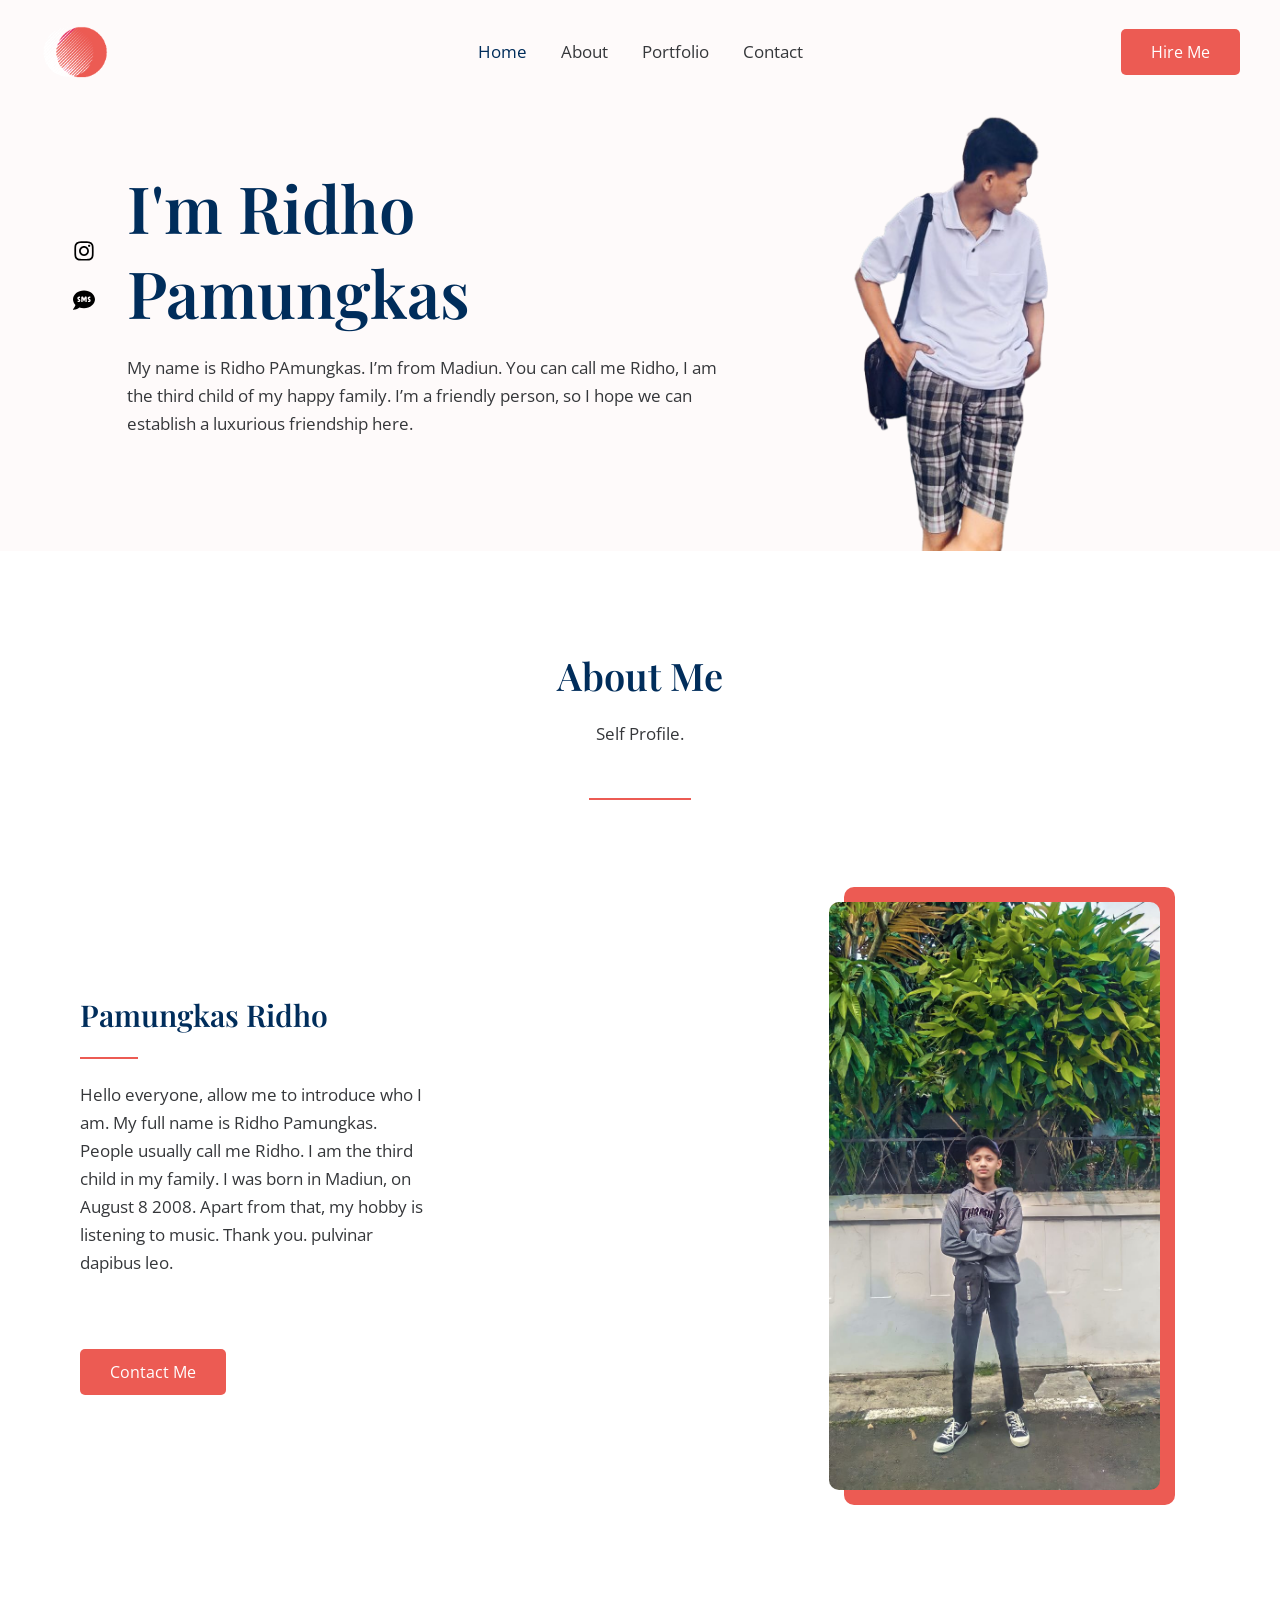
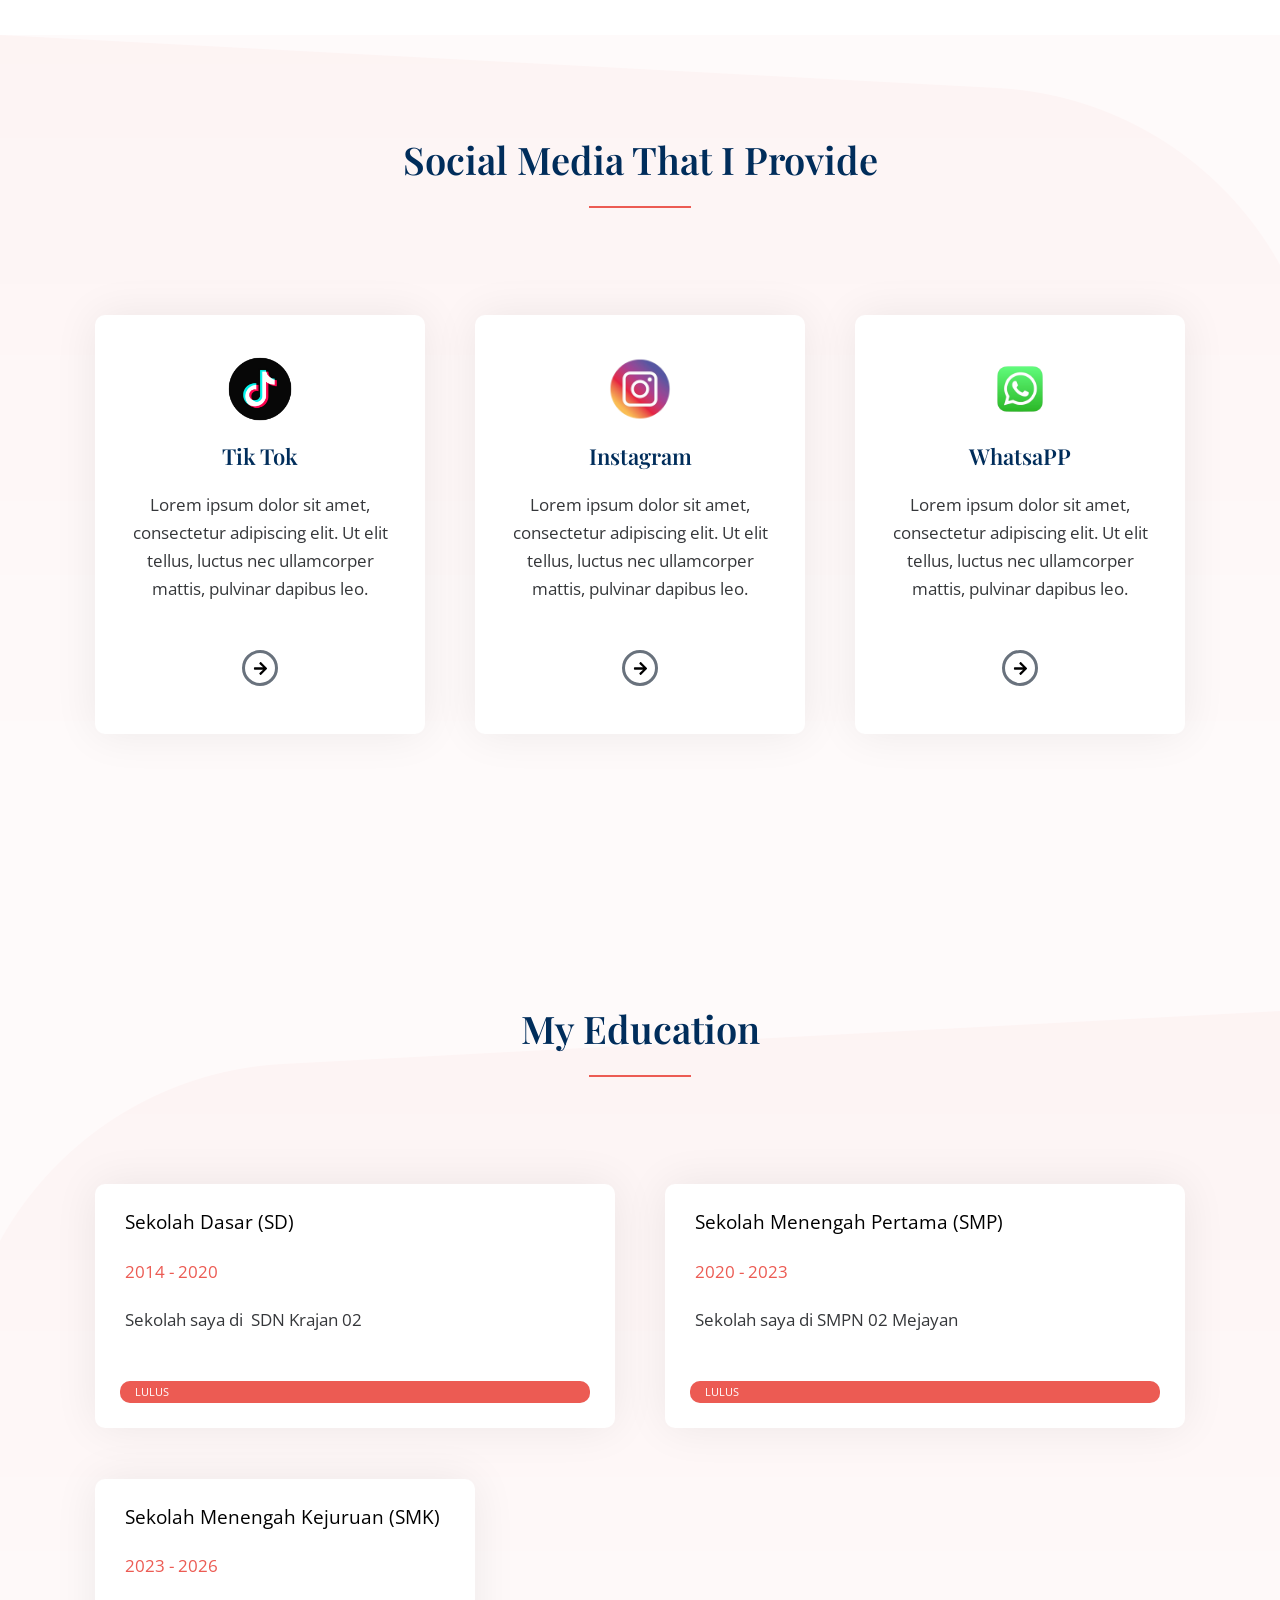
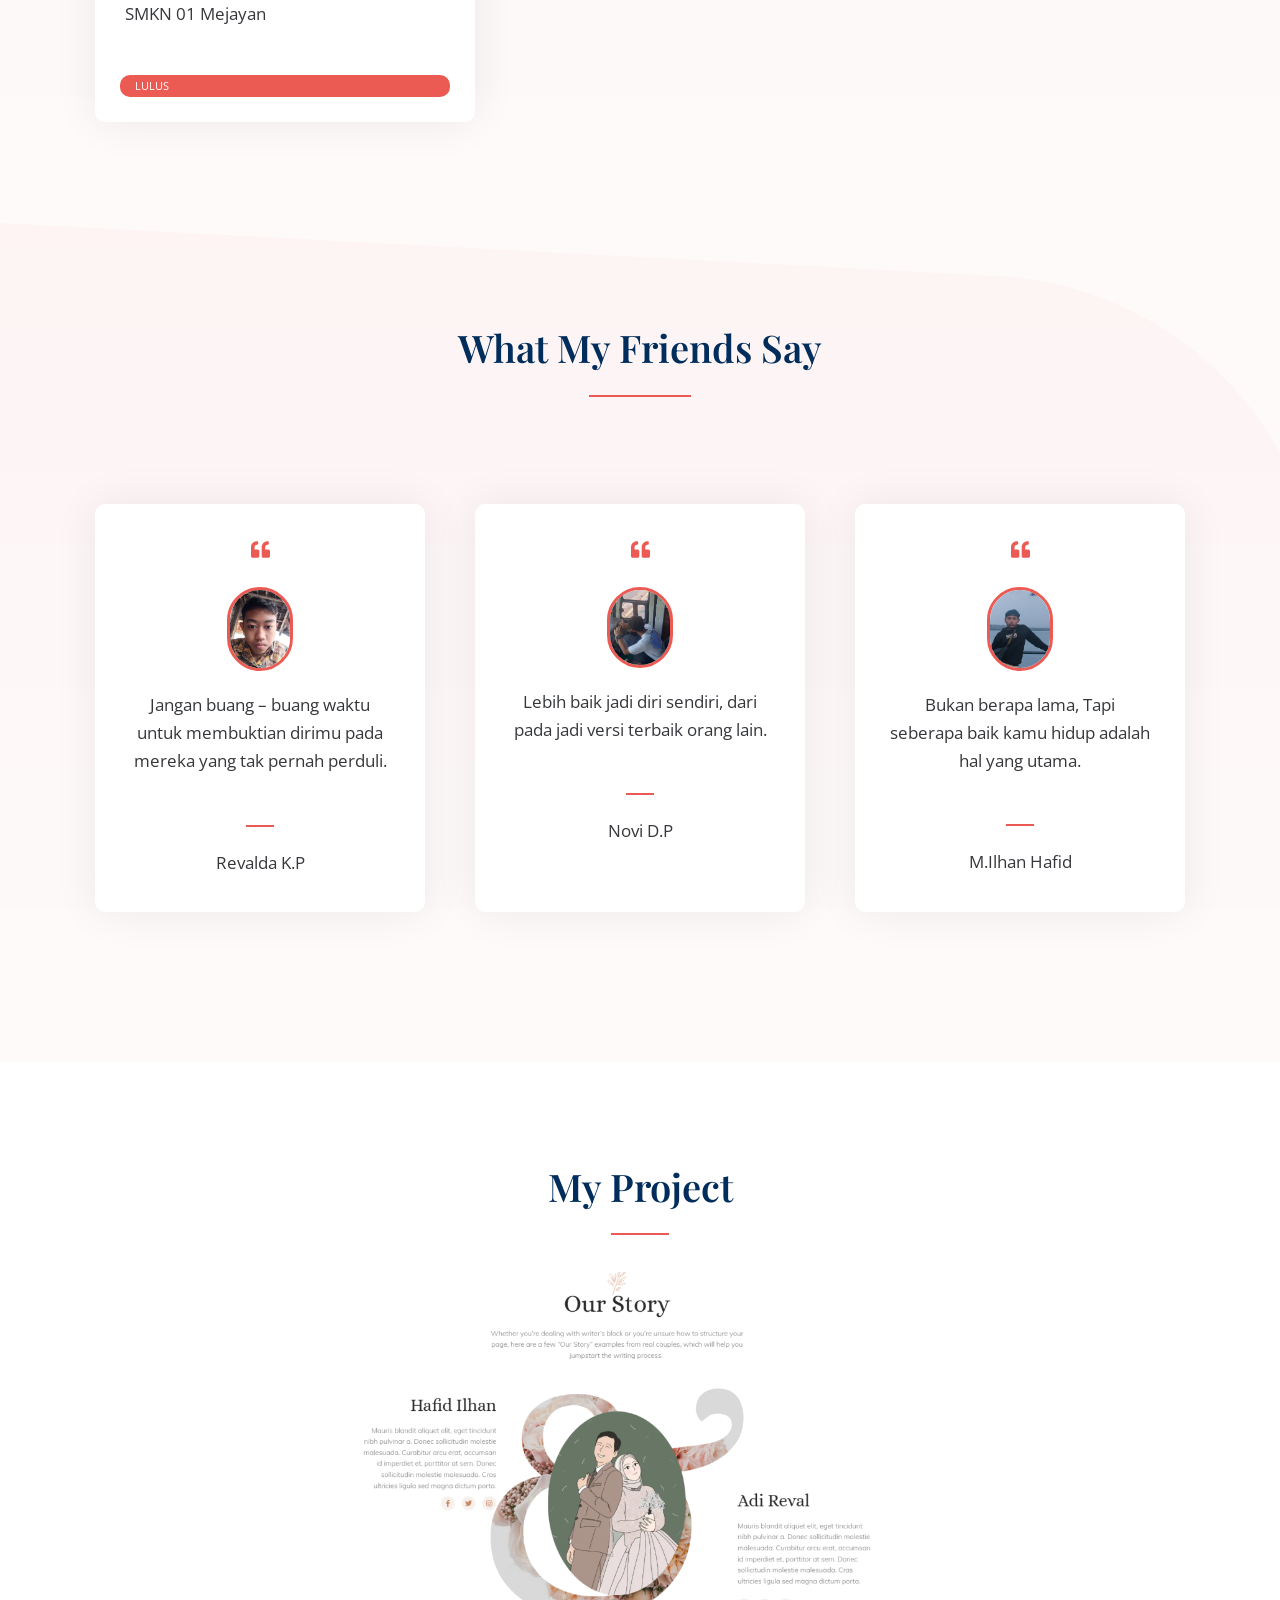
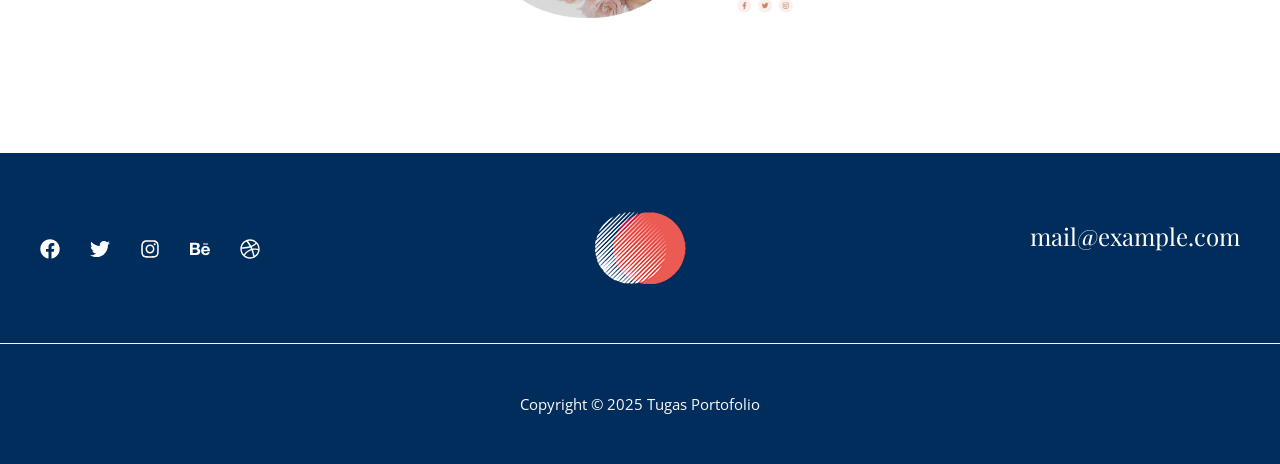
<file: index.html>
<!DOCTYPE html>
<html lang="en-US">
<head>
<meta charset="UTF-8">
<meta name="viewport" content="width=device-width, initial-scale=1">
	<link rel="profile" href="https://gmpg.org/xfn/11"> 
	<title>Tugas Portofolio</title>
<meta name="robots" content="noindex, nofollow">
	<style>img:is([sizes="auto" i], [sizes^="auto," i]) { contain-intrinsic-size: 3000px 1500px }</style>
	<link rel="dns-prefetch" href="//fonts.googleapis.com">
<link rel="alternate" type="application/rss+xml" title="Tugas Portofolio &raquo; Feed" href="https://ridho525.github.io/portofolio.github.io/feed/">
<link rel="alternate" type="application/rss+xml" title="Tugas Portofolio &raquo; Comments Feed" href="https://ridho525.github.io/portofolio.github.io/comments/feed/">
<script>
window._wpemojiSettings = {"baseUrl":"https:\/\/s.w.org\/images\/core\/emoji\/15.0.3\/72x72\/","ext":".png","svgUrl":"https:\/\/s.w.org\/images\/core\/emoji\/15.0.3\/svg\/","svgExt":".svg","source":{"concatemoji":"https:\/\/ridho525.github.io\/portofolio.github.io\/wp-includes\/js\/wp-emoji-release.min.js?ver=6.7.2"}};
/*! This file is auto-generated */
!function(i,n){var o,s,e;function c(e){try{var t={supportTests:e,timestamp:(new Date).valueOf()};sessionStorage.setItem(o,JSON.stringify(t))}catch(e){}}function p(e,t,n){e.clearRect(0,0,e.canvas.width,e.canvas.height),e.fillText(t,0,0);var t=new Uint32Array(e.getImageData(0,0,e.canvas.width,e.canvas.height).data),r=(e.clearRect(0,0,e.canvas.width,e.canvas.height),e.fillText(n,0,0),new Uint32Array(e.getImageData(0,0,e.canvas.width,e.canvas.height).data));return t.every(function(e,t){return e===r[t]})}function u(e,t,n){switch(t){case"flag":return n(e,"🏳️‍⚧️","🏳️​⚧️")?!1:!n(e,"🇺🇳","🇺​🇳")&&!n(e,"🏴󠁧󠁢󠁥󠁮󠁧󠁿","🏴​󠁧​󠁢​󠁥​󠁮​󠁧​󠁿");case"emoji":return!n(e,"🐦‍⬛","🐦​⬛")}return!1}function f(e,t,n){var r="undefined"!=typeof WorkerGlobalScope&&self instanceof WorkerGlobalScope?new OffscreenCanvas(300,150):i.createElement("canvas"),a=r.getContext("2d",{willReadFrequently:!0}),o=(a.textBaseline="top",a.font="600 32px Arial",{});return e.forEach(function(e){o[e]=t(a,e,n)}),o}function t(e){var t=i.createElement("script");t.src=e,t.defer=!0,i.head.appendChild(t)}"undefined"!=typeof Promise&&(o="wpEmojiSettingsSupports",s=["flag","emoji"],n.supports={everything:!0,everythingExceptFlag:!0},e=new Promise(function(e){i.addEventListener("DOMContentLoaded",e,{once:!0})}),new Promise(function(t){var n=function(){try{var e=JSON.parse(sessionStorage.getItem(o));if("object"==typeof e&&"number"==typeof e.timestamp&&(new Date).valueOf()<e.timestamp+604800&&"object"==typeof e.supportTests)return e.supportTests}catch(e){}return null}();if(!n){if("undefined"!=typeof Worker&&"undefined"!=typeof OffscreenCanvas&&"undefined"!=typeof URL&&URL.createObjectURL&&"undefined"!=typeof Blob)try{var e="postMessage("+f.toString()+"("+[JSON.stringify(s),u.toString(),p.toString()].join(",")+"));",r=new Blob([e],{type:"text/javascript"}),a=new Worker(URL.createObjectURL(r),{name:"wpTestEmojiSupports"});return void(a.onmessage=function(e){c(n=e.data),a.terminate(),t(n)})}catch(e){}c(n=f(s,u,p))}t(n)}).then(function(e){for(var t in e)n.supports[t]=e[t],n.supports.everything=n.supports.everything&&n.supports[t],"flag"!==t&&(n.supports.everythingExceptFlag=n.supports.everythingExceptFlag&&n.supports[t]);n.supports.everythingExceptFlag=n.supports.everythingExceptFlag&&!n.supports.flag,n.DOMReady=!1,n.readyCallback=function(){n.DOMReady=!0}}).then(function(){return e}).then(function(){var e;n.supports.everything||(n.readyCallback(),(e=n.source||{}).concatemoji?t(e.concatemoji):e.wpemoji&&e.twemoji&&(t(e.twemoji),t(e.wpemoji)))}))}((window,document),window._wpemojiSettings);
</script>
<link rel="stylesheet" id="astra-theme-css-css" href="https://ridho525.github.io/portofolio.github.io/wp-content/themes/astra/assets/css/minified/main.min.css?ver=4.8.12" media="all">
<style id="astra-theme-css-inline-css">:root{--ast-post-nav-space:0;--ast-container-default-xlg-padding:6.67em;--ast-container-default-lg-padding:5.67em;--ast-container-default-slg-padding:4.34em;--ast-container-default-md-padding:3.34em;--ast-container-default-sm-padding:6.67em;--ast-container-default-xs-padding:2.4em;--ast-container-default-xxs-padding:1.4em;--ast-code-block-background:#EEEEEE;--ast-comment-inputs-background:#FAFAFA;--ast-normal-container-width:1200px;--ast-narrow-container-width:750px;--ast-blog-title-font-weight:normal;--ast-blog-meta-weight:inherit;--ast-global-color-primary:var(--ast-global-color-5);--ast-global-color-secondary:var(--ast-global-color-4);--ast-global-color-alternate-background:var(--ast-global-color-7);--ast-global-color-subtle-background:var(--ast-global-color-6);}html{font-size:106.25%;}a,.page-title{color:var(--ast-global-color-2);}a:hover,a:focus{color:var(--ast-global-color-1);}body,button,input,select,textarea,.ast-button,.ast-custom-button{font-family:'Open Sans',sans-serif;font-weight:400;font-size:17px;font-size:1rem;line-height:var(--ast-body-line-height,1.65em);}blockquote{color:var(--ast-global-color-3);}h1,.entry-content h1,h2,.entry-content h2,h3,.entry-content h3,h4,.entry-content h4,h5,.entry-content h5,h6,.entry-content h6,.site-title,.site-title a{font-family:'Playfair Display',serif;font-weight:600;}.site-title{font-size:35px;font-size:2.0588235294118rem;display:none;}header .custom-logo-link img{max-width:70px;width:70px;}.astra-logo-svg{width:70px;}.site-header .site-description{font-size:15px;font-size:0.88235294117647rem;display:none;}.entry-title{font-size:26px;font-size:1.5294117647059rem;}.archive .ast-article-post .ast-article-inner,.blog .ast-article-post .ast-article-inner,.archive .ast-article-post .ast-article-inner:hover,.blog .ast-article-post .ast-article-inner:hover{overflow:hidden;}h1,.entry-content h1{font-size:65px;font-size:3.8235294117647rem;font-weight:600;font-family:'Playfair Display',serif;line-height:1.4em;}h2,.entry-content h2{font-size:48px;font-size:2.8235294117647rem;font-weight:600;font-family:'Playfair Display',serif;line-height:1.3em;}h3,.entry-content h3{font-size:38px;font-size:2.2352941176471rem;font-weight:600;font-family:'Playfair Display',serif;line-height:1.3em;}h4,.entry-content h4{font-size:35px;font-size:2.0588235294118rem;line-height:1.2em;font-family:'Playfair Display',serif;}h5,.entry-content h5{font-size:30px;font-size:1.7647058823529rem;line-height:1.2em;font-family:'Playfair Display',serif;}h6,.entry-content h6{font-size:22px;font-size:1.2941176470588rem;line-height:1.25em;font-family:'Playfair Display',serif;}::selection{background-color:var(--ast-global-color-0);color:#000000;}body,h1,.entry-title a,.entry-content h1,h2,.entry-content h2,h3,.entry-content h3,h4,.entry-content h4,h5,.entry-content h5,h6,.entry-content h6{color:var(--ast-global-color-3);}.tagcloud a:hover,.tagcloud a:focus,.tagcloud a.current-item{color:#ffffff;border-color:var(--ast-global-color-2);background-color:var(--ast-global-color-2);}input:focus,input[type="text"]:focus,input[type="email"]:focus,input[type="url"]:focus,input[type="password"]:focus,input[type="reset"]:focus,input[type="search"]:focus,textarea:focus{border-color:var(--ast-global-color-2);}input[type="radio"]:checked,input[type=reset],input[type="checkbox"]:checked,input[type="checkbox"]:hover:checked,input[type="checkbox"]:focus:checked,input[type=range]::-webkit-slider-thumb{border-color:var(--ast-global-color-2);background-color:var(--ast-global-color-2);box-shadow:none;}.site-footer a:hover + .post-count,.site-footer a:focus + .post-count{background:var(--ast-global-color-2);border-color:var(--ast-global-color-2);}.single .nav-links .nav-previous,.single .nav-links .nav-next{color:var(--ast-global-color-2);}.entry-meta,.entry-meta *{line-height:1.45;color:var(--ast-global-color-2);}.entry-meta a:not(.ast-button):hover,.entry-meta a:not(.ast-button):hover *,.entry-meta a:not(.ast-button):focus,.entry-meta a:not(.ast-button):focus *,.page-links > .page-link,.page-links .page-link:hover,.post-navigation a:hover{color:var(--ast-global-color-1);}#cat option,.secondary .calendar_wrap thead a,.secondary .calendar_wrap thead a:visited{color:var(--ast-global-color-2);}.secondary .calendar_wrap #today,.ast-progress-val span{background:var(--ast-global-color-2);}.secondary a:hover + .post-count,.secondary a:focus + .post-count{background:var(--ast-global-color-2);border-color:var(--ast-global-color-2);}.calendar_wrap #today > a{color:#ffffff;}.page-links .page-link,.single .post-navigation a{color:var(--ast-global-color-2);}.ast-search-menu-icon .search-form button.search-submit{padding:0 4px;}.ast-search-menu-icon form.search-form{padding-right:0;}.ast-search-menu-icon.slide-search input.search-field{width:0;}.ast-header-search .ast-search-menu-icon.ast-dropdown-active .search-form,.ast-header-search .ast-search-menu-icon.ast-dropdown-active .search-field:focus{transition:all 0.2s;}.search-form input.search-field:focus{outline:none;}.wp-block-latest-posts > li > a{color:var(--ast-global-color-2);}.widget-title,.widget .wp-block-heading{font-size:24px;font-size:1.4117647058824rem;color:var(--ast-global-color-3);}.ast-search-menu-icon.slide-search a:focus-visible:focus-visible,.astra-search-icon:focus-visible,#close:focus-visible,a:focus-visible,.ast-menu-toggle:focus-visible,.site .skip-link:focus-visible,.wp-block-loginout input:focus-visible,.wp-block-search.wp-block-search__button-inside .wp-block-search__inside-wrapper,.ast-header-navigation-arrow:focus-visible,.woocommerce .wc-proceed-to-checkout > .checkout-button:focus-visible,.woocommerce .woocommerce-MyAccount-navigation ul li a:focus-visible,.ast-orders-table__row .ast-orders-table__cell:focus-visible,.woocommerce .woocommerce-order-details .order-again > .button:focus-visible,.woocommerce .woocommerce-message a.button.wc-forward:focus-visible,.woocommerce #minus_qty:focus-visible,.woocommerce #plus_qty:focus-visible,a#ast-apply-coupon:focus-visible,.woocommerce .woocommerce-info a:focus-visible,.woocommerce .astra-shop-summary-wrap a:focus-visible,.woocommerce a.wc-forward:focus-visible,#ast-apply-coupon:focus-visible,.woocommerce-js .woocommerce-mini-cart-item a.remove:focus-visible,#close:focus-visible,.button.search-submit:focus-visible,#search_submit:focus,.normal-search:focus-visible,.ast-header-account-wrap:focus-visible,.woocommerce .ast-on-card-button.ast-quick-view-trigger:focus{outline-style:dotted;outline-color:inherit;outline-width:thin;}input:focus,input[type="text"]:focus,input[type="email"]:focus,input[type="url"]:focus,input[type="password"]:focus,input[type="reset"]:focus,input[type="search"]:focus,input[type="number"]:focus,textarea:focus,.wp-block-search__input:focus,[data-section="section-header-mobile-trigger"] .ast-button-wrap .ast-mobile-menu-trigger-minimal:focus,.ast-mobile-popup-drawer.active .menu-toggle-close:focus,.woocommerce-ordering select.orderby:focus,#ast-scroll-top:focus,#coupon_code:focus,.woocommerce-page #comment:focus,.woocommerce #reviews #respond input#submit:focus,.woocommerce a.add_to_cart_button:focus,.woocommerce .button.single_add_to_cart_button:focus,.woocommerce .woocommerce-cart-form button:focus,.woocommerce .woocommerce-cart-form__cart-item .quantity .qty:focus,.woocommerce .woocommerce-billing-fields .woocommerce-billing-fields__field-wrapper .woocommerce-input-wrapper > .input-text:focus,.woocommerce #order_comments:focus,.woocommerce #place_order:focus,.woocommerce .woocommerce-address-fields .woocommerce-address-fields__field-wrapper .woocommerce-input-wrapper > .input-text:focus,.woocommerce .woocommerce-MyAccount-content form button:focus,.woocommerce .woocommerce-MyAccount-content .woocommerce-EditAccountForm .woocommerce-form-row .woocommerce-Input.input-text:focus,.woocommerce .ast-woocommerce-container .woocommerce-pagination ul.page-numbers li a:focus,body #content .woocommerce form .form-row .select2-container--default .select2-selection--single:focus,#ast-coupon-code:focus,.woocommerce.woocommerce-js .quantity input[type=number]:focus,.woocommerce-js .woocommerce-mini-cart-item .quantity input[type=number]:focus,.woocommerce p#ast-coupon-trigger:focus{border-style:dotted;border-color:inherit;border-width:thin;}input{outline:none;}.ast-logo-title-inline .site-logo-img{padding-right:1em;}.site-logo-img img{ transition:all 0.2s linear;}body .ast-oembed-container *{position:absolute;top:0;width:100%;height:100%;left:0;}body .wp-block-embed-pocket-casts .ast-oembed-container *{position:unset;}.ast-single-post-featured-section + article {margin-top: 2em;}.site-content .ast-single-post-featured-section img {width: 100%;overflow: hidden;object-fit: cover;}.site > .ast-single-related-posts-container {margin-top: 0;}@media (min-width: 922px) {.ast-desktop .ast-container--narrow {max-width: var(--ast-narrow-container-width);margin: 0 auto;}}.ast-page-builder-template .hentry {margin: 0;}.ast-page-builder-template .site-content > .ast-container {max-width: 100%;padding: 0;}.ast-page-builder-template .site .site-content #primary {padding: 0;margin: 0;}.ast-page-builder-template .no-results {text-align: center;margin: 4em auto;}.ast-page-builder-template .ast-pagination {padding: 2em;}.ast-page-builder-template .entry-header.ast-no-title.ast-no-thumbnail {margin-top: 0;}.ast-page-builder-template .entry-header.ast-header-without-markup {margin-top: 0;margin-bottom: 0;}.ast-page-builder-template .entry-header.ast-no-title.ast-no-meta {margin-bottom: 0;}.ast-page-builder-template.single .post-navigation {padding-bottom: 2em;}.ast-page-builder-template.single-post .site-content > .ast-container {max-width: 100%;}.ast-page-builder-template .entry-header {margin-top: 4em;margin-left: auto;margin-right: auto;padding-left: 20px;padding-right: 20px;}.single.ast-page-builder-template .entry-header {padding-left: 20px;padding-right: 20px;}.ast-page-builder-template .ast-archive-description {margin: 4em auto 0;padding-left: 20px;padding-right: 20px;}.ast-page-builder-template.ast-no-sidebar .entry-content .alignwide {margin-left: 0;margin-right: 0;}@media (max-width:921.9px){#ast-desktop-header{display:none;}}@media (min-width:922px){#ast-mobile-header{display:none;}}.wp-block-buttons.aligncenter{justify-content:center;}@media (max-width:921px){.ast-theme-transparent-header #primary,.ast-theme-transparent-header #secondary{padding:0;}}@media (max-width:921px){.ast-plain-container.ast-no-sidebar #primary{padding:0;}}.ast-plain-container.ast-no-sidebar #primary{margin-top:0;margin-bottom:0;}.wp-block-buttons .wp-block-button.is-style-outline .wp-block-button__link.wp-element-button,.ast-outline-button,.wp-block-uagb-buttons-child .uagb-buttons-repeater.ast-outline-button{border-color:var(--ast-global-color-0);border-top-width:2px;border-right-width:2px;border-bottom-width:2px;border-left-width:2px;font-family:inherit;font-weight:inherit;font-size:16px;font-size:0.94117647058824rem;line-height:1em;border-top-left-radius:5px;border-top-right-radius:5px;border-bottom-right-radius:5px;border-bottom-left-radius:5px;}.wp-block-button.is-style-outline .wp-block-button__link:hover,.wp-block-buttons .wp-block-button.is-style-outline .wp-block-button__link:focus,.wp-block-buttons .wp-block-button.is-style-outline > .wp-block-button__link:not(.has-text-color):hover,.wp-block-buttons .wp-block-button.wp-block-button__link.is-style-outline:not(.has-text-color):hover,.ast-outline-button:hover,.ast-outline-button:focus,.wp-block-uagb-buttons-child .uagb-buttons-repeater.ast-outline-button:hover,.wp-block-uagb-buttons-child .uagb-buttons-repeater.ast-outline-button:focus{background-color:var(--ast-global-color-1);}.wp-block-button .wp-block-button__link.wp-element-button.is-style-outline:not(.has-background),.wp-block-button.is-style-outline>.wp-block-button__link.wp-element-button:not(.has-background),.ast-outline-button{background-color:var(--ast-global-color-0);}.entry-content[data-ast-blocks-layout] > figure{margin-bottom:1em;}@media (max-width:921px){.ast-separate-container #primary,.ast-separate-container #secondary{padding:1.5em 0;}#primary,#secondary{padding:1.5em 0;margin:0;}.ast-left-sidebar #content > .ast-container{display:flex;flex-direction:column-reverse;width:100%;}.ast-separate-container .ast-article-post,.ast-separate-container .ast-article-single{padding:1.5em 2.14em;}.ast-author-box img.avatar{margin:20px 0 0 0;}}@media (min-width:922px){.ast-separate-container.ast-right-sidebar #primary,.ast-separate-container.ast-left-sidebar #primary{border:0;}.search-no-results.ast-separate-container #primary{margin-bottom:4em;}}.elementor-button-wrapper .elementor-button{border-style:solid;text-decoration:none;border-top-width:0px;border-right-width:0px;border-left-width:0px;border-bottom-width:0px;}body .elementor-button.elementor-size-sm,body .elementor-button.elementor-size-xs,body .elementor-button.elementor-size-md,body .elementor-button.elementor-size-lg,body .elementor-button.elementor-size-xl,body .elementor-button{border-top-left-radius:5px;border-top-right-radius:5px;border-bottom-right-radius:5px;border-bottom-left-radius:5px;padding-top:15px;padding-right:30px;padding-bottom:15px;padding-left:30px;}.elementor-button-wrapper .elementor-button{border-color:var(--ast-global-color-0);background-color:var(--ast-global-color-0);}.elementor-button-wrapper .elementor-button:hover,.elementor-button-wrapper .elementor-button:focus{color:var(--ast-global-color-5);background-color:var(--ast-global-color-1);border-color:var(--ast-global-color-1);}.wp-block-button .wp-block-button__link ,.elementor-button-wrapper .elementor-button,.elementor-button-wrapper .elementor-button:visited{color:var(--ast-global-color-5);}.elementor-button-wrapper .elementor-button{font-size:16px;font-size:0.94117647058824rem;line-height:1em;}body .elementor-button.elementor-size-sm,body .elementor-button.elementor-size-xs,body .elementor-button.elementor-size-md,body .elementor-button.elementor-size-lg,body .elementor-button.elementor-size-xl,body .elementor-button{font-size:16px;font-size:0.94117647058824rem;}.wp-block-button .wp-block-button__link:hover,.wp-block-button .wp-block-button__link:focus{color:var(--ast-global-color-5);background-color:var(--ast-global-color-1);border-color:var(--ast-global-color-1);}.elementor-widget-heading h1.elementor-heading-title{line-height:1.4em;}.elementor-widget-heading h2.elementor-heading-title{line-height:1.3em;}.elementor-widget-heading h3.elementor-heading-title{line-height:1.3em;}.elementor-widget-heading h4.elementor-heading-title{line-height:1.2em;}.elementor-widget-heading h5.elementor-heading-title{line-height:1.2em;}.elementor-widget-heading h6.elementor-heading-title{line-height:1.25em;}.wp-block-button .wp-block-button__link,.wp-block-search .wp-block-search__button,body .wp-block-file .wp-block-file__button{border-style:solid;border-top-width:0px;border-right-width:0px;border-left-width:0px;border-bottom-width:0px;border-color:var(--ast-global-color-0);background-color:var(--ast-global-color-0);color:var(--ast-global-color-5);font-family:inherit;font-weight:inherit;line-height:1em;font-size:16px;font-size:0.94117647058824rem;border-top-left-radius:5px;border-top-right-radius:5px;border-bottom-right-radius:5px;border-bottom-left-radius:5px;padding-top:15px;padding-right:30px;padding-bottom:15px;padding-left:30px;}.menu-toggle,button,.ast-button,.ast-custom-button,.button,input#submit,input[type="button"],input[type="submit"],input[type="reset"],form[CLASS*="wp-block-search__"].wp-block-search .wp-block-search__inside-wrapper .wp-block-search__button,body .wp-block-file .wp-block-file__button,.woocommerce-js a.button,.woocommerce button.button,.woocommerce .woocommerce-message a.button,.woocommerce #respond input#submit.alt,.woocommerce input.button.alt,.woocommerce input.button,.woocommerce input.button:disabled,.woocommerce input.button:disabled[disabled],.woocommerce input.button:disabled:hover,.woocommerce input.button:disabled[disabled]:hover,.woocommerce #respond input#submit,.woocommerce button.button.alt.disabled,.wc-block-grid__products .wc-block-grid__product .wp-block-button__link,.wc-block-grid__product-onsale,[CLASS*="wc-block"] button,.woocommerce-js .astra-cart-drawer .astra-cart-drawer-content .woocommerce-mini-cart__buttons .button:not(.checkout):not(.ast-continue-shopping),.woocommerce-js .astra-cart-drawer .astra-cart-drawer-content .woocommerce-mini-cart__buttons a.checkout,.woocommerce button.button.alt.disabled.wc-variation-selection-needed,[CLASS*="wc-block"] .wc-block-components-button{border-style:solid;border-top-width:0px;border-right-width:0px;border-left-width:0px;border-bottom-width:0px;color:var(--ast-global-color-5);border-color:var(--ast-global-color-0);background-color:var(--ast-global-color-0);padding-top:15px;padding-right:30px;padding-bottom:15px;padding-left:30px;font-family:inherit;font-weight:inherit;font-size:16px;font-size:0.94117647058824rem;line-height:1em;border-top-left-radius:5px;border-top-right-radius:5px;border-bottom-right-radius:5px;border-bottom-left-radius:5px;}button:focus,.menu-toggle:hover,button:hover,.ast-button:hover,.ast-custom-button:hover .button:hover,.ast-custom-button:hover ,input[type=reset]:hover,input[type=reset]:focus,input#submit:hover,input#submit:focus,input[type="button"]:hover,input[type="button"]:focus,input[type="submit"]:hover,input[type="submit"]:focus,form[CLASS*="wp-block-search__"].wp-block-search .wp-block-search__inside-wrapper .wp-block-search__button:hover,form[CLASS*="wp-block-search__"].wp-block-search .wp-block-search__inside-wrapper .wp-block-search__button:focus,body .wp-block-file .wp-block-file__button:hover,body .wp-block-file .wp-block-file__button:focus,.woocommerce-js a.button:hover,.woocommerce button.button:hover,.woocommerce .woocommerce-message a.button:hover,.woocommerce #respond input#submit:hover,.woocommerce #respond input#submit.alt:hover,.woocommerce input.button.alt:hover,.woocommerce input.button:hover,.woocommerce button.button.alt.disabled:hover,.wc-block-grid__products .wc-block-grid__product .wp-block-button__link:hover,[CLASS*="wc-block"] button:hover,.woocommerce-js .astra-cart-drawer .astra-cart-drawer-content .woocommerce-mini-cart__buttons .button:not(.checkout):not(.ast-continue-shopping):hover,.woocommerce-js .astra-cart-drawer .astra-cart-drawer-content .woocommerce-mini-cart__buttons a.checkout:hover,.woocommerce button.button.alt.disabled.wc-variation-selection-needed:hover,[CLASS*="wc-block"] .wc-block-components-button:hover,[CLASS*="wc-block"] .wc-block-components-button:focus{color:var(--ast-global-color-5);background-color:var(--ast-global-color-1);border-color:var(--ast-global-color-1);}@media (max-width:921px){.ast-mobile-header-stack .main-header-bar .ast-search-menu-icon{display:inline-block;}.ast-header-break-point.ast-header-custom-item-outside .ast-mobile-header-stack .main-header-bar .ast-search-icon{margin:0;}.ast-comment-avatar-wrap img{max-width:2.5em;}.ast-comment-meta{padding:0 1.8888em 1.3333em;}.ast-separate-container .ast-comment-list li.depth-1{padding:1.5em 2.14em;}.ast-separate-container .comment-respond{padding:2em 2.14em;}}@media (min-width:544px){.ast-container{max-width:100%;}}@media (max-width:544px){.ast-separate-container .ast-article-post,.ast-separate-container .ast-article-single,.ast-separate-container .comments-title,.ast-separate-container .ast-archive-description{padding:1.5em 1em;}.ast-separate-container #content .ast-container{padding-left:0.54em;padding-right:0.54em;}.ast-separate-container .ast-comment-list .bypostauthor{padding:.5em;}.ast-search-menu-icon.ast-dropdown-active .search-field{width:170px;}} #ast-mobile-header .ast-site-header-cart-li a{pointer-events:none;}body,.ast-separate-container{background-color:var(--ast-global-color-4);background-image:none;}@media (max-width:921px){.site-title{display:none;}.site-header .site-description{display:none;}h1,.entry-content h1{font-size:30px;}h2,.entry-content h2{font-size:25px;}h3,.entry-content h3{font-size:20px;}.astra-logo-svg{width:120px;}header .custom-logo-link img,.ast-header-break-point .site-logo-img .custom-mobile-logo-link img{max-width:120px;width:120px;}}@media (max-width:544px){.site-title{display:none;}.site-header .site-description{display:none;}h1,.entry-content h1{font-size:30px;}h2,.entry-content h2{font-size:25px;}h3,.entry-content h3{font-size:20px;}header .custom-logo-link img,.ast-header-break-point .site-branding img,.ast-header-break-point .custom-logo-link img{max-width:100px;width:100px;}.astra-logo-svg{width:100px;}.ast-header-break-point .site-logo-img .custom-mobile-logo-link img{max-width:100px;}}@media (max-width:921px){html{font-size:96.9%;}}@media (max-width:544px){html{font-size:96.9%;}}@media (min-width:922px){.ast-container{max-width:1240px;}}@media (min-width:922px){.site-content .ast-container{display:flex;}}@media (max-width:921px){.site-content .ast-container{flex-direction:column;}}@media (min-width:922px){.main-header-menu .sub-menu .menu-item.ast-left-align-sub-menu:hover > .sub-menu,.main-header-menu .sub-menu .menu-item.ast-left-align-sub-menu.focus > .sub-menu{margin-left:-0px;}}.ast-theme-transparent-header [data-section="section-header-mobile-trigger"] .ast-button-wrap .ast-mobile-menu-trigger-minimal{background:transparent;}.site .comments-area{padding-bottom:3em;}.wp-block-file {display: flex;align-items: center;flex-wrap: wrap;justify-content: space-between;}.wp-block-pullquote {border: none;}.wp-block-pullquote blockquote::before {content: "\201D";font-family: "Helvetica",sans-serif;display: flex;transform: rotate( 180deg );font-size: 6rem;font-style: normal;line-height: 1;font-weight: bold;align-items: center;justify-content: center;}.has-text-align-right > blockquote::before {justify-content: flex-start;}.has-text-align-left > blockquote::before {justify-content: flex-end;}figure.wp-block-pullquote.is-style-solid-color blockquote {max-width: 100%;text-align: inherit;}:root {--wp--custom--ast-default-block-top-padding: 3em;--wp--custom--ast-default-block-right-padding: 3em;--wp--custom--ast-default-block-bottom-padding: 3em;--wp--custom--ast-default-block-left-padding: 3em;--wp--custom--ast-container-width: 1200px;--wp--custom--ast-content-width-size: 1200px;--wp--custom--ast-wide-width-size: calc(1200px + var(--wp--custom--ast-default-block-left-padding) + var(--wp--custom--ast-default-block-right-padding));}.ast-narrow-container {--wp--custom--ast-content-width-size: 750px;--wp--custom--ast-wide-width-size: 750px;}@media(max-width: 921px) {:root {--wp--custom--ast-default-block-top-padding: 3em;--wp--custom--ast-default-block-right-padding: 2em;--wp--custom--ast-default-block-bottom-padding: 3em;--wp--custom--ast-default-block-left-padding: 2em;}}@media(max-width: 544px) {:root {--wp--custom--ast-default-block-top-padding: 3em;--wp--custom--ast-default-block-right-padding: 1.5em;--wp--custom--ast-default-block-bottom-padding: 3em;--wp--custom--ast-default-block-left-padding: 1.5em;}}.entry-content > .wp-block-group,.entry-content > .wp-block-cover,.entry-content > .wp-block-columns {padding-top: var(--wp--custom--ast-default-block-top-padding);padding-right: var(--wp--custom--ast-default-block-right-padding);padding-bottom: var(--wp--custom--ast-default-block-bottom-padding);padding-left: var(--wp--custom--ast-default-block-left-padding);}.ast-plain-container.ast-no-sidebar .entry-content > .alignfull,.ast-page-builder-template .ast-no-sidebar .entry-content > .alignfull {margin-left: calc( -50vw + 50%);margin-right: calc( -50vw + 50%);max-width: 100vw;width: 100vw;}.ast-plain-container.ast-no-sidebar .entry-content .alignfull .alignfull,.ast-page-builder-template.ast-no-sidebar .entry-content .alignfull .alignfull,.ast-plain-container.ast-no-sidebar .entry-content .alignfull .alignwide,.ast-page-builder-template.ast-no-sidebar .entry-content .alignfull .alignwide,.ast-plain-container.ast-no-sidebar .entry-content .alignwide .alignfull,.ast-page-builder-template.ast-no-sidebar .entry-content .alignwide .alignfull,.ast-plain-container.ast-no-sidebar .entry-content .alignwide .alignwide,.ast-page-builder-template.ast-no-sidebar .entry-content .alignwide .alignwide,.ast-plain-container.ast-no-sidebar .entry-content .wp-block-column .alignfull,.ast-page-builder-template.ast-no-sidebar .entry-content .wp-block-column .alignfull,.ast-plain-container.ast-no-sidebar .entry-content .wp-block-column .alignwide,.ast-page-builder-template.ast-no-sidebar .entry-content .wp-block-column .alignwide {margin-left: auto;margin-right: auto;width: 100%;}[data-ast-blocks-layout] .wp-block-separator:not(.is-style-dots) {height: 0;}[data-ast-blocks-layout] .wp-block-separator {margin: 20px auto;}[data-ast-blocks-layout] .wp-block-separator:not(.is-style-wide):not(.is-style-dots) {max-width: 100px;}[data-ast-blocks-layout] .wp-block-separator.has-background {padding: 0;}.entry-content[data-ast-blocks-layout] > * {max-width: var(--wp--custom--ast-content-width-size);margin-left: auto;margin-right: auto;}.entry-content[data-ast-blocks-layout] > .alignwide {max-width: var(--wp--custom--ast-wide-width-size);}.entry-content[data-ast-blocks-layout] .alignfull {max-width: none;}.entry-content .wp-block-columns {margin-bottom: 0;}blockquote {margin: 1.5em;border-color: rgba(0,0,0,0.05);}.wp-block-quote:not(.has-text-align-right):not(.has-text-align-center) {border-left: 5px solid rgba(0,0,0,0.05);}.has-text-align-right > blockquote,blockquote.has-text-align-right {border-right: 5px solid rgba(0,0,0,0.05);}.has-text-align-left > blockquote,blockquote.has-text-align-left {border-left: 5px solid rgba(0,0,0,0.05);}.wp-block-site-tagline,.wp-block-latest-posts .read-more {margin-top: 15px;}.wp-block-loginout p label {display: block;}.wp-block-loginout p:not(.login-remember):not(.login-submit) input {width: 100%;}.wp-block-loginout input:focus {border-color: transparent;}.wp-block-loginout input:focus {outline: thin dotted;}.entry-content .wp-block-media-text .wp-block-media-text__content {padding: 0 0 0 8%;}.entry-content .wp-block-media-text.has-media-on-the-right .wp-block-media-text__content {padding: 0 8% 0 0;}.entry-content .wp-block-media-text.has-background .wp-block-media-text__content {padding: 8%;}.entry-content .wp-block-cover:not([class*="background-color"]):not(.has-text-color.has-link-color) .wp-block-cover__inner-container,.entry-content .wp-block-cover:not([class*="background-color"]) .wp-block-cover-image-text,.entry-content .wp-block-cover:not([class*="background-color"]) .wp-block-cover-text,.entry-content .wp-block-cover-image:not([class*="background-color"]) .wp-block-cover__inner-container,.entry-content .wp-block-cover-image:not([class*="background-color"]) .wp-block-cover-image-text,.entry-content .wp-block-cover-image:not([class*="background-color"]) .wp-block-cover-text {color: var(--ast-global-color-primary,var(--ast-global-color-5));}.wp-block-loginout .login-remember input {width: 1.1rem;height: 1.1rem;margin: 0 5px 4px 0;vertical-align: middle;}.wp-block-latest-posts > li > *:first-child,.wp-block-latest-posts:not(.is-grid) > li:first-child {margin-top: 0;}.entry-content > .wp-block-buttons,.entry-content > .wp-block-uagb-buttons {margin-bottom: 1.5em;}.wp-block-search__inside-wrapper .wp-block-search__input {padding: 0 10px;color: var(--ast-global-color-3);background: var(--ast-global-color-primary,var(--ast-global-color-5));border-color: var(--ast-border-color);}.wp-block-latest-posts .read-more {margin-bottom: 1.5em;}.wp-block-search__no-button .wp-block-search__inside-wrapper .wp-block-search__input {padding-top: 5px;padding-bottom: 5px;}.wp-block-latest-posts .wp-block-latest-posts__post-date,.wp-block-latest-posts .wp-block-latest-posts__post-author {font-size: 1rem;}.wp-block-latest-posts > li > *,.wp-block-latest-posts:not(.is-grid) > li {margin-top: 12px;margin-bottom: 12px;}.ast-page-builder-template .entry-content[data-ast-blocks-layout] > *,.ast-page-builder-template .entry-content[data-ast-blocks-layout] > .alignfull:not(.wp-block-group):not(.uagb-is-root-container) > * {max-width: none;}.ast-page-builder-template .entry-content[data-ast-blocks-layout] > .alignwide:not(.uagb-is-root-container) > * {max-width: var(--wp--custom--ast-wide-width-size);}.ast-page-builder-template .entry-content[data-ast-blocks-layout] > .inherit-container-width > *,.ast-page-builder-template .entry-content[data-ast-blocks-layout] > *:not(.wp-block-group):not(.uagb-is-root-container) > *,.entry-content[data-ast-blocks-layout] > .wp-block-cover .wp-block-cover__inner-container {max-width: var(--wp--custom--ast-content-width-size) ;margin-left: auto;margin-right: auto;}.entry-content[data-ast-blocks-layout] .wp-block-cover:not(.alignleft):not(.alignright) {width: auto;}@media(max-width: 1200px) {.ast-separate-container .entry-content > .alignfull,.ast-separate-container .entry-content[data-ast-blocks-layout] > .alignwide,.ast-plain-container .entry-content[data-ast-blocks-layout] > .alignwide,.ast-plain-container .entry-content .alignfull {margin-left: calc(-1 * min(var(--ast-container-default-xlg-padding),20px)) ;margin-right: calc(-1 * min(var(--ast-container-default-xlg-padding),20px));}}@media(min-width: 1201px) {.ast-separate-container .entry-content > .alignfull {margin-left: calc(-1 * var(--ast-container-default-xlg-padding) );margin-right: calc(-1 * var(--ast-container-default-xlg-padding) );}.ast-separate-container .entry-content[data-ast-blocks-layout] > .alignwide,.ast-plain-container .entry-content[data-ast-blocks-layout] > .alignwide {margin-left: calc(-1 * var(--wp--custom--ast-default-block-left-padding) );margin-right: calc(-1 * var(--wp--custom--ast-default-block-right-padding) );}}@media(min-width: 921px) {.ast-separate-container .entry-content .wp-block-group.alignwide:not(.inherit-container-width) > :where(:not(.alignleft):not(.alignright)),.ast-plain-container .entry-content .wp-block-group.alignwide:not(.inherit-container-width) > :where(:not(.alignleft):not(.alignright)) {max-width: calc( var(--wp--custom--ast-content-width-size) + 80px );}.ast-plain-container.ast-right-sidebar .entry-content[data-ast-blocks-layout] .alignfull,.ast-plain-container.ast-left-sidebar .entry-content[data-ast-blocks-layout] .alignfull {margin-left: -60px;margin-right: -60px;}}@media(min-width: 544px) {.entry-content > .alignleft {margin-right: 20px;}.entry-content > .alignright {margin-left: 20px;}}@media (max-width:544px){.wp-block-columns .wp-block-column:not(:last-child){margin-bottom:20px;}.wp-block-latest-posts{margin:0;}}@media( max-width: 600px ) {.entry-content .wp-block-media-text .wp-block-media-text__content,.entry-content .wp-block-media-text.has-media-on-the-right .wp-block-media-text__content {padding: 8% 0 0;}.entry-content .wp-block-media-text.has-background .wp-block-media-text__content {padding: 8%;}}.ast-page-builder-template .entry-header {padding-left: 0;}.ast-narrow-container .site-content .wp-block-uagb-image--align-full .wp-block-uagb-image__figure {max-width: 100%;margin-left: auto;margin-right: auto;}:root .has-ast-global-color-0-color{color:var(--ast-global-color-0);}:root .has-ast-global-color-0-background-color{background-color:var(--ast-global-color-0);}:root .wp-block-button .has-ast-global-color-0-color{color:var(--ast-global-color-0);}:root .wp-block-button .has-ast-global-color-0-background-color{background-color:var(--ast-global-color-0);}:root .has-ast-global-color-1-color{color:var(--ast-global-color-1);}:root .has-ast-global-color-1-background-color{background-color:var(--ast-global-color-1);}:root .wp-block-button .has-ast-global-color-1-color{color:var(--ast-global-color-1);}:root .wp-block-button .has-ast-global-color-1-background-color{background-color:var(--ast-global-color-1);}:root .has-ast-global-color-2-color{color:var(--ast-global-color-2);}:root .has-ast-global-color-2-background-color{background-color:var(--ast-global-color-2);}:root .wp-block-button .has-ast-global-color-2-color{color:var(--ast-global-color-2);}:root .wp-block-button .has-ast-global-color-2-background-color{background-color:var(--ast-global-color-2);}:root .has-ast-global-color-3-color{color:var(--ast-global-color-3);}:root .has-ast-global-color-3-background-color{background-color:var(--ast-global-color-3);}:root .wp-block-button .has-ast-global-color-3-color{color:var(--ast-global-color-3);}:root .wp-block-button .has-ast-global-color-3-background-color{background-color:var(--ast-global-color-3);}:root .has-ast-global-color-4-color{color:var(--ast-global-color-4);}:root .has-ast-global-color-4-background-color{background-color:var(--ast-global-color-4);}:root .wp-block-button .has-ast-global-color-4-color{color:var(--ast-global-color-4);}:root .wp-block-button .has-ast-global-color-4-background-color{background-color:var(--ast-global-color-4);}:root .has-ast-global-color-5-color{color:var(--ast-global-color-5);}:root .has-ast-global-color-5-background-color{background-color:var(--ast-global-color-5);}:root .wp-block-button .has-ast-global-color-5-color{color:var(--ast-global-color-5);}:root .wp-block-button .has-ast-global-color-5-background-color{background-color:var(--ast-global-color-5);}:root .has-ast-global-color-6-color{color:var(--ast-global-color-6);}:root .has-ast-global-color-6-background-color{background-color:var(--ast-global-color-6);}:root .wp-block-button .has-ast-global-color-6-color{color:var(--ast-global-color-6);}:root .wp-block-button .has-ast-global-color-6-background-color{background-color:var(--ast-global-color-6);}:root .has-ast-global-color-7-color{color:var(--ast-global-color-7);}:root .has-ast-global-color-7-background-color{background-color:var(--ast-global-color-7);}:root .wp-block-button .has-ast-global-color-7-color{color:var(--ast-global-color-7);}:root .wp-block-button .has-ast-global-color-7-background-color{background-color:var(--ast-global-color-7);}:root .has-ast-global-color-8-color{color:var(--ast-global-color-8);}:root .has-ast-global-color-8-background-color{background-color:var(--ast-global-color-8);}:root .wp-block-button .has-ast-global-color-8-color{color:var(--ast-global-color-8);}:root .wp-block-button .has-ast-global-color-8-background-color{background-color:var(--ast-global-color-8);}:root{--ast-global-color-0:#ec5b53;--ast-global-color-1:#cf332b;--ast-global-color-2:#002d5b;--ast-global-color-3:#35373a;--ast-global-color-4:#fefafa;--ast-global-color-5:#ffffff;--ast-global-color-6:#F2F5F7;--ast-global-color-7:#35373a;--ast-global-color-8:#000000;}:root {--ast-border-color : #dddddd;}.ast-single-entry-banner {-js-display: flex;display: flex;flex-direction: column;justify-content: center;text-align: center;position: relative;background: #eeeeee;}.ast-single-entry-banner[data-banner-layout="layout-1"] {max-width: 1200px;background: inherit;padding: 20px 0;}.ast-single-entry-banner[data-banner-width-type="custom"] {margin: 0 auto;width: 100%;}.ast-single-entry-banner + .site-content .entry-header {margin-bottom: 0;}.site .ast-author-avatar {--ast-author-avatar-size: ;}a.ast-underline-text {text-decoration: underline;}.ast-container > .ast-terms-link {position: relative;display: block;}a.ast-button.ast-badge-tax {padding: 4px 8px;border-radius: 3px;font-size: inherit;}header.entry-header > *:not(:last-child){margin-bottom:10px;}.ast-archive-entry-banner {-js-display: flex;display: flex;flex-direction: column;justify-content: center;text-align: center;position: relative;background: #eeeeee;}.ast-archive-entry-banner[data-banner-width-type="custom"] {margin: 0 auto;width: 100%;}.ast-archive-entry-banner[data-banner-layout="layout-1"] {background: inherit;padding: 20px 0;text-align: left;}body.archive .ast-archive-description{max-width:1200px;width:100%;text-align:left;padding-top:3em;padding-right:3em;padding-bottom:3em;padding-left:3em;}body.archive .ast-archive-description .ast-archive-title,body.archive .ast-archive-description .ast-archive-title *{font-size:40px;font-size:2.3529411764706rem;}body.archive .ast-archive-description > *:not(:last-child){margin-bottom:10px;}@media (max-width:921px){body.archive .ast-archive-description{text-align:left;}}@media (max-width:544px){body.archive .ast-archive-description{text-align:left;}}.ast-theme-transparent-header #masthead .site-logo-img .transparent-custom-logo .astra-logo-svg{width:70px;}.ast-theme-transparent-header #masthead .site-logo-img .transparent-custom-logo img{ max-width:70px; width:70px;}@media (max-width:921px){.ast-theme-transparent-header #masthead .site-logo-img .transparent-custom-logo .astra-logo-svg{width:70px;}.ast-theme-transparent-header #masthead .site-logo-img .transparent-custom-logo img{ max-width:70px; width:70px;}}@media (max-width:543px){.ast-theme-transparent-header #masthead .site-logo-img .transparent-custom-logo .astra-logo-svg{width:60px;}.ast-theme-transparent-header #masthead .site-logo-img .transparent-custom-logo img{ max-width:60px; width:60px;}}@media (min-width:921px){.ast-theme-transparent-header #masthead{position:absolute;left:0;right:0;}.ast-theme-transparent-header .main-header-bar,.ast-theme-transparent-header.ast-header-break-point .main-header-bar{background:none;}body.elementor-editor-active.ast-theme-transparent-header #masthead,.fl-builder-edit .ast-theme-transparent-header #masthead,body.vc_editor.ast-theme-transparent-header #masthead,body.brz-ed.ast-theme-transparent-header #masthead{z-index:0;}.ast-header-break-point.ast-replace-site-logo-transparent.ast-theme-transparent-header .custom-mobile-logo-link{display:none;}.ast-header-break-point.ast-replace-site-logo-transparent.ast-theme-transparent-header .transparent-custom-logo{display:inline-block;}.ast-theme-transparent-header .ast-above-header,.ast-theme-transparent-header .ast-above-header.ast-above-header-bar{background-image:none;background-color:transparent;}.ast-theme-transparent-header .ast-below-header,.ast-theme-transparent-header .ast-below-header.ast-below-header-bar{background-image:none;background-color:transparent;}}.ast-theme-transparent-header .ast-builder-menu .main-header-menu,.ast-theme-transparent-header .ast-builder-menu .main-header-menu .menu-link,.ast-theme-transparent-header [CLASS*="ast-builder-menu-"] .main-header-menu .menu-item > .menu-link,.ast-theme-transparent-header .ast-masthead-custom-menu-items,.ast-theme-transparent-header .ast-masthead-custom-menu-items a,.ast-theme-transparent-header .ast-builder-menu .main-header-menu .menu-item > .ast-menu-toggle,.ast-theme-transparent-header .ast-builder-menu .main-header-menu .menu-item > .ast-menu-toggle,.ast-theme-transparent-header .ast-above-header-navigation a,.ast-header-break-point.ast-theme-transparent-header .ast-above-header-navigation a,.ast-header-break-point.ast-theme-transparent-header .ast-above-header-navigation > ul.ast-above-header-menu > .menu-item-has-children:not(.current-menu-item) > .ast-menu-toggle,.ast-theme-transparent-header .ast-below-header-menu,.ast-theme-transparent-header .ast-below-header-menu a,.ast-header-break-point.ast-theme-transparent-header .ast-below-header-menu a,.ast-header-break-point.ast-theme-transparent-header .ast-below-header-menu,.ast-theme-transparent-header .main-header-menu .menu-link{color:var(--ast-global-color-3);}.ast-theme-transparent-header .ast-builder-menu .main-header-menu .menu-item:hover > .menu-link,.ast-theme-transparent-header .ast-builder-menu .main-header-menu .menu-item:hover > .ast-menu-toggle,.ast-theme-transparent-header .ast-builder-menu .main-header-menu .ast-masthead-custom-menu-items a:hover,.ast-theme-transparent-header .ast-builder-menu .main-header-menu .focus > .menu-link,.ast-theme-transparent-header .ast-builder-menu .main-header-menu .focus > .ast-menu-toggle,.ast-theme-transparent-header .ast-builder-menu .main-header-menu .current-menu-item > .menu-link,.ast-theme-transparent-header .ast-builder-menu .main-header-menu .current-menu-ancestor > .menu-link,.ast-theme-transparent-header .ast-builder-menu .main-header-menu .current-menu-item > .ast-menu-toggle,.ast-theme-transparent-header .ast-builder-menu .main-header-menu .current-menu-ancestor > .ast-menu-toggle,.ast-theme-transparent-header [CLASS*="ast-builder-menu-"] .main-header-menu .current-menu-item > .menu-link,.ast-theme-transparent-header [CLASS*="ast-builder-menu-"] .main-header-menu .current-menu-ancestor > .menu-link,.ast-theme-transparent-header [CLASS*="ast-builder-menu-"] .main-header-menu .current-menu-item > .ast-menu-toggle,.ast-theme-transparent-header [CLASS*="ast-builder-menu-"] .main-header-menu .current-menu-ancestor > .ast-menu-toggle,.ast-theme-transparent-header .main-header-menu .menu-item:hover > .menu-link,.ast-theme-transparent-header .main-header-menu .current-menu-item > .menu-link,.ast-theme-transparent-header .main-header-menu .current-menu-ancestor > .menu-link{color:var(--ast-global-color-2);}.ast-theme-transparent-header .ast-builder-menu .main-header-menu .menu-item .sub-menu .menu-link,.ast-theme-transparent-header .main-header-menu .menu-item .sub-menu .menu-link{background-color:transparent;}@media (max-width:921px){.ast-theme-transparent-header #masthead{position:absolute;left:0;right:0;}.ast-theme-transparent-header .main-header-bar,.ast-theme-transparent-header.ast-header-break-point .main-header-bar{background:none;}body.elementor-editor-active.ast-theme-transparent-header #masthead,.fl-builder-edit .ast-theme-transparent-header #masthead,body.vc_editor.ast-theme-transparent-header #masthead,body.brz-ed.ast-theme-transparent-header #masthead{z-index:0;}.ast-header-break-point.ast-replace-site-logo-transparent.ast-theme-transparent-header .custom-mobile-logo-link{display:none;}.ast-header-break-point.ast-replace-site-logo-transparent.ast-theme-transparent-header .transparent-custom-logo{display:inline-block;}.ast-theme-transparent-header .ast-above-header,.ast-theme-transparent-header .ast-above-header.ast-above-header-bar{background-image:none;background-color:transparent;}.ast-theme-transparent-header .ast-below-header,.ast-theme-transparent-header .ast-below-header.ast-below-header-bar{background-image:none;background-color:transparent;}}@media (max-width:921px){.ast-theme-transparent-header.ast-header-break-point .ast-builder-menu .main-header-menu,.ast-theme-transparent-header.ast-header-break-point .ast-builder-menu.main-header-menu .sub-menu,.ast-theme-transparent-header.ast-header-break-point .ast-builder-menu.main-header-menu,.ast-theme-transparent-header.ast-header-break-point .ast-builder-menu .main-header-bar-wrap .main-header-menu,.ast-flyout-menu-enable.ast-header-break-point.ast-theme-transparent-header .main-header-bar-navigation .site-navigation,.ast-fullscreen-menu-enable.ast-header-break-point.ast-theme-transparent-header .main-header-bar-navigation .site-navigation,.ast-flyout-above-menu-enable.ast-header-break-point.ast-theme-transparent-header .ast-above-header-navigation-wrap .ast-above-header-navigation,.ast-flyout-below-menu-enable.ast-header-break-point.ast-theme-transparent-header .ast-below-header-navigation-wrap .ast-below-header-actual-nav,.ast-fullscreen-above-menu-enable.ast-header-break-point.ast-theme-transparent-header .ast-above-header-navigation-wrap,.ast-fullscreen-below-menu-enable.ast-header-break-point.ast-theme-transparent-header .ast-below-header-navigation-wrap,.ast-theme-transparent-header .main-header-menu .menu-link{background-color:var(--ast-global-color-5);}.ast-theme-transparent-header .ast-builder-menu .main-header-menu,.ast-theme-transparent-header .ast-builder-menu .main-header-menu .menu-link,.ast-theme-transparent-header [CLASS*="ast-builder-menu-"] .main-header-menu .menu-item > .menu-link,.ast-theme-transparent-header .ast-masthead-custom-menu-items,.ast-theme-transparent-header .ast-masthead-custom-menu-items a,.ast-theme-transparent-header .ast-builder-menu .main-header-menu .menu-item > .ast-menu-toggle,.ast-theme-transparent-header .ast-builder-menu .main-header-menu .menu-item > .ast-menu-toggle,.ast-theme-transparent-header .main-header-menu .menu-link{color:var(--ast-global-color-3);}.ast-theme-transparent-header .ast-builder-menu .main-header-menu .menu-item:hover > .menu-link,.ast-theme-transparent-header .ast-builder-menu .main-header-menu .menu-item:hover > .ast-menu-toggle,.ast-theme-transparent-header .ast-builder-menu .main-header-menu .ast-masthead-custom-menu-items a:hover,.ast-theme-transparent-header .ast-builder-menu .main-header-menu .focus > .menu-link,.ast-theme-transparent-header .ast-builder-menu .main-header-menu .focus > .ast-menu-toggle,.ast-theme-transparent-header .ast-builder-menu .main-header-menu .current-menu-item > .menu-link,.ast-theme-transparent-header .ast-builder-menu .main-header-menu .current-menu-ancestor > .menu-link,.ast-theme-transparent-header .ast-builder-menu .main-header-menu .current-menu-item > .ast-menu-toggle,.ast-theme-transparent-header .ast-builder-menu .main-header-menu .current-menu-ancestor > .ast-menu-toggle,.ast-theme-transparent-header [CLASS*="ast-builder-menu-"] .main-header-menu .current-menu-item > .menu-link,.ast-theme-transparent-header [CLASS*="ast-builder-menu-"] .main-header-menu .current-menu-ancestor > .menu-link,.ast-theme-transparent-header [CLASS*="ast-builder-menu-"] .main-header-menu .current-menu-item > .ast-menu-toggle,.ast-theme-transparent-header [CLASS*="ast-builder-menu-"] .main-header-menu .current-menu-ancestor > .ast-menu-toggle,.ast-theme-transparent-header .main-header-menu .menu-item:hover > .menu-link,.ast-theme-transparent-header .main-header-menu .current-menu-item > .menu-link,.ast-theme-transparent-header .main-header-menu .current-menu-ancestor > .menu-link{color:var(--ast-global-color-0);}}.ast-theme-transparent-header #ast-desktop-header > .ast-main-header-wrap > .main-header-bar,.ast-theme-transparent-header.ast-header-break-point #ast-mobile-header > .ast-main-header-wrap > .main-header-bar{border-bottom-style:none;}.ast-breadcrumbs .trail-browse,.ast-breadcrumbs .trail-items,.ast-breadcrumbs .trail-items li{display:inline-block;margin:0;padding:0;border:none;background:inherit;text-indent:0;text-decoration:none;}.ast-breadcrumbs .trail-browse{font-size:inherit;font-style:inherit;font-weight:inherit;color:inherit;}.ast-breadcrumbs .trail-items{list-style:none;}.trail-items li::after{padding:0 0.3em;content:"\00bb";}.trail-items li:last-of-type::after{display:none;}h1,.entry-content h1,h2,.entry-content h2,h3,.entry-content h3,h4,.entry-content h4,h5,.entry-content h5,h6,.entry-content h6{color:var(--ast-global-color-2);}@media (max-width:921px){.ast-builder-grid-row-container.ast-builder-grid-row-tablet-3-firstrow .ast-builder-grid-row > *:first-child,.ast-builder-grid-row-container.ast-builder-grid-row-tablet-3-lastrow .ast-builder-grid-row > *:last-child{grid-column:1 / -1;}}@media (max-width:544px){.ast-builder-grid-row-container.ast-builder-grid-row-mobile-3-firstrow .ast-builder-grid-row > *:first-child,.ast-builder-grid-row-container.ast-builder-grid-row-mobile-3-lastrow .ast-builder-grid-row > *:last-child{grid-column:1 / -1;}}.ast-builder-layout-element[data-section="title_tagline"]{display:flex;}@media (max-width:921px){.ast-header-break-point .ast-builder-layout-element[data-section="title_tagline"]{display:flex;}}@media (max-width:544px){.ast-header-break-point .ast-builder-layout-element[data-section="title_tagline"]{display:flex;}}[data-section*="section-hb-button-"] .menu-link{display:none;}.ast-header-button-1[data-section="section-hb-button-1"]{display:flex;}@media (max-width:921px){.ast-header-break-point .ast-header-button-1[data-section="section-hb-button-1"]{display:flex;}}@media (max-width:544px){.ast-header-break-point .ast-header-button-1[data-section="section-hb-button-1"]{display:flex;}}.ast-builder-menu-1{font-family:inherit;font-weight:inherit;}.ast-builder-menu-1 .sub-menu,.ast-builder-menu-1 .inline-on-mobile .sub-menu{border-top-width:2px;border-bottom-width:0px;border-right-width:0px;border-left-width:0px;border-color:var(--ast-global-color-0);border-style:solid;}.ast-builder-menu-1 .sub-menu .sub-menu{top:-2px;}.ast-builder-menu-1 .main-header-menu > .menu-item > .sub-menu,.ast-builder-menu-1 .main-header-menu > .menu-item > .astra-full-megamenu-wrapper{margin-top:0px;}.ast-desktop .ast-builder-menu-1 .main-header-menu > .menu-item > .sub-menu:before,.ast-desktop .ast-builder-menu-1 .main-header-menu > .menu-item > .astra-full-megamenu-wrapper:before{height:calc( 0px + 2px + 5px );}.ast-desktop .ast-builder-menu-1 .menu-item .sub-menu .menu-link{border-style:none;}@media (max-width:921px){.ast-header-break-point .ast-builder-menu-1 .menu-item.menu-item-has-children > .ast-menu-toggle{top:0;}.ast-builder-menu-1 .inline-on-mobile .menu-item.menu-item-has-children > .ast-menu-toggle{right:-15px;}.ast-builder-menu-1 .menu-item-has-children > .menu-link:after{content:unset;}.ast-builder-menu-1 .main-header-menu > .menu-item > .sub-menu,.ast-builder-menu-1 .main-header-menu > .menu-item > .astra-full-megamenu-wrapper{margin-top:0;}}@media (max-width:544px){.ast-header-break-point .ast-builder-menu-1 .menu-item.menu-item-has-children > .ast-menu-toggle{top:0;}.ast-builder-menu-1 .main-header-menu > .menu-item > .sub-menu,.ast-builder-menu-1 .main-header-menu > .menu-item > .astra-full-megamenu-wrapper{margin-top:0;}}.ast-builder-menu-1{display:flex;}@media (max-width:921px){.ast-header-break-point .ast-builder-menu-1{display:flex;}}@media (max-width:544px){.ast-header-break-point .ast-builder-menu-1{display:flex;}}.site-below-footer-wrap{padding-top:20px;padding-bottom:20px;}.site-below-footer-wrap[data-section="section-below-footer-builder"]{background-color:var(--ast-global-color-2);background-image:none;min-height:80px;border-style:solid;border-width:0px;border-top-width:1px;border-top-color:var(--ast-global-color-6);}.site-below-footer-wrap[data-section="section-below-footer-builder"] .ast-builder-grid-row{max-width:1200px;min-height:80px;margin-left:auto;margin-right:auto;}.site-below-footer-wrap[data-section="section-below-footer-builder"] .ast-builder-grid-row,.site-below-footer-wrap[data-section="section-below-footer-builder"] .site-footer-section{align-items:center;}.site-below-footer-wrap[data-section="section-below-footer-builder"].ast-footer-row-inline .site-footer-section{display:flex;margin-bottom:0;}.ast-builder-grid-row-full .ast-builder-grid-row{grid-template-columns:1fr;}@media (max-width:921px){.site-below-footer-wrap[data-section="section-below-footer-builder"].ast-footer-row-tablet-inline .site-footer-section{display:flex;margin-bottom:0;}.site-below-footer-wrap[data-section="section-below-footer-builder"].ast-footer-row-tablet-stack .site-footer-section{display:block;margin-bottom:10px;}.ast-builder-grid-row-container.ast-builder-grid-row-tablet-full .ast-builder-grid-row{grid-template-columns:1fr;}}@media (max-width:544px){.site-below-footer-wrap[data-section="section-below-footer-builder"].ast-footer-row-mobile-inline .site-footer-section{display:flex;margin-bottom:0;}.site-below-footer-wrap[data-section="section-below-footer-builder"].ast-footer-row-mobile-stack .site-footer-section{display:block;margin-bottom:10px;}.ast-builder-grid-row-container.ast-builder-grid-row-mobile-full .ast-builder-grid-row{grid-template-columns:1fr;}}.site-below-footer-wrap[data-section="section-below-footer-builder"]{display:grid;}@media (max-width:921px){.ast-header-break-point .site-below-footer-wrap[data-section="section-below-footer-builder"]{display:grid;}}@media (max-width:544px){.ast-header-break-point .site-below-footer-wrap[data-section="section-below-footer-builder"]{display:grid;}}.ast-footer-copyright{text-align:center;}.ast-footer-copyright {color:var(--ast-global-color-4);}@media (max-width:921px){.ast-footer-copyright{text-align:center;}}@media (max-width:544px){.ast-footer-copyright{text-align:center;}}.ast-footer-copyright {font-size:15px;font-size:0.88235294117647rem;}.ast-footer-copyright.ast-builder-layout-element{display:flex;}@media (max-width:921px){.ast-header-break-point .ast-footer-copyright.ast-builder-layout-element{display:flex;}}@media (max-width:544px){.ast-header-break-point .ast-footer-copyright.ast-builder-layout-element{display:flex;}}.ast-social-stack-desktop .ast-builder-social-element,.ast-social-stack-tablet .ast-builder-social-element,.ast-social-stack-mobile .ast-builder-social-element {margin-top: 6px;margin-bottom: 6px;}.social-show-label-true .ast-builder-social-element {width: auto;padding: 0 0.4em;}[data-section^="section-fb-social-icons-"] .footer-social-inner-wrap {text-align: center;}.ast-footer-social-wrap {width: 100%;}.ast-footer-social-wrap .ast-builder-social-element:first-child {margin-left: 0;}.ast-footer-social-wrap .ast-builder-social-element:last-child {margin-right: 0;}.ast-header-social-wrap .ast-builder-social-element:first-child {margin-left: 0;}.ast-header-social-wrap .ast-builder-social-element:last-child {margin-right: 0;}.ast-builder-social-element {line-height: 1;color: #3a3a3a;background: transparent;vertical-align: middle;transition: all 0.01s;margin-left: 6px;margin-right: 6px;justify-content: center;align-items: center;}.ast-builder-social-element {line-height: 1;color: #3a3a3a;background: transparent;vertical-align: middle;transition: all 0.01s;margin-left: 6px;margin-right: 6px;justify-content: center;align-items: center;}.ast-builder-social-element .social-item-label {padding-left: 6px;}.ast-footer-social-1-wrap .ast-builder-social-element,.ast-footer-social-1-wrap .social-show-label-true .ast-builder-social-element{margin-left:15px;margin-right:15px;}.ast-footer-social-1-wrap .ast-builder-social-element svg{width:20px;height:20px;}.ast-footer-social-1-wrap .ast-social-color-type-custom svg{fill:var(--ast-global-color-5);}.ast-footer-social-1-wrap .ast-social-color-type-custom .ast-builder-social-element:hover{color:var(--ast-global-color-0);}.ast-footer-social-1-wrap .ast-social-color-type-custom .ast-builder-social-element:hover svg{fill:var(--ast-global-color-0);}.ast-footer-social-1-wrap .ast-social-color-type-custom .social-item-label{color:var(--ast-global-color-5);}.ast-footer-social-1-wrap .ast-builder-social-element:hover .social-item-label{color:var(--ast-global-color-0);}[data-section="section-fb-social-icons-1"] .footer-social-inner-wrap{text-align:left;}@media (max-width:921px){.ast-footer-social-1-wrap .ast-builder-social-element svg{width:18px;height:18px;}.ast-footer-social-1-wrap .ast-builder-social-element{margin-left:9px;margin-right:9px;}[data-section="section-fb-social-icons-1"] .footer-social-inner-wrap{text-align:center;}}@media (max-width:544px){[data-section="section-fb-social-icons-1"] .footer-social-inner-wrap{text-align:center;}}.ast-builder-layout-element[data-section="section-fb-social-icons-1"]{display:flex;}@media (max-width:921px){.ast-header-break-point .ast-builder-layout-element[data-section="section-fb-social-icons-1"]{display:flex;}}@media (max-width:544px){.ast-header-break-point .ast-builder-layout-element[data-section="section-fb-social-icons-1"]{display:flex;}}.site-primary-footer-wrap{padding-top:45px;padding-bottom:45px;}.site-primary-footer-wrap[data-section="section-primary-footer-builder"]{background-color:var(--ast-global-color-2);background-image:none;}.site-primary-footer-wrap[data-section="section-primary-footer-builder"] .ast-builder-grid-row{max-width:1200px;margin-left:auto;margin-right:auto;}.site-primary-footer-wrap[data-section="section-primary-footer-builder"] .ast-builder-grid-row,.site-primary-footer-wrap[data-section="section-primary-footer-builder"] .site-footer-section{align-items:center;}.site-primary-footer-wrap[data-section="section-primary-footer-builder"].ast-footer-row-inline .site-footer-section{display:flex;margin-bottom:0;}.ast-builder-grid-row-3-equal .ast-builder-grid-row{grid-template-columns:repeat( 3,1fr );}@media (max-width:921px){.site-primary-footer-wrap[data-section="section-primary-footer-builder"].ast-footer-row-tablet-inline .site-footer-section{display:flex;margin-bottom:0;}.site-primary-footer-wrap[data-section="section-primary-footer-builder"].ast-footer-row-tablet-stack .site-footer-section{display:block;margin-bottom:10px;}.ast-builder-grid-row-container.ast-builder-grid-row-tablet-full .ast-builder-grid-row{grid-template-columns:1fr;}}@media (max-width:544px){.site-primary-footer-wrap[data-section="section-primary-footer-builder"].ast-footer-row-mobile-inline .site-footer-section{display:flex;margin-bottom:0;}.site-primary-footer-wrap[data-section="section-primary-footer-builder"].ast-footer-row-mobile-stack .site-footer-section{display:block;margin-bottom:10px;}.ast-builder-grid-row-container.ast-builder-grid-row-mobile-full .ast-builder-grid-row{grid-template-columns:1fr;}}@media (max-width:921px){.site-primary-footer-wrap[data-section="section-primary-footer-builder"]{padding-top:20px;padding-bottom:20px;padding-left:20px;padding-right:20px;}}.site-primary-footer-wrap[data-section="section-primary-footer-builder"]{display:grid;}@media (max-width:921px){.ast-header-break-point .site-primary-footer-wrap[data-section="section-primary-footer-builder"]{display:grid;}}@media (max-width:544px){.ast-header-break-point .site-primary-footer-wrap[data-section="section-primary-footer-builder"]{display:grid;}}.footer-widget-area[data-section="sidebar-widgets-footer-widget-1"].footer-widget-area-inner{text-align:center;}@media (max-width:921px){.footer-widget-area[data-section="sidebar-widgets-footer-widget-1"].footer-widget-area-inner{text-align:center;}}@media (max-width:544px){.footer-widget-area[data-section="sidebar-widgets-footer-widget-1"].footer-widget-area-inner{text-align:center;}}.footer-widget-area[data-section="sidebar-widgets-footer-widget-2"].footer-widget-area-inner{text-align:right;}@media (max-width:921px){.footer-widget-area[data-section="sidebar-widgets-footer-widget-2"].footer-widget-area-inner{text-align:center;}}@media (max-width:544px){.footer-widget-area[data-section="sidebar-widgets-footer-widget-2"].footer-widget-area-inner{text-align:center;}}.footer-widget-area[data-section="sidebar-widgets-footer-widget-1"]{display:block;}@media (max-width:921px){.ast-header-break-point .footer-widget-area[data-section="sidebar-widgets-footer-widget-1"]{display:block;}}@media (max-width:544px){.ast-header-break-point .footer-widget-area[data-section="sidebar-widgets-footer-widget-1"]{display:block;}}.footer-widget-area[data-section="sidebar-widgets-footer-widget-2"] .widget-title,.footer-widget-area[data-section="sidebar-widgets-footer-widget-2"] h1,.footer-widget-area[data-section="sidebar-widgets-footer-widget-2"] .widget-area h1,.footer-widget-area[data-section="sidebar-widgets-footer-widget-2"] h2,.footer-widget-area[data-section="sidebar-widgets-footer-widget-2"] .widget-area h2,.footer-widget-area[data-section="sidebar-widgets-footer-widget-2"] h3,.footer-widget-area[data-section="sidebar-widgets-footer-widget-2"] .widget-area h3,.footer-widget-area[data-section="sidebar-widgets-footer-widget-2"] h4,.footer-widget-area[data-section="sidebar-widgets-footer-widget-2"] .widget-area h4,.footer-widget-area[data-section="sidebar-widgets-footer-widget-2"] h5,.footer-widget-area[data-section="sidebar-widgets-footer-widget-2"] .widget-area h5,.footer-widget-area[data-section="sidebar-widgets-footer-widget-2"] h6,.footer-widget-area[data-section="sidebar-widgets-footer-widget-2"] .widget-area h6{color:var(--ast-global-color-5);}.footer-widget-area[data-section="sidebar-widgets-footer-widget-2"]{display:block;}@media (max-width:921px){.ast-header-break-point .footer-widget-area[data-section="sidebar-widgets-footer-widget-2"]{display:block;}}@media (max-width:544px){.ast-header-break-point .footer-widget-area[data-section="sidebar-widgets-footer-widget-2"]{display:block;}}.elementor-widget-heading .elementor-heading-title{margin:0;}.elementor-page .ast-menu-toggle{color:unset !important;background:unset !important;}.elementor-post.elementor-grid-item.hentry{margin-bottom:0;}.woocommerce div.product .elementor-element.elementor-products-grid .related.products ul.products li.product,.elementor-element .elementor-wc-products .woocommerce[class*='columns-'] ul.products li.product{width:auto;margin:0;float:none;}body .elementor hr{background-color:#ccc;margin:0;}.ast-left-sidebar .elementor-section.elementor-section-stretched,.ast-right-sidebar .elementor-section.elementor-section-stretched{max-width:100%;left:0 !important;}.elementor-posts-container [CLASS*="ast-width-"]{width:100%;}.elementor-template-full-width .ast-container{display:block;}.elementor-screen-only,.screen-reader-text,.screen-reader-text span,.ui-helper-hidden-accessible{top:0 !important;}@media (max-width:544px){.elementor-element .elementor-wc-products .woocommerce[class*="columns-"] ul.products li.product{width:auto;margin:0;}.elementor-element .woocommerce .woocommerce-result-count{float:none;}}.ast-header-break-point .main-header-bar{border-bottom-width:1px;}@media (min-width:922px){.main-header-bar{border-bottom-width:1px;}}.main-header-menu .menu-item, #astra-footer-menu .menu-item, .main-header-bar .ast-masthead-custom-menu-items{-js-display:flex;display:flex;-webkit-box-pack:center;-webkit-justify-content:center;-moz-box-pack:center;-ms-flex-pack:center;justify-content:center;-webkit-box-orient:vertical;-webkit-box-direction:normal;-webkit-flex-direction:column;-moz-box-orient:vertical;-moz-box-direction:normal;-ms-flex-direction:column;flex-direction:column;}.main-header-menu > .menu-item > .menu-link, #astra-footer-menu > .menu-item > .menu-link{height:100%;-webkit-box-align:center;-webkit-align-items:center;-moz-box-align:center;-ms-flex-align:center;align-items:center;-js-display:flex;display:flex;}.ast-header-break-point .main-navigation ul .menu-item .menu-link .icon-arrow:first-of-type svg{top:.2em;margin-top:0px;margin-left:0px;width:.65em;transform:translate(0, -2px) rotateZ(270deg);}.ast-mobile-popup-content .ast-submenu-expanded > .ast-menu-toggle{transform:rotateX(180deg);overflow-y:auto;}@media (min-width:922px){.ast-builder-menu .main-navigation > ul > li:last-child a{margin-right:0;}}.ast-separate-container .ast-article-inner{background-color:transparent;background-image:none;}.ast-separate-container .ast-article-post{background-color:var(--ast-global-color-5);background-image:none;}@media (max-width:921px){.ast-separate-container .ast-article-post{background-color:var(--ast-global-color-5);background-image:none;}}@media (max-width:544px){.ast-separate-container .ast-article-post{background-color:var(--ast-global-color-5);background-image:none;}}.ast-separate-container .ast-article-single:not(.ast-related-post), .woocommerce.ast-separate-container .ast-woocommerce-container, .ast-separate-container .error-404, .ast-separate-container .no-results, .single.ast-separate-container  .ast-author-meta, .ast-separate-container .related-posts-title-wrapper,.ast-separate-container .comments-count-wrapper, .ast-box-layout.ast-plain-container .site-content,.ast-padded-layout.ast-plain-container .site-content, .ast-separate-container .ast-archive-description, .ast-separate-container .comments-area .comment-respond, .ast-separate-container .comments-area .ast-comment-list li, .ast-separate-container .comments-area .comments-title{background-color:var(--ast-global-color-5);background-image:none;}@media (max-width:921px){.ast-separate-container .ast-article-single:not(.ast-related-post), .woocommerce.ast-separate-container .ast-woocommerce-container, .ast-separate-container .error-404, .ast-separate-container .no-results, .single.ast-separate-container  .ast-author-meta, .ast-separate-container .related-posts-title-wrapper,.ast-separate-container .comments-count-wrapper, .ast-box-layout.ast-plain-container .site-content,.ast-padded-layout.ast-plain-container .site-content, .ast-separate-container .ast-archive-description{background-color:var(--ast-global-color-5);background-image:none;}}@media (max-width:544px){.ast-separate-container .ast-article-single:not(.ast-related-post), .woocommerce.ast-separate-container .ast-woocommerce-container, .ast-separate-container .error-404, .ast-separate-container .no-results, .single.ast-separate-container  .ast-author-meta, .ast-separate-container .related-posts-title-wrapper,.ast-separate-container .comments-count-wrapper, .ast-box-layout.ast-plain-container .site-content,.ast-padded-layout.ast-plain-container .site-content, .ast-separate-container .ast-archive-description{background-color:var(--ast-global-color-5);background-image:none;}}.ast-separate-container.ast-two-container #secondary .widget{background-color:var(--ast-global-color-5);background-image:none;}@media (max-width:921px){.ast-separate-container.ast-two-container #secondary .widget{background-color:var(--ast-global-color-5);background-image:none;}}@media (max-width:544px){.ast-separate-container.ast-two-container #secondary .widget{background-color:var(--ast-global-color-5);background-image:none;}}.ast-mobile-header-content > *,.ast-desktop-header-content > * {padding: 10px 0;height: auto;}.ast-mobile-header-content > *:first-child,.ast-desktop-header-content > *:first-child {padding-top: 10px;}.ast-mobile-header-content > .ast-builder-menu,.ast-desktop-header-content > .ast-builder-menu {padding-top: 0;}.ast-mobile-header-content > *:last-child,.ast-desktop-header-content > *:last-child {padding-bottom: 0;}.ast-mobile-header-content .ast-search-menu-icon.ast-inline-search label,.ast-desktop-header-content .ast-search-menu-icon.ast-inline-search label {width: 100%;}.ast-desktop-header-content .main-header-bar-navigation .ast-submenu-expanded > .ast-menu-toggle::before {transform: rotateX(180deg);}#ast-desktop-header .ast-desktop-header-content,.ast-mobile-header-content .ast-search-icon,.ast-desktop-header-content .ast-search-icon,.ast-mobile-header-wrap .ast-mobile-header-content,.ast-main-header-nav-open.ast-popup-nav-open .ast-mobile-header-wrap .ast-mobile-header-content,.ast-main-header-nav-open.ast-popup-nav-open .ast-desktop-header-content {display: none;}.ast-main-header-nav-open.ast-header-break-point #ast-desktop-header .ast-desktop-header-content,.ast-main-header-nav-open.ast-header-break-point .ast-mobile-header-wrap .ast-mobile-header-content {display: block;}.ast-desktop .ast-desktop-header-content .astra-menu-animation-slide-up > .menu-item > .sub-menu,.ast-desktop .ast-desktop-header-content .astra-menu-animation-slide-up > .menu-item .menu-item > .sub-menu,.ast-desktop .ast-desktop-header-content .astra-menu-animation-slide-down > .menu-item > .sub-menu,.ast-desktop .ast-desktop-header-content .astra-menu-animation-slide-down > .menu-item .menu-item > .sub-menu,.ast-desktop .ast-desktop-header-content .astra-menu-animation-fade > .menu-item > .sub-menu,.ast-desktop .ast-desktop-header-content .astra-menu-animation-fade > .menu-item .menu-item > .sub-menu {opacity: 1;visibility: visible;}.ast-hfb-header.ast-default-menu-enable.ast-header-break-point .ast-mobile-header-wrap .ast-mobile-header-content .main-header-bar-navigation {width: unset;margin: unset;}.ast-mobile-header-content.content-align-flex-end .main-header-bar-navigation .menu-item-has-children > .ast-menu-toggle,.ast-desktop-header-content.content-align-flex-end .main-header-bar-navigation .menu-item-has-children > .ast-menu-toggle {left: calc( 20px - 0.907em);right: auto;}.ast-mobile-header-content .ast-search-menu-icon,.ast-mobile-header-content .ast-search-menu-icon.slide-search,.ast-desktop-header-content .ast-search-menu-icon,.ast-desktop-header-content .ast-search-menu-icon.slide-search {width: 100%;position: relative;display: block;right: auto;transform: none;}.ast-mobile-header-content .ast-search-menu-icon.slide-search .search-form,.ast-mobile-header-content .ast-search-menu-icon .search-form,.ast-desktop-header-content .ast-search-menu-icon.slide-search .search-form,.ast-desktop-header-content .ast-search-menu-icon .search-form {right: 0;visibility: visible;opacity: 1;position: relative;top: auto;transform: none;padding: 0;display: block;overflow: hidden;}.ast-mobile-header-content .ast-search-menu-icon.ast-inline-search .search-field,.ast-mobile-header-content .ast-search-menu-icon .search-field,.ast-desktop-header-content .ast-search-menu-icon.ast-inline-search .search-field,.ast-desktop-header-content .ast-search-menu-icon .search-field {width: 100%;padding-right: 5.5em;}.ast-mobile-header-content .ast-search-menu-icon .search-submit,.ast-desktop-header-content .ast-search-menu-icon .search-submit {display: block;position: absolute;height: 100%;top: 0;right: 0;padding: 0 1em;border-radius: 0;}.ast-hfb-header.ast-default-menu-enable.ast-header-break-point .ast-mobile-header-wrap .ast-mobile-header-content .main-header-bar-navigation ul .sub-menu .menu-link {padding-left: 30px;}.ast-hfb-header.ast-default-menu-enable.ast-header-break-point .ast-mobile-header-wrap .ast-mobile-header-content .main-header-bar-navigation .sub-menu .menu-item .menu-item .menu-link {padding-left: 40px;}.ast-mobile-popup-drawer.active .ast-mobile-popup-inner{background-color:#ffffff;;}.ast-mobile-header-wrap .ast-mobile-header-content, .ast-desktop-header-content{background-color:#ffffff;;}.ast-mobile-popup-content > *, .ast-mobile-header-content > *, .ast-desktop-popup-content > *, .ast-desktop-header-content > *{padding-top:0px;padding-bottom:0px;}.content-align-flex-start .ast-builder-layout-element{justify-content:flex-start;}.content-align-flex-start .main-header-menu{text-align:left;}.ast-mobile-popup-drawer.active .menu-toggle-close{color:#3a3a3a;}.ast-mobile-header-wrap .ast-primary-header-bar,.ast-primary-header-bar .site-primary-header-wrap{min-height:70px;}.ast-desktop .ast-primary-header-bar .main-header-menu > .menu-item{line-height:70px;}.ast-header-break-point #masthead .ast-mobile-header-wrap .ast-primary-header-bar,.ast-header-break-point #masthead .ast-mobile-header-wrap .ast-below-header-bar,.ast-header-break-point #masthead .ast-mobile-header-wrap .ast-above-header-bar{padding-left:20px;padding-right:20px;}.ast-header-break-point .ast-primary-header-bar{border-bottom-width:0px;border-bottom-color:#eaeaea;border-bottom-style:solid;}@media (min-width:922px){.ast-primary-header-bar{border-bottom-width:0px;border-bottom-color:#eaeaea;border-bottom-style:solid;}}.ast-primary-header-bar{background-color:rgba(255,255,255,0);background-image:none;}.ast-desktop .ast-primary-header-bar.main-header-bar, .ast-header-break-point #masthead .ast-primary-header-bar.main-header-bar{padding-top:0px;}.ast-primary-header-bar{display:block;}@media (max-width:921px){.ast-header-break-point .ast-primary-header-bar{display:grid;}}@media (max-width:544px){.ast-header-break-point .ast-primary-header-bar{display:grid;}}[data-section="section-header-mobile-trigger"] .ast-button-wrap .ast-mobile-menu-trigger-minimal{color:var(--ast-global-color-0);border:none;background:transparent;}[data-section="section-header-mobile-trigger"] .ast-button-wrap .mobile-menu-toggle-icon .ast-mobile-svg{width:20px;height:20px;fill:var(--ast-global-color-0);}[data-section="section-header-mobile-trigger"] .ast-button-wrap .mobile-menu-wrap .mobile-menu{color:var(--ast-global-color-0);}.ast-builder-menu-mobile .main-navigation .menu-item.menu-item-has-children > .ast-menu-toggle{top:0;}.ast-builder-menu-mobile .main-navigation .menu-item-has-children > .menu-link:after{content:unset;}.ast-hfb-header .ast-builder-menu-mobile .main-header-menu, .ast-hfb-header .ast-builder-menu-mobile .main-navigation .menu-item .menu-link, .ast-hfb-header .ast-builder-menu-mobile .main-navigation .menu-item .sub-menu .menu-link{border-style:none;}.ast-builder-menu-mobile .main-navigation .menu-item.menu-item-has-children > .ast-menu-toggle{top:0;}@media (max-width:921px){.ast-builder-menu-mobile .main-navigation .main-header-menu .menu-item > .menu-link{color:var(--ast-global-color-2);}.ast-builder-menu-mobile .main-navigation .main-header-menu .menu-item > .ast-menu-toggle{color:var(--ast-global-color-2);}.ast-builder-menu-mobile .main-navigation .main-header-menu .menu-item:hover > .menu-link, .ast-builder-menu-mobile .main-navigation .inline-on-mobile .menu-item:hover > .ast-menu-toggle{color:var(--ast-global-color-0);}.ast-builder-menu-mobile .main-navigation .menu-item:hover > .ast-menu-toggle{color:var(--ast-global-color-0);}.ast-builder-menu-mobile .main-navigation .menu-item.current-menu-item > .menu-link, .ast-builder-menu-mobile .main-navigation .inline-on-mobile .menu-item.current-menu-item > .ast-menu-toggle, .ast-builder-menu-mobile .main-navigation .menu-item.current-menu-ancestor > .menu-link, .ast-builder-menu-mobile .main-navigation .menu-item.current-menu-ancestor > .ast-menu-toggle{color:var(--ast-global-color-0);}.ast-builder-menu-mobile .main-navigation .menu-item.current-menu-item > .ast-menu-toggle{color:var(--ast-global-color-0);}.ast-builder-menu-mobile .main-navigation .menu-item.menu-item-has-children > .ast-menu-toggle{top:0;}.ast-builder-menu-mobile .main-navigation .menu-item-has-children > .menu-link:after{content:unset;}.ast-builder-menu-mobile .main-navigation .main-header-menu , .ast-builder-menu-mobile .main-navigation .main-header-menu .menu-link, .ast-builder-menu-mobile .main-navigation .main-header-menu .sub-menu{background-color:var(--ast-global-color-5);background-image:none;}}@media (max-width:544px){.ast-builder-menu-mobile .main-navigation .menu-item.menu-item-has-children > .ast-menu-toggle{top:0;}}.ast-builder-menu-mobile .main-navigation{display:block;}@media (max-width:921px){.ast-header-break-point .ast-builder-menu-mobile .main-navigation{display:block;}}@media (max-width:544px){.ast-header-break-point .ast-builder-menu-mobile .main-navigation{display:block;}}:root{--e-global-color-astglobalcolor0:#ec5b53;--e-global-color-astglobalcolor1:#cf332b;--e-global-color-astglobalcolor2:#002d5b;--e-global-color-astglobalcolor3:#35373a;--e-global-color-astglobalcolor4:#fefafa;--e-global-color-astglobalcolor5:#ffffff;--e-global-color-astglobalcolor6:#F2F5F7;--e-global-color-astglobalcolor7:#35373a;--e-global-color-astglobalcolor8:#000000;}</style>
<link rel="stylesheet" id="astra-google-fonts-css" href="https://fonts.googleapis.com/css?family=Open+Sans%3A400%7CPlayfair+Display%3A600%2C&#038;display=fallback&#038;ver=4.8.12" media="all">
<style id="wp-emoji-styles-inline-css">img.wp-smiley, img.emoji {
		display: inline !important;
		border: none !important;
		box-shadow: none !important;
		height: 1em !important;
		width: 1em !important;
		margin: 0 0.07em !important;
		vertical-align: -0.1em !important;
		background: none !important;
		padding: 0 !important;
	}</style>
<style id="global-styles-inline-css">:root{--wp--preset--aspect-ratio--square: 1;--wp--preset--aspect-ratio--4-3: 4/3;--wp--preset--aspect-ratio--3-4: 3/4;--wp--preset--aspect-ratio--3-2: 3/2;--wp--preset--aspect-ratio--2-3: 2/3;--wp--preset--aspect-ratio--16-9: 16/9;--wp--preset--aspect-ratio--9-16: 9/16;--wp--preset--color--black: #000000;--wp--preset--color--cyan-bluish-gray: #abb8c3;--wp--preset--color--white: #ffffff;--wp--preset--color--pale-pink: #f78da7;--wp--preset--color--vivid-red: #cf2e2e;--wp--preset--color--luminous-vivid-orange: #ff6900;--wp--preset--color--luminous-vivid-amber: #fcb900;--wp--preset--color--light-green-cyan: #7bdcb5;--wp--preset--color--vivid-green-cyan: #00d084;--wp--preset--color--pale-cyan-blue: #8ed1fc;--wp--preset--color--vivid-cyan-blue: #0693e3;--wp--preset--color--vivid-purple: #9b51e0;--wp--preset--color--ast-global-color-0: var(--ast-global-color-0);--wp--preset--color--ast-global-color-1: var(--ast-global-color-1);--wp--preset--color--ast-global-color-2: var(--ast-global-color-2);--wp--preset--color--ast-global-color-3: var(--ast-global-color-3);--wp--preset--color--ast-global-color-4: var(--ast-global-color-4);--wp--preset--color--ast-global-color-5: var(--ast-global-color-5);--wp--preset--color--ast-global-color-6: var(--ast-global-color-6);--wp--preset--color--ast-global-color-7: var(--ast-global-color-7);--wp--preset--color--ast-global-color-8: var(--ast-global-color-8);--wp--preset--gradient--vivid-cyan-blue-to-vivid-purple: linear-gradient(135deg,rgba(6,147,227,1) 0%,rgb(155,81,224) 100%);--wp--preset--gradient--light-green-cyan-to-vivid-green-cyan: linear-gradient(135deg,rgb(122,220,180) 0%,rgb(0,208,130) 100%);--wp--preset--gradient--luminous-vivid-amber-to-luminous-vivid-orange: linear-gradient(135deg,rgba(252,185,0,1) 0%,rgba(255,105,0,1) 100%);--wp--preset--gradient--luminous-vivid-orange-to-vivid-red: linear-gradient(135deg,rgba(255,105,0,1) 0%,rgb(207,46,46) 100%);--wp--preset--gradient--very-light-gray-to-cyan-bluish-gray: linear-gradient(135deg,rgb(238,238,238) 0%,rgb(169,184,195) 100%);--wp--preset--gradient--cool-to-warm-spectrum: linear-gradient(135deg,rgb(74,234,220) 0%,rgb(151,120,209) 20%,rgb(207,42,186) 40%,rgb(238,44,130) 60%,rgb(251,105,98) 80%,rgb(254,248,76) 100%);--wp--preset--gradient--blush-light-purple: linear-gradient(135deg,rgb(255,206,236) 0%,rgb(152,150,240) 100%);--wp--preset--gradient--blush-bordeaux: linear-gradient(135deg,rgb(254,205,165) 0%,rgb(254,45,45) 50%,rgb(107,0,62) 100%);--wp--preset--gradient--luminous-dusk: linear-gradient(135deg,rgb(255,203,112) 0%,rgb(199,81,192) 50%,rgb(65,88,208) 100%);--wp--preset--gradient--pale-ocean: linear-gradient(135deg,rgb(255,245,203) 0%,rgb(182,227,212) 50%,rgb(51,167,181) 100%);--wp--preset--gradient--electric-grass: linear-gradient(135deg,rgb(202,248,128) 0%,rgb(113,206,126) 100%);--wp--preset--gradient--midnight: linear-gradient(135deg,rgb(2,3,129) 0%,rgb(40,116,252) 100%);--wp--preset--font-size--small: 13px;--wp--preset--font-size--medium: 20px;--wp--preset--font-size--large: 36px;--wp--preset--font-size--x-large: 42px;--wp--preset--spacing--20: 0.44rem;--wp--preset--spacing--30: 0.67rem;--wp--preset--spacing--40: 1rem;--wp--preset--spacing--50: 1.5rem;--wp--preset--spacing--60: 2.25rem;--wp--preset--spacing--70: 3.38rem;--wp--preset--spacing--80: 5.06rem;--wp--preset--shadow--natural: 6px 6px 9px rgba(0, 0, 0, 0.2);--wp--preset--shadow--deep: 12px 12px 50px rgba(0, 0, 0, 0.4);--wp--preset--shadow--sharp: 6px 6px 0px rgba(0, 0, 0, 0.2);--wp--preset--shadow--outlined: 6px 6px 0px -3px rgba(255, 255, 255, 1), 6px 6px rgba(0, 0, 0, 1);--wp--preset--shadow--crisp: 6px 6px 0px rgba(0, 0, 0, 1);}:root { --wp--style--global--content-size: var(--wp--custom--ast-content-width-size);--wp--style--global--wide-size: var(--wp--custom--ast-wide-width-size); }:where(body) { margin: 0; }.wp-site-blocks > .alignleft { float: left; margin-right: 2em; }.wp-site-blocks > .alignright { float: right; margin-left: 2em; }.wp-site-blocks > .aligncenter { justify-content: center; margin-left: auto; margin-right: auto; }:where(.wp-site-blocks) > * { margin-block-start: 24px; margin-block-end: 0; }:where(.wp-site-blocks) > :first-child { margin-block-start: 0; }:where(.wp-site-blocks) > :last-child { margin-block-end: 0; }:root { --wp--style--block-gap: 24px; }:root :where(.is-layout-flow) > :first-child{margin-block-start: 0;}:root :where(.is-layout-flow) > :last-child{margin-block-end: 0;}:root :where(.is-layout-flow) > *{margin-block-start: 24px;margin-block-end: 0;}:root :where(.is-layout-constrained) > :first-child{margin-block-start: 0;}:root :where(.is-layout-constrained) > :last-child{margin-block-end: 0;}:root :where(.is-layout-constrained) > *{margin-block-start: 24px;margin-block-end: 0;}:root :where(.is-layout-flex){gap: 24px;}:root :where(.is-layout-grid){gap: 24px;}.is-layout-flow > .alignleft{float: left;margin-inline-start: 0;margin-inline-end: 2em;}.is-layout-flow > .alignright{float: right;margin-inline-start: 2em;margin-inline-end: 0;}.is-layout-flow > .aligncenter{margin-left: auto !important;margin-right: auto !important;}.is-layout-constrained > .alignleft{float: left;margin-inline-start: 0;margin-inline-end: 2em;}.is-layout-constrained > .alignright{float: right;margin-inline-start: 2em;margin-inline-end: 0;}.is-layout-constrained > .aligncenter{margin-left: auto !important;margin-right: auto !important;}.is-layout-constrained > :where(:not(.alignleft):not(.alignright):not(.alignfull)){max-width: var(--wp--style--global--content-size);margin-left: auto !important;margin-right: auto !important;}.is-layout-constrained > .alignwide{max-width: var(--wp--style--global--wide-size);}body .is-layout-flex{display: flex;}.is-layout-flex{flex-wrap: wrap;align-items: center;}.is-layout-flex > :is(*, div){margin: 0;}body .is-layout-grid{display: grid;}.is-layout-grid > :is(*, div){margin: 0;}body{padding-top: 0px;padding-right: 0px;padding-bottom: 0px;padding-left: 0px;}a:where(:not(.wp-element-button)){text-decoration: none;}:root :where(.wp-element-button, .wp-block-button__link){background-color: #32373c;border-width: 0;color: #fff;font-family: inherit;font-size: inherit;line-height: inherit;padding: calc(0.667em + 2px) calc(1.333em + 2px);text-decoration: none;}.has-black-color{color: var(--wp--preset--color--black) !important;}.has-cyan-bluish-gray-color{color: var(--wp--preset--color--cyan-bluish-gray) !important;}.has-white-color{color: var(--wp--preset--color--white) !important;}.has-pale-pink-color{color: var(--wp--preset--color--pale-pink) !important;}.has-vivid-red-color{color: var(--wp--preset--color--vivid-red) !important;}.has-luminous-vivid-orange-color{color: var(--wp--preset--color--luminous-vivid-orange) !important;}.has-luminous-vivid-amber-color{color: var(--wp--preset--color--luminous-vivid-amber) !important;}.has-light-green-cyan-color{color: var(--wp--preset--color--light-green-cyan) !important;}.has-vivid-green-cyan-color{color: var(--wp--preset--color--vivid-green-cyan) !important;}.has-pale-cyan-blue-color{color: var(--wp--preset--color--pale-cyan-blue) !important;}.has-vivid-cyan-blue-color{color: var(--wp--preset--color--vivid-cyan-blue) !important;}.has-vivid-purple-color{color: var(--wp--preset--color--vivid-purple) !important;}.has-ast-global-color-0-color{color: var(--wp--preset--color--ast-global-color-0) !important;}.has-ast-global-color-1-color{color: var(--wp--preset--color--ast-global-color-1) !important;}.has-ast-global-color-2-color{color: var(--wp--preset--color--ast-global-color-2) !important;}.has-ast-global-color-3-color{color: var(--wp--preset--color--ast-global-color-3) !important;}.has-ast-global-color-4-color{color: var(--wp--preset--color--ast-global-color-4) !important;}.has-ast-global-color-5-color{color: var(--wp--preset--color--ast-global-color-5) !important;}.has-ast-global-color-6-color{color: var(--wp--preset--color--ast-global-color-6) !important;}.has-ast-global-color-7-color{color: var(--wp--preset--color--ast-global-color-7) !important;}.has-ast-global-color-8-color{color: var(--wp--preset--color--ast-global-color-8) !important;}.has-black-background-color{background-color: var(--wp--preset--color--black) !important;}.has-cyan-bluish-gray-background-color{background-color: var(--wp--preset--color--cyan-bluish-gray) !important;}.has-white-background-color{background-color: var(--wp--preset--color--white) !important;}.has-pale-pink-background-color{background-color: var(--wp--preset--color--pale-pink) !important;}.has-vivid-red-background-color{background-color: var(--wp--preset--color--vivid-red) !important;}.has-luminous-vivid-orange-background-color{background-color: var(--wp--preset--color--luminous-vivid-orange) !important;}.has-luminous-vivid-amber-background-color{background-color: var(--wp--preset--color--luminous-vivid-amber) !important;}.has-light-green-cyan-background-color{background-color: var(--wp--preset--color--light-green-cyan) !important;}.has-vivid-green-cyan-background-color{background-color: var(--wp--preset--color--vivid-green-cyan) !important;}.has-pale-cyan-blue-background-color{background-color: var(--wp--preset--color--pale-cyan-blue) !important;}.has-vivid-cyan-blue-background-color{background-color: var(--wp--preset--color--vivid-cyan-blue) !important;}.has-vivid-purple-background-color{background-color: var(--wp--preset--color--vivid-purple) !important;}.has-ast-global-color-0-background-color{background-color: var(--wp--preset--color--ast-global-color-0) !important;}.has-ast-global-color-1-background-color{background-color: var(--wp--preset--color--ast-global-color-1) !important;}.has-ast-global-color-2-background-color{background-color: var(--wp--preset--color--ast-global-color-2) !important;}.has-ast-global-color-3-background-color{background-color: var(--wp--preset--color--ast-global-color-3) !important;}.has-ast-global-color-4-background-color{background-color: var(--wp--preset--color--ast-global-color-4) !important;}.has-ast-global-color-5-background-color{background-color: var(--wp--preset--color--ast-global-color-5) !important;}.has-ast-global-color-6-background-color{background-color: var(--wp--preset--color--ast-global-color-6) !important;}.has-ast-global-color-7-background-color{background-color: var(--wp--preset--color--ast-global-color-7) !important;}.has-ast-global-color-8-background-color{background-color: var(--wp--preset--color--ast-global-color-8) !important;}.has-black-border-color{border-color: var(--wp--preset--color--black) !important;}.has-cyan-bluish-gray-border-color{border-color: var(--wp--preset--color--cyan-bluish-gray) !important;}.has-white-border-color{border-color: var(--wp--preset--color--white) !important;}.has-pale-pink-border-color{border-color: var(--wp--preset--color--pale-pink) !important;}.has-vivid-red-border-color{border-color: var(--wp--preset--color--vivid-red) !important;}.has-luminous-vivid-orange-border-color{border-color: var(--wp--preset--color--luminous-vivid-orange) !important;}.has-luminous-vivid-amber-border-color{border-color: var(--wp--preset--color--luminous-vivid-amber) !important;}.has-light-green-cyan-border-color{border-color: var(--wp--preset--color--light-green-cyan) !important;}.has-vivid-green-cyan-border-color{border-color: var(--wp--preset--color--vivid-green-cyan) !important;}.has-pale-cyan-blue-border-color{border-color: var(--wp--preset--color--pale-cyan-blue) !important;}.has-vivid-cyan-blue-border-color{border-color: var(--wp--preset--color--vivid-cyan-blue) !important;}.has-vivid-purple-border-color{border-color: var(--wp--preset--color--vivid-purple) !important;}.has-ast-global-color-0-border-color{border-color: var(--wp--preset--color--ast-global-color-0) !important;}.has-ast-global-color-1-border-color{border-color: var(--wp--preset--color--ast-global-color-1) !important;}.has-ast-global-color-2-border-color{border-color: var(--wp--preset--color--ast-global-color-2) !important;}.has-ast-global-color-3-border-color{border-color: var(--wp--preset--color--ast-global-color-3) !important;}.has-ast-global-color-4-border-color{border-color: var(--wp--preset--color--ast-global-color-4) !important;}.has-ast-global-color-5-border-color{border-color: var(--wp--preset--color--ast-global-color-5) !important;}.has-ast-global-color-6-border-color{border-color: var(--wp--preset--color--ast-global-color-6) !important;}.has-ast-global-color-7-border-color{border-color: var(--wp--preset--color--ast-global-color-7) !important;}.has-ast-global-color-8-border-color{border-color: var(--wp--preset--color--ast-global-color-8) !important;}.has-vivid-cyan-blue-to-vivid-purple-gradient-background{background: var(--wp--preset--gradient--vivid-cyan-blue-to-vivid-purple) !important;}.has-light-green-cyan-to-vivid-green-cyan-gradient-background{background: var(--wp--preset--gradient--light-green-cyan-to-vivid-green-cyan) !important;}.has-luminous-vivid-amber-to-luminous-vivid-orange-gradient-background{background: var(--wp--preset--gradient--luminous-vivid-amber-to-luminous-vivid-orange) !important;}.has-luminous-vivid-orange-to-vivid-red-gradient-background{background: var(--wp--preset--gradient--luminous-vivid-orange-to-vivid-red) !important;}.has-very-light-gray-to-cyan-bluish-gray-gradient-background{background: var(--wp--preset--gradient--very-light-gray-to-cyan-bluish-gray) !important;}.has-cool-to-warm-spectrum-gradient-background{background: var(--wp--preset--gradient--cool-to-warm-spectrum) !important;}.has-blush-light-purple-gradient-background{background: var(--wp--preset--gradient--blush-light-purple) !important;}.has-blush-bordeaux-gradient-background{background: var(--wp--preset--gradient--blush-bordeaux) !important;}.has-luminous-dusk-gradient-background{background: var(--wp--preset--gradient--luminous-dusk) !important;}.has-pale-ocean-gradient-background{background: var(--wp--preset--gradient--pale-ocean) !important;}.has-electric-grass-gradient-background{background: var(--wp--preset--gradient--electric-grass) !important;}.has-midnight-gradient-background{background: var(--wp--preset--gradient--midnight) !important;}.has-small-font-size{font-size: var(--wp--preset--font-size--small) !important;}.has-medium-font-size{font-size: var(--wp--preset--font-size--medium) !important;}.has-large-font-size{font-size: var(--wp--preset--font-size--large) !important;}.has-x-large-font-size{font-size: var(--wp--preset--font-size--x-large) !important;}
:root :where(.wp-block-pullquote){font-size: 1.5em;line-height: 1.6;}</style>
<link rel="stylesheet" id="elementor-frontend-css" href="https://ridho525.github.io/portofolio.github.io/wp-content/plugins/elementor/assets/css/frontend.min.css?ver=3.26.3" media="all">
<link rel="stylesheet" id="elementor-post-28-css" href="https://ridho525.github.io/portofolio.github.io/wp-content/uploads/elementor/css/post-28.css?ver=1739855431" media="all">
<link rel="stylesheet" id="elementor-post-1355-css" href="https://ridho525.github.io/portofolio.github.io/wp-content/uploads/elementor/css/post-1355.css?ver=1739855431" media="all">
<link rel="stylesheet" id="google-fonts-1-css" href="https://fonts.googleapis.com/css?family=Roboto%3A100%2C100italic%2C200%2C200italic%2C300%2C300italic%2C400%2C400italic%2C500%2C500italic%2C600%2C600italic%2C700%2C700italic%2C800%2C800italic%2C900%2C900italic%7CRoboto+Slab%3A100%2C100italic%2C200%2C200italic%2C300%2C300italic%2C400%2C400italic%2C500%2C500italic%2C600%2C600italic%2C700%2C700italic%2C800%2C800italic%2C900%2C900italic&#038;display=swap&#038;ver=6.7.2" media="all">
<link rel="preconnect" href="https://fonts.gstatic.com/" crossorigin>
<!--[if IE]>
<script src="https://ridho525.github.io/portofolio.github.io/wp-content/themes/astra/assets/js/minified/flexibility.min.js?ver=4.8.12" id="astra-flexibility-js"></script>
<script id="astra-flexibility-js-after">
flexibility(document.documentElement);
</script>
<![endif]-->
<link rel="https://api.w.org/" href="https://ridho525.github.io/portofolio.github.io/wp-json/">
<link rel="alternate" title="JSON" type="application/json" href="https://ridho525.github.io/portofolio.github.io/wp-json/wp/v2/pages/1355">
<link rel="EditURI" type="application/rsd+xml" title="RSD" href="https://ridho525.github.io/portofolio.github.io/xmlrpc.php?rsd">
<meta name="generator" content="WordPress 6.7.2">
<link rel="canonical" href="https://ridho525.github.io/portofolio.github.io/">
<link rel="shortlink" href="https://ridho525.github.io/portofolio.github.io/">
<link rel="alternate" title="oEmbed (JSON)" type="application/json+oembed" href="https://ridho525.github.io/portofolio.github.io/wp-json/oembed/1.0/embed?url=http%3A%2F%2Fhttps%3A%2F%2Fridho525.github.io%2Fportofolio.github.io%2F">
<link rel="alternate" title="oEmbed (XML)" type="text/xml+oembed" href="https://ridho525.github.io/portofolio.github.io/wp-json/oembed/1.0/embed?url=http%3A%2F%2Fhttps%3A%2F%2Fridho525.github.io%2Fportofolio.github.io%2F#038;format=xml">
<meta name="generator" content="Elementor 3.26.3; features: e_font_icon_svg, additional_custom_breakpoints, e_element_cache; settings: css_print_method-external, google_font-enabled, font_display-swap">
<style>.recentcomments a{display:inline !important;padding:0 !important;margin:0 !important;}</style>			<style>.e-con.e-parent:nth-of-type(n+4):not(.e-lazyloaded):not(.e-no-lazyload),
				.e-con.e-parent:nth-of-type(n+4):not(.e-lazyloaded):not(.e-no-lazyload) * {
					background-image: none !important;
				}
				@media screen and (max-height: 1024px) {
					.e-con.e-parent:nth-of-type(n+3):not(.e-lazyloaded):not(.e-no-lazyload),
					.e-con.e-parent:nth-of-type(n+3):not(.e-lazyloaded):not(.e-no-lazyload) * {
						background-image: none !important;
					}
				}
				@media screen and (max-height: 640px) {
					.e-con.e-parent:nth-of-type(n+2):not(.e-lazyloaded):not(.e-no-lazyload),
					.e-con.e-parent:nth-of-type(n+2):not(.e-lazyloaded):not(.e-no-lazyload) * {
						background-image: none !important;
					}
				}</style>
			</head>

<body itemtype="https://schema.org/WebPage" itemscope="itemscope" class="home page-template-default page page-id-1355 wp-custom-logo ast-desktop ast-page-builder-template ast-no-sidebar astra-4.8.12 ast-single-post ast-replace-site-logo-transparent ast-inherit-site-logo-transparent ast-theme-transparent-header ast-hfb-header elementor-default elementor-kit-28 elementor-page elementor-page-1355">

<a class="skip-link screen-reader-text" href="#content" title="Skip to content">
		Skip to content</a>

<div class="hfeed site" id="page">
			<header class="site-header header-main-layout-1 ast-primary-menu-enabled ast-logo-title-inline ast-hide-custom-menu-mobile ast-builder-menu-toggle-icon ast-mobile-header-inline" id="masthead" itemtype="https://schema.org/WPHeader" itemscope="itemscope" itemid="#masthead">
			<div id="ast-desktop-header" data-toggle-type="dropdown">
		<div class="ast-main-header-wrap main-header-bar-wrap ">
		<div class="ast-primary-header-bar ast-primary-header main-header-bar site-header-focus-item" data-section="section-primary-header-builder">
						<div class="site-primary-header-wrap ast-builder-grid-row-container site-header-focus-item ast-container" data-section="section-primary-header-builder">
				<div class="ast-builder-grid-row ast-builder-grid-row-has-sides ast-grid-center-col-layout">
											<div class="site-header-primary-section-left site-header-section ast-flex site-header-section-left">
									<div class="ast-builder-layout-element ast-flex site-header-focus-item" data-section="title_tagline">
							<div class="site-branding ast-site-identity" itemtype="https://schema.org/Organization" itemscope="itemscope">
					<span class="site-logo-img"><a href="https://ridho525.github.io/portofolio.github.io/" class="custom-logo-link transparent-custom-logo" rel="home" itemprop="url" aria-label="Tugas Portofolio"><img width="200" height="200" src="https://ridho525.github.io/portofolio.github.io/wp-content/uploads/2021/02/logo-1.png" class="custom-logo" alt="" decoding="async"></a></span>				</div>
			<!-- .site-branding -->
					</div>
												<div class="site-header-primary-section-left-center site-header-section ast-flex ast-grid-left-center-section">
																			</div>
															</div>
																			<div class="site-header-primary-section-center site-header-section ast-flex ast-grid-section-center">
										<div class="ast-builder-menu-1 ast-builder-menu ast-flex ast-builder-menu-1-focus-item ast-builder-layout-element site-header-focus-item" data-section="section-hb-menu-1">
			<div class="ast-main-header-bar-alignment"><div class="main-header-bar-navigation"><nav class="site-navigation ast-flex-grow-1 navigation-accessibility site-header-focus-item" id="primary-site-navigation-desktop" aria-label="Site Navigation: Main menu" itemtype="https://schema.org/SiteNavigationElement" itemscope="itemscope"><div class="main-navigation ast-inline-flex"><ul id="ast-hf-menu-1" class="main-header-menu ast-menu-shadow ast-nav-menu ast-flex  submenu-with-border stack-on-mobile">
<li id="menu-item-27" class="menu-item menu-item-type-post_type menu-item-object-page menu-item-home current-menu-item page_item page-item-1355 current_page_item menu-item-27"><a href="https://ridho525.github.io/portofolio.github.io/" aria-current="page" class="menu-link">Home</a></li>
<li id="menu-item-26" class="menu-item menu-item-type-post_type menu-item-object-page menu-item-26"><a href="https://ridho525.github.io/portofolio.github.io/about/" class="menu-link">About</a></li>
<li id="menu-item-24" class="menu-item menu-item-type-post_type menu-item-object-page menu-item-24"><a href="https://ridho525.github.io/portofolio.github.io/portfolio/" class="menu-link">Portfolio</a></li>
<li id="menu-item-25" class="menu-item menu-item-type-post_type menu-item-object-page menu-item-25"><a href="https://ridho525.github.io/portofolio.github.io/contact/" class="menu-link">Contact</a></li>
</ul></div></nav></div></div>		</div>
									</div>
																			<div class="site-header-primary-section-right site-header-section ast-flex ast-grid-right-section">
																	<div class="site-header-primary-section-right-center site-header-section ast-flex ast-grid-right-center-section">
																			</div>
											<div class="ast-builder-layout-element ast-flex site-header-focus-item ast-header-button-1" data-section="section-hb-button-1">
			<div class="ast-builder-button-wrap ast-builder-button-size-">
<a class="ast-custom-button-link" href="#" target="_self"><div class="ast-custom-button">Hire Me</div></a><a class="menu-link" href="#" target="_self">Hire Me</a>
</div>		</div>
									</div>
												</div>
					</div>
								</div>
			</div>
	</div> <!-- Main Header Bar Wrap -->
<div id="ast-mobile-header" class="ast-mobile-header-wrap " data-type="dropdown">
		<div class="ast-main-header-wrap main-header-bar-wrap">
		<div class="ast-primary-header-bar ast-primary-header main-header-bar site-primary-header-wrap site-header-focus-item ast-builder-grid-row-layout-default ast-builder-grid-row-tablet-layout-default ast-builder-grid-row-mobile-layout-default" data-section="section-primary-header-builder">
									<div class="ast-builder-grid-row ast-builder-grid-row-has-sides ast-builder-grid-row-no-center">
													<div class="site-header-primary-section-left site-header-section ast-flex site-header-section-left">
										<div class="ast-builder-layout-element ast-flex site-header-focus-item" data-section="title_tagline">
							<div class="site-branding ast-site-identity" itemtype="https://schema.org/Organization" itemscope="itemscope">
					<span class="site-logo-img"><a href="https://ridho525.github.io/portofolio.github.io/" class="custom-logo-link transparent-custom-logo" rel="home" itemprop="url" aria-label="Tugas Portofolio"><img width="200" height="200" src="https://ridho525.github.io/portofolio.github.io/wp-content/uploads/2021/02/logo-1.png" class="custom-logo" alt="" decoding="async"></a></span>				</div>
			<!-- .site-branding -->
					</div>
									</div>
																									<div class="site-header-primary-section-right site-header-section ast-flex ast-grid-right-section">
										<div class="ast-builder-layout-element ast-flex site-header-focus-item" data-section="section-header-mobile-trigger">
						<div class="ast-button-wrap">
				<button type="button" class="menu-toggle main-header-menu-toggle ast-mobile-menu-trigger-minimal" aria-expanded="false">
					<span class="screen-reader-text">Main Menu</span>
					<span class="mobile-menu-toggle-icon">
						<span aria-hidden="true" class="ahfb-svg-iconset ast-inline-flex svg-baseline"><svg class="ast-mobile-svg ast-menu-svg" fill="currentColor" version="1.1" xmlns="http://www.w3.org/2000/svg" width="24" height="24" viewbox="0 0 24 24"><path d="M3 13h18c0.552 0 1-0.448 1-1s-0.448-1-1-1h-18c-0.552 0-1 0.448-1 1s0.448 1 1 1zM3 7h18c0.552 0 1-0.448 1-1s-0.448-1-1-1h-18c-0.552 0-1 0.448-1 1s0.448 1 1 1zM3 19h18c0.552 0 1-0.448 1-1s-0.448-1-1-1h-18c-0.552 0-1 0.448-1 1s0.448 1 1 1z"></path></svg></span><span aria-hidden="true" class="ahfb-svg-iconset ast-inline-flex svg-baseline"><svg class="ast-mobile-svg ast-close-svg" fill="currentColor" version="1.1" xmlns="http://www.w3.org/2000/svg" width="24" height="24" viewbox="0 0 24 24"><path d="M5.293 6.707l5.293 5.293-5.293 5.293c-0.391 0.391-0.391 1.024 0 1.414s1.024 0.391 1.414 0l5.293-5.293 5.293 5.293c0.391 0.391 1.024 0.391 1.414 0s0.391-1.024 0-1.414l-5.293-5.293 5.293-5.293c0.391-0.391 0.391-1.024 0-1.414s-1.024-0.391-1.414 0l-5.293 5.293-5.293-5.293c-0.391-0.391-1.024-0.391-1.414 0s-0.391 1.024 0 1.414z"></path></svg></span>					</span>
									</button>
			</div>
					</div>
									</div>
											</div>
						</div>
	</div>
				<div class="ast-mobile-header-content content-align-flex-start ">
						<div class="ast-builder-menu-mobile ast-builder-menu ast-builder-menu-mobile-focus-item ast-builder-layout-element site-header-focus-item" data-section="section-header-mobile-menu">
			<div class="ast-main-header-bar-alignment"><div class="main-header-bar-navigation"><nav class="site-navigation ast-flex-grow-1 navigation-accessibility site-header-focus-item" id="ast-mobile-site-navigation" aria-label="Site Navigation: Main menu" itemtype="https://schema.org/SiteNavigationElement" itemscope="itemscope"><div class="main-navigation"><ul id="ast-hf-mobile-menu" class="main-header-menu ast-nav-menu ast-flex  submenu-with-border astra-menu-animation-fade  stack-on-mobile">
<li class="menu-item menu-item-type-post_type menu-item-object-page menu-item-home current-menu-item page_item page-item-1355 current_page_item menu-item-27"><a href="https://ridho525.github.io/portofolio.github.io/" aria-current="page" class="menu-link">Home</a></li>
<li class="menu-item menu-item-type-post_type menu-item-object-page menu-item-26"><a href="https://ridho525.github.io/portofolio.github.io/about/" class="menu-link">About</a></li>
<li class="menu-item menu-item-type-post_type menu-item-object-page menu-item-24"><a href="https://ridho525.github.io/portofolio.github.io/portfolio/" class="menu-link">Portfolio</a></li>
<li class="menu-item menu-item-type-post_type menu-item-object-page menu-item-25"><a href="https://ridho525.github.io/portofolio.github.io/contact/" class="menu-link">Contact</a></li>
</ul></div></nav></div></div>		</div>
					</div>
			</div>
		</header><!-- #masthead -->
			<div id="content" class="site-content">
		<div class="ast-container">
		

	<div id="primary" class="content-area primary">

		
					<main id="main" class="site-main">
				<article class="post-1355 page type-page status-publish ast-article-single" id="post-1355" itemtype="https://schema.org/CreativeWork" itemscope="itemscope">
	
				<header class="entry-header ast-no-title ast-header-without-markup">
							</header> <!-- .entry-header -->
		
<div class="entry-content clear" itemprop="text">

	
			<div data-elementor-type="wp-page" data-elementor-id="1355" class="elementor elementor-1355" data-elementor-post-type="page">
				<div class="elementor-element elementor-element-85ccf3a e-flex e-con-boxed e-con e-parent" data-id="85ccf3a" data-element_type="container" data-settings="{&quot;background_background&quot;:&quot;classic&quot;}">
					<div class="e-con-inner">
		<div class="elementor-element elementor-element-dc1ca53 e-con-full e-flex e-con e-child" data-id="dc1ca53" data-element_type="container">
				<div class="elementor-element elementor-element-f82de14 elementor-align-left elementor-hidden-tablet elementor-hidden-phone elementor-icon-list--layout-traditional elementor-list-item-link-full_width elementor-widget elementor-widget-icon-list" data-id="f82de14" data-element_type="widget" data-widget_type="icon-list.default">
				<div class="elementor-widget-container">
							<ul class="elementor-icon-list-items">
							<li class="elementor-icon-list-item">
											<a href="https://www.instagram.com/ridhoo_d1.43?igsh=bTFtbXFrbXBsM2th">

												<span class="elementor-icon-list-icon">
							<svg aria-hidden="true" class="e-font-icon-svg e-fab-instagram" viewbox="0 0 448 512" xmlns="http://www.w3.org/2000/svg"><path d="M224.1 141c-63.6 0-114.9 51.3-114.9 114.9s51.3 114.9 114.9 114.9S339 319.5 339 255.9 287.7 141 224.1 141zm0 189.6c-41.1 0-74.7-33.5-74.7-74.7s33.5-74.7 74.7-74.7 74.7 33.5 74.7 74.7-33.6 74.7-74.7 74.7zm146.4-194.3c0 14.9-12 26.8-26.8 26.8-14.9 0-26.8-12-26.8-26.8s12-26.8 26.8-26.8 26.8 12 26.8 26.8zm76.1 27.2c-1.7-35.9-9.9-67.7-36.2-93.9-26.2-26.2-58-34.4-93.9-36.2-37-2.1-147.9-2.1-184.9 0-35.8 1.7-67.6 9.9-93.9 36.1s-34.4 58-36.2 93.9c-2.1 37-2.1 147.9 0 184.9 1.7 35.9 9.9 67.7 36.2 93.9s58 34.4 93.9 36.2c37 2.1 147.9 2.1 184.9 0 35.9-1.7 67.7-9.9 93.9-36.2 26.2-26.2 34.4-58 36.2-93.9 2.1-37 2.1-147.8 0-184.8zM398.8 388c-7.8 19.6-22.9 34.7-42.6 42.6-29.5 11.7-99.5 9-132.1 9s-102.7 2.6-132.1-9c-19.6-7.8-34.7-22.9-42.6-42.6-11.7-29.5-9-99.5-9-132.1s-2.6-102.7 9-132.1c7.8-19.6 22.9-34.7 42.6-42.6 29.5-11.7 99.5-9 132.1-9s102.7-2.6 132.1 9c19.6 7.8 34.7 22.9 42.6 42.6 11.7 29.5 9 99.5 9 132.1s2.7 102.7-9 132.1z"></path></svg>						</span>
										<span class="elementor-icon-list-text"></span>
											</a>
									</li>
								<li class="elementor-icon-list-item">
											<a>

												<span class="elementor-icon-list-icon">
							<svg aria-hidden="true" class="e-font-icon-svg e-fas-sms" viewbox="0 0 512 512" xmlns="http://www.w3.org/2000/svg"><path d="M256 32C114.6 32 0 125.1 0 240c0 49.6 21.4 95 57 130.7C44.5 421.1 2.7 466 2.2 466.5c-2.2 2.3-2.8 5.7-1.5 8.7 1.3 3 4.1 4.8 7.3 4.8 66.3 0 116-31.8 140.6-51.4 32.7 12.3 69 19.4 107.4 19.4 141.4 0 256-93.1 256-208S397.4 32 256 32zM128.2 304H116c-4.4 0-8-3.6-8-8v-16c0-4.4 3.6-8 8-8h12.3c6 0 10.4-3.5 10.4-6.6 0-1.3-.8-2.7-2.1-3.8l-21.9-18.8c-8.5-7.2-13.3-17.5-13.3-28.1 0-21.3 19-38.6 42.4-38.6H156c4.4 0 8 3.6 8 8v16c0 4.4-3.6 8-8 8h-12.3c-6 0-10.4 3.5-10.4 6.6 0 1.3.8 2.7 2.1 3.8l21.9 18.8c8.5 7.2 13.3 17.5 13.3 28.1.1 21.3-19 38.6-42.4 38.6zm191.8-8c0 4.4-3.6 8-8 8h-16c-4.4 0-8-3.6-8-8v-68.2l-24.8 55.8c-2.9 5.9-11.4 5.9-14.3 0L224 227.8V296c0 4.4-3.6 8-8 8h-16c-4.4 0-8-3.6-8-8V192c0-8.8 7.2-16 16-16h16c6.1 0 11.6 3.4 14.3 8.8l17.7 35.4 17.7-35.4c2.7-5.4 8.3-8.8 14.3-8.8h16c8.8 0 16 7.2 16 16v104zm48.3 8H356c-4.4 0-8-3.6-8-8v-16c0-4.4 3.6-8 8-8h12.3c6 0 10.4-3.5 10.4-6.6 0-1.3-.8-2.7-2.1-3.8l-21.9-18.8c-8.5-7.2-13.3-17.5-13.3-28.1 0-21.3 19-38.6 42.4-38.6H396c4.4 0 8 3.6 8 8v16c0 4.4-3.6 8-8 8h-12.3c-6 0-10.4 3.5-10.4 6.6 0 1.3.8 2.7 2.1 3.8l21.9 18.8c8.5 7.2 13.3 17.5 13.3 28.1.1 21.3-18.9 38.6-42.3 38.6z"></path></svg>						</span>
										<span class="elementor-icon-list-text"></span>
											</a>
									</li>
						</ul>
						</div>
				</div>
				</div>
		<div class="elementor-element elementor-element-8457a39 e-con-full e-flex e-con e-child" data-id="8457a39" data-element_type="container">
				<div class="elementor-element elementor-element-3201b6c elementor-widget elementor-widget-heading" data-id="3201b6c" data-element_type="widget" data-widget_type="heading.default">
				<div class="elementor-widget-container">
					<h1 class="elementor-heading-title elementor-size-default">I'm Ridho Pamungkas</h1>				</div>
				</div>
				<div class="elementor-element elementor-element-e4c4fea elementor-widget elementor-widget-text-editor" data-id="e4c4fea" data-element_type="widget" data-widget_type="text-editor.default">
				<div class="elementor-widget-container">
									<p>My name is Ridho PAmungkas. I&#8217;m from Madiun. You can call me Ridho, I am the third child of my happy family. I&#8217;m a friendly person, so I hope we can establish a luxurious friendship here.</p>								</div>
				</div>
				</div>
		<div class="elementor-element elementor-element-8f30890 e-con-full e-flex e-con e-child" data-id="8f30890" data-element_type="container">
				<div class="elementor-element elementor-element-ea8c591 elementor-widget elementor-widget-image" data-id="ea8c591" data-element_type="widget" data-widget_type="image.default">
				<div class="elementor-widget-container">
															<img fetchpriority="high" decoding="async" width="500" height="500" src="https://ridho525.github.io/portofolio.github.io/wp-content/uploads/2025/02/fd8b7a8b-1402-4f7b-8d00-171b18add84a-removebg-preview.png" class="attachment-large size-large wp-image-1705" alt="" srcset="https://ridho525.github.io/portofolio.github.io/wp-content/uploads/2025/02/fd8b7a8b-1402-4f7b-8d00-171b18add84a-removebg-preview.png 500w, https://ridho525.github.io/portofolio.github.io/wp-content/uploads/2025/02/fd8b7a8b-1402-4f7b-8d00-171b18add84a-removebg-preview-300x300.png 300w, https://ridho525.github.io/portofolio.github.io/wp-content/uploads/2025/02/fd8b7a8b-1402-4f7b-8d00-171b18add84a-removebg-preview-150x150.png 150w" sizes="(max-width: 500px) 100vw, 500px">															</div>
				</div>
				</div>
					</div>
				</div>
		<div class="elementor-element elementor-element-4a08160 e-flex e-con-boxed e-con e-parent" data-id="4a08160" data-element_type="container" data-settings="{&quot;background_background&quot;:&quot;classic&quot;}">
					<div class="e-con-inner">
		<div class="elementor-element elementor-element-d7770d5 e-con-full e-flex e-con e-child" data-id="d7770d5" data-element_type="container">
				<div class="elementor-element elementor-element-1eafff0 elementor-widget elementor-widget-heading" data-id="1eafff0" data-element_type="widget" data-widget_type="heading.default">
				<div class="elementor-widget-container">
					<h3 class="elementor-heading-title elementor-size-default">About Me</h3>				</div>
				</div>
				<div class="elementor-element elementor-element-0fd0478 elementor-widget elementor-widget-text-editor" data-id="0fd0478" data-element_type="widget" data-widget_type="text-editor.default">
				<div class="elementor-widget-container">
									<p>Self Profile.</p>								</div>
				</div>
				<div class="elementor-element elementor-element-77ea4ec elementor-widget-divider--view-line elementor-widget elementor-widget-divider" data-id="77ea4ec" data-element_type="widget" data-widget_type="divider.default">
				<div class="elementor-widget-container">
							<div class="elementor-divider">
			<span class="elementor-divider-separator">
						</span>
		</div>
						</div>
				</div>
		<div class="elementor-element elementor-element-edea832 e-flex e-con-boxed e-con e-child" data-id="edea832" data-element_type="container">
					<div class="e-con-inner">
		<div class="elementor-element elementor-element-380f6f4 e-con-full e-flex e-con e-child" data-id="380f6f4" data-element_type="container">
				<div class="elementor-element elementor-element-fe35165 elementor-widget elementor-widget-heading" data-id="fe35165" data-element_type="widget" data-widget_type="heading.default">
				<div class="elementor-widget-container">
					<h5 class="elementor-heading-title elementor-size-default">Pamungkas Ridho</h5>				</div>
				</div>
				<div class="elementor-element elementor-element-32b34be elementor-widget-divider--view-line elementor-widget elementor-widget-divider" data-id="32b34be" data-element_type="widget" data-widget_type="divider.default">
				<div class="elementor-widget-container">
							<div class="elementor-divider">
			<span class="elementor-divider-separator">
						</span>
		</div>
						</div>
				</div>
				<div class="elementor-element elementor-element-24baefd elementor-widget elementor-widget-text-editor" data-id="24baefd" data-element_type="widget" data-widget_type="text-editor.default">
				<div class="elementor-widget-container">
									<p>Hello everyone, allow me to introduce who I am. My full name is Ridho Pamungkas. People usually call me Ridho. I am the third child in my family. I was born in Madiun, on August 8 2008. Apart from that, my hobby is listening to music. Thank you. pulvinar dapibus leo.</p>								</div>
				</div>
				<div class="elementor-element elementor-element-9533255 elementor-widget elementor-widget-button" data-id="9533255" data-element_type="widget" data-widget_type="button.default">
				<div class="elementor-widget-container">
									<div class="elementor-button-wrapper">
					<a class="elementor-button elementor-button-link elementor-size-sm">
						<span class="elementor-button-content-wrapper">
									<span class="elementor-button-text">Contact Me</span>
					</span>
					</a>
				</div>
								</div>
				</div>
				</div>
		<div class="elementor-element elementor-element-37998f7 e-con-full e-flex e-con e-child" data-id="37998f7" data-element_type="container">
				</div>
		<div class="elementor-element elementor-element-a0dcfcb e-con-full e-flex e-con e-child" data-id="a0dcfcb" data-element_type="container" data-settings="{&quot;background_background&quot;:&quot;classic&quot;}">
				<div class="elementor-element elementor-element-86cf219 elementor-widget elementor-widget-image" data-id="86cf219" data-element_type="widget" data-widget_type="image.default">
				<div class="elementor-widget-container">
															<img decoding="async" width="720" height="1280" src="https://ridho525.github.io/portofolio.github.io/wp-content/uploads/2025/02/f3b76d0e-ef12-432b-b1ea-76ce0b00936e.jpg" class="attachment-full size-full wp-image-1706" alt="" srcset="https://ridho525.github.io/portofolio.github.io/wp-content/uploads/2025/02/f3b76d0e-ef12-432b-b1ea-76ce0b00936e.jpg 720w, https://ridho525.github.io/portofolio.github.io/wp-content/uploads/2025/02/f3b76d0e-ef12-432b-b1ea-76ce0b00936e-169x300.jpg 169w, https://ridho525.github.io/portofolio.github.io/wp-content/uploads/2025/02/f3b76d0e-ef12-432b-b1ea-76ce0b00936e-576x1024.jpg 576w" sizes="(max-width: 720px) 100vw, 720px">															</div>
				</div>
				</div>
					</div>
				</div>
				</div>
					</div>
				</div>
		<div class="elementor-element elementor-element-2435e0e e-flex e-con-boxed e-con e-parent" data-id="2435e0e" data-element_type="container" data-settings="{&quot;background_background&quot;:&quot;classic&quot;}">
					<div class="e-con-inner">
		<div class="elementor-element elementor-element-aa4f7a5 e-con-full e-flex e-con e-child" data-id="aa4f7a5" data-element_type="container">
				<div class="elementor-element elementor-element-77b69df elementor-widget elementor-widget-heading" data-id="77b69df" data-element_type="widget" data-widget_type="heading.default">
				<div class="elementor-widget-container">
					<h3 class="elementor-heading-title elementor-size-default">Social Media That I Provide</h3>				</div>
				</div>
				<div class="elementor-element elementor-element-b238ddb elementor-widget-divider--view-line elementor-widget elementor-widget-divider" data-id="b238ddb" data-element_type="widget" data-widget_type="divider.default">
				<div class="elementor-widget-container">
							<div class="elementor-divider">
			<span class="elementor-divider-separator">
						</span>
		</div>
						</div>
				</div>
		<div class="elementor-element elementor-element-cfb2e4c e-flex e-con-boxed e-con e-child" data-id="cfb2e4c" data-element_type="container">
					<div class="e-con-inner">
		<div class="elementor-element elementor-element-c1ade17 e-con-full e-flex e-con e-child" data-id="c1ade17" data-element_type="container" data-settings="{&quot;background_background&quot;:&quot;classic&quot;}">
				<div class="elementor-element elementor-element-532a6eb elementor-widget elementor-widget-image" data-id="532a6eb" data-element_type="widget" data-widget_type="image.default">
				<div class="elementor-widget-container">
															<img loading="lazy" decoding="async" width="500" height="500" src="https://ridho525.github.io/portofolio.github.io/wp-content/uploads/2025/02/tt-removebg-preview.png" class="attachment-large size-large wp-image-1707" alt="" srcset="https://ridho525.github.io/portofolio.github.io/wp-content/uploads/2025/02/tt-removebg-preview.png 500w, https://ridho525.github.io/portofolio.github.io/wp-content/uploads/2025/02/tt-removebg-preview-300x300.png 300w, https://ridho525.github.io/portofolio.github.io/wp-content/uploads/2025/02/tt-removebg-preview-150x150.png 150w" sizes="(max-width: 500px) 100vw, 500px">															</div>
				</div>
				<div class="elementor-element elementor-element-f38324c elementor-widget elementor-widget-heading" data-id="f38324c" data-element_type="widget" data-widget_type="heading.default">
				<div class="elementor-widget-container">
					<h6 class="elementor-heading-title elementor-size-default">Tik Tok</h6>				</div>
				</div>
				<div class="elementor-element elementor-element-d03f34e elementor-widget elementor-widget-text-editor" data-id="d03f34e" data-element_type="widget" data-widget_type="text-editor.default">
				<div class="elementor-widget-container">
									<p>Lorem ipsum dolor sit amet, consectetur adipiscing elit. Ut elit tellus, luctus nec ullamcorper mattis, pulvinar dapibus leo.</p>								</div>
				</div>
				<div class="elementor-element elementor-element-ff7e59b elementor-view-framed elementor-shape-circle elementor-widget elementor-widget-icon" data-id="ff7e59b" data-element_type="widget" data-widget_type="icon.default">
				<div class="elementor-widget-container">
							<div class="elementor-icon-wrapper">
			<a class="elementor-icon" href="https://www.tiktok.com/@cor44zzon?_t=ZS-8u0UkYc4ZGc&#038;_r=1">
			<svg aria-hidden="true" class="e-font-icon-svg e-fas-arrow-right" viewbox="0 0 448 512" xmlns="http://www.w3.org/2000/svg"><path d="M190.5 66.9l22.2-22.2c9.4-9.4 24.6-9.4 33.9 0L441 239c9.4 9.4 9.4 24.6 0 33.9L246.6 467.3c-9.4 9.4-24.6 9.4-33.9 0l-22.2-22.2c-9.5-9.5-9.3-25 .4-34.3L311.4 296H24c-13.3 0-24-10.7-24-24v-32c0-13.3 10.7-24 24-24h287.4L190.9 101.2c-9.8-9.3-10-24.8-.4-34.3z"></path></svg>			</a>
		</div>
						</div>
				</div>
				</div>
		<div class="elementor-element elementor-element-4fa46db e-con-full e-flex e-con e-child" data-id="4fa46db" data-element_type="container" data-settings="{&quot;background_background&quot;:&quot;classic&quot;}">
				<div class="elementor-element elementor-element-7dee68b elementor-widget elementor-widget-image" data-id="7dee68b" data-element_type="widget" data-widget_type="image.default">
				<div class="elementor-widget-container">
															<img loading="lazy" decoding="async" width="150" height="150" src="https://ridho525.github.io/portofolio.github.io/wp-content/uploads/2025/02/sm_5b37de3263964-removebg-preview-150x150.png" class="attachment-thumbnail size-thumbnail wp-image-1708" alt="" srcset="https://ridho525.github.io/portofolio.github.io/wp-content/uploads/2025/02/sm_5b37de3263964-removebg-preview-150x150.png 150w, https://ridho525.github.io/portofolio.github.io/wp-content/uploads/2025/02/sm_5b37de3263964-removebg-preview-300x300.png 300w, https://ridho525.github.io/portofolio.github.io/wp-content/uploads/2025/02/sm_5b37de3263964-removebg-preview.png 360w" sizes="(max-width: 150px) 100vw, 150px">															</div>
				</div>
				<div class="elementor-element elementor-element-fe5db79 elementor-widget elementor-widget-heading" data-id="fe5db79" data-element_type="widget" data-widget_type="heading.default">
				<div class="elementor-widget-container">
					<h6 class="elementor-heading-title elementor-size-default">Instagram</h6>				</div>
				</div>
				<div class="elementor-element elementor-element-35a9516 elementor-widget elementor-widget-text-editor" data-id="35a9516" data-element_type="widget" data-widget_type="text-editor.default">
				<div class="elementor-widget-container">
									<p>Lorem ipsum dolor sit amet, consectetur adipiscing elit. Ut elit tellus, luctus nec ullamcorper mattis, pulvinar dapibus leo.</p>								</div>
				</div>
				<div class="elementor-element elementor-element-3ce3cde elementor-view-framed elementor-shape-circle elementor-widget elementor-widget-icon" data-id="3ce3cde" data-element_type="widget" data-widget_type="icon.default">
				<div class="elementor-widget-container">
							<div class="elementor-icon-wrapper">
			<a class="elementor-icon" href="https://www.instagram.com/ridhoo_d1.43?igsh=bTFtbXFrbXBsM2th">
			<svg aria-hidden="true" class="e-font-icon-svg e-fas-arrow-right" viewbox="0 0 448 512" xmlns="http://www.w3.org/2000/svg"><path d="M190.5 66.9l22.2-22.2c9.4-9.4 24.6-9.4 33.9 0L441 239c9.4 9.4 9.4 24.6 0 33.9L246.6 467.3c-9.4 9.4-24.6 9.4-33.9 0l-22.2-22.2c-9.5-9.5-9.3-25 .4-34.3L311.4 296H24c-13.3 0-24-10.7-24-24v-32c0-13.3 10.7-24 24-24h287.4L190.9 101.2c-9.8-9.3-10-24.8-.4-34.3z"></path></svg>			</a>
		</div>
						</div>
				</div>
				</div>
		<div class="elementor-element elementor-element-73dd9a4 e-con-full e-flex e-con e-child" data-id="73dd9a4" data-element_type="container" data-settings="{&quot;background_background&quot;:&quot;classic&quot;}">
				<div class="elementor-element elementor-element-c59cd3b elementor-widget elementor-widget-image" data-id="c59cd3b" data-element_type="widget" data-widget_type="image.default">
				<div class="elementor-widget-container">
															<img loading="lazy" decoding="async" width="360" height="360" src="https://ridho525.github.io/portofolio.github.io/wp-content/uploads/2025/02/wa-removebg-preview.png" class="attachment-large size-large wp-image-1709" alt="" srcset="https://ridho525.github.io/portofolio.github.io/wp-content/uploads/2025/02/wa-removebg-preview.png 360w, https://ridho525.github.io/portofolio.github.io/wp-content/uploads/2025/02/wa-removebg-preview-300x300.png 300w, https://ridho525.github.io/portofolio.github.io/wp-content/uploads/2025/02/wa-removebg-preview-150x150.png 150w" sizes="(max-width: 360px) 100vw, 360px">															</div>
				</div>
				<div class="elementor-element elementor-element-7e88899 elementor-widget elementor-widget-heading" data-id="7e88899" data-element_type="widget" data-widget_type="heading.default">
				<div class="elementor-widget-container">
					<h6 class="elementor-heading-title elementor-size-default">WhatsaPP</h6>				</div>
				</div>
				<div class="elementor-element elementor-element-3037cd1 elementor-widget elementor-widget-text-editor" data-id="3037cd1" data-element_type="widget" data-widget_type="text-editor.default">
				<div class="elementor-widget-container">
									<p>Lorem ipsum dolor sit amet, consectetur adipiscing elit. Ut elit tellus, luctus nec ullamcorper mattis, pulvinar dapibus leo.</p>								</div>
				</div>
				<div class="elementor-element elementor-element-13fcbeb elementor-view-framed elementor-shape-circle elementor-widget elementor-widget-icon" data-id="13fcbeb" data-element_type="widget" data-widget_type="icon.default">
				<div class="elementor-widget-container">
							<div class="elementor-icon-wrapper">
			<a class="elementor-icon" href="https://wa.me/qr/X4RC72M3TKMJI1">
			<svg aria-hidden="true" class="e-font-icon-svg e-fas-arrow-right" viewbox="0 0 448 512" xmlns="http://www.w3.org/2000/svg"><path d="M190.5 66.9l22.2-22.2c9.4-9.4 24.6-9.4 33.9 0L441 239c9.4 9.4 9.4 24.6 0 33.9L246.6 467.3c-9.4 9.4-24.6 9.4-33.9 0l-22.2-22.2c-9.5-9.5-9.3-25 .4-34.3L311.4 296H24c-13.3 0-24-10.7-24-24v-32c0-13.3 10.7-24 24-24h287.4L190.9 101.2c-9.8-9.3-10-24.8-.4-34.3z"></path></svg>			</a>
		</div>
						</div>
				</div>
				</div>
					</div>
				</div>
				</div>
					</div>
				</div>
		<div class="elementor-element elementor-element-704c40f e-flex e-con-boxed e-con e-parent" data-id="704c40f" data-element_type="container" data-settings="{&quot;background_background&quot;:&quot;classic&quot;}">
					<div class="e-con-inner">
		<div class="elementor-element elementor-element-efccaf6 e-con-full e-flex e-con e-child" data-id="efccaf6" data-element_type="container">
				<div class="elementor-element elementor-element-ccce14a elementor-widget elementor-widget-heading" data-id="ccce14a" data-element_type="widget" data-widget_type="heading.default">
				<div class="elementor-widget-container">
					<h3 class="elementor-heading-title elementor-size-default">My Education</h3>				</div>
				</div>
				<div class="elementor-element elementor-element-a81ec14 elementor-widget-divider--view-line elementor-widget elementor-widget-divider" data-id="a81ec14" data-element_type="widget" data-widget_type="divider.default">
				<div class="elementor-widget-container">
							<div class="elementor-divider">
			<span class="elementor-divider-separator">
						</span>
		</div>
						</div>
				</div>
		<div class="elementor-element elementor-element-4111445 e-flex e-con-boxed e-con e-child" data-id="4111445" data-element_type="container" data-settings="{&quot;background_background&quot;:&quot;classic&quot;}">
					<div class="e-con-inner">
		<div class="elementor-element elementor-element-ae03588 e-con-full e-flex e-con e-child" data-id="ae03588" data-element_type="container" data-settings="{&quot;background_background&quot;:&quot;classic&quot;}">
				<div class="elementor-element elementor-element-f3af5e3 elementor-widget elementor-widget-heading" data-id="f3af5e3" data-element_type="widget" data-widget_type="heading.default">
				<div class="elementor-widget-container">
					<span class="elementor-heading-title elementor-size-medium">Sekolah Dasar (SD)</span>				</div>
				</div>
				<div class="elementor-element elementor-element-0699c8b elementor-widget elementor-widget-heading" data-id="0699c8b" data-element_type="widget" data-widget_type="heading.default">
				<div class="elementor-widget-container">
					<span class="elementor-heading-title elementor-size-default">2014 - 2020</span>				</div>
				</div>
				<div class="elementor-element elementor-element-1d88c5d elementor-widget elementor-widget-text-editor" data-id="1d88c5d" data-element_type="widget" data-widget_type="text-editor.default">
				<div class="elementor-widget-container">
									<p>Sekolah saya di  SDN Krajan 02</p>								</div>
				</div>
				<div class="elementor-element elementor-element-bb63ab4 elementor-widget elementor-widget-progress" data-id="bb63ab4" data-element_type="widget" data-widget_type="progress.default">
				<div class="elementor-widget-container">
					
		<div class="elementor-progress-wrapper" role="progressbar" aria-valuemin="0" aria-valuemax="100" aria-valuenow="100" aria-valuetext="100% (LULUS)">
			<div class="elementor-progress-bar" data-max="100">
				<span class="elementor-progress-text">LULUS</span>
							</div>
		</div>
						</div>
				</div>
				</div>
		<div class="elementor-element elementor-element-9a3d387 e-con-full e-flex e-con e-child" data-id="9a3d387" data-element_type="container" data-settings="{&quot;background_background&quot;:&quot;classic&quot;}">
				<div class="elementor-element elementor-element-63cf268 elementor-widget elementor-widget-heading" data-id="63cf268" data-element_type="widget" data-widget_type="heading.default">
				<div class="elementor-widget-container">
					<span class="elementor-heading-title elementor-size-medium">Sekolah Menengah Pertama (SMP)</span>				</div>
				</div>
				<div class="elementor-element elementor-element-cfb18eb elementor-widget elementor-widget-heading" data-id="cfb18eb" data-element_type="widget" data-widget_type="heading.default">
				<div class="elementor-widget-container">
					<span class="elementor-heading-title elementor-size-default">2020 - 2023</span>				</div>
				</div>
				<div class="elementor-element elementor-element-4b9b65c elementor-widget elementor-widget-text-editor" data-id="4b9b65c" data-element_type="widget" data-widget_type="text-editor.default">
				<div class="elementor-widget-container">
									<p>Sekolah saya di SMPN 02 Mejayan</p>								</div>
				</div>
				<div class="elementor-element elementor-element-7090ede elementor-widget elementor-widget-progress" data-id="7090ede" data-element_type="widget" data-widget_type="progress.default">
				<div class="elementor-widget-container">
					
		<div class="elementor-progress-wrapper" role="progressbar" aria-valuemin="0" aria-valuemax="100" aria-valuenow="100" aria-valuetext="100% (LULUS)">
			<div class="elementor-progress-bar" data-max="100">
				<span class="elementor-progress-text">LULUS</span>
							</div>
		</div>
						</div>
				</div>
				</div>
					</div>
				</div>
		<div class="elementor-element elementor-element-6436f4b e-flex e-con-boxed e-con e-child" data-id="6436f4b" data-element_type="container">
					<div class="e-con-inner">
		<div class="elementor-element elementor-element-bc336f5 e-con-full e-flex e-con e-child" data-id="bc336f5" data-element_type="container" data-settings="{&quot;background_background&quot;:&quot;classic&quot;}">
				<div class="elementor-element elementor-element-3910b7c elementor-widget elementor-widget-heading" data-id="3910b7c" data-element_type="widget" data-widget_type="heading.default">
				<div class="elementor-widget-container">
					<span class="elementor-heading-title elementor-size-medium">Sekolah Menengah Kejuruan (SMK)</span>				</div>
				</div>
				<div class="elementor-element elementor-element-4839739 elementor-widget elementor-widget-heading" data-id="4839739" data-element_type="widget" data-widget_type="heading.default">
				<div class="elementor-widget-container">
					<span class="elementor-heading-title elementor-size-default">2023 - 2026</span>				</div>
				</div>
				<div class="elementor-element elementor-element-31098c8 elementor-widget elementor-widget-text-editor" data-id="31098c8" data-element_type="widget" data-widget_type="text-editor.default">
				<div class="elementor-widget-container">
									<p>SMKN 01 Mejayan</p>								</div>
				</div>
				<div class="elementor-element elementor-element-58c4c84 elementor-widget elementor-widget-progress" data-id="58c4c84" data-element_type="widget" data-widget_type="progress.default">
				<div class="elementor-widget-container">
					
		<div class="elementor-progress-wrapper" role="progressbar" aria-valuemin="0" aria-valuemax="100" aria-valuenow="100" aria-valuetext="100% (LULUS)">
			<div class="elementor-progress-bar" data-max="100">
				<span class="elementor-progress-text">LULUS</span>
							</div>
		</div>
						</div>
				</div>
				</div>
					</div>
				</div>
				</div>
					</div>
				</div>
		<div class="elementor-element elementor-element-e5c8ced e-flex e-con-boxed e-con e-parent" data-id="e5c8ced" data-element_type="container" data-settings="{&quot;background_background&quot;:&quot;classic&quot;}">
					<div class="e-con-inner">
		<div class="elementor-element elementor-element-f4593e4 e-con-full e-flex e-con e-child" data-id="f4593e4" data-element_type="container">
				<div class="elementor-element elementor-element-d973639 elementor-widget elementor-widget-heading" data-id="d973639" data-element_type="widget" data-widget_type="heading.default">
				<div class="elementor-widget-container">
					<h3 class="elementor-heading-title elementor-size-default">What My Friends Say</h3>				</div>
				</div>
				<div class="elementor-element elementor-element-e675d23 elementor-widget-divider--view-line elementor-widget elementor-widget-divider" data-id="e675d23" data-element_type="widget" data-widget_type="divider.default">
				<div class="elementor-widget-container">
							<div class="elementor-divider">
			<span class="elementor-divider-separator">
						</span>
		</div>
						</div>
				</div>
		<div class="elementor-element elementor-element-334819e e-flex e-con-boxed e-con e-child" data-id="334819e" data-element_type="container">
					<div class="e-con-inner">
		<div class="elementor-element elementor-element-c56e962 e-con-full e-flex e-con e-child" data-id="c56e962" data-element_type="container" data-settings="{&quot;background_background&quot;:&quot;classic&quot;}">
				<div class="elementor-element elementor-element-2a1521b elementor-view-default elementor-widget elementor-widget-icon" data-id="2a1521b" data-element_type="widget" data-widget_type="icon.default">
				<div class="elementor-widget-container">
							<div class="elementor-icon-wrapper">
			<div class="elementor-icon">
			<svg aria-hidden="true" class="e-font-icon-svg e-fas-quote-left" viewbox="0 0 512 512" xmlns="http://www.w3.org/2000/svg"><path d="M464 256h-80v-64c0-35.3 28.7-64 64-64h8c13.3 0 24-10.7 24-24V56c0-13.3-10.7-24-24-24h-8c-88.4 0-160 71.6-160 160v240c0 26.5 21.5 48 48 48h128c26.5 0 48-21.5 48-48V304c0-26.5-21.5-48-48-48zm-288 0H96v-64c0-35.3 28.7-64 64-64h8c13.3 0 24-10.7 24-24V56c0-13.3-10.7-24-24-24h-8C71.6 32 0 103.6 0 192v240c0 26.5 21.5 48 48 48h128c26.5 0 48-21.5 48-48V304c0-26.5-21.5-48-48-48z"></path></svg>			</div>
		</div>
						</div>
				</div>
				<div class="elementor-element elementor-element-d341bfe elementor-widget elementor-widget-image" data-id="d341bfe" data-element_type="widget" data-widget_type="image.default">
				<div class="elementor-widget-container">
															<img loading="lazy" decoding="async" width="768" height="1024" src="https://ridho525.github.io/portofolio.github.io/wp-content/uploads/2025/02/WhatsApp-Image-2025-02-18-at-10.20.19-1-768x1024.jpeg" class="attachment-large size-large wp-image-1710" alt="" srcset="https://ridho525.github.io/portofolio.github.io/wp-content/uploads/2025/02/WhatsApp-Image-2025-02-18-at-10.20.19-1-768x1024.jpeg 768w, https://ridho525.github.io/portofolio.github.io/wp-content/uploads/2025/02/WhatsApp-Image-2025-02-18-at-10.20.19-1-225x300.jpeg 225w, https://ridho525.github.io/portofolio.github.io/wp-content/uploads/2025/02/WhatsApp-Image-2025-02-18-at-10.20.19-1.jpeg 864w" sizes="(max-width: 768px) 100vw, 768px">															</div>
				</div>
				<div class="elementor-element elementor-element-5f9f650 elementor-widget elementor-widget-text-editor" data-id="5f9f650" data-element_type="widget" data-widget_type="text-editor.default">
				<div class="elementor-widget-container">
									<p>Jangan buang &#8211; buang waktu untuk membuktian dirimu pada mereka yang tak pernah perduli.</p>								</div>
				</div>
				<div class="elementor-element elementor-element-f7fb2cf elementor-widget-divider--view-line elementor-widget elementor-widget-divider" data-id="f7fb2cf" data-element_type="widget" data-widget_type="divider.default">
				<div class="elementor-widget-container">
							<div class="elementor-divider">
			<span class="elementor-divider-separator">
						</span>
		</div>
						</div>
				</div>
				<div class="elementor-element elementor-element-f5d24eb elementor-widget elementor-widget-heading" data-id="f5d24eb" data-element_type="widget" data-widget_type="heading.default">
				<div class="elementor-widget-container">
					<span class="elementor-heading-title elementor-size-default">Revalda K.P</span>				</div>
				</div>
				</div>
		<div class="elementor-element elementor-element-539d50a e-con-full e-flex e-con e-child" data-id="539d50a" data-element_type="container" data-settings="{&quot;background_background&quot;:&quot;classic&quot;}">
				<div class="elementor-element elementor-element-146a0d6 elementor-view-default elementor-widget elementor-widget-icon" data-id="146a0d6" data-element_type="widget" data-widget_type="icon.default">
				<div class="elementor-widget-container">
							<div class="elementor-icon-wrapper">
			<div class="elementor-icon">
			<svg aria-hidden="true" class="e-font-icon-svg e-fas-quote-left" viewbox="0 0 512 512" xmlns="http://www.w3.org/2000/svg"><path d="M464 256h-80v-64c0-35.3 28.7-64 64-64h8c13.3 0 24-10.7 24-24V56c0-13.3-10.7-24-24-24h-8c-88.4 0-160 71.6-160 160v240c0 26.5 21.5 48 48 48h128c26.5 0 48-21.5 48-48V304c0-26.5-21.5-48-48-48zm-288 0H96v-64c0-35.3 28.7-64 64-64h8c13.3 0 24-10.7 24-24V56c0-13.3-10.7-24-24-24h-8C71.6 32 0 103.6 0 192v240c0 26.5 21.5 48 48 48h128c26.5 0 48-21.5 48-48V304c0-26.5-21.5-48-48-48z"></path></svg>			</div>
		</div>
						</div>
				</div>
				<div class="elementor-element elementor-element-135a8af elementor-widget elementor-widget-image" data-id="135a8af" data-element_type="widget" data-widget_type="image.default">
				<div class="elementor-widget-container">
															<img loading="lazy" decoding="async" width="801" height="1024" src="https://ridho525.github.io/portofolio.github.io/wp-content/uploads/2025/02/WhatsApp-Image-2025-02-18-at-10.17.01-2-801x1024.jpeg" class="attachment-large size-large wp-image-1711" alt="" srcset="https://ridho525.github.io/portofolio.github.io/wp-content/uploads/2025/02/WhatsApp-Image-2025-02-18-at-10.17.01-2-801x1024.jpeg 801w, https://ridho525.github.io/portofolio.github.io/wp-content/uploads/2025/02/WhatsApp-Image-2025-02-18-at-10.17.01-2-235x300.jpeg 235w, https://ridho525.github.io/portofolio.github.io/wp-content/uploads/2025/02/WhatsApp-Image-2025-02-18-at-10.17.01-2-768x982.jpeg 768w, https://ridho525.github.io/portofolio.github.io/wp-content/uploads/2025/02/WhatsApp-Image-2025-02-18-at-10.17.01-2.jpeg 807w" sizes="(max-width: 801px) 100vw, 801px">															</div>
				</div>
				<div class="elementor-element elementor-element-481c924 elementor-widget elementor-widget-text-editor" data-id="481c924" data-element_type="widget" data-widget_type="text-editor.default">
				<div class="elementor-widget-container">
									<p>Lebih baik jadi diri sendiri, dari pada jadi versi terbaik orang lain.</p>								</div>
				</div>
				<div class="elementor-element elementor-element-9431799 elementor-widget-divider--view-line elementor-widget elementor-widget-divider" data-id="9431799" data-element_type="widget" data-widget_type="divider.default">
				<div class="elementor-widget-container">
							<div class="elementor-divider">
			<span class="elementor-divider-separator">
						</span>
		</div>
						</div>
				</div>
				<div class="elementor-element elementor-element-395233c elementor-widget elementor-widget-heading" data-id="395233c" data-element_type="widget" data-widget_type="heading.default">
				<div class="elementor-widget-container">
					<span class="elementor-heading-title elementor-size-default">Novi D.P</span>				</div>
				</div>
				</div>
		<div class="elementor-element elementor-element-c7b39ad e-con-full e-flex e-con e-child" data-id="c7b39ad" data-element_type="container" data-settings="{&quot;background_background&quot;:&quot;classic&quot;}">
				<div class="elementor-element elementor-element-b9e3428 elementor-view-default elementor-widget elementor-widget-icon" data-id="b9e3428" data-element_type="widget" data-widget_type="icon.default">
				<div class="elementor-widget-container">
							<div class="elementor-icon-wrapper">
			<div class="elementor-icon">
			<svg aria-hidden="true" class="e-font-icon-svg e-fas-quote-left" viewbox="0 0 512 512" xmlns="http://www.w3.org/2000/svg"><path d="M464 256h-80v-64c0-35.3 28.7-64 64-64h8c13.3 0 24-10.7 24-24V56c0-13.3-10.7-24-24-24h-8c-88.4 0-160 71.6-160 160v240c0 26.5 21.5 48 48 48h128c26.5 0 48-21.5 48-48V304c0-26.5-21.5-48-48-48zm-288 0H96v-64c0-35.3 28.7-64 64-64h8c13.3 0 24-10.7 24-24V56c0-13.3-10.7-24-24-24h-8C71.6 32 0 103.6 0 192v240c0 26.5 21.5 48 48 48h128c26.5 0 48-21.5 48-48V304c0-26.5-21.5-48-48-48z"></path></svg>			</div>
		</div>
						</div>
				</div>
				<div class="elementor-element elementor-element-153a3d2 elementor-widget elementor-widget-image" data-id="153a3d2" data-element_type="widget" data-widget_type="image.default">
				<div class="elementor-widget-container">
															<img loading="lazy" decoding="async" width="418" height="552" src="https://ridho525.github.io/portofolio.github.io/wp-content/uploads/2025/02/WhatsApp-Image-2025-02-18-at-11.19.51.jpeg" class="attachment-large size-large wp-image-1715" alt="" srcset="https://ridho525.github.io/portofolio.github.io/wp-content/uploads/2025/02/WhatsApp-Image-2025-02-18-at-11.19.51.jpeg 418w, https://ridho525.github.io/portofolio.github.io/wp-content/uploads/2025/02/WhatsApp-Image-2025-02-18-at-11.19.51-227x300.jpeg 227w" sizes="(max-width: 418px) 100vw, 418px">															</div>
				</div>
				<div class="elementor-element elementor-element-ba69232 elementor-widget elementor-widget-text-editor" data-id="ba69232" data-element_type="widget" data-widget_type="text-editor.default">
				<div class="elementor-widget-container">
									<p>Bukan berapa lama, Tapi seberapa baik kamu hidup adalah hal yang utama.</p>								</div>
				</div>
				<div class="elementor-element elementor-element-b9db3a2 elementor-widget-divider--view-line elementor-widget elementor-widget-divider" data-id="b9db3a2" data-element_type="widget" data-widget_type="divider.default">
				<div class="elementor-widget-container">
							<div class="elementor-divider">
			<span class="elementor-divider-separator">
						</span>
		</div>
						</div>
				</div>
				<div class="elementor-element elementor-element-9de7733 elementor-widget elementor-widget-heading" data-id="9de7733" data-element_type="widget" data-widget_type="heading.default">
				<div class="elementor-widget-container">
					<span class="elementor-heading-title elementor-size-default">M.Ilhan Hafid</span>				</div>
				</div>
				</div>
					</div>
				</div>
				</div>
					</div>
				</div>
		<div class="elementor-element elementor-element-f698986 e-flex e-con-boxed e-con e-parent" data-id="f698986" data-element_type="container" data-settings="{&quot;background_background&quot;:&quot;classic&quot;}">
					<div class="e-con-inner">
		<div class="elementor-element elementor-element-643607f e-flex e-con-boxed e-con e-child" data-id="643607f" data-element_type="container">
					<div class="e-con-inner">
		<div class="elementor-element elementor-element-5aa2019 e-flex e-con-boxed e-con e-child" data-id="5aa2019" data-element_type="container">
					<div class="e-con-inner">
		<div class="elementor-element elementor-element-f2d5939 e-con-full e-flex e-con e-child" data-id="f2d5939" data-element_type="container">
				<div class="elementor-element elementor-element-9f9e2a6 elementor-widget elementor-widget-heading" data-id="9f9e2a6" data-element_type="widget" data-widget_type="heading.default">
				<div class="elementor-widget-container">
					<h3 class="elementor-heading-title elementor-size-default">My Project</h3>				</div>
				</div>
				<div class="elementor-element elementor-element-ee4e979 elementor-widget-divider--view-line elementor-widget elementor-widget-divider" data-id="ee4e979" data-element_type="widget" data-widget_type="divider.default">
				<div class="elementor-widget-container">
							<div class="elementor-divider">
			<span class="elementor-divider-separator">
						</span>
		</div>
						</div>
				</div>
				</div>
					</div>
				</div>
		<div class="elementor-element elementor-element-95d8f58 e-flex e-con-boxed e-con e-child" data-id="95d8f58" data-element_type="container">
					<div class="e-con-inner">
		<div class="elementor-element elementor-element-088a58e e-con-full e-flex e-con e-child" data-id="088a58e" data-element_type="container">
				<div class="elementor-element elementor-element-c5a53a6 elementor-widget elementor-widget-image" data-id="c5a53a6" data-element_type="widget" data-widget_type="image.default">
				<div class="elementor-widget-container">
																<a href="https://ridho525.github.io/undangan.github.io/">
							<img loading="lazy" decoding="async" width="1024" height="612" src="https://ridho525.github.io/portofolio.github.io/wp-content/uploads/2025/02/ss-undangan-1024x612.png" class="attachment-large size-large wp-image-1717" alt="" srcset="https://ridho525.github.io/portofolio.github.io/wp-content/uploads/2025/02/ss-undangan-1024x612.png 1024w, https://ridho525.github.io/portofolio.github.io/wp-content/uploads/2025/02/ss-undangan-300x179.png 300w, https://ridho525.github.io/portofolio.github.io/wp-content/uploads/2025/02/ss-undangan-768x459.png 768w, https://ridho525.github.io/portofolio.github.io/wp-content/uploads/2025/02/ss-undangan.png 1478w" sizes="(max-width: 1024px) 100vw, 1024px">								</a>
															</div>
				</div>
				</div>
					</div>
				</div>
					</div>
				</div>
					</div>
				</div>
				</div>
		
	
	
</div>
<!-- .entry-content .clear -->

	
	
</article><!-- #post-## -->

			</main><!-- #main -->
			
		
	</div>
<!-- #primary -->


	</div> <!-- ast-container -->
	</div>
<!-- #content -->
<footer class="site-footer" id="colophon" itemtype="https://schema.org/WPFooter" itemscope="itemscope" itemid="#colophon">
			<div class="site-primary-footer-wrap ast-builder-grid-row-container site-footer-focus-item ast-builder-grid-row-3-equal ast-builder-grid-row-tablet-full ast-builder-grid-row-mobile-full ast-footer-row-stack ast-footer-row-tablet-stack ast-footer-row-mobile-stack" data-section="section-primary-footer-builder">
	<div class="ast-builder-grid-row-container-inner">
					<div class="ast-builder-footer-grid-columns site-primary-footer-inner-wrap ast-builder-grid-row">
											<div class="site-footer-primary-section-1 site-footer-section site-footer-section-1">
								<div class="ast-builder-layout-element ast-flex site-footer-focus-item" data-section="section-fb-social-icons-1">
				<div class="ast-footer-social-1-wrap ast-footer-social-wrap"><div class="footer-social-inner-wrap element-social-inner-wrap social-show-label-false ast-social-color-type-custom ast-social-stack-none ast-social-element-style-filled">
<a aria-label="Facebook" target="_blank" rel="noopener noreferrer" style="--color: #557dbc; --background-color: transparent;" class="ast-builder-social-element ast-inline-flex ast-facebook footer-social-item"><span aria-hidden="true" class="ahfb-svg-iconset ast-inline-flex svg-baseline"><svg xmlns="http://www.w3.org/2000/svg" viewbox="0 0 512 512"><path d="M504 256C504 119 393 8 256 8S8 119 8 256c0 123.78 90.69 226.38 209.25 245V327.69h-63V256h63v-54.64c0-62.15 37-96.48 93.67-96.48 27.14 0 55.52 4.84 55.52 4.84v61h-31.28c-30.8 0-40.41 19.12-40.41 38.73V256h68.78l-11 71.69h-57.78V501C413.31 482.38 504 379.78 504 256z"></path></svg></span></a><a aria-label="Twitter" target="_blank" rel="noopener noreferrer" style="--color: #7acdee; --background-color: transparent;" class="ast-builder-social-element ast-inline-flex ast-twitter footer-social-item"><span aria-hidden="true" class="ahfb-svg-iconset ast-inline-flex svg-baseline"><svg xmlns="http://www.w3.org/2000/svg" viewbox="0 0 512 512"><path d="M459.37 151.716c.325 4.548.325 9.097.325 13.645 0 138.72-105.583 298.558-298.558 298.558-59.452 0-114.68-17.219-161.137-47.106 8.447.974 16.568 1.299 25.34 1.299 49.055 0 94.213-16.568 130.274-44.832-46.132-.975-84.792-31.188-98.112-72.772 6.498.974 12.995 1.624 19.818 1.624 9.421 0 18.843-1.3 27.614-3.573-48.081-9.747-84.143-51.98-84.143-102.985v-1.299c13.969 7.797 30.214 12.67 47.431 13.319-28.264-18.843-46.781-51.005-46.781-87.391 0-19.492 5.197-37.36 14.294-52.954 51.655 63.675 129.3 105.258 216.365 109.807-1.624-7.797-2.599-15.918-2.599-24.04 0-57.828 46.782-104.934 104.934-104.934 30.213 0 57.502 12.67 76.67 33.137 23.715-4.548 46.456-13.32 66.599-25.34-7.798 24.366-24.366 44.833-46.132 57.827 21.117-2.273 41.584-8.122 60.426-16.243-14.292 20.791-32.161 39.308-52.628 54.253z"></path></svg></span></a><a aria-label="Instagram" target="_blank" rel="noopener noreferrer" style="--color: #8a3ab9; --background-color: transparent;" class="ast-builder-social-element ast-inline-flex ast-instagram footer-social-item"><span aria-hidden="true" class="ahfb-svg-iconset ast-inline-flex svg-baseline"><svg xmlns="http://www.w3.org/2000/svg" viewbox="0 0 448 512"><path d="M224.1 141c-63.6 0-114.9 51.3-114.9 114.9s51.3 114.9 114.9 114.9S339 319.5 339 255.9 287.7 141 224.1 141zm0 189.6c-41.1 0-74.7-33.5-74.7-74.7s33.5-74.7 74.7-74.7 74.7 33.5 74.7 74.7-33.6 74.7-74.7 74.7zm146.4-194.3c0 14.9-12 26.8-26.8 26.8-14.9 0-26.8-12-26.8-26.8s12-26.8 26.8-26.8 26.8 12 26.8 26.8zm76.1 27.2c-1.7-35.9-9.9-67.7-36.2-93.9-26.2-26.2-58-34.4-93.9-36.2-37-2.1-147.9-2.1-184.9 0-35.8 1.7-67.6 9.9-93.9 36.1s-34.4 58-36.2 93.9c-2.1 37-2.1 147.9 0 184.9 1.7 35.9 9.9 67.7 36.2 93.9s58 34.4 93.9 36.2c37 2.1 147.9 2.1 184.9 0 35.9-1.7 67.7-9.9 93.9-36.2 26.2-26.2 34.4-58 36.2-93.9 2.1-37 2.1-147.8 0-184.8zM398.8 388c-7.8 19.6-22.9 34.7-42.6 42.6-29.5 11.7-99.5 9-132.1 9s-102.7 2.6-132.1-9c-19.6-7.8-34.7-22.9-42.6-42.6-11.7-29.5-9-99.5-9-132.1s-2.6-102.7 9-132.1c7.8-19.6 22.9-34.7 42.6-42.6 29.5-11.7 99.5-9 132.1-9s102.7-2.6 132.1 9c19.6 7.8 34.7 22.9 42.6 42.6 11.7 29.5 9 99.5 9 132.1s2.7 102.7-9 132.1z"></path></svg></span></a><a aria-label="Behance" target="_blank" rel="noopener noreferrer" style="--color: #1B64F6; --background-color: transparent;" class="ast-builder-social-element ast-inline-flex ast-behance footer-social-item"><span aria-hidden="true" class="ahfb-svg-iconset ast-inline-flex svg-baseline"><svg xmlns="http://www.w3.org/2000/svg" viewbox="0 0 576 512"><path d="M232 237.2c31.8-15.2 48.4-38.2 48.4-74 0-70.6-52.6-87.8-113.3-87.8H0v354.4h171.8c64.4 0 124.9-30.9 124.9-102.9 0-44.5-21.1-77.4-64.7-89.7zM77.9 135.9H151c28.1 0 53.4 7.9 53.4 40.5 0 30.1-19.7 42.2-47.5 42.2h-79v-82.7zm83.3 233.7H77.9V272h84.9c34.3 0 56 14.3 56 50.6 0 35.8-25.9 47-57.6 47zm358.5-240.7H376V94h143.7v34.9zM576 305.2c0-75.9-44.4-139.2-124.9-139.2-78.2 0-131.3 58.8-131.3 135.8 0 79.9 50.3 134.7 131.3 134.7 61.3 0 101-27.6 120.1-86.3H509c-6.7 21.9-34.3 33.5-55.7 33.5-41.3 0-63-24.2-63-65.3h185.1c.3-4.2.6-8.7.6-13.2zM390.4 274c2.3-33.7 24.7-54.8 58.5-54.8 35.4 0 53.2 20.8 56.2 54.8H390.4z"></path></svg></span></a><a aria-label="Dribbble" target="_blank" rel="noopener noreferrer" style="--color: #d77ea6; --background-color: transparent;" class="ast-builder-social-element ast-inline-flex ast-dribbble footer-social-item"><span aria-hidden="true" class="ahfb-svg-iconset ast-inline-flex svg-baseline"><svg xmlns="http://www.w3.org/2000/svg" viewbox="0 0 512 512"><path d="M256 8C119.252 8 8 119.252 8 256s111.252 248 248 248 248-111.252 248-248S392.748 8 256 8zm163.97 114.366c29.503 36.046 47.369 81.957 47.835 131.955-6.984-1.477-77.018-15.682-147.502-6.818-5.752-14.041-11.181-26.393-18.617-41.614 78.321-31.977 113.818-77.482 118.284-83.523zM396.421 97.87c-3.81 5.427-35.697 48.286-111.021 76.519-34.712-63.776-73.185-116.168-79.04-124.008 67.176-16.193 137.966 1.27 190.061 47.489zm-230.48-33.25c5.585 7.659 43.438 60.116 78.537 122.509-99.087 26.313-186.36 25.934-195.834 25.809C62.38 147.205 106.678 92.573 165.941 64.62zM44.17 256.323c0-2.166.043-4.322.108-6.473 9.268.19 111.92 1.513 217.706-30.146 6.064 11.868 11.857 23.915 17.174 35.949-76.599 21.575-146.194 83.527-180.531 142.306C64.794 360.405 44.17 310.73 44.17 256.323zm81.807 167.113c22.127-45.233 82.178-103.622 167.579-132.756 29.74 77.283 42.039 142.053 45.189 160.638-68.112 29.013-150.015 21.053-212.768-27.882zm248.38 8.489c-2.171-12.886-13.446-74.897-41.152-151.033 66.38-10.626 124.7 6.768 131.947 9.055-9.442 58.941-43.273 109.844-90.795 141.978z"></path></svg></span></a>
</div></div>			</div>
						</div>
											<div class="site-footer-primary-section-2 site-footer-section site-footer-section-2">
							<aside class="footer-widget-area widget-area site-footer-focus-item footer-widget-area-inner" data-section="sidebar-widgets-footer-widget-1" aria-label="Footer Widget 1">
			<section id="media_image-1" class="widget widget_media_image"><img width="100" height="100" src="https://ridho525.github.io/portofolio.github.io/wp-content/uploads/2021/02/logo-footer.png" class="image wp-image-1054  attachment-full size-full" alt="" style="max-width: 100%; height: auto;" decoding="async"></section>		</aside>
						</div>
											<div class="site-footer-primary-section-3 site-footer-section site-footer-section-3">
							<aside class="footer-widget-area widget-area site-footer-focus-item footer-widget-area-inner" data-section="sidebar-widgets-footer-widget-2" aria-label="Footer Widget 2">
			<section id="text-1" class="widget widget_text"><h2 class="widget-title">mail@example.com</h2>			<div class="textwidget"></div>
		</section>		</aside>
						</div>
										</div>
			</div>

</div>
<div class="site-below-footer-wrap ast-builder-grid-row-container site-footer-focus-item ast-builder-grid-row-full ast-builder-grid-row-tablet-full ast-builder-grid-row-mobile-full ast-footer-row-stack ast-footer-row-tablet-stack ast-footer-row-mobile-stack" data-section="section-below-footer-builder">
	<div class="ast-builder-grid-row-container-inner">
					<div class="ast-builder-footer-grid-columns site-below-footer-inner-wrap ast-builder-grid-row">
											<div class="site-footer-below-section-1 site-footer-section site-footer-section-1">
								<div class="ast-builder-layout-element ast-flex site-footer-focus-item ast-footer-copyright" data-section="section-footer-builder">
				<div class="ast-footer-copyright">
<p>Copyright &copy; 2025 Tugas Portofolio</p>
</div>			</div>
						</div>
										</div>
			</div>

</div>
	</footer><!-- #colophon -->
	</div>
<!-- #page -->
			<script type="text/javascript">const lazyloadRunObserver = () => {
					const lazyloadBackgrounds = document.querySelectorAll( `.e-con.e-parent:not(.e-lazyloaded)` );
					const lazyloadBackgroundObserver = new IntersectionObserver( ( entries ) => {
						entries.forEach( ( entry ) => {
							if ( entry.isIntersecting ) {
								let lazyloadBackground = entry.target;
								if( lazyloadBackground ) {
									lazyloadBackground.classList.add( 'e-lazyloaded' );
								}
								lazyloadBackgroundObserver.unobserve( entry.target );
							}
						});
					}, { rootMargin: '200px 0px 200px 0px' } );
					lazyloadBackgrounds.forEach( ( lazyloadBackground ) => {
						lazyloadBackgroundObserver.observe( lazyloadBackground );
					} );
				};
				const events = [
					'DOMContentLoaded',
					'elementor/lazyload/observe',
				];
				events.forEach( ( event ) => {
					document.addEventListener( event, lazyloadRunObserver );
				} );</script>
			<link rel="stylesheet" id="widget-icon-list-css" href="https://ridho525.github.io/portofolio.github.io/wp-content/plugins/elementor/assets/css/widget-icon-list.min.css?ver=3.26.3" media="all">
<link rel="stylesheet" id="widget-heading-css" href="https://ridho525.github.io/portofolio.github.io/wp-content/plugins/elementor/assets/css/widget-heading.min.css?ver=3.26.3" media="all">
<link rel="stylesheet" id="widget-text-editor-css" href="https://ridho525.github.io/portofolio.github.io/wp-content/plugins/elementor/assets/css/widget-text-editor.min.css?ver=3.26.3" media="all">
<link rel="stylesheet" id="widget-image-css" href="https://ridho525.github.io/portofolio.github.io/wp-content/plugins/elementor/assets/css/widget-image.min.css?ver=3.26.3" media="all">
<link rel="stylesheet" id="widget-divider-css" href="https://ridho525.github.io/portofolio.github.io/wp-content/plugins/elementor/assets/css/widget-divider.min.css?ver=3.26.3" media="all">
<link rel="stylesheet" id="widget-progress-css" href="https://ridho525.github.io/portofolio.github.io/wp-content/plugins/elementor/assets/css/widget-progress.min.css?ver=3.26.3" media="all">
<script id="astra-theme-js-js-extra">var astra = {"break_point":"921","isRtl":"","is_scroll_to_id":"","is_scroll_to_top":"","is_header_footer_builder_active":"1","responsive_cart_click":"flyout"};</script>
<script src="https://ridho525.github.io/portofolio.github.io/wp-content/themes/astra/assets/js/minified/frontend.min.js?ver=4.8.12" id="astra-theme-js-js"></script>
<script src="https://ridho525.github.io/portofolio.github.io/wp-includes/js/dist/dom-ready.min.js?ver=f77871ff7694fffea381" id="wp-dom-ready-js"></script>
<script id="starter-templates-zip-preview-js-extra">var starter_templates_zip_preview = {"AstColorPaletteVarPrefix":"--ast-global-color-","AstEleColorPaletteVarPrefix":["ast-global-color-0","ast-global-color-1","ast-global-color-2","ast-global-color-3","ast-global-color-4","ast-global-color-5","ast-global-color-6","ast-global-color-7","ast-global-color-8"]};</script>
<script src="https://ridho525.github.io/portofolio.github.io/wp-content/plugins/astra-sites/inc/lib/onboarding/assets/dist/template-preview/main.js?ver=06758d4d807d9d22c6ea" id="starter-templates-zip-preview-js"></script>
<script src="https://ridho525.github.io/portofolio.github.io/wp-content/plugins/pro-elements/assets/js/webpack-pro.runtime.min.js?ver=3.26.3" id="elementor-pro-webpack-runtime-js"></script>
<script src="https://ridho525.github.io/portofolio.github.io/wp-content/plugins/elementor/assets/js/webpack.runtime.min.js?ver=3.26.3" id="elementor-webpack-runtime-js"></script>
<script src="https://ridho525.github.io/portofolio.github.io/wp-includes/js/jquery/jquery.min.js?ver=3.7.1" id="jquery-core-js"></script>
<script src="https://ridho525.github.io/portofolio.github.io/wp-includes/js/jquery/jquery-migrate.min.js?ver=3.4.1" id="jquery-migrate-js"></script>
<script src="https://ridho525.github.io/portofolio.github.io/wp-content/plugins/elementor/assets/js/frontend-modules.min.js?ver=3.26.3" id="elementor-frontend-modules-js"></script>
<script src="https://ridho525.github.io/portofolio.github.io/wp-includes/js/dist/hooks.min.js?ver=4d63a3d491d11ffd8ac6" id="wp-hooks-js"></script>
<script src="https://ridho525.github.io/portofolio.github.io/wp-includes/js/dist/i18n.min.js?ver=5e580eb46a90c2b997e6" id="wp-i18n-js"></script>
<script id="wp-i18n-js-after">
wp.i18n.setLocaleData( { 'text directionltr': [ 'ltr' ] } );
</script>
<script id="elementor-pro-frontend-js-before">var ElementorProFrontendConfig = {"ajaxurl":"https:\/\/ridho525.github.io\/portofolio.github.io\/wp-admin\/admin-ajax.php","nonce":"f6ef7b6f1f","urls":{"assets":"https:\/\/ridho525.github.io\/portofolio.github.io\/wp-content\/plugins\/pro-elements\/assets\/","rest":"https:\/\/ridho525.github.io\/portofolio.github.io\/wp-json\/"},"settings":{"lazy_load_background_images":true},"popup":{"hasPopUps":false},"shareButtonsNetworks":{"facebook":{"title":"Facebook","has_counter":true},"twitter":{"title":"Twitter"},"linkedin":{"title":"LinkedIn","has_counter":true},"pinterest":{"title":"Pinterest","has_counter":true},"reddit":{"title":"Reddit","has_counter":true},"vk":{"title":"VK","has_counter":true},"odnoklassniki":{"title":"OK","has_counter":true},"tumblr":{"title":"Tumblr"},"digg":{"title":"Digg"},"skype":{"title":"Skype"},"stumbleupon":{"title":"StumbleUpon","has_counter":true},"mix":{"title":"Mix"},"telegram":{"title":"Telegram"},"pocket":{"title":"Pocket","has_counter":true},"xing":{"title":"XING","has_counter":true},"whatsapp":{"title":"WhatsApp"},"email":{"title":"Email"},"print":{"title":"Print"},"x-twitter":{"title":"X"},"threads":{"title":"Threads"}},"facebook_sdk":{"lang":"en_US","app_id":""},"lottie":{"defaultAnimationUrl":"https:\/\/ridho525.github.io\/portofolio.github.io\/wp-content\/plugins\/pro-elements\/modules\/lottie\/assets\/animations\/default.json"}};</script>
<script src="https://ridho525.github.io/portofolio.github.io/wp-content/plugins/pro-elements/assets/js/frontend.min.js?ver=3.26.3" id="elementor-pro-frontend-js"></script>
<script src="https://ridho525.github.io/portofolio.github.io/wp-includes/js/jquery/ui/core.min.js?ver=1.13.3" id="jquery-ui-core-js"></script>
<script id="elementor-frontend-js-before">var elementorFrontendConfig = {"environmentMode":{"edit":false,"wpPreview":false,"isScriptDebug":false},"i18n":{"shareOnFacebook":"Share on Facebook","shareOnTwitter":"Share on Twitter","pinIt":"Pin it","download":"Download","downloadImage":"Download image","fullscreen":"Fullscreen","zoom":"Zoom","share":"Share","playVideo":"Play Video","previous":"Previous","next":"Next","close":"Close","a11yCarouselPrevSlideMessage":"Previous slide","a11yCarouselNextSlideMessage":"Next slide","a11yCarouselFirstSlideMessage":"This is the first slide","a11yCarouselLastSlideMessage":"This is the last slide","a11yCarouselPaginationBulletMessage":"Go to slide"},"is_rtl":false,"breakpoints":{"xs":0,"sm":480,"md":768,"lg":1025,"xl":1440,"xxl":1600},"responsive":{"breakpoints":{"mobile":{"label":"Mobile Portrait","value":767,"default_value":767,"direction":"max","is_enabled":true},"mobile_extra":{"label":"Mobile Landscape","value":880,"default_value":880,"direction":"max","is_enabled":false},"tablet":{"label":"Tablet Portrait","value":1024,"default_value":1024,"direction":"max","is_enabled":true},"tablet_extra":{"label":"Tablet Landscape","value":1200,"default_value":1200,"direction":"max","is_enabled":false},"laptop":{"label":"Laptop","value":1366,"default_value":1366,"direction":"max","is_enabled":false},"widescreen":{"label":"Widescreen","value":2400,"default_value":2400,"direction":"min","is_enabled":false}},"hasCustomBreakpoints":false},"version":"3.26.3","is_static":false,"experimentalFeatures":{"e_font_icon_svg":true,"additional_custom_breakpoints":true,"container":true,"e_swiper_latest":true,"e_nested_atomic_repeaters":true,"e_onboarding":true,"e_css_smooth_scroll":true,"theme_builder_v2":true,"home_screen":true,"nested-elements":true,"editor_v2":true,"e_element_cache":true,"link-in-bio":true,"floating-buttons":true,"launchpad-checklist":true},"urls":{"assets":"https:\/\/ridho525.github.io\/portofolio.github.io\/wp-content\/plugins\/elementor\/assets\/","ajaxurl":"https:\/\/ridho525.github.io\/portofolio.github.io\/wp-admin\/admin-ajax.php","uploadUrl":"https:\/\/ridho525.github.io\/portofolio.github.io\/wp-content\/uploads"},"nonces":{"floatingButtonsClickTracking":"75bab7b5be"},"swiperClass":"swiper","settings":{"page":[],"editorPreferences":[]},"kit":{"active_breakpoints":["viewport_mobile","viewport_tablet"],"global_image_lightbox":"yes","lightbox_enable_counter":"yes","lightbox_enable_fullscreen":"yes","lightbox_enable_zoom":"yes","lightbox_enable_share":"yes","lightbox_title_src":"title","lightbox_description_src":"description"},"post":{"id":1355,"title":"Tugas%20Portofolio","excerpt":"","featuredImage":false}};</script>
<script src="https://ridho525.github.io/portofolio.github.io/wp-content/plugins/elementor/assets/js/frontend.min.js?ver=3.26.3" id="elementor-frontend-js"></script>
<script src="https://ridho525.github.io/portofolio.github.io/wp-content/plugins/pro-elements/assets/js/elements-handlers.min.js?ver=3.26.3" id="pro-elements-handlers-js"></script>
			<script>/(trident|msie)/i.test(navigator.userAgent)&&document.getElementById&&window.addEventListener&&window.addEventListener("hashchange",function(){var t,e=location.hash.substring(1);/^[A-z0-9_-]+$/.test(e)&&(t=document.getElementById(e))&&(/^(?:a|select|input|button|textarea)$/i.test(t.tagName)||(t.tabIndex=-1),t.focus())},!1);</script>
				</body>
</html>
</file>
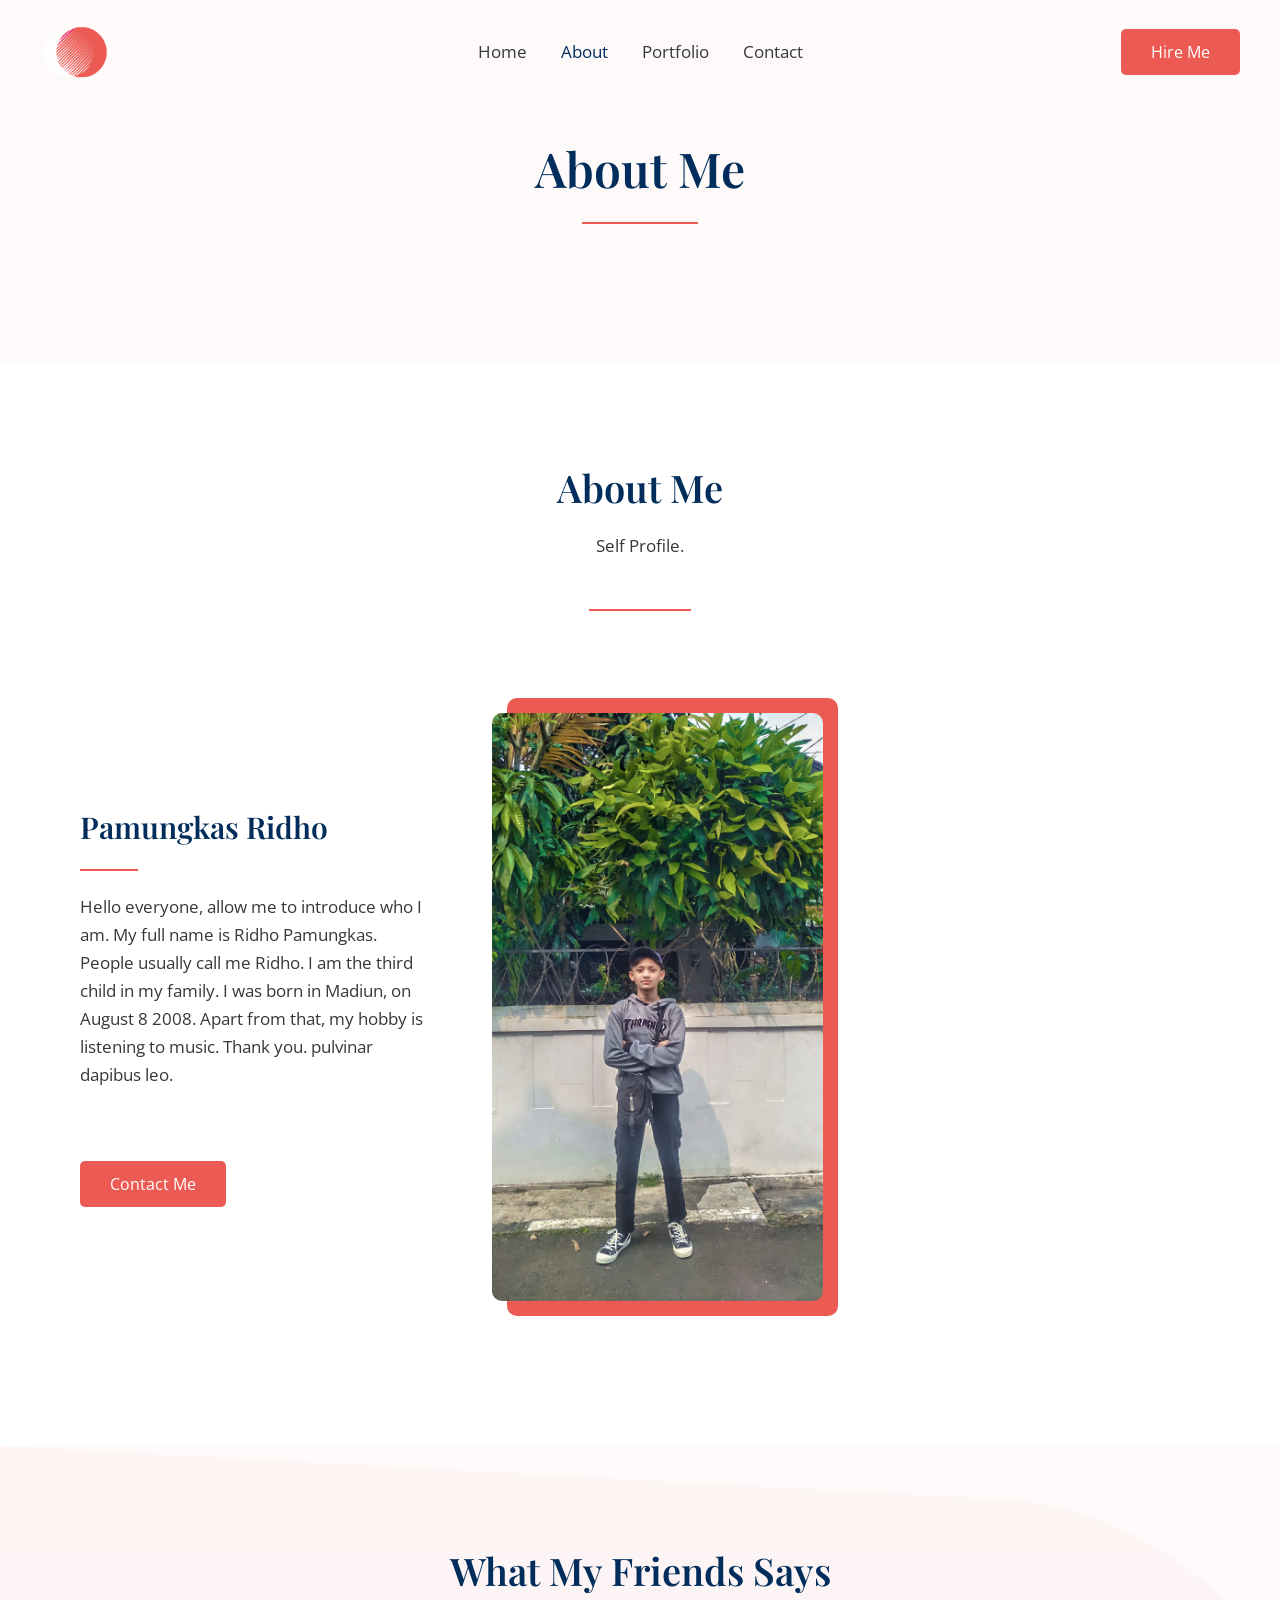
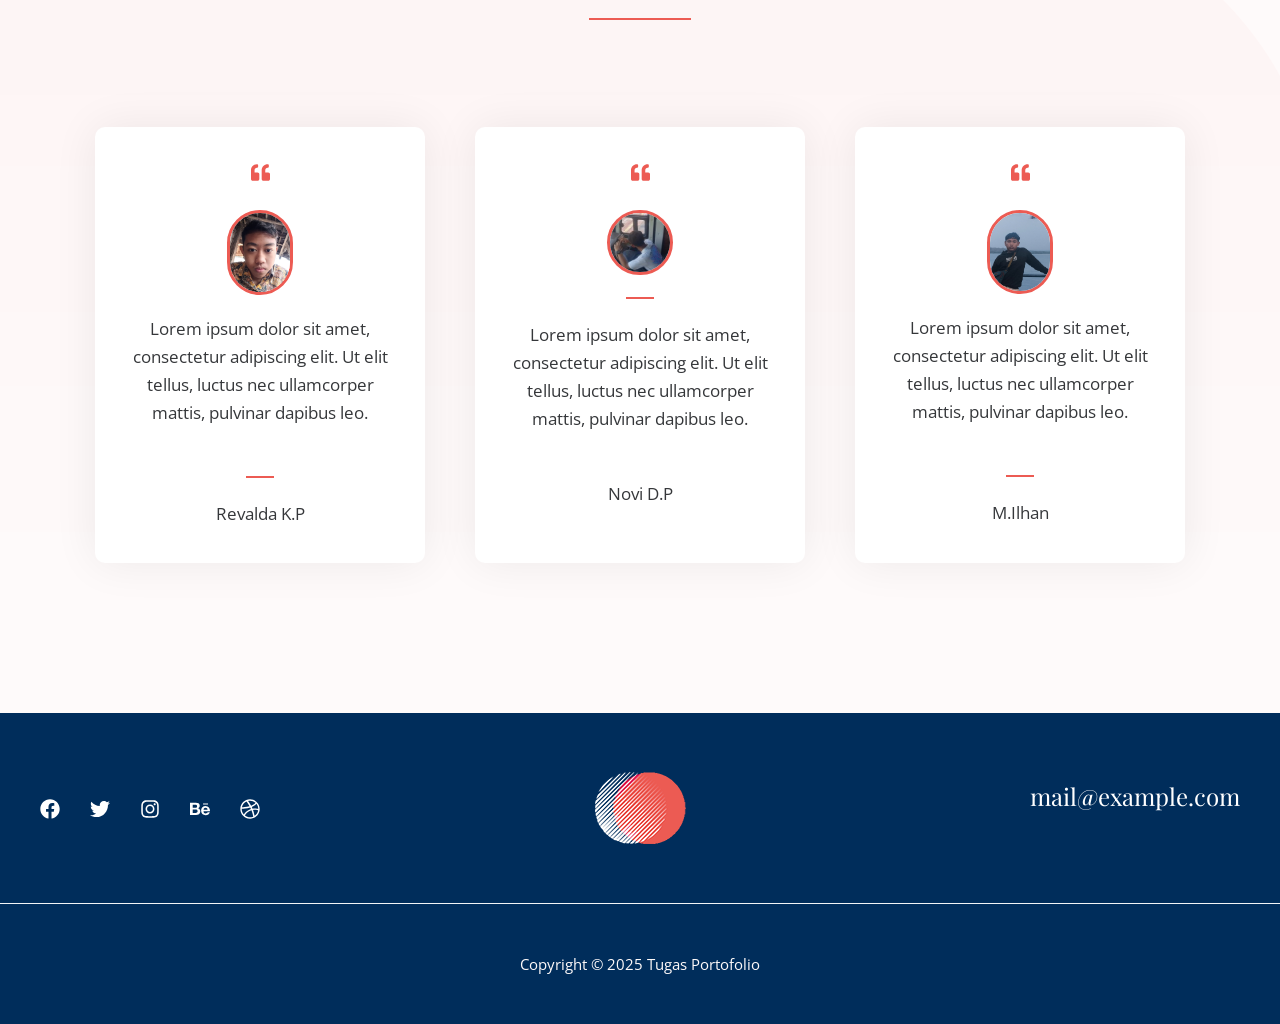
<file: about/index.html>
<!DOCTYPE html>
<html lang="en-US">
<head>
<meta charset="UTF-8">
<meta name="viewport" content="width=device-width, initial-scale=1">
	<link rel="profile" href="https://gmpg.org/xfn/11"> 
	<title>About &#8211; Tugas Portofolio</title>
<meta name="robots" content="noindex, nofollow">
	<style>img:is([sizes="auto" i], [sizes^="auto," i]) { contain-intrinsic-size: 3000px 1500px }</style>
	<link rel="dns-prefetch" href="//fonts.googleapis.com">
<link rel="alternate" type="application/rss+xml" title="Tugas Portofolio &raquo; Feed" href="https://ridho525.github.io/portofolio.github.io/feed/">
<link rel="alternate" type="application/rss+xml" title="Tugas Portofolio &raquo; Comments Feed" href="https://ridho525.github.io/portofolio.github.io/comments/feed/">
<script>
window._wpemojiSettings = {"baseUrl":"https:\/\/s.w.org\/images\/core\/emoji\/15.0.3\/72x72\/","ext":".png","svgUrl":"https:\/\/s.w.org\/images\/core\/emoji\/15.0.3\/svg\/","svgExt":".svg","source":{"concatemoji":"https:\/\/ridho525.github.io\/portofolio.github.io\/wp-includes\/js\/wp-emoji-release.min.js?ver=6.7.2"}};
/*! This file is auto-generated */
!function(i,n){var o,s,e;function c(e){try{var t={supportTests:e,timestamp:(new Date).valueOf()};sessionStorage.setItem(o,JSON.stringify(t))}catch(e){}}function p(e,t,n){e.clearRect(0,0,e.canvas.width,e.canvas.height),e.fillText(t,0,0);var t=new Uint32Array(e.getImageData(0,0,e.canvas.width,e.canvas.height).data),r=(e.clearRect(0,0,e.canvas.width,e.canvas.height),e.fillText(n,0,0),new Uint32Array(e.getImageData(0,0,e.canvas.width,e.canvas.height).data));return t.every(function(e,t){return e===r[t]})}function u(e,t,n){switch(t){case"flag":return n(e,"🏳️‍⚧️","🏳️​⚧️")?!1:!n(e,"🇺🇳","🇺​🇳")&&!n(e,"🏴󠁧󠁢󠁥󠁮󠁧󠁿","🏴​󠁧​󠁢​󠁥​󠁮​󠁧​󠁿");case"emoji":return!n(e,"🐦‍⬛","🐦​⬛")}return!1}function f(e,t,n){var r="undefined"!=typeof WorkerGlobalScope&&self instanceof WorkerGlobalScope?new OffscreenCanvas(300,150):i.createElement("canvas"),a=r.getContext("2d",{willReadFrequently:!0}),o=(a.textBaseline="top",a.font="600 32px Arial",{});return e.forEach(function(e){o[e]=t(a,e,n)}),o}function t(e){var t=i.createElement("script");t.src=e,t.defer=!0,i.head.appendChild(t)}"undefined"!=typeof Promise&&(o="wpEmojiSettingsSupports",s=["flag","emoji"],n.supports={everything:!0,everythingExceptFlag:!0},e=new Promise(function(e){i.addEventListener("DOMContentLoaded",e,{once:!0})}),new Promise(function(t){var n=function(){try{var e=JSON.parse(sessionStorage.getItem(o));if("object"==typeof e&&"number"==typeof e.timestamp&&(new Date).valueOf()<e.timestamp+604800&&"object"==typeof e.supportTests)return e.supportTests}catch(e){}return null}();if(!n){if("undefined"!=typeof Worker&&"undefined"!=typeof OffscreenCanvas&&"undefined"!=typeof URL&&URL.createObjectURL&&"undefined"!=typeof Blob)try{var e="postMessage("+f.toString()+"("+[JSON.stringify(s),u.toString(),p.toString()].join(",")+"));",r=new Blob([e],{type:"text/javascript"}),a=new Worker(URL.createObjectURL(r),{name:"wpTestEmojiSupports"});return void(a.onmessage=function(e){c(n=e.data),a.terminate(),t(n)})}catch(e){}c(n=f(s,u,p))}t(n)}).then(function(e){for(var t in e)n.supports[t]=e[t],n.supports.everything=n.supports.everything&&n.supports[t],"flag"!==t&&(n.supports.everythingExceptFlag=n.supports.everythingExceptFlag&&n.supports[t]);n.supports.everythingExceptFlag=n.supports.everythingExceptFlag&&!n.supports.flag,n.DOMReady=!1,n.readyCallback=function(){n.DOMReady=!0}}).then(function(){return e}).then(function(){var e;n.supports.everything||(n.readyCallback(),(e=n.source||{}).concatemoji?t(e.concatemoji):e.wpemoji&&e.twemoji&&(t(e.twemoji),t(e.wpemoji)))}))}((window,document),window._wpemojiSettings);
</script>
<link rel="stylesheet" id="astra-theme-css-css" href="https://ridho525.github.io/portofolio.github.io/wp-content/themes/astra/assets/css/minified/main.min.css?ver=4.8.12" media="all">
<style id="astra-theme-css-inline-css">:root{--ast-post-nav-space:0;--ast-container-default-xlg-padding:6.67em;--ast-container-default-lg-padding:5.67em;--ast-container-default-slg-padding:4.34em;--ast-container-default-md-padding:3.34em;--ast-container-default-sm-padding:6.67em;--ast-container-default-xs-padding:2.4em;--ast-container-default-xxs-padding:1.4em;--ast-code-block-background:#EEEEEE;--ast-comment-inputs-background:#FAFAFA;--ast-normal-container-width:1200px;--ast-narrow-container-width:750px;--ast-blog-title-font-weight:normal;--ast-blog-meta-weight:inherit;--ast-global-color-primary:var(--ast-global-color-5);--ast-global-color-secondary:var(--ast-global-color-4);--ast-global-color-alternate-background:var(--ast-global-color-7);--ast-global-color-subtle-background:var(--ast-global-color-6);}html{font-size:106.25%;}a,.page-title{color:var(--ast-global-color-2);}a:hover,a:focus{color:var(--ast-global-color-1);}body,button,input,select,textarea,.ast-button,.ast-custom-button{font-family:'Open Sans',sans-serif;font-weight:400;font-size:17px;font-size:1rem;line-height:var(--ast-body-line-height,1.65em);}blockquote{color:var(--ast-global-color-3);}h1,.entry-content h1,h2,.entry-content h2,h3,.entry-content h3,h4,.entry-content h4,h5,.entry-content h5,h6,.entry-content h6,.site-title,.site-title a{font-family:'Playfair Display',serif;font-weight:600;}.site-title{font-size:35px;font-size:2.0588235294118rem;display:none;}header .custom-logo-link img{max-width:70px;width:70px;}.astra-logo-svg{width:70px;}.site-header .site-description{font-size:15px;font-size:0.88235294117647rem;display:none;}.entry-title{font-size:26px;font-size:1.5294117647059rem;}.archive .ast-article-post .ast-article-inner,.blog .ast-article-post .ast-article-inner,.archive .ast-article-post .ast-article-inner:hover,.blog .ast-article-post .ast-article-inner:hover{overflow:hidden;}h1,.entry-content h1{font-size:65px;font-size:3.8235294117647rem;font-weight:600;font-family:'Playfair Display',serif;line-height:1.4em;}h2,.entry-content h2{font-size:48px;font-size:2.8235294117647rem;font-weight:600;font-family:'Playfair Display',serif;line-height:1.3em;}h3,.entry-content h3{font-size:38px;font-size:2.2352941176471rem;font-weight:600;font-family:'Playfair Display',serif;line-height:1.3em;}h4,.entry-content h4{font-size:35px;font-size:2.0588235294118rem;line-height:1.2em;font-family:'Playfair Display',serif;}h5,.entry-content h5{font-size:30px;font-size:1.7647058823529rem;line-height:1.2em;font-family:'Playfair Display',serif;}h6,.entry-content h6{font-size:22px;font-size:1.2941176470588rem;line-height:1.25em;font-family:'Playfair Display',serif;}::selection{background-color:var(--ast-global-color-0);color:#000000;}body,h1,.entry-title a,.entry-content h1,h2,.entry-content h2,h3,.entry-content h3,h4,.entry-content h4,h5,.entry-content h5,h6,.entry-content h6{color:var(--ast-global-color-3);}.tagcloud a:hover,.tagcloud a:focus,.tagcloud a.current-item{color:#ffffff;border-color:var(--ast-global-color-2);background-color:var(--ast-global-color-2);}input:focus,input[type="text"]:focus,input[type="email"]:focus,input[type="url"]:focus,input[type="password"]:focus,input[type="reset"]:focus,input[type="search"]:focus,textarea:focus{border-color:var(--ast-global-color-2);}input[type="radio"]:checked,input[type=reset],input[type="checkbox"]:checked,input[type="checkbox"]:hover:checked,input[type="checkbox"]:focus:checked,input[type=range]::-webkit-slider-thumb{border-color:var(--ast-global-color-2);background-color:var(--ast-global-color-2);box-shadow:none;}.site-footer a:hover + .post-count,.site-footer a:focus + .post-count{background:var(--ast-global-color-2);border-color:var(--ast-global-color-2);}.single .nav-links .nav-previous,.single .nav-links .nav-next{color:var(--ast-global-color-2);}.entry-meta,.entry-meta *{line-height:1.45;color:var(--ast-global-color-2);}.entry-meta a:not(.ast-button):hover,.entry-meta a:not(.ast-button):hover *,.entry-meta a:not(.ast-button):focus,.entry-meta a:not(.ast-button):focus *,.page-links > .page-link,.page-links .page-link:hover,.post-navigation a:hover{color:var(--ast-global-color-1);}#cat option,.secondary .calendar_wrap thead a,.secondary .calendar_wrap thead a:visited{color:var(--ast-global-color-2);}.secondary .calendar_wrap #today,.ast-progress-val span{background:var(--ast-global-color-2);}.secondary a:hover + .post-count,.secondary a:focus + .post-count{background:var(--ast-global-color-2);border-color:var(--ast-global-color-2);}.calendar_wrap #today > a{color:#ffffff;}.page-links .page-link,.single .post-navigation a{color:var(--ast-global-color-2);}.ast-search-menu-icon .search-form button.search-submit{padding:0 4px;}.ast-search-menu-icon form.search-form{padding-right:0;}.ast-search-menu-icon.slide-search input.search-field{width:0;}.ast-header-search .ast-search-menu-icon.ast-dropdown-active .search-form,.ast-header-search .ast-search-menu-icon.ast-dropdown-active .search-field:focus{transition:all 0.2s;}.search-form input.search-field:focus{outline:none;}.wp-block-latest-posts > li > a{color:var(--ast-global-color-2);}.widget-title,.widget .wp-block-heading{font-size:24px;font-size:1.4117647058824rem;color:var(--ast-global-color-3);}.ast-search-menu-icon.slide-search a:focus-visible:focus-visible,.astra-search-icon:focus-visible,#close:focus-visible,a:focus-visible,.ast-menu-toggle:focus-visible,.site .skip-link:focus-visible,.wp-block-loginout input:focus-visible,.wp-block-search.wp-block-search__button-inside .wp-block-search__inside-wrapper,.ast-header-navigation-arrow:focus-visible,.woocommerce .wc-proceed-to-checkout > .checkout-button:focus-visible,.woocommerce .woocommerce-MyAccount-navigation ul li a:focus-visible,.ast-orders-table__row .ast-orders-table__cell:focus-visible,.woocommerce .woocommerce-order-details .order-again > .button:focus-visible,.woocommerce .woocommerce-message a.button.wc-forward:focus-visible,.woocommerce #minus_qty:focus-visible,.woocommerce #plus_qty:focus-visible,a#ast-apply-coupon:focus-visible,.woocommerce .woocommerce-info a:focus-visible,.woocommerce .astra-shop-summary-wrap a:focus-visible,.woocommerce a.wc-forward:focus-visible,#ast-apply-coupon:focus-visible,.woocommerce-js .woocommerce-mini-cart-item a.remove:focus-visible,#close:focus-visible,.button.search-submit:focus-visible,#search_submit:focus,.normal-search:focus-visible,.ast-header-account-wrap:focus-visible,.woocommerce .ast-on-card-button.ast-quick-view-trigger:focus{outline-style:dotted;outline-color:inherit;outline-width:thin;}input:focus,input[type="text"]:focus,input[type="email"]:focus,input[type="url"]:focus,input[type="password"]:focus,input[type="reset"]:focus,input[type="search"]:focus,input[type="number"]:focus,textarea:focus,.wp-block-search__input:focus,[data-section="section-header-mobile-trigger"] .ast-button-wrap .ast-mobile-menu-trigger-minimal:focus,.ast-mobile-popup-drawer.active .menu-toggle-close:focus,.woocommerce-ordering select.orderby:focus,#ast-scroll-top:focus,#coupon_code:focus,.woocommerce-page #comment:focus,.woocommerce #reviews #respond input#submit:focus,.woocommerce a.add_to_cart_button:focus,.woocommerce .button.single_add_to_cart_button:focus,.woocommerce .woocommerce-cart-form button:focus,.woocommerce .woocommerce-cart-form__cart-item .quantity .qty:focus,.woocommerce .woocommerce-billing-fields .woocommerce-billing-fields__field-wrapper .woocommerce-input-wrapper > .input-text:focus,.woocommerce #order_comments:focus,.woocommerce #place_order:focus,.woocommerce .woocommerce-address-fields .woocommerce-address-fields__field-wrapper .woocommerce-input-wrapper > .input-text:focus,.woocommerce .woocommerce-MyAccount-content form button:focus,.woocommerce .woocommerce-MyAccount-content .woocommerce-EditAccountForm .woocommerce-form-row .woocommerce-Input.input-text:focus,.woocommerce .ast-woocommerce-container .woocommerce-pagination ul.page-numbers li a:focus,body #content .woocommerce form .form-row .select2-container--default .select2-selection--single:focus,#ast-coupon-code:focus,.woocommerce.woocommerce-js .quantity input[type=number]:focus,.woocommerce-js .woocommerce-mini-cart-item .quantity input[type=number]:focus,.woocommerce p#ast-coupon-trigger:focus{border-style:dotted;border-color:inherit;border-width:thin;}input{outline:none;}.ast-logo-title-inline .site-logo-img{padding-right:1em;}.site-logo-img img{ transition:all 0.2s linear;}body .ast-oembed-container *{position:absolute;top:0;width:100%;height:100%;left:0;}body .wp-block-embed-pocket-casts .ast-oembed-container *{position:unset;}.ast-single-post-featured-section + article {margin-top: 2em;}.site-content .ast-single-post-featured-section img {width: 100%;overflow: hidden;object-fit: cover;}.site > .ast-single-related-posts-container {margin-top: 0;}@media (min-width: 922px) {.ast-desktop .ast-container--narrow {max-width: var(--ast-narrow-container-width);margin: 0 auto;}}.ast-page-builder-template .hentry {margin: 0;}.ast-page-builder-template .site-content > .ast-container {max-width: 100%;padding: 0;}.ast-page-builder-template .site .site-content #primary {padding: 0;margin: 0;}.ast-page-builder-template .no-results {text-align: center;margin: 4em auto;}.ast-page-builder-template .ast-pagination {padding: 2em;}.ast-page-builder-template .entry-header.ast-no-title.ast-no-thumbnail {margin-top: 0;}.ast-page-builder-template .entry-header.ast-header-without-markup {margin-top: 0;margin-bottom: 0;}.ast-page-builder-template .entry-header.ast-no-title.ast-no-meta {margin-bottom: 0;}.ast-page-builder-template.single .post-navigation {padding-bottom: 2em;}.ast-page-builder-template.single-post .site-content > .ast-container {max-width: 100%;}.ast-page-builder-template .entry-header {margin-top: 4em;margin-left: auto;margin-right: auto;padding-left: 20px;padding-right: 20px;}.single.ast-page-builder-template .entry-header {padding-left: 20px;padding-right: 20px;}.ast-page-builder-template .ast-archive-description {margin: 4em auto 0;padding-left: 20px;padding-right: 20px;}.ast-page-builder-template.ast-no-sidebar .entry-content .alignwide {margin-left: 0;margin-right: 0;}@media (max-width:921.9px){#ast-desktop-header{display:none;}}@media (min-width:922px){#ast-mobile-header{display:none;}}.wp-block-buttons.aligncenter{justify-content:center;}@media (max-width:921px){.ast-theme-transparent-header #primary,.ast-theme-transparent-header #secondary{padding:0;}}@media (max-width:921px){.ast-plain-container.ast-no-sidebar #primary{padding:0;}}.ast-plain-container.ast-no-sidebar #primary{margin-top:0;margin-bottom:0;}.wp-block-buttons .wp-block-button.is-style-outline .wp-block-button__link.wp-element-button,.ast-outline-button,.wp-block-uagb-buttons-child .uagb-buttons-repeater.ast-outline-button{border-color:var(--ast-global-color-0);border-top-width:2px;border-right-width:2px;border-bottom-width:2px;border-left-width:2px;font-family:inherit;font-weight:inherit;font-size:16px;font-size:0.94117647058824rem;line-height:1em;border-top-left-radius:5px;border-top-right-radius:5px;border-bottom-right-radius:5px;border-bottom-left-radius:5px;}.wp-block-button.is-style-outline .wp-block-button__link:hover,.wp-block-buttons .wp-block-button.is-style-outline .wp-block-button__link:focus,.wp-block-buttons .wp-block-button.is-style-outline > .wp-block-button__link:not(.has-text-color):hover,.wp-block-buttons .wp-block-button.wp-block-button__link.is-style-outline:not(.has-text-color):hover,.ast-outline-button:hover,.ast-outline-button:focus,.wp-block-uagb-buttons-child .uagb-buttons-repeater.ast-outline-button:hover,.wp-block-uagb-buttons-child .uagb-buttons-repeater.ast-outline-button:focus{background-color:var(--ast-global-color-1);}.wp-block-button .wp-block-button__link.wp-element-button.is-style-outline:not(.has-background),.wp-block-button.is-style-outline>.wp-block-button__link.wp-element-button:not(.has-background),.ast-outline-button{background-color:var(--ast-global-color-0);}.entry-content[data-ast-blocks-layout] > figure{margin-bottom:1em;}@media (max-width:921px){.ast-separate-container #primary,.ast-separate-container #secondary{padding:1.5em 0;}#primary,#secondary{padding:1.5em 0;margin:0;}.ast-left-sidebar #content > .ast-container{display:flex;flex-direction:column-reverse;width:100%;}.ast-separate-container .ast-article-post,.ast-separate-container .ast-article-single{padding:1.5em 2.14em;}.ast-author-box img.avatar{margin:20px 0 0 0;}}@media (min-width:922px){.ast-separate-container.ast-right-sidebar #primary,.ast-separate-container.ast-left-sidebar #primary{border:0;}.search-no-results.ast-separate-container #primary{margin-bottom:4em;}}.elementor-button-wrapper .elementor-button{border-style:solid;text-decoration:none;border-top-width:0px;border-right-width:0px;border-left-width:0px;border-bottom-width:0px;}body .elementor-button.elementor-size-sm,body .elementor-button.elementor-size-xs,body .elementor-button.elementor-size-md,body .elementor-button.elementor-size-lg,body .elementor-button.elementor-size-xl,body .elementor-button{border-top-left-radius:5px;border-top-right-radius:5px;border-bottom-right-radius:5px;border-bottom-left-radius:5px;padding-top:15px;padding-right:30px;padding-bottom:15px;padding-left:30px;}.elementor-button-wrapper .elementor-button{border-color:var(--ast-global-color-0);background-color:var(--ast-global-color-0);}.elementor-button-wrapper .elementor-button:hover,.elementor-button-wrapper .elementor-button:focus{color:var(--ast-global-color-5);background-color:var(--ast-global-color-1);border-color:var(--ast-global-color-1);}.wp-block-button .wp-block-button__link ,.elementor-button-wrapper .elementor-button,.elementor-button-wrapper .elementor-button:visited{color:var(--ast-global-color-5);}.elementor-button-wrapper .elementor-button{font-size:16px;font-size:0.94117647058824rem;line-height:1em;}body .elementor-button.elementor-size-sm,body .elementor-button.elementor-size-xs,body .elementor-button.elementor-size-md,body .elementor-button.elementor-size-lg,body .elementor-button.elementor-size-xl,body .elementor-button{font-size:16px;font-size:0.94117647058824rem;}.wp-block-button .wp-block-button__link:hover,.wp-block-button .wp-block-button__link:focus{color:var(--ast-global-color-5);background-color:var(--ast-global-color-1);border-color:var(--ast-global-color-1);}.elementor-widget-heading h1.elementor-heading-title{line-height:1.4em;}.elementor-widget-heading h2.elementor-heading-title{line-height:1.3em;}.elementor-widget-heading h3.elementor-heading-title{line-height:1.3em;}.elementor-widget-heading h4.elementor-heading-title{line-height:1.2em;}.elementor-widget-heading h5.elementor-heading-title{line-height:1.2em;}.elementor-widget-heading h6.elementor-heading-title{line-height:1.25em;}.wp-block-button .wp-block-button__link,.wp-block-search .wp-block-search__button,body .wp-block-file .wp-block-file__button{border-style:solid;border-top-width:0px;border-right-width:0px;border-left-width:0px;border-bottom-width:0px;border-color:var(--ast-global-color-0);background-color:var(--ast-global-color-0);color:var(--ast-global-color-5);font-family:inherit;font-weight:inherit;line-height:1em;font-size:16px;font-size:0.94117647058824rem;border-top-left-radius:5px;border-top-right-radius:5px;border-bottom-right-radius:5px;border-bottom-left-radius:5px;padding-top:15px;padding-right:30px;padding-bottom:15px;padding-left:30px;}.menu-toggle,button,.ast-button,.ast-custom-button,.button,input#submit,input[type="button"],input[type="submit"],input[type="reset"],form[CLASS*="wp-block-search__"].wp-block-search .wp-block-search__inside-wrapper .wp-block-search__button,body .wp-block-file .wp-block-file__button,.woocommerce-js a.button,.woocommerce button.button,.woocommerce .woocommerce-message a.button,.woocommerce #respond input#submit.alt,.woocommerce input.button.alt,.woocommerce input.button,.woocommerce input.button:disabled,.woocommerce input.button:disabled[disabled],.woocommerce input.button:disabled:hover,.woocommerce input.button:disabled[disabled]:hover,.woocommerce #respond input#submit,.woocommerce button.button.alt.disabled,.wc-block-grid__products .wc-block-grid__product .wp-block-button__link,.wc-block-grid__product-onsale,[CLASS*="wc-block"] button,.woocommerce-js .astra-cart-drawer .astra-cart-drawer-content .woocommerce-mini-cart__buttons .button:not(.checkout):not(.ast-continue-shopping),.woocommerce-js .astra-cart-drawer .astra-cart-drawer-content .woocommerce-mini-cart__buttons a.checkout,.woocommerce button.button.alt.disabled.wc-variation-selection-needed,[CLASS*="wc-block"] .wc-block-components-button{border-style:solid;border-top-width:0px;border-right-width:0px;border-left-width:0px;border-bottom-width:0px;color:var(--ast-global-color-5);border-color:var(--ast-global-color-0);background-color:var(--ast-global-color-0);padding-top:15px;padding-right:30px;padding-bottom:15px;padding-left:30px;font-family:inherit;font-weight:inherit;font-size:16px;font-size:0.94117647058824rem;line-height:1em;border-top-left-radius:5px;border-top-right-radius:5px;border-bottom-right-radius:5px;border-bottom-left-radius:5px;}button:focus,.menu-toggle:hover,button:hover,.ast-button:hover,.ast-custom-button:hover .button:hover,.ast-custom-button:hover ,input[type=reset]:hover,input[type=reset]:focus,input#submit:hover,input#submit:focus,input[type="button"]:hover,input[type="button"]:focus,input[type="submit"]:hover,input[type="submit"]:focus,form[CLASS*="wp-block-search__"].wp-block-search .wp-block-search__inside-wrapper .wp-block-search__button:hover,form[CLASS*="wp-block-search__"].wp-block-search .wp-block-search__inside-wrapper .wp-block-search__button:focus,body .wp-block-file .wp-block-file__button:hover,body .wp-block-file .wp-block-file__button:focus,.woocommerce-js a.button:hover,.woocommerce button.button:hover,.woocommerce .woocommerce-message a.button:hover,.woocommerce #respond input#submit:hover,.woocommerce #respond input#submit.alt:hover,.woocommerce input.button.alt:hover,.woocommerce input.button:hover,.woocommerce button.button.alt.disabled:hover,.wc-block-grid__products .wc-block-grid__product .wp-block-button__link:hover,[CLASS*="wc-block"] button:hover,.woocommerce-js .astra-cart-drawer .astra-cart-drawer-content .woocommerce-mini-cart__buttons .button:not(.checkout):not(.ast-continue-shopping):hover,.woocommerce-js .astra-cart-drawer .astra-cart-drawer-content .woocommerce-mini-cart__buttons a.checkout:hover,.woocommerce button.button.alt.disabled.wc-variation-selection-needed:hover,[CLASS*="wc-block"] .wc-block-components-button:hover,[CLASS*="wc-block"] .wc-block-components-button:focus{color:var(--ast-global-color-5);background-color:var(--ast-global-color-1);border-color:var(--ast-global-color-1);}@media (max-width:921px){.ast-mobile-header-stack .main-header-bar .ast-search-menu-icon{display:inline-block;}.ast-header-break-point.ast-header-custom-item-outside .ast-mobile-header-stack .main-header-bar .ast-search-icon{margin:0;}.ast-comment-avatar-wrap img{max-width:2.5em;}.ast-comment-meta{padding:0 1.8888em 1.3333em;}.ast-separate-container .ast-comment-list li.depth-1{padding:1.5em 2.14em;}.ast-separate-container .comment-respond{padding:2em 2.14em;}}@media (min-width:544px){.ast-container{max-width:100%;}}@media (max-width:544px){.ast-separate-container .ast-article-post,.ast-separate-container .ast-article-single,.ast-separate-container .comments-title,.ast-separate-container .ast-archive-description{padding:1.5em 1em;}.ast-separate-container #content .ast-container{padding-left:0.54em;padding-right:0.54em;}.ast-separate-container .ast-comment-list .bypostauthor{padding:.5em;}.ast-search-menu-icon.ast-dropdown-active .search-field{width:170px;}} #ast-mobile-header .ast-site-header-cart-li a{pointer-events:none;}body,.ast-separate-container{background-color:var(--ast-global-color-4);background-image:none;}@media (max-width:921px){.site-title{display:none;}.site-header .site-description{display:none;}h1,.entry-content h1{font-size:30px;}h2,.entry-content h2{font-size:25px;}h3,.entry-content h3{font-size:20px;}.astra-logo-svg{width:120px;}header .custom-logo-link img,.ast-header-break-point .site-logo-img .custom-mobile-logo-link img{max-width:120px;width:120px;}}@media (max-width:544px){.site-title{display:none;}.site-header .site-description{display:none;}h1,.entry-content h1{font-size:30px;}h2,.entry-content h2{font-size:25px;}h3,.entry-content h3{font-size:20px;}header .custom-logo-link img,.ast-header-break-point .site-branding img,.ast-header-break-point .custom-logo-link img{max-width:100px;width:100px;}.astra-logo-svg{width:100px;}.ast-header-break-point .site-logo-img .custom-mobile-logo-link img{max-width:100px;}}@media (max-width:921px){html{font-size:96.9%;}}@media (max-width:544px){html{font-size:96.9%;}}@media (min-width:922px){.ast-container{max-width:1240px;}}@media (min-width:922px){.site-content .ast-container{display:flex;}}@media (max-width:921px){.site-content .ast-container{flex-direction:column;}}@media (min-width:922px){.main-header-menu .sub-menu .menu-item.ast-left-align-sub-menu:hover > .sub-menu,.main-header-menu .sub-menu .menu-item.ast-left-align-sub-menu.focus > .sub-menu{margin-left:-0px;}}.ast-theme-transparent-header [data-section="section-header-mobile-trigger"] .ast-button-wrap .ast-mobile-menu-trigger-minimal{background:transparent;}.site .comments-area{padding-bottom:3em;}.wp-block-file {display: flex;align-items: center;flex-wrap: wrap;justify-content: space-between;}.wp-block-pullquote {border: none;}.wp-block-pullquote blockquote::before {content: "\201D";font-family: "Helvetica",sans-serif;display: flex;transform: rotate( 180deg );font-size: 6rem;font-style: normal;line-height: 1;font-weight: bold;align-items: center;justify-content: center;}.has-text-align-right > blockquote::before {justify-content: flex-start;}.has-text-align-left > blockquote::before {justify-content: flex-end;}figure.wp-block-pullquote.is-style-solid-color blockquote {max-width: 100%;text-align: inherit;}:root {--wp--custom--ast-default-block-top-padding: 3em;--wp--custom--ast-default-block-right-padding: 3em;--wp--custom--ast-default-block-bottom-padding: 3em;--wp--custom--ast-default-block-left-padding: 3em;--wp--custom--ast-container-width: 1200px;--wp--custom--ast-content-width-size: 1200px;--wp--custom--ast-wide-width-size: calc(1200px + var(--wp--custom--ast-default-block-left-padding) + var(--wp--custom--ast-default-block-right-padding));}.ast-narrow-container {--wp--custom--ast-content-width-size: 750px;--wp--custom--ast-wide-width-size: 750px;}@media(max-width: 921px) {:root {--wp--custom--ast-default-block-top-padding: 3em;--wp--custom--ast-default-block-right-padding: 2em;--wp--custom--ast-default-block-bottom-padding: 3em;--wp--custom--ast-default-block-left-padding: 2em;}}@media(max-width: 544px) {:root {--wp--custom--ast-default-block-top-padding: 3em;--wp--custom--ast-default-block-right-padding: 1.5em;--wp--custom--ast-default-block-bottom-padding: 3em;--wp--custom--ast-default-block-left-padding: 1.5em;}}.entry-content > .wp-block-group,.entry-content > .wp-block-cover,.entry-content > .wp-block-columns {padding-top: var(--wp--custom--ast-default-block-top-padding);padding-right: var(--wp--custom--ast-default-block-right-padding);padding-bottom: var(--wp--custom--ast-default-block-bottom-padding);padding-left: var(--wp--custom--ast-default-block-left-padding);}.ast-plain-container.ast-no-sidebar .entry-content > .alignfull,.ast-page-builder-template .ast-no-sidebar .entry-content > .alignfull {margin-left: calc( -50vw + 50%);margin-right: calc( -50vw + 50%);max-width: 100vw;width: 100vw;}.ast-plain-container.ast-no-sidebar .entry-content .alignfull .alignfull,.ast-page-builder-template.ast-no-sidebar .entry-content .alignfull .alignfull,.ast-plain-container.ast-no-sidebar .entry-content .alignfull .alignwide,.ast-page-builder-template.ast-no-sidebar .entry-content .alignfull .alignwide,.ast-plain-container.ast-no-sidebar .entry-content .alignwide .alignfull,.ast-page-builder-template.ast-no-sidebar .entry-content .alignwide .alignfull,.ast-plain-container.ast-no-sidebar .entry-content .alignwide .alignwide,.ast-page-builder-template.ast-no-sidebar .entry-content .alignwide .alignwide,.ast-plain-container.ast-no-sidebar .entry-content .wp-block-column .alignfull,.ast-page-builder-template.ast-no-sidebar .entry-content .wp-block-column .alignfull,.ast-plain-container.ast-no-sidebar .entry-content .wp-block-column .alignwide,.ast-page-builder-template.ast-no-sidebar .entry-content .wp-block-column .alignwide {margin-left: auto;margin-right: auto;width: 100%;}[data-ast-blocks-layout] .wp-block-separator:not(.is-style-dots) {height: 0;}[data-ast-blocks-layout] .wp-block-separator {margin: 20px auto;}[data-ast-blocks-layout] .wp-block-separator:not(.is-style-wide):not(.is-style-dots) {max-width: 100px;}[data-ast-blocks-layout] .wp-block-separator.has-background {padding: 0;}.entry-content[data-ast-blocks-layout] > * {max-width: var(--wp--custom--ast-content-width-size);margin-left: auto;margin-right: auto;}.entry-content[data-ast-blocks-layout] > .alignwide {max-width: var(--wp--custom--ast-wide-width-size);}.entry-content[data-ast-blocks-layout] .alignfull {max-width: none;}.entry-content .wp-block-columns {margin-bottom: 0;}blockquote {margin: 1.5em;border-color: rgba(0,0,0,0.05);}.wp-block-quote:not(.has-text-align-right):not(.has-text-align-center) {border-left: 5px solid rgba(0,0,0,0.05);}.has-text-align-right > blockquote,blockquote.has-text-align-right {border-right: 5px solid rgba(0,0,0,0.05);}.has-text-align-left > blockquote,blockquote.has-text-align-left {border-left: 5px solid rgba(0,0,0,0.05);}.wp-block-site-tagline,.wp-block-latest-posts .read-more {margin-top: 15px;}.wp-block-loginout p label {display: block;}.wp-block-loginout p:not(.login-remember):not(.login-submit) input {width: 100%;}.wp-block-loginout input:focus {border-color: transparent;}.wp-block-loginout input:focus {outline: thin dotted;}.entry-content .wp-block-media-text .wp-block-media-text__content {padding: 0 0 0 8%;}.entry-content .wp-block-media-text.has-media-on-the-right .wp-block-media-text__content {padding: 0 8% 0 0;}.entry-content .wp-block-media-text.has-background .wp-block-media-text__content {padding: 8%;}.entry-content .wp-block-cover:not([class*="background-color"]):not(.has-text-color.has-link-color) .wp-block-cover__inner-container,.entry-content .wp-block-cover:not([class*="background-color"]) .wp-block-cover-image-text,.entry-content .wp-block-cover:not([class*="background-color"]) .wp-block-cover-text,.entry-content .wp-block-cover-image:not([class*="background-color"]) .wp-block-cover__inner-container,.entry-content .wp-block-cover-image:not([class*="background-color"]) .wp-block-cover-image-text,.entry-content .wp-block-cover-image:not([class*="background-color"]) .wp-block-cover-text {color: var(--ast-global-color-primary,var(--ast-global-color-5));}.wp-block-loginout .login-remember input {width: 1.1rem;height: 1.1rem;margin: 0 5px 4px 0;vertical-align: middle;}.wp-block-latest-posts > li > *:first-child,.wp-block-latest-posts:not(.is-grid) > li:first-child {margin-top: 0;}.entry-content > .wp-block-buttons,.entry-content > .wp-block-uagb-buttons {margin-bottom: 1.5em;}.wp-block-search__inside-wrapper .wp-block-search__input {padding: 0 10px;color: var(--ast-global-color-3);background: var(--ast-global-color-primary,var(--ast-global-color-5));border-color: var(--ast-border-color);}.wp-block-latest-posts .read-more {margin-bottom: 1.5em;}.wp-block-search__no-button .wp-block-search__inside-wrapper .wp-block-search__input {padding-top: 5px;padding-bottom: 5px;}.wp-block-latest-posts .wp-block-latest-posts__post-date,.wp-block-latest-posts .wp-block-latest-posts__post-author {font-size: 1rem;}.wp-block-latest-posts > li > *,.wp-block-latest-posts:not(.is-grid) > li {margin-top: 12px;margin-bottom: 12px;}.ast-page-builder-template .entry-content[data-ast-blocks-layout] > *,.ast-page-builder-template .entry-content[data-ast-blocks-layout] > .alignfull:not(.wp-block-group):not(.uagb-is-root-container) > * {max-width: none;}.ast-page-builder-template .entry-content[data-ast-blocks-layout] > .alignwide:not(.uagb-is-root-container) > * {max-width: var(--wp--custom--ast-wide-width-size);}.ast-page-builder-template .entry-content[data-ast-blocks-layout] > .inherit-container-width > *,.ast-page-builder-template .entry-content[data-ast-blocks-layout] > *:not(.wp-block-group):not(.uagb-is-root-container) > *,.entry-content[data-ast-blocks-layout] > .wp-block-cover .wp-block-cover__inner-container {max-width: var(--wp--custom--ast-content-width-size) ;margin-left: auto;margin-right: auto;}.entry-content[data-ast-blocks-layout] .wp-block-cover:not(.alignleft):not(.alignright) {width: auto;}@media(max-width: 1200px) {.ast-separate-container .entry-content > .alignfull,.ast-separate-container .entry-content[data-ast-blocks-layout] > .alignwide,.ast-plain-container .entry-content[data-ast-blocks-layout] > .alignwide,.ast-plain-container .entry-content .alignfull {margin-left: calc(-1 * min(var(--ast-container-default-xlg-padding),20px)) ;margin-right: calc(-1 * min(var(--ast-container-default-xlg-padding),20px));}}@media(min-width: 1201px) {.ast-separate-container .entry-content > .alignfull {margin-left: calc(-1 * var(--ast-container-default-xlg-padding) );margin-right: calc(-1 * var(--ast-container-default-xlg-padding) );}.ast-separate-container .entry-content[data-ast-blocks-layout] > .alignwide,.ast-plain-container .entry-content[data-ast-blocks-layout] > .alignwide {margin-left: calc(-1 * var(--wp--custom--ast-default-block-left-padding) );margin-right: calc(-1 * var(--wp--custom--ast-default-block-right-padding) );}}@media(min-width: 921px) {.ast-separate-container .entry-content .wp-block-group.alignwide:not(.inherit-container-width) > :where(:not(.alignleft):not(.alignright)),.ast-plain-container .entry-content .wp-block-group.alignwide:not(.inherit-container-width) > :where(:not(.alignleft):not(.alignright)) {max-width: calc( var(--wp--custom--ast-content-width-size) + 80px );}.ast-plain-container.ast-right-sidebar .entry-content[data-ast-blocks-layout] .alignfull,.ast-plain-container.ast-left-sidebar .entry-content[data-ast-blocks-layout] .alignfull {margin-left: -60px;margin-right: -60px;}}@media(min-width: 544px) {.entry-content > .alignleft {margin-right: 20px;}.entry-content > .alignright {margin-left: 20px;}}@media (max-width:544px){.wp-block-columns .wp-block-column:not(:last-child){margin-bottom:20px;}.wp-block-latest-posts{margin:0;}}@media( max-width: 600px ) {.entry-content .wp-block-media-text .wp-block-media-text__content,.entry-content .wp-block-media-text.has-media-on-the-right .wp-block-media-text__content {padding: 8% 0 0;}.entry-content .wp-block-media-text.has-background .wp-block-media-text__content {padding: 8%;}}.ast-page-builder-template .entry-header {padding-left: 0;}.ast-narrow-container .site-content .wp-block-uagb-image--align-full .wp-block-uagb-image__figure {max-width: 100%;margin-left: auto;margin-right: auto;}:root .has-ast-global-color-0-color{color:var(--ast-global-color-0);}:root .has-ast-global-color-0-background-color{background-color:var(--ast-global-color-0);}:root .wp-block-button .has-ast-global-color-0-color{color:var(--ast-global-color-0);}:root .wp-block-button .has-ast-global-color-0-background-color{background-color:var(--ast-global-color-0);}:root .has-ast-global-color-1-color{color:var(--ast-global-color-1);}:root .has-ast-global-color-1-background-color{background-color:var(--ast-global-color-1);}:root .wp-block-button .has-ast-global-color-1-color{color:var(--ast-global-color-1);}:root .wp-block-button .has-ast-global-color-1-background-color{background-color:var(--ast-global-color-1);}:root .has-ast-global-color-2-color{color:var(--ast-global-color-2);}:root .has-ast-global-color-2-background-color{background-color:var(--ast-global-color-2);}:root .wp-block-button .has-ast-global-color-2-color{color:var(--ast-global-color-2);}:root .wp-block-button .has-ast-global-color-2-background-color{background-color:var(--ast-global-color-2);}:root .has-ast-global-color-3-color{color:var(--ast-global-color-3);}:root .has-ast-global-color-3-background-color{background-color:var(--ast-global-color-3);}:root .wp-block-button .has-ast-global-color-3-color{color:var(--ast-global-color-3);}:root .wp-block-button .has-ast-global-color-3-background-color{background-color:var(--ast-global-color-3);}:root .has-ast-global-color-4-color{color:var(--ast-global-color-4);}:root .has-ast-global-color-4-background-color{background-color:var(--ast-global-color-4);}:root .wp-block-button .has-ast-global-color-4-color{color:var(--ast-global-color-4);}:root .wp-block-button .has-ast-global-color-4-background-color{background-color:var(--ast-global-color-4);}:root .has-ast-global-color-5-color{color:var(--ast-global-color-5);}:root .has-ast-global-color-5-background-color{background-color:var(--ast-global-color-5);}:root .wp-block-button .has-ast-global-color-5-color{color:var(--ast-global-color-5);}:root .wp-block-button .has-ast-global-color-5-background-color{background-color:var(--ast-global-color-5);}:root .has-ast-global-color-6-color{color:var(--ast-global-color-6);}:root .has-ast-global-color-6-background-color{background-color:var(--ast-global-color-6);}:root .wp-block-button .has-ast-global-color-6-color{color:var(--ast-global-color-6);}:root .wp-block-button .has-ast-global-color-6-background-color{background-color:var(--ast-global-color-6);}:root .has-ast-global-color-7-color{color:var(--ast-global-color-7);}:root .has-ast-global-color-7-background-color{background-color:var(--ast-global-color-7);}:root .wp-block-button .has-ast-global-color-7-color{color:var(--ast-global-color-7);}:root .wp-block-button .has-ast-global-color-7-background-color{background-color:var(--ast-global-color-7);}:root .has-ast-global-color-8-color{color:var(--ast-global-color-8);}:root .has-ast-global-color-8-background-color{background-color:var(--ast-global-color-8);}:root .wp-block-button .has-ast-global-color-8-color{color:var(--ast-global-color-8);}:root .wp-block-button .has-ast-global-color-8-background-color{background-color:var(--ast-global-color-8);}:root{--ast-global-color-0:#ec5b53;--ast-global-color-1:#cf332b;--ast-global-color-2:#002d5b;--ast-global-color-3:#35373a;--ast-global-color-4:#fefafa;--ast-global-color-5:#ffffff;--ast-global-color-6:#F2F5F7;--ast-global-color-7:#35373a;--ast-global-color-8:#000000;}:root {--ast-border-color : #dddddd;}.ast-single-entry-banner {-js-display: flex;display: flex;flex-direction: column;justify-content: center;text-align: center;position: relative;background: #eeeeee;}.ast-single-entry-banner[data-banner-layout="layout-1"] {max-width: 1200px;background: inherit;padding: 20px 0;}.ast-single-entry-banner[data-banner-width-type="custom"] {margin: 0 auto;width: 100%;}.ast-single-entry-banner + .site-content .entry-header {margin-bottom: 0;}.site .ast-author-avatar {--ast-author-avatar-size: ;}a.ast-underline-text {text-decoration: underline;}.ast-container > .ast-terms-link {position: relative;display: block;}a.ast-button.ast-badge-tax {padding: 4px 8px;border-radius: 3px;font-size: inherit;}header.entry-header > *:not(:last-child){margin-bottom:10px;}.ast-archive-entry-banner {-js-display: flex;display: flex;flex-direction: column;justify-content: center;text-align: center;position: relative;background: #eeeeee;}.ast-archive-entry-banner[data-banner-width-type="custom"] {margin: 0 auto;width: 100%;}.ast-archive-entry-banner[data-banner-layout="layout-1"] {background: inherit;padding: 20px 0;text-align: left;}body.archive .ast-archive-description{max-width:1200px;width:100%;text-align:left;padding-top:3em;padding-right:3em;padding-bottom:3em;padding-left:3em;}body.archive .ast-archive-description .ast-archive-title,body.archive .ast-archive-description .ast-archive-title *{font-size:40px;font-size:2.3529411764706rem;}body.archive .ast-archive-description > *:not(:last-child){margin-bottom:10px;}@media (max-width:921px){body.archive .ast-archive-description{text-align:left;}}@media (max-width:544px){body.archive .ast-archive-description{text-align:left;}}.ast-theme-transparent-header #masthead .site-logo-img .transparent-custom-logo .astra-logo-svg{width:70px;}.ast-theme-transparent-header #masthead .site-logo-img .transparent-custom-logo img{ max-width:70px; width:70px;}@media (max-width:921px){.ast-theme-transparent-header #masthead .site-logo-img .transparent-custom-logo .astra-logo-svg{width:70px;}.ast-theme-transparent-header #masthead .site-logo-img .transparent-custom-logo img{ max-width:70px; width:70px;}}@media (max-width:543px){.ast-theme-transparent-header #masthead .site-logo-img .transparent-custom-logo .astra-logo-svg{width:60px;}.ast-theme-transparent-header #masthead .site-logo-img .transparent-custom-logo img{ max-width:60px; width:60px;}}@media (min-width:921px){.ast-theme-transparent-header #masthead{position:absolute;left:0;right:0;}.ast-theme-transparent-header .main-header-bar,.ast-theme-transparent-header.ast-header-break-point .main-header-bar{background:none;}body.elementor-editor-active.ast-theme-transparent-header #masthead,.fl-builder-edit .ast-theme-transparent-header #masthead,body.vc_editor.ast-theme-transparent-header #masthead,body.brz-ed.ast-theme-transparent-header #masthead{z-index:0;}.ast-header-break-point.ast-replace-site-logo-transparent.ast-theme-transparent-header .custom-mobile-logo-link{display:none;}.ast-header-break-point.ast-replace-site-logo-transparent.ast-theme-transparent-header .transparent-custom-logo{display:inline-block;}.ast-theme-transparent-header .ast-above-header,.ast-theme-transparent-header .ast-above-header.ast-above-header-bar{background-image:none;background-color:transparent;}.ast-theme-transparent-header .ast-below-header,.ast-theme-transparent-header .ast-below-header.ast-below-header-bar{background-image:none;background-color:transparent;}}.ast-theme-transparent-header .ast-builder-menu .main-header-menu,.ast-theme-transparent-header .ast-builder-menu .main-header-menu .menu-link,.ast-theme-transparent-header [CLASS*="ast-builder-menu-"] .main-header-menu .menu-item > .menu-link,.ast-theme-transparent-header .ast-masthead-custom-menu-items,.ast-theme-transparent-header .ast-masthead-custom-menu-items a,.ast-theme-transparent-header .ast-builder-menu .main-header-menu .menu-item > .ast-menu-toggle,.ast-theme-transparent-header .ast-builder-menu .main-header-menu .menu-item > .ast-menu-toggle,.ast-theme-transparent-header .ast-above-header-navigation a,.ast-header-break-point.ast-theme-transparent-header .ast-above-header-navigation a,.ast-header-break-point.ast-theme-transparent-header .ast-above-header-navigation > ul.ast-above-header-menu > .menu-item-has-children:not(.current-menu-item) > .ast-menu-toggle,.ast-theme-transparent-header .ast-below-header-menu,.ast-theme-transparent-header .ast-below-header-menu a,.ast-header-break-point.ast-theme-transparent-header .ast-below-header-menu a,.ast-header-break-point.ast-theme-transparent-header .ast-below-header-menu,.ast-theme-transparent-header .main-header-menu .menu-link{color:var(--ast-global-color-3);}.ast-theme-transparent-header .ast-builder-menu .main-header-menu .menu-item:hover > .menu-link,.ast-theme-transparent-header .ast-builder-menu .main-header-menu .menu-item:hover > .ast-menu-toggle,.ast-theme-transparent-header .ast-builder-menu .main-header-menu .ast-masthead-custom-menu-items a:hover,.ast-theme-transparent-header .ast-builder-menu .main-header-menu .focus > .menu-link,.ast-theme-transparent-header .ast-builder-menu .main-header-menu .focus > .ast-menu-toggle,.ast-theme-transparent-header .ast-builder-menu .main-header-menu .current-menu-item > .menu-link,.ast-theme-transparent-header .ast-builder-menu .main-header-menu .current-menu-ancestor > .menu-link,.ast-theme-transparent-header .ast-builder-menu .main-header-menu .current-menu-item > .ast-menu-toggle,.ast-theme-transparent-header .ast-builder-menu .main-header-menu .current-menu-ancestor > .ast-menu-toggle,.ast-theme-transparent-header [CLASS*="ast-builder-menu-"] .main-header-menu .current-menu-item > .menu-link,.ast-theme-transparent-header [CLASS*="ast-builder-menu-"] .main-header-menu .current-menu-ancestor > .menu-link,.ast-theme-transparent-header [CLASS*="ast-builder-menu-"] .main-header-menu .current-menu-item > .ast-menu-toggle,.ast-theme-transparent-header [CLASS*="ast-builder-menu-"] .main-header-menu .current-menu-ancestor > .ast-menu-toggle,.ast-theme-transparent-header .main-header-menu .menu-item:hover > .menu-link,.ast-theme-transparent-header .main-header-menu .current-menu-item > .menu-link,.ast-theme-transparent-header .main-header-menu .current-menu-ancestor > .menu-link{color:var(--ast-global-color-2);}.ast-theme-transparent-header .ast-builder-menu .main-header-menu .menu-item .sub-menu .menu-link,.ast-theme-transparent-header .main-header-menu .menu-item .sub-menu .menu-link{background-color:transparent;}@media (max-width:921px){.ast-theme-transparent-header #masthead{position:absolute;left:0;right:0;}.ast-theme-transparent-header .main-header-bar,.ast-theme-transparent-header.ast-header-break-point .main-header-bar{background:none;}body.elementor-editor-active.ast-theme-transparent-header #masthead,.fl-builder-edit .ast-theme-transparent-header #masthead,body.vc_editor.ast-theme-transparent-header #masthead,body.brz-ed.ast-theme-transparent-header #masthead{z-index:0;}.ast-header-break-point.ast-replace-site-logo-transparent.ast-theme-transparent-header .custom-mobile-logo-link{display:none;}.ast-header-break-point.ast-replace-site-logo-transparent.ast-theme-transparent-header .transparent-custom-logo{display:inline-block;}.ast-theme-transparent-header .ast-above-header,.ast-theme-transparent-header .ast-above-header.ast-above-header-bar{background-image:none;background-color:transparent;}.ast-theme-transparent-header .ast-below-header,.ast-theme-transparent-header .ast-below-header.ast-below-header-bar{background-image:none;background-color:transparent;}}@media (max-width:921px){.ast-theme-transparent-header.ast-header-break-point .ast-builder-menu .main-header-menu,.ast-theme-transparent-header.ast-header-break-point .ast-builder-menu.main-header-menu .sub-menu,.ast-theme-transparent-header.ast-header-break-point .ast-builder-menu.main-header-menu,.ast-theme-transparent-header.ast-header-break-point .ast-builder-menu .main-header-bar-wrap .main-header-menu,.ast-flyout-menu-enable.ast-header-break-point.ast-theme-transparent-header .main-header-bar-navigation .site-navigation,.ast-fullscreen-menu-enable.ast-header-break-point.ast-theme-transparent-header .main-header-bar-navigation .site-navigation,.ast-flyout-above-menu-enable.ast-header-break-point.ast-theme-transparent-header .ast-above-header-navigation-wrap .ast-above-header-navigation,.ast-flyout-below-menu-enable.ast-header-break-point.ast-theme-transparent-header .ast-below-header-navigation-wrap .ast-below-header-actual-nav,.ast-fullscreen-above-menu-enable.ast-header-break-point.ast-theme-transparent-header .ast-above-header-navigation-wrap,.ast-fullscreen-below-menu-enable.ast-header-break-point.ast-theme-transparent-header .ast-below-header-navigation-wrap,.ast-theme-transparent-header .main-header-menu .menu-link{background-color:var(--ast-global-color-5);}.ast-theme-transparent-header .ast-builder-menu .main-header-menu,.ast-theme-transparent-header .ast-builder-menu .main-header-menu .menu-link,.ast-theme-transparent-header [CLASS*="ast-builder-menu-"] .main-header-menu .menu-item > .menu-link,.ast-theme-transparent-header .ast-masthead-custom-menu-items,.ast-theme-transparent-header .ast-masthead-custom-menu-items a,.ast-theme-transparent-header .ast-builder-menu .main-header-menu .menu-item > .ast-menu-toggle,.ast-theme-transparent-header .ast-builder-menu .main-header-menu .menu-item > .ast-menu-toggle,.ast-theme-transparent-header .main-header-menu .menu-link{color:var(--ast-global-color-3);}.ast-theme-transparent-header .ast-builder-menu .main-header-menu .menu-item:hover > .menu-link,.ast-theme-transparent-header .ast-builder-menu .main-header-menu .menu-item:hover > .ast-menu-toggle,.ast-theme-transparent-header .ast-builder-menu .main-header-menu .ast-masthead-custom-menu-items a:hover,.ast-theme-transparent-header .ast-builder-menu .main-header-menu .focus > .menu-link,.ast-theme-transparent-header .ast-builder-menu .main-header-menu .focus > .ast-menu-toggle,.ast-theme-transparent-header .ast-builder-menu .main-header-menu .current-menu-item > .menu-link,.ast-theme-transparent-header .ast-builder-menu .main-header-menu .current-menu-ancestor > .menu-link,.ast-theme-transparent-header .ast-builder-menu .main-header-menu .current-menu-item > .ast-menu-toggle,.ast-theme-transparent-header .ast-builder-menu .main-header-menu .current-menu-ancestor > .ast-menu-toggle,.ast-theme-transparent-header [CLASS*="ast-builder-menu-"] .main-header-menu .current-menu-item > .menu-link,.ast-theme-transparent-header [CLASS*="ast-builder-menu-"] .main-header-menu .current-menu-ancestor > .menu-link,.ast-theme-transparent-header [CLASS*="ast-builder-menu-"] .main-header-menu .current-menu-item > .ast-menu-toggle,.ast-theme-transparent-header [CLASS*="ast-builder-menu-"] .main-header-menu .current-menu-ancestor > .ast-menu-toggle,.ast-theme-transparent-header .main-header-menu .menu-item:hover > .menu-link,.ast-theme-transparent-header .main-header-menu .current-menu-item > .menu-link,.ast-theme-transparent-header .main-header-menu .current-menu-ancestor > .menu-link{color:var(--ast-global-color-0);}}.ast-theme-transparent-header #ast-desktop-header > .ast-main-header-wrap > .main-header-bar,.ast-theme-transparent-header.ast-header-break-point #ast-mobile-header > .ast-main-header-wrap > .main-header-bar{border-bottom-style:none;}.ast-breadcrumbs .trail-browse,.ast-breadcrumbs .trail-items,.ast-breadcrumbs .trail-items li{display:inline-block;margin:0;padding:0;border:none;background:inherit;text-indent:0;text-decoration:none;}.ast-breadcrumbs .trail-browse{font-size:inherit;font-style:inherit;font-weight:inherit;color:inherit;}.ast-breadcrumbs .trail-items{list-style:none;}.trail-items li::after{padding:0 0.3em;content:"\00bb";}.trail-items li:last-of-type::after{display:none;}h1,.entry-content h1,h2,.entry-content h2,h3,.entry-content h3,h4,.entry-content h4,h5,.entry-content h5,h6,.entry-content h6{color:var(--ast-global-color-2);}@media (max-width:921px){.ast-builder-grid-row-container.ast-builder-grid-row-tablet-3-firstrow .ast-builder-grid-row > *:first-child,.ast-builder-grid-row-container.ast-builder-grid-row-tablet-3-lastrow .ast-builder-grid-row > *:last-child{grid-column:1 / -1;}}@media (max-width:544px){.ast-builder-grid-row-container.ast-builder-grid-row-mobile-3-firstrow .ast-builder-grid-row > *:first-child,.ast-builder-grid-row-container.ast-builder-grid-row-mobile-3-lastrow .ast-builder-grid-row > *:last-child{grid-column:1 / -1;}}.ast-builder-layout-element[data-section="title_tagline"]{display:flex;}@media (max-width:921px){.ast-header-break-point .ast-builder-layout-element[data-section="title_tagline"]{display:flex;}}@media (max-width:544px){.ast-header-break-point .ast-builder-layout-element[data-section="title_tagline"]{display:flex;}}[data-section*="section-hb-button-"] .menu-link{display:none;}.ast-header-button-1[data-section="section-hb-button-1"]{display:flex;}@media (max-width:921px){.ast-header-break-point .ast-header-button-1[data-section="section-hb-button-1"]{display:flex;}}@media (max-width:544px){.ast-header-break-point .ast-header-button-1[data-section="section-hb-button-1"]{display:flex;}}.ast-builder-menu-1{font-family:inherit;font-weight:inherit;}.ast-builder-menu-1 .sub-menu,.ast-builder-menu-1 .inline-on-mobile .sub-menu{border-top-width:2px;border-bottom-width:0px;border-right-width:0px;border-left-width:0px;border-color:var(--ast-global-color-0);border-style:solid;}.ast-builder-menu-1 .sub-menu .sub-menu{top:-2px;}.ast-builder-menu-1 .main-header-menu > .menu-item > .sub-menu,.ast-builder-menu-1 .main-header-menu > .menu-item > .astra-full-megamenu-wrapper{margin-top:0px;}.ast-desktop .ast-builder-menu-1 .main-header-menu > .menu-item > .sub-menu:before,.ast-desktop .ast-builder-menu-1 .main-header-menu > .menu-item > .astra-full-megamenu-wrapper:before{height:calc( 0px + 2px + 5px );}.ast-desktop .ast-builder-menu-1 .menu-item .sub-menu .menu-link{border-style:none;}@media (max-width:921px){.ast-header-break-point .ast-builder-menu-1 .menu-item.menu-item-has-children > .ast-menu-toggle{top:0;}.ast-builder-menu-1 .inline-on-mobile .menu-item.menu-item-has-children > .ast-menu-toggle{right:-15px;}.ast-builder-menu-1 .menu-item-has-children > .menu-link:after{content:unset;}.ast-builder-menu-1 .main-header-menu > .menu-item > .sub-menu,.ast-builder-menu-1 .main-header-menu > .menu-item > .astra-full-megamenu-wrapper{margin-top:0;}}@media (max-width:544px){.ast-header-break-point .ast-builder-menu-1 .menu-item.menu-item-has-children > .ast-menu-toggle{top:0;}.ast-builder-menu-1 .main-header-menu > .menu-item > .sub-menu,.ast-builder-menu-1 .main-header-menu > .menu-item > .astra-full-megamenu-wrapper{margin-top:0;}}.ast-builder-menu-1{display:flex;}@media (max-width:921px){.ast-header-break-point .ast-builder-menu-1{display:flex;}}@media (max-width:544px){.ast-header-break-point .ast-builder-menu-1{display:flex;}}.site-below-footer-wrap{padding-top:20px;padding-bottom:20px;}.site-below-footer-wrap[data-section="section-below-footer-builder"]{background-color:var(--ast-global-color-2);background-image:none;min-height:80px;border-style:solid;border-width:0px;border-top-width:1px;border-top-color:var(--ast-global-color-6);}.site-below-footer-wrap[data-section="section-below-footer-builder"] .ast-builder-grid-row{max-width:1200px;min-height:80px;margin-left:auto;margin-right:auto;}.site-below-footer-wrap[data-section="section-below-footer-builder"] .ast-builder-grid-row,.site-below-footer-wrap[data-section="section-below-footer-builder"] .site-footer-section{align-items:center;}.site-below-footer-wrap[data-section="section-below-footer-builder"].ast-footer-row-inline .site-footer-section{display:flex;margin-bottom:0;}.ast-builder-grid-row-full .ast-builder-grid-row{grid-template-columns:1fr;}@media (max-width:921px){.site-below-footer-wrap[data-section="section-below-footer-builder"].ast-footer-row-tablet-inline .site-footer-section{display:flex;margin-bottom:0;}.site-below-footer-wrap[data-section="section-below-footer-builder"].ast-footer-row-tablet-stack .site-footer-section{display:block;margin-bottom:10px;}.ast-builder-grid-row-container.ast-builder-grid-row-tablet-full .ast-builder-grid-row{grid-template-columns:1fr;}}@media (max-width:544px){.site-below-footer-wrap[data-section="section-below-footer-builder"].ast-footer-row-mobile-inline .site-footer-section{display:flex;margin-bottom:0;}.site-below-footer-wrap[data-section="section-below-footer-builder"].ast-footer-row-mobile-stack .site-footer-section{display:block;margin-bottom:10px;}.ast-builder-grid-row-container.ast-builder-grid-row-mobile-full .ast-builder-grid-row{grid-template-columns:1fr;}}.site-below-footer-wrap[data-section="section-below-footer-builder"]{display:grid;}@media (max-width:921px){.ast-header-break-point .site-below-footer-wrap[data-section="section-below-footer-builder"]{display:grid;}}@media (max-width:544px){.ast-header-break-point .site-below-footer-wrap[data-section="section-below-footer-builder"]{display:grid;}}.ast-footer-copyright{text-align:center;}.ast-footer-copyright {color:var(--ast-global-color-4);}@media (max-width:921px){.ast-footer-copyright{text-align:center;}}@media (max-width:544px){.ast-footer-copyright{text-align:center;}}.ast-footer-copyright {font-size:15px;font-size:0.88235294117647rem;}.ast-footer-copyright.ast-builder-layout-element{display:flex;}@media (max-width:921px){.ast-header-break-point .ast-footer-copyright.ast-builder-layout-element{display:flex;}}@media (max-width:544px){.ast-header-break-point .ast-footer-copyright.ast-builder-layout-element{display:flex;}}.ast-social-stack-desktop .ast-builder-social-element,.ast-social-stack-tablet .ast-builder-social-element,.ast-social-stack-mobile .ast-builder-social-element {margin-top: 6px;margin-bottom: 6px;}.social-show-label-true .ast-builder-social-element {width: auto;padding: 0 0.4em;}[data-section^="section-fb-social-icons-"] .footer-social-inner-wrap {text-align: center;}.ast-footer-social-wrap {width: 100%;}.ast-footer-social-wrap .ast-builder-social-element:first-child {margin-left: 0;}.ast-footer-social-wrap .ast-builder-social-element:last-child {margin-right: 0;}.ast-header-social-wrap .ast-builder-social-element:first-child {margin-left: 0;}.ast-header-social-wrap .ast-builder-social-element:last-child {margin-right: 0;}.ast-builder-social-element {line-height: 1;color: #3a3a3a;background: transparent;vertical-align: middle;transition: all 0.01s;margin-left: 6px;margin-right: 6px;justify-content: center;align-items: center;}.ast-builder-social-element {line-height: 1;color: #3a3a3a;background: transparent;vertical-align: middle;transition: all 0.01s;margin-left: 6px;margin-right: 6px;justify-content: center;align-items: center;}.ast-builder-social-element .social-item-label {padding-left: 6px;}.ast-footer-social-1-wrap .ast-builder-social-element,.ast-footer-social-1-wrap .social-show-label-true .ast-builder-social-element{margin-left:15px;margin-right:15px;}.ast-footer-social-1-wrap .ast-builder-social-element svg{width:20px;height:20px;}.ast-footer-social-1-wrap .ast-social-color-type-custom svg{fill:var(--ast-global-color-5);}.ast-footer-social-1-wrap .ast-social-color-type-custom .ast-builder-social-element:hover{color:var(--ast-global-color-0);}.ast-footer-social-1-wrap .ast-social-color-type-custom .ast-builder-social-element:hover svg{fill:var(--ast-global-color-0);}.ast-footer-social-1-wrap .ast-social-color-type-custom .social-item-label{color:var(--ast-global-color-5);}.ast-footer-social-1-wrap .ast-builder-social-element:hover .social-item-label{color:var(--ast-global-color-0);}[data-section="section-fb-social-icons-1"] .footer-social-inner-wrap{text-align:left;}@media (max-width:921px){.ast-footer-social-1-wrap .ast-builder-social-element svg{width:18px;height:18px;}.ast-footer-social-1-wrap .ast-builder-social-element{margin-left:9px;margin-right:9px;}[data-section="section-fb-social-icons-1"] .footer-social-inner-wrap{text-align:center;}}@media (max-width:544px){[data-section="section-fb-social-icons-1"] .footer-social-inner-wrap{text-align:center;}}.ast-builder-layout-element[data-section="section-fb-social-icons-1"]{display:flex;}@media (max-width:921px){.ast-header-break-point .ast-builder-layout-element[data-section="section-fb-social-icons-1"]{display:flex;}}@media (max-width:544px){.ast-header-break-point .ast-builder-layout-element[data-section="section-fb-social-icons-1"]{display:flex;}}.site-primary-footer-wrap{padding-top:45px;padding-bottom:45px;}.site-primary-footer-wrap[data-section="section-primary-footer-builder"]{background-color:var(--ast-global-color-2);background-image:none;}.site-primary-footer-wrap[data-section="section-primary-footer-builder"] .ast-builder-grid-row{max-width:1200px;margin-left:auto;margin-right:auto;}.site-primary-footer-wrap[data-section="section-primary-footer-builder"] .ast-builder-grid-row,.site-primary-footer-wrap[data-section="section-primary-footer-builder"] .site-footer-section{align-items:center;}.site-primary-footer-wrap[data-section="section-primary-footer-builder"].ast-footer-row-inline .site-footer-section{display:flex;margin-bottom:0;}.ast-builder-grid-row-3-equal .ast-builder-grid-row{grid-template-columns:repeat( 3,1fr );}@media (max-width:921px){.site-primary-footer-wrap[data-section="section-primary-footer-builder"].ast-footer-row-tablet-inline .site-footer-section{display:flex;margin-bottom:0;}.site-primary-footer-wrap[data-section="section-primary-footer-builder"].ast-footer-row-tablet-stack .site-footer-section{display:block;margin-bottom:10px;}.ast-builder-grid-row-container.ast-builder-grid-row-tablet-full .ast-builder-grid-row{grid-template-columns:1fr;}}@media (max-width:544px){.site-primary-footer-wrap[data-section="section-primary-footer-builder"].ast-footer-row-mobile-inline .site-footer-section{display:flex;margin-bottom:0;}.site-primary-footer-wrap[data-section="section-primary-footer-builder"].ast-footer-row-mobile-stack .site-footer-section{display:block;margin-bottom:10px;}.ast-builder-grid-row-container.ast-builder-grid-row-mobile-full .ast-builder-grid-row{grid-template-columns:1fr;}}@media (max-width:921px){.site-primary-footer-wrap[data-section="section-primary-footer-builder"]{padding-top:20px;padding-bottom:20px;padding-left:20px;padding-right:20px;}}.site-primary-footer-wrap[data-section="section-primary-footer-builder"]{display:grid;}@media (max-width:921px){.ast-header-break-point .site-primary-footer-wrap[data-section="section-primary-footer-builder"]{display:grid;}}@media (max-width:544px){.ast-header-break-point .site-primary-footer-wrap[data-section="section-primary-footer-builder"]{display:grid;}}.footer-widget-area[data-section="sidebar-widgets-footer-widget-1"].footer-widget-area-inner{text-align:center;}@media (max-width:921px){.footer-widget-area[data-section="sidebar-widgets-footer-widget-1"].footer-widget-area-inner{text-align:center;}}@media (max-width:544px){.footer-widget-area[data-section="sidebar-widgets-footer-widget-1"].footer-widget-area-inner{text-align:center;}}.footer-widget-area[data-section="sidebar-widgets-footer-widget-2"].footer-widget-area-inner{text-align:right;}@media (max-width:921px){.footer-widget-area[data-section="sidebar-widgets-footer-widget-2"].footer-widget-area-inner{text-align:center;}}@media (max-width:544px){.footer-widget-area[data-section="sidebar-widgets-footer-widget-2"].footer-widget-area-inner{text-align:center;}}.footer-widget-area[data-section="sidebar-widgets-footer-widget-1"]{display:block;}@media (max-width:921px){.ast-header-break-point .footer-widget-area[data-section="sidebar-widgets-footer-widget-1"]{display:block;}}@media (max-width:544px){.ast-header-break-point .footer-widget-area[data-section="sidebar-widgets-footer-widget-1"]{display:block;}}.footer-widget-area[data-section="sidebar-widgets-footer-widget-2"] .widget-title,.footer-widget-area[data-section="sidebar-widgets-footer-widget-2"] h1,.footer-widget-area[data-section="sidebar-widgets-footer-widget-2"] .widget-area h1,.footer-widget-area[data-section="sidebar-widgets-footer-widget-2"] h2,.footer-widget-area[data-section="sidebar-widgets-footer-widget-2"] .widget-area h2,.footer-widget-area[data-section="sidebar-widgets-footer-widget-2"] h3,.footer-widget-area[data-section="sidebar-widgets-footer-widget-2"] .widget-area h3,.footer-widget-area[data-section="sidebar-widgets-footer-widget-2"] h4,.footer-widget-area[data-section="sidebar-widgets-footer-widget-2"] .widget-area h4,.footer-widget-area[data-section="sidebar-widgets-footer-widget-2"] h5,.footer-widget-area[data-section="sidebar-widgets-footer-widget-2"] .widget-area h5,.footer-widget-area[data-section="sidebar-widgets-footer-widget-2"] h6,.footer-widget-area[data-section="sidebar-widgets-footer-widget-2"] .widget-area h6{color:var(--ast-global-color-5);}.footer-widget-area[data-section="sidebar-widgets-footer-widget-2"]{display:block;}@media (max-width:921px){.ast-header-break-point .footer-widget-area[data-section="sidebar-widgets-footer-widget-2"]{display:block;}}@media (max-width:544px){.ast-header-break-point .footer-widget-area[data-section="sidebar-widgets-footer-widget-2"]{display:block;}}.elementor-widget-heading .elementor-heading-title{margin:0;}.elementor-page .ast-menu-toggle{color:unset !important;background:unset !important;}.elementor-post.elementor-grid-item.hentry{margin-bottom:0;}.woocommerce div.product .elementor-element.elementor-products-grid .related.products ul.products li.product,.elementor-element .elementor-wc-products .woocommerce[class*='columns-'] ul.products li.product{width:auto;margin:0;float:none;}body .elementor hr{background-color:#ccc;margin:0;}.ast-left-sidebar .elementor-section.elementor-section-stretched,.ast-right-sidebar .elementor-section.elementor-section-stretched{max-width:100%;left:0 !important;}.elementor-posts-container [CLASS*="ast-width-"]{width:100%;}.elementor-template-full-width .ast-container{display:block;}.elementor-screen-only,.screen-reader-text,.screen-reader-text span,.ui-helper-hidden-accessible{top:0 !important;}@media (max-width:544px){.elementor-element .elementor-wc-products .woocommerce[class*="columns-"] ul.products li.product{width:auto;margin:0;}.elementor-element .woocommerce .woocommerce-result-count{float:none;}}.ast-header-break-point .main-header-bar{border-bottom-width:1px;}@media (min-width:922px){.main-header-bar{border-bottom-width:1px;}}.main-header-menu .menu-item, #astra-footer-menu .menu-item, .main-header-bar .ast-masthead-custom-menu-items{-js-display:flex;display:flex;-webkit-box-pack:center;-webkit-justify-content:center;-moz-box-pack:center;-ms-flex-pack:center;justify-content:center;-webkit-box-orient:vertical;-webkit-box-direction:normal;-webkit-flex-direction:column;-moz-box-orient:vertical;-moz-box-direction:normal;-ms-flex-direction:column;flex-direction:column;}.main-header-menu > .menu-item > .menu-link, #astra-footer-menu > .menu-item > .menu-link{height:100%;-webkit-box-align:center;-webkit-align-items:center;-moz-box-align:center;-ms-flex-align:center;align-items:center;-js-display:flex;display:flex;}.ast-header-break-point .main-navigation ul .menu-item .menu-link .icon-arrow:first-of-type svg{top:.2em;margin-top:0px;margin-left:0px;width:.65em;transform:translate(0, -2px) rotateZ(270deg);}.ast-mobile-popup-content .ast-submenu-expanded > .ast-menu-toggle{transform:rotateX(180deg);overflow-y:auto;}@media (min-width:922px){.ast-builder-menu .main-navigation > ul > li:last-child a{margin-right:0;}}.ast-separate-container .ast-article-inner{background-color:transparent;background-image:none;}.ast-separate-container .ast-article-post{background-color:var(--ast-global-color-5);background-image:none;}@media (max-width:921px){.ast-separate-container .ast-article-post{background-color:var(--ast-global-color-5);background-image:none;}}@media (max-width:544px){.ast-separate-container .ast-article-post{background-color:var(--ast-global-color-5);background-image:none;}}.ast-separate-container .ast-article-single:not(.ast-related-post), .woocommerce.ast-separate-container .ast-woocommerce-container, .ast-separate-container .error-404, .ast-separate-container .no-results, .single.ast-separate-container  .ast-author-meta, .ast-separate-container .related-posts-title-wrapper,.ast-separate-container .comments-count-wrapper, .ast-box-layout.ast-plain-container .site-content,.ast-padded-layout.ast-plain-container .site-content, .ast-separate-container .ast-archive-description, .ast-separate-container .comments-area .comment-respond, .ast-separate-container .comments-area .ast-comment-list li, .ast-separate-container .comments-area .comments-title{background-color:var(--ast-global-color-5);background-image:none;}@media (max-width:921px){.ast-separate-container .ast-article-single:not(.ast-related-post), .woocommerce.ast-separate-container .ast-woocommerce-container, .ast-separate-container .error-404, .ast-separate-container .no-results, .single.ast-separate-container  .ast-author-meta, .ast-separate-container .related-posts-title-wrapper,.ast-separate-container .comments-count-wrapper, .ast-box-layout.ast-plain-container .site-content,.ast-padded-layout.ast-plain-container .site-content, .ast-separate-container .ast-archive-description{background-color:var(--ast-global-color-5);background-image:none;}}@media (max-width:544px){.ast-separate-container .ast-article-single:not(.ast-related-post), .woocommerce.ast-separate-container .ast-woocommerce-container, .ast-separate-container .error-404, .ast-separate-container .no-results, .single.ast-separate-container  .ast-author-meta, .ast-separate-container .related-posts-title-wrapper,.ast-separate-container .comments-count-wrapper, .ast-box-layout.ast-plain-container .site-content,.ast-padded-layout.ast-plain-container .site-content, .ast-separate-container .ast-archive-description{background-color:var(--ast-global-color-5);background-image:none;}}.ast-separate-container.ast-two-container #secondary .widget{background-color:var(--ast-global-color-5);background-image:none;}@media (max-width:921px){.ast-separate-container.ast-two-container #secondary .widget{background-color:var(--ast-global-color-5);background-image:none;}}@media (max-width:544px){.ast-separate-container.ast-two-container #secondary .widget{background-color:var(--ast-global-color-5);background-image:none;}}.ast-mobile-header-content > *,.ast-desktop-header-content > * {padding: 10px 0;height: auto;}.ast-mobile-header-content > *:first-child,.ast-desktop-header-content > *:first-child {padding-top: 10px;}.ast-mobile-header-content > .ast-builder-menu,.ast-desktop-header-content > .ast-builder-menu {padding-top: 0;}.ast-mobile-header-content > *:last-child,.ast-desktop-header-content > *:last-child {padding-bottom: 0;}.ast-mobile-header-content .ast-search-menu-icon.ast-inline-search label,.ast-desktop-header-content .ast-search-menu-icon.ast-inline-search label {width: 100%;}.ast-desktop-header-content .main-header-bar-navigation .ast-submenu-expanded > .ast-menu-toggle::before {transform: rotateX(180deg);}#ast-desktop-header .ast-desktop-header-content,.ast-mobile-header-content .ast-search-icon,.ast-desktop-header-content .ast-search-icon,.ast-mobile-header-wrap .ast-mobile-header-content,.ast-main-header-nav-open.ast-popup-nav-open .ast-mobile-header-wrap .ast-mobile-header-content,.ast-main-header-nav-open.ast-popup-nav-open .ast-desktop-header-content {display: none;}.ast-main-header-nav-open.ast-header-break-point #ast-desktop-header .ast-desktop-header-content,.ast-main-header-nav-open.ast-header-break-point .ast-mobile-header-wrap .ast-mobile-header-content {display: block;}.ast-desktop .ast-desktop-header-content .astra-menu-animation-slide-up > .menu-item > .sub-menu,.ast-desktop .ast-desktop-header-content .astra-menu-animation-slide-up > .menu-item .menu-item > .sub-menu,.ast-desktop .ast-desktop-header-content .astra-menu-animation-slide-down > .menu-item > .sub-menu,.ast-desktop .ast-desktop-header-content .astra-menu-animation-slide-down > .menu-item .menu-item > .sub-menu,.ast-desktop .ast-desktop-header-content .astra-menu-animation-fade > .menu-item > .sub-menu,.ast-desktop .ast-desktop-header-content .astra-menu-animation-fade > .menu-item .menu-item > .sub-menu {opacity: 1;visibility: visible;}.ast-hfb-header.ast-default-menu-enable.ast-header-break-point .ast-mobile-header-wrap .ast-mobile-header-content .main-header-bar-navigation {width: unset;margin: unset;}.ast-mobile-header-content.content-align-flex-end .main-header-bar-navigation .menu-item-has-children > .ast-menu-toggle,.ast-desktop-header-content.content-align-flex-end .main-header-bar-navigation .menu-item-has-children > .ast-menu-toggle {left: calc( 20px - 0.907em);right: auto;}.ast-mobile-header-content .ast-search-menu-icon,.ast-mobile-header-content .ast-search-menu-icon.slide-search,.ast-desktop-header-content .ast-search-menu-icon,.ast-desktop-header-content .ast-search-menu-icon.slide-search {width: 100%;position: relative;display: block;right: auto;transform: none;}.ast-mobile-header-content .ast-search-menu-icon.slide-search .search-form,.ast-mobile-header-content .ast-search-menu-icon .search-form,.ast-desktop-header-content .ast-search-menu-icon.slide-search .search-form,.ast-desktop-header-content .ast-search-menu-icon .search-form {right: 0;visibility: visible;opacity: 1;position: relative;top: auto;transform: none;padding: 0;display: block;overflow: hidden;}.ast-mobile-header-content .ast-search-menu-icon.ast-inline-search .search-field,.ast-mobile-header-content .ast-search-menu-icon .search-field,.ast-desktop-header-content .ast-search-menu-icon.ast-inline-search .search-field,.ast-desktop-header-content .ast-search-menu-icon .search-field {width: 100%;padding-right: 5.5em;}.ast-mobile-header-content .ast-search-menu-icon .search-submit,.ast-desktop-header-content .ast-search-menu-icon .search-submit {display: block;position: absolute;height: 100%;top: 0;right: 0;padding: 0 1em;border-radius: 0;}.ast-hfb-header.ast-default-menu-enable.ast-header-break-point .ast-mobile-header-wrap .ast-mobile-header-content .main-header-bar-navigation ul .sub-menu .menu-link {padding-left: 30px;}.ast-hfb-header.ast-default-menu-enable.ast-header-break-point .ast-mobile-header-wrap .ast-mobile-header-content .main-header-bar-navigation .sub-menu .menu-item .menu-item .menu-link {padding-left: 40px;}.ast-mobile-popup-drawer.active .ast-mobile-popup-inner{background-color:#ffffff;;}.ast-mobile-header-wrap .ast-mobile-header-content, .ast-desktop-header-content{background-color:#ffffff;;}.ast-mobile-popup-content > *, .ast-mobile-header-content > *, .ast-desktop-popup-content > *, .ast-desktop-header-content > *{padding-top:0px;padding-bottom:0px;}.content-align-flex-start .ast-builder-layout-element{justify-content:flex-start;}.content-align-flex-start .main-header-menu{text-align:left;}.ast-mobile-popup-drawer.active .menu-toggle-close{color:#3a3a3a;}.ast-mobile-header-wrap .ast-primary-header-bar,.ast-primary-header-bar .site-primary-header-wrap{min-height:70px;}.ast-desktop .ast-primary-header-bar .main-header-menu > .menu-item{line-height:70px;}.ast-header-break-point #masthead .ast-mobile-header-wrap .ast-primary-header-bar,.ast-header-break-point #masthead .ast-mobile-header-wrap .ast-below-header-bar,.ast-header-break-point #masthead .ast-mobile-header-wrap .ast-above-header-bar{padding-left:20px;padding-right:20px;}.ast-header-break-point .ast-primary-header-bar{border-bottom-width:0px;border-bottom-color:#eaeaea;border-bottom-style:solid;}@media (min-width:922px){.ast-primary-header-bar{border-bottom-width:0px;border-bottom-color:#eaeaea;border-bottom-style:solid;}}.ast-primary-header-bar{background-color:rgba(255,255,255,0);background-image:none;}.ast-desktop .ast-primary-header-bar.main-header-bar, .ast-header-break-point #masthead .ast-primary-header-bar.main-header-bar{padding-top:0px;}.ast-primary-header-bar{display:block;}@media (max-width:921px){.ast-header-break-point .ast-primary-header-bar{display:grid;}}@media (max-width:544px){.ast-header-break-point .ast-primary-header-bar{display:grid;}}[data-section="section-header-mobile-trigger"] .ast-button-wrap .ast-mobile-menu-trigger-minimal{color:var(--ast-global-color-0);border:none;background:transparent;}[data-section="section-header-mobile-trigger"] .ast-button-wrap .mobile-menu-toggle-icon .ast-mobile-svg{width:20px;height:20px;fill:var(--ast-global-color-0);}[data-section="section-header-mobile-trigger"] .ast-button-wrap .mobile-menu-wrap .mobile-menu{color:var(--ast-global-color-0);}.ast-builder-menu-mobile .main-navigation .menu-item.menu-item-has-children > .ast-menu-toggle{top:0;}.ast-builder-menu-mobile .main-navigation .menu-item-has-children > .menu-link:after{content:unset;}.ast-hfb-header .ast-builder-menu-mobile .main-header-menu, .ast-hfb-header .ast-builder-menu-mobile .main-navigation .menu-item .menu-link, .ast-hfb-header .ast-builder-menu-mobile .main-navigation .menu-item .sub-menu .menu-link{border-style:none;}.ast-builder-menu-mobile .main-navigation .menu-item.menu-item-has-children > .ast-menu-toggle{top:0;}@media (max-width:921px){.ast-builder-menu-mobile .main-navigation .main-header-menu .menu-item > .menu-link{color:var(--ast-global-color-2);}.ast-builder-menu-mobile .main-navigation .main-header-menu .menu-item > .ast-menu-toggle{color:var(--ast-global-color-2);}.ast-builder-menu-mobile .main-navigation .main-header-menu .menu-item:hover > .menu-link, .ast-builder-menu-mobile .main-navigation .inline-on-mobile .menu-item:hover > .ast-menu-toggle{color:var(--ast-global-color-0);}.ast-builder-menu-mobile .main-navigation .menu-item:hover > .ast-menu-toggle{color:var(--ast-global-color-0);}.ast-builder-menu-mobile .main-navigation .menu-item.current-menu-item > .menu-link, .ast-builder-menu-mobile .main-navigation .inline-on-mobile .menu-item.current-menu-item > .ast-menu-toggle, .ast-builder-menu-mobile .main-navigation .menu-item.current-menu-ancestor > .menu-link, .ast-builder-menu-mobile .main-navigation .menu-item.current-menu-ancestor > .ast-menu-toggle{color:var(--ast-global-color-0);}.ast-builder-menu-mobile .main-navigation .menu-item.current-menu-item > .ast-menu-toggle{color:var(--ast-global-color-0);}.ast-builder-menu-mobile .main-navigation .menu-item.menu-item-has-children > .ast-menu-toggle{top:0;}.ast-builder-menu-mobile .main-navigation .menu-item-has-children > .menu-link:after{content:unset;}.ast-builder-menu-mobile .main-navigation .main-header-menu , .ast-builder-menu-mobile .main-navigation .main-header-menu .menu-link, .ast-builder-menu-mobile .main-navigation .main-header-menu .sub-menu{background-color:var(--ast-global-color-5);background-image:none;}}@media (max-width:544px){.ast-builder-menu-mobile .main-navigation .menu-item.menu-item-has-children > .ast-menu-toggle{top:0;}}.ast-builder-menu-mobile .main-navigation{display:block;}@media (max-width:921px){.ast-header-break-point .ast-builder-menu-mobile .main-navigation{display:block;}}@media (max-width:544px){.ast-header-break-point .ast-builder-menu-mobile .main-navigation{display:block;}}:root{--e-global-color-astglobalcolor0:#ec5b53;--e-global-color-astglobalcolor1:#cf332b;--e-global-color-astglobalcolor2:#002d5b;--e-global-color-astglobalcolor3:#35373a;--e-global-color-astglobalcolor4:#fefafa;--e-global-color-astglobalcolor5:#ffffff;--e-global-color-astglobalcolor6:#F2F5F7;--e-global-color-astglobalcolor7:#35373a;--e-global-color-astglobalcolor8:#000000;}</style>
<link rel="stylesheet" id="astra-google-fonts-css" href="https://fonts.googleapis.com/css?family=Open+Sans%3A400%7CPlayfair+Display%3A600%2C&#038;display=fallback&#038;ver=4.8.12" media="all">
<style id="wp-emoji-styles-inline-css">img.wp-smiley, img.emoji {
		display: inline !important;
		border: none !important;
		box-shadow: none !important;
		height: 1em !important;
		width: 1em !important;
		margin: 0 0.07em !important;
		vertical-align: -0.1em !important;
		background: none !important;
		padding: 0 !important;
	}</style>
<style id="global-styles-inline-css">:root{--wp--preset--aspect-ratio--square: 1;--wp--preset--aspect-ratio--4-3: 4/3;--wp--preset--aspect-ratio--3-4: 3/4;--wp--preset--aspect-ratio--3-2: 3/2;--wp--preset--aspect-ratio--2-3: 2/3;--wp--preset--aspect-ratio--16-9: 16/9;--wp--preset--aspect-ratio--9-16: 9/16;--wp--preset--color--black: #000000;--wp--preset--color--cyan-bluish-gray: #abb8c3;--wp--preset--color--white: #ffffff;--wp--preset--color--pale-pink: #f78da7;--wp--preset--color--vivid-red: #cf2e2e;--wp--preset--color--luminous-vivid-orange: #ff6900;--wp--preset--color--luminous-vivid-amber: #fcb900;--wp--preset--color--light-green-cyan: #7bdcb5;--wp--preset--color--vivid-green-cyan: #00d084;--wp--preset--color--pale-cyan-blue: #8ed1fc;--wp--preset--color--vivid-cyan-blue: #0693e3;--wp--preset--color--vivid-purple: #9b51e0;--wp--preset--color--ast-global-color-0: var(--ast-global-color-0);--wp--preset--color--ast-global-color-1: var(--ast-global-color-1);--wp--preset--color--ast-global-color-2: var(--ast-global-color-2);--wp--preset--color--ast-global-color-3: var(--ast-global-color-3);--wp--preset--color--ast-global-color-4: var(--ast-global-color-4);--wp--preset--color--ast-global-color-5: var(--ast-global-color-5);--wp--preset--color--ast-global-color-6: var(--ast-global-color-6);--wp--preset--color--ast-global-color-7: var(--ast-global-color-7);--wp--preset--color--ast-global-color-8: var(--ast-global-color-8);--wp--preset--gradient--vivid-cyan-blue-to-vivid-purple: linear-gradient(135deg,rgba(6,147,227,1) 0%,rgb(155,81,224) 100%);--wp--preset--gradient--light-green-cyan-to-vivid-green-cyan: linear-gradient(135deg,rgb(122,220,180) 0%,rgb(0,208,130) 100%);--wp--preset--gradient--luminous-vivid-amber-to-luminous-vivid-orange: linear-gradient(135deg,rgba(252,185,0,1) 0%,rgba(255,105,0,1) 100%);--wp--preset--gradient--luminous-vivid-orange-to-vivid-red: linear-gradient(135deg,rgba(255,105,0,1) 0%,rgb(207,46,46) 100%);--wp--preset--gradient--very-light-gray-to-cyan-bluish-gray: linear-gradient(135deg,rgb(238,238,238) 0%,rgb(169,184,195) 100%);--wp--preset--gradient--cool-to-warm-spectrum: linear-gradient(135deg,rgb(74,234,220) 0%,rgb(151,120,209) 20%,rgb(207,42,186) 40%,rgb(238,44,130) 60%,rgb(251,105,98) 80%,rgb(254,248,76) 100%);--wp--preset--gradient--blush-light-purple: linear-gradient(135deg,rgb(255,206,236) 0%,rgb(152,150,240) 100%);--wp--preset--gradient--blush-bordeaux: linear-gradient(135deg,rgb(254,205,165) 0%,rgb(254,45,45) 50%,rgb(107,0,62) 100%);--wp--preset--gradient--luminous-dusk: linear-gradient(135deg,rgb(255,203,112) 0%,rgb(199,81,192) 50%,rgb(65,88,208) 100%);--wp--preset--gradient--pale-ocean: linear-gradient(135deg,rgb(255,245,203) 0%,rgb(182,227,212) 50%,rgb(51,167,181) 100%);--wp--preset--gradient--electric-grass: linear-gradient(135deg,rgb(202,248,128) 0%,rgb(113,206,126) 100%);--wp--preset--gradient--midnight: linear-gradient(135deg,rgb(2,3,129) 0%,rgb(40,116,252) 100%);--wp--preset--font-size--small: 13px;--wp--preset--font-size--medium: 20px;--wp--preset--font-size--large: 36px;--wp--preset--font-size--x-large: 42px;--wp--preset--spacing--20: 0.44rem;--wp--preset--spacing--30: 0.67rem;--wp--preset--spacing--40: 1rem;--wp--preset--spacing--50: 1.5rem;--wp--preset--spacing--60: 2.25rem;--wp--preset--spacing--70: 3.38rem;--wp--preset--spacing--80: 5.06rem;--wp--preset--shadow--natural: 6px 6px 9px rgba(0, 0, 0, 0.2);--wp--preset--shadow--deep: 12px 12px 50px rgba(0, 0, 0, 0.4);--wp--preset--shadow--sharp: 6px 6px 0px rgba(0, 0, 0, 0.2);--wp--preset--shadow--outlined: 6px 6px 0px -3px rgba(255, 255, 255, 1), 6px 6px rgba(0, 0, 0, 1);--wp--preset--shadow--crisp: 6px 6px 0px rgba(0, 0, 0, 1);}:root { --wp--style--global--content-size: var(--wp--custom--ast-content-width-size);--wp--style--global--wide-size: var(--wp--custom--ast-wide-width-size); }:where(body) { margin: 0; }.wp-site-blocks > .alignleft { float: left; margin-right: 2em; }.wp-site-blocks > .alignright { float: right; margin-left: 2em; }.wp-site-blocks > .aligncenter { justify-content: center; margin-left: auto; margin-right: auto; }:where(.wp-site-blocks) > * { margin-block-start: 24px; margin-block-end: 0; }:where(.wp-site-blocks) > :first-child { margin-block-start: 0; }:where(.wp-site-blocks) > :last-child { margin-block-end: 0; }:root { --wp--style--block-gap: 24px; }:root :where(.is-layout-flow) > :first-child{margin-block-start: 0;}:root :where(.is-layout-flow) > :last-child{margin-block-end: 0;}:root :where(.is-layout-flow) > *{margin-block-start: 24px;margin-block-end: 0;}:root :where(.is-layout-constrained) > :first-child{margin-block-start: 0;}:root :where(.is-layout-constrained) > :last-child{margin-block-end: 0;}:root :where(.is-layout-constrained) > *{margin-block-start: 24px;margin-block-end: 0;}:root :where(.is-layout-flex){gap: 24px;}:root :where(.is-layout-grid){gap: 24px;}.is-layout-flow > .alignleft{float: left;margin-inline-start: 0;margin-inline-end: 2em;}.is-layout-flow > .alignright{float: right;margin-inline-start: 2em;margin-inline-end: 0;}.is-layout-flow > .aligncenter{margin-left: auto !important;margin-right: auto !important;}.is-layout-constrained > .alignleft{float: left;margin-inline-start: 0;margin-inline-end: 2em;}.is-layout-constrained > .alignright{float: right;margin-inline-start: 2em;margin-inline-end: 0;}.is-layout-constrained > .aligncenter{margin-left: auto !important;margin-right: auto !important;}.is-layout-constrained > :where(:not(.alignleft):not(.alignright):not(.alignfull)){max-width: var(--wp--style--global--content-size);margin-left: auto !important;margin-right: auto !important;}.is-layout-constrained > .alignwide{max-width: var(--wp--style--global--wide-size);}body .is-layout-flex{display: flex;}.is-layout-flex{flex-wrap: wrap;align-items: center;}.is-layout-flex > :is(*, div){margin: 0;}body .is-layout-grid{display: grid;}.is-layout-grid > :is(*, div){margin: 0;}body{padding-top: 0px;padding-right: 0px;padding-bottom: 0px;padding-left: 0px;}a:where(:not(.wp-element-button)){text-decoration: none;}:root :where(.wp-element-button, .wp-block-button__link){background-color: #32373c;border-width: 0;color: #fff;font-family: inherit;font-size: inherit;line-height: inherit;padding: calc(0.667em + 2px) calc(1.333em + 2px);text-decoration: none;}.has-black-color{color: var(--wp--preset--color--black) !important;}.has-cyan-bluish-gray-color{color: var(--wp--preset--color--cyan-bluish-gray) !important;}.has-white-color{color: var(--wp--preset--color--white) !important;}.has-pale-pink-color{color: var(--wp--preset--color--pale-pink) !important;}.has-vivid-red-color{color: var(--wp--preset--color--vivid-red) !important;}.has-luminous-vivid-orange-color{color: var(--wp--preset--color--luminous-vivid-orange) !important;}.has-luminous-vivid-amber-color{color: var(--wp--preset--color--luminous-vivid-amber) !important;}.has-light-green-cyan-color{color: var(--wp--preset--color--light-green-cyan) !important;}.has-vivid-green-cyan-color{color: var(--wp--preset--color--vivid-green-cyan) !important;}.has-pale-cyan-blue-color{color: var(--wp--preset--color--pale-cyan-blue) !important;}.has-vivid-cyan-blue-color{color: var(--wp--preset--color--vivid-cyan-blue) !important;}.has-vivid-purple-color{color: var(--wp--preset--color--vivid-purple) !important;}.has-ast-global-color-0-color{color: var(--wp--preset--color--ast-global-color-0) !important;}.has-ast-global-color-1-color{color: var(--wp--preset--color--ast-global-color-1) !important;}.has-ast-global-color-2-color{color: var(--wp--preset--color--ast-global-color-2) !important;}.has-ast-global-color-3-color{color: var(--wp--preset--color--ast-global-color-3) !important;}.has-ast-global-color-4-color{color: var(--wp--preset--color--ast-global-color-4) !important;}.has-ast-global-color-5-color{color: var(--wp--preset--color--ast-global-color-5) !important;}.has-ast-global-color-6-color{color: var(--wp--preset--color--ast-global-color-6) !important;}.has-ast-global-color-7-color{color: var(--wp--preset--color--ast-global-color-7) !important;}.has-ast-global-color-8-color{color: var(--wp--preset--color--ast-global-color-8) !important;}.has-black-background-color{background-color: var(--wp--preset--color--black) !important;}.has-cyan-bluish-gray-background-color{background-color: var(--wp--preset--color--cyan-bluish-gray) !important;}.has-white-background-color{background-color: var(--wp--preset--color--white) !important;}.has-pale-pink-background-color{background-color: var(--wp--preset--color--pale-pink) !important;}.has-vivid-red-background-color{background-color: var(--wp--preset--color--vivid-red) !important;}.has-luminous-vivid-orange-background-color{background-color: var(--wp--preset--color--luminous-vivid-orange) !important;}.has-luminous-vivid-amber-background-color{background-color: var(--wp--preset--color--luminous-vivid-amber) !important;}.has-light-green-cyan-background-color{background-color: var(--wp--preset--color--light-green-cyan) !important;}.has-vivid-green-cyan-background-color{background-color: var(--wp--preset--color--vivid-green-cyan) !important;}.has-pale-cyan-blue-background-color{background-color: var(--wp--preset--color--pale-cyan-blue) !important;}.has-vivid-cyan-blue-background-color{background-color: var(--wp--preset--color--vivid-cyan-blue) !important;}.has-vivid-purple-background-color{background-color: var(--wp--preset--color--vivid-purple) !important;}.has-ast-global-color-0-background-color{background-color: var(--wp--preset--color--ast-global-color-0) !important;}.has-ast-global-color-1-background-color{background-color: var(--wp--preset--color--ast-global-color-1) !important;}.has-ast-global-color-2-background-color{background-color: var(--wp--preset--color--ast-global-color-2) !important;}.has-ast-global-color-3-background-color{background-color: var(--wp--preset--color--ast-global-color-3) !important;}.has-ast-global-color-4-background-color{background-color: var(--wp--preset--color--ast-global-color-4) !important;}.has-ast-global-color-5-background-color{background-color: var(--wp--preset--color--ast-global-color-5) !important;}.has-ast-global-color-6-background-color{background-color: var(--wp--preset--color--ast-global-color-6) !important;}.has-ast-global-color-7-background-color{background-color: var(--wp--preset--color--ast-global-color-7) !important;}.has-ast-global-color-8-background-color{background-color: var(--wp--preset--color--ast-global-color-8) !important;}.has-black-border-color{border-color: var(--wp--preset--color--black) !important;}.has-cyan-bluish-gray-border-color{border-color: var(--wp--preset--color--cyan-bluish-gray) !important;}.has-white-border-color{border-color: var(--wp--preset--color--white) !important;}.has-pale-pink-border-color{border-color: var(--wp--preset--color--pale-pink) !important;}.has-vivid-red-border-color{border-color: var(--wp--preset--color--vivid-red) !important;}.has-luminous-vivid-orange-border-color{border-color: var(--wp--preset--color--luminous-vivid-orange) !important;}.has-luminous-vivid-amber-border-color{border-color: var(--wp--preset--color--luminous-vivid-amber) !important;}.has-light-green-cyan-border-color{border-color: var(--wp--preset--color--light-green-cyan) !important;}.has-vivid-green-cyan-border-color{border-color: var(--wp--preset--color--vivid-green-cyan) !important;}.has-pale-cyan-blue-border-color{border-color: var(--wp--preset--color--pale-cyan-blue) !important;}.has-vivid-cyan-blue-border-color{border-color: var(--wp--preset--color--vivid-cyan-blue) !important;}.has-vivid-purple-border-color{border-color: var(--wp--preset--color--vivid-purple) !important;}.has-ast-global-color-0-border-color{border-color: var(--wp--preset--color--ast-global-color-0) !important;}.has-ast-global-color-1-border-color{border-color: var(--wp--preset--color--ast-global-color-1) !important;}.has-ast-global-color-2-border-color{border-color: var(--wp--preset--color--ast-global-color-2) !important;}.has-ast-global-color-3-border-color{border-color: var(--wp--preset--color--ast-global-color-3) !important;}.has-ast-global-color-4-border-color{border-color: var(--wp--preset--color--ast-global-color-4) !important;}.has-ast-global-color-5-border-color{border-color: var(--wp--preset--color--ast-global-color-5) !important;}.has-ast-global-color-6-border-color{border-color: var(--wp--preset--color--ast-global-color-6) !important;}.has-ast-global-color-7-border-color{border-color: var(--wp--preset--color--ast-global-color-7) !important;}.has-ast-global-color-8-border-color{border-color: var(--wp--preset--color--ast-global-color-8) !important;}.has-vivid-cyan-blue-to-vivid-purple-gradient-background{background: var(--wp--preset--gradient--vivid-cyan-blue-to-vivid-purple) !important;}.has-light-green-cyan-to-vivid-green-cyan-gradient-background{background: var(--wp--preset--gradient--light-green-cyan-to-vivid-green-cyan) !important;}.has-luminous-vivid-amber-to-luminous-vivid-orange-gradient-background{background: var(--wp--preset--gradient--luminous-vivid-amber-to-luminous-vivid-orange) !important;}.has-luminous-vivid-orange-to-vivid-red-gradient-background{background: var(--wp--preset--gradient--luminous-vivid-orange-to-vivid-red) !important;}.has-very-light-gray-to-cyan-bluish-gray-gradient-background{background: var(--wp--preset--gradient--very-light-gray-to-cyan-bluish-gray) !important;}.has-cool-to-warm-spectrum-gradient-background{background: var(--wp--preset--gradient--cool-to-warm-spectrum) !important;}.has-blush-light-purple-gradient-background{background: var(--wp--preset--gradient--blush-light-purple) !important;}.has-blush-bordeaux-gradient-background{background: var(--wp--preset--gradient--blush-bordeaux) !important;}.has-luminous-dusk-gradient-background{background: var(--wp--preset--gradient--luminous-dusk) !important;}.has-pale-ocean-gradient-background{background: var(--wp--preset--gradient--pale-ocean) !important;}.has-electric-grass-gradient-background{background: var(--wp--preset--gradient--electric-grass) !important;}.has-midnight-gradient-background{background: var(--wp--preset--gradient--midnight) !important;}.has-small-font-size{font-size: var(--wp--preset--font-size--small) !important;}.has-medium-font-size{font-size: var(--wp--preset--font-size--medium) !important;}.has-large-font-size{font-size: var(--wp--preset--font-size--large) !important;}.has-x-large-font-size{font-size: var(--wp--preset--font-size--x-large) !important;}
:root :where(.wp-block-pullquote){font-size: 1.5em;line-height: 1.6;}</style>
<link rel="stylesheet" id="elementor-frontend-css" href="https://ridho525.github.io/portofolio.github.io/wp-content/plugins/elementor/assets/css/frontend.min.css?ver=3.26.3" media="all">
<link rel="stylesheet" id="elementor-post-28-css" href="https://ridho525.github.io/portofolio.github.io/wp-content/uploads/elementor/css/post-28.css?ver=1739855431" media="all">
<link rel="stylesheet" id="elementor-post-1356-css" href="https://ridho525.github.io/portofolio.github.io/wp-content/uploads/elementor/css/post-1356.css?ver=1739855537" media="all">
<link rel="stylesheet" id="google-fonts-1-css" href="https://fonts.googleapis.com/css?family=Roboto%3A100%2C100italic%2C200%2C200italic%2C300%2C300italic%2C400%2C400italic%2C500%2C500italic%2C600%2C600italic%2C700%2C700italic%2C800%2C800italic%2C900%2C900italic%7CRoboto+Slab%3A100%2C100italic%2C200%2C200italic%2C300%2C300italic%2C400%2C400italic%2C500%2C500italic%2C600%2C600italic%2C700%2C700italic%2C800%2C800italic%2C900%2C900italic&#038;display=swap&#038;ver=6.7.2" media="all">
<link rel="preconnect" href="https://fonts.gstatic.com/" crossorigin>
<!--[if IE]>
<script src="https://ridho525.github.io/portofolio.github.io/wp-content/themes/astra/assets/js/minified/flexibility.min.js?ver=4.8.12" id="astra-flexibility-js"></script>
<script id="astra-flexibility-js-after">
flexibility(document.documentElement);
</script>
<![endif]-->
<link rel="https://api.w.org/" href="https://ridho525.github.io/portofolio.github.io/wp-json/">
<link rel="alternate" title="JSON" type="application/json" href="https://ridho525.github.io/portofolio.github.io/wp-json/wp/v2/pages/1356">
<link rel="EditURI" type="application/rsd+xml" title="RSD" href="https://ridho525.github.io/portofolio.github.io/xmlrpc.php?rsd">
<meta name="generator" content="WordPress 6.7.2">
<link rel="canonical" href="https://ridho525.github.io/portofolio.github.io/about/">
<link rel="shortlink" href="https://ridho525.github.io/portofolio.github.io/?p=1356">
<link rel="alternate" title="oEmbed (JSON)" type="application/json+oembed" href="https://ridho525.github.io/portofolio.github.io/wp-json/oembed/1.0/embed?url=http%3A%2F%2Fhttps%3A%2F%2Fridho525.github.io%2Fportofolio.github.io%2Fabout%2F">
<link rel="alternate" title="oEmbed (XML)" type="text/xml+oembed" href="https://ridho525.github.io/portofolio.github.io/wp-json/oembed/1.0/embed?url=http%3A%2F%2Fhttps%3A%2F%2Fridho525.github.io%2Fportofolio.github.io%2Fabout%2F#038;format=xml">
<meta name="generator" content="Elementor 3.26.3; features: e_font_icon_svg, additional_custom_breakpoints, e_element_cache; settings: css_print_method-external, google_font-enabled, font_display-swap">
<style>.recentcomments a{display:inline !important;padding:0 !important;margin:0 !important;}</style>			<style>.e-con.e-parent:nth-of-type(n+4):not(.e-lazyloaded):not(.e-no-lazyload),
				.e-con.e-parent:nth-of-type(n+4):not(.e-lazyloaded):not(.e-no-lazyload) * {
					background-image: none !important;
				}
				@media screen and (max-height: 1024px) {
					.e-con.e-parent:nth-of-type(n+3):not(.e-lazyloaded):not(.e-no-lazyload),
					.e-con.e-parent:nth-of-type(n+3):not(.e-lazyloaded):not(.e-no-lazyload) * {
						background-image: none !important;
					}
				}
				@media screen and (max-height: 640px) {
					.e-con.e-parent:nth-of-type(n+2):not(.e-lazyloaded):not(.e-no-lazyload),
					.e-con.e-parent:nth-of-type(n+2):not(.e-lazyloaded):not(.e-no-lazyload) * {
						background-image: none !important;
					}
				}</style>
			</head>

<body itemtype="https://schema.org/WebPage" itemscope="itemscope" class="page-template-default page page-id-1356 wp-custom-logo ast-desktop ast-page-builder-template ast-no-sidebar astra-4.8.12 ast-single-post ast-replace-site-logo-transparent ast-inherit-site-logo-transparent ast-theme-transparent-header ast-hfb-header elementor-default elementor-kit-28 elementor-page elementor-page-1356">

<a class="skip-link screen-reader-text" href="#content" title="Skip to content">
		Skip to content</a>

<div class="hfeed site" id="page">
			<header class="site-header header-main-layout-1 ast-primary-menu-enabled ast-logo-title-inline ast-hide-custom-menu-mobile ast-builder-menu-toggle-icon ast-mobile-header-inline" id="masthead" itemtype="https://schema.org/WPHeader" itemscope="itemscope" itemid="#masthead">
			<div id="ast-desktop-header" data-toggle-type="dropdown">
		<div class="ast-main-header-wrap main-header-bar-wrap ">
		<div class="ast-primary-header-bar ast-primary-header main-header-bar site-header-focus-item" data-section="section-primary-header-builder">
						<div class="site-primary-header-wrap ast-builder-grid-row-container site-header-focus-item ast-container" data-section="section-primary-header-builder">
				<div class="ast-builder-grid-row ast-builder-grid-row-has-sides ast-grid-center-col-layout">
											<div class="site-header-primary-section-left site-header-section ast-flex site-header-section-left">
									<div class="ast-builder-layout-element ast-flex site-header-focus-item" data-section="title_tagline">
							<div class="site-branding ast-site-identity" itemtype="https://schema.org/Organization" itemscope="itemscope">
					<span class="site-logo-img"><a href="https://ridho525.github.io/portofolio.github.io/" class="custom-logo-link transparent-custom-logo" rel="home" itemprop="url" aria-label="Tugas Portofolio"><img width="200" height="200" src="https://ridho525.github.io/portofolio.github.io/wp-content/uploads/2021/02/logo-1.png" class="custom-logo" alt="" decoding="async"></a></span>				</div>
			<!-- .site-branding -->
					</div>
												<div class="site-header-primary-section-left-center site-header-section ast-flex ast-grid-left-center-section">
																			</div>
															</div>
																			<div class="site-header-primary-section-center site-header-section ast-flex ast-grid-section-center">
										<div class="ast-builder-menu-1 ast-builder-menu ast-flex ast-builder-menu-1-focus-item ast-builder-layout-element site-header-focus-item" data-section="section-hb-menu-1">
			<div class="ast-main-header-bar-alignment"><div class="main-header-bar-navigation"><nav class="site-navigation ast-flex-grow-1 navigation-accessibility site-header-focus-item" id="primary-site-navigation-desktop" aria-label="Site Navigation: Main menu" itemtype="https://schema.org/SiteNavigationElement" itemscope="itemscope"><div class="main-navigation ast-inline-flex"><ul id="ast-hf-menu-1" class="main-header-menu ast-menu-shadow ast-nav-menu ast-flex  submenu-with-border stack-on-mobile">
<li id="menu-item-27" class="menu-item menu-item-type-post_type menu-item-object-page menu-item-home menu-item-27"><a href="https://ridho525.github.io/portofolio.github.io/" class="menu-link">Home</a></li>
<li id="menu-item-26" class="menu-item menu-item-type-post_type menu-item-object-page current-menu-item page_item page-item-1356 current_page_item menu-item-26"><a href="https://ridho525.github.io/portofolio.github.io/about/" aria-current="page" class="menu-link">About</a></li>
<li id="menu-item-24" class="menu-item menu-item-type-post_type menu-item-object-page menu-item-24"><a href="https://ridho525.github.io/portofolio.github.io/portfolio/" class="menu-link">Portfolio</a></li>
<li id="menu-item-25" class="menu-item menu-item-type-post_type menu-item-object-page menu-item-25"><a href="https://ridho525.github.io/portofolio.github.io/contact/" class="menu-link">Contact</a></li>
</ul></div></nav></div></div>		</div>
									</div>
																			<div class="site-header-primary-section-right site-header-section ast-flex ast-grid-right-section">
																	<div class="site-header-primary-section-right-center site-header-section ast-flex ast-grid-right-center-section">
																			</div>
											<div class="ast-builder-layout-element ast-flex site-header-focus-item ast-header-button-1" data-section="section-hb-button-1">
			<div class="ast-builder-button-wrap ast-builder-button-size-">
<a class="ast-custom-button-link" href="#" target="_self"><div class="ast-custom-button">Hire Me</div></a><a class="menu-link" href="#" target="_self">Hire Me</a>
</div>		</div>
									</div>
												</div>
					</div>
								</div>
			</div>
	</div> <!-- Main Header Bar Wrap -->
<div id="ast-mobile-header" class="ast-mobile-header-wrap " data-type="dropdown">
		<div class="ast-main-header-wrap main-header-bar-wrap">
		<div class="ast-primary-header-bar ast-primary-header main-header-bar site-primary-header-wrap site-header-focus-item ast-builder-grid-row-layout-default ast-builder-grid-row-tablet-layout-default ast-builder-grid-row-mobile-layout-default" data-section="section-primary-header-builder">
									<div class="ast-builder-grid-row ast-builder-grid-row-has-sides ast-builder-grid-row-no-center">
													<div class="site-header-primary-section-left site-header-section ast-flex site-header-section-left">
										<div class="ast-builder-layout-element ast-flex site-header-focus-item" data-section="title_tagline">
							<div class="site-branding ast-site-identity" itemtype="https://schema.org/Organization" itemscope="itemscope">
					<span class="site-logo-img"><a href="https://ridho525.github.io/portofolio.github.io/" class="custom-logo-link transparent-custom-logo" rel="home" itemprop="url" aria-label="Tugas Portofolio"><img width="200" height="200" src="https://ridho525.github.io/portofolio.github.io/wp-content/uploads/2021/02/logo-1.png" class="custom-logo" alt="" decoding="async"></a></span>				</div>
			<!-- .site-branding -->
					</div>
									</div>
																									<div class="site-header-primary-section-right site-header-section ast-flex ast-grid-right-section">
										<div class="ast-builder-layout-element ast-flex site-header-focus-item" data-section="section-header-mobile-trigger">
						<div class="ast-button-wrap">
				<button type="button" class="menu-toggle main-header-menu-toggle ast-mobile-menu-trigger-minimal" aria-expanded="false">
					<span class="screen-reader-text">Main Menu</span>
					<span class="mobile-menu-toggle-icon">
						<span aria-hidden="true" class="ahfb-svg-iconset ast-inline-flex svg-baseline"><svg class="ast-mobile-svg ast-menu-svg" fill="currentColor" version="1.1" xmlns="http://www.w3.org/2000/svg" width="24" height="24" viewbox="0 0 24 24"><path d="M3 13h18c0.552 0 1-0.448 1-1s-0.448-1-1-1h-18c-0.552 0-1 0.448-1 1s0.448 1 1 1zM3 7h18c0.552 0 1-0.448 1-1s-0.448-1-1-1h-18c-0.552 0-1 0.448-1 1s0.448 1 1 1zM3 19h18c0.552 0 1-0.448 1-1s-0.448-1-1-1h-18c-0.552 0-1 0.448-1 1s0.448 1 1 1z"></path></svg></span><span aria-hidden="true" class="ahfb-svg-iconset ast-inline-flex svg-baseline"><svg class="ast-mobile-svg ast-close-svg" fill="currentColor" version="1.1" xmlns="http://www.w3.org/2000/svg" width="24" height="24" viewbox="0 0 24 24"><path d="M5.293 6.707l5.293 5.293-5.293 5.293c-0.391 0.391-0.391 1.024 0 1.414s1.024 0.391 1.414 0l5.293-5.293 5.293 5.293c0.391 0.391 1.024 0.391 1.414 0s0.391-1.024 0-1.414l-5.293-5.293 5.293-5.293c0.391-0.391 0.391-1.024 0-1.414s-1.024-0.391-1.414 0l-5.293 5.293-5.293-5.293c-0.391-0.391-1.024-0.391-1.414 0s-0.391 1.024 0 1.414z"></path></svg></span>					</span>
									</button>
			</div>
					</div>
									</div>
											</div>
						</div>
	</div>
				<div class="ast-mobile-header-content content-align-flex-start ">
						<div class="ast-builder-menu-mobile ast-builder-menu ast-builder-menu-mobile-focus-item ast-builder-layout-element site-header-focus-item" data-section="section-header-mobile-menu">
			<div class="ast-main-header-bar-alignment"><div class="main-header-bar-navigation"><nav class="site-navigation ast-flex-grow-1 navigation-accessibility site-header-focus-item" id="ast-mobile-site-navigation" aria-label="Site Navigation: Main menu" itemtype="https://schema.org/SiteNavigationElement" itemscope="itemscope"><div class="main-navigation"><ul id="ast-hf-mobile-menu" class="main-header-menu ast-nav-menu ast-flex  submenu-with-border astra-menu-animation-fade  stack-on-mobile">
<li class="menu-item menu-item-type-post_type menu-item-object-page menu-item-home menu-item-27"><a href="https://ridho525.github.io/portofolio.github.io/" class="menu-link">Home</a></li>
<li class="menu-item menu-item-type-post_type menu-item-object-page current-menu-item page_item page-item-1356 current_page_item menu-item-26"><a href="https://ridho525.github.io/portofolio.github.io/about/" aria-current="page" class="menu-link">About</a></li>
<li class="menu-item menu-item-type-post_type menu-item-object-page menu-item-24"><a href="https://ridho525.github.io/portofolio.github.io/portfolio/" class="menu-link">Portfolio</a></li>
<li class="menu-item menu-item-type-post_type menu-item-object-page menu-item-25"><a href="https://ridho525.github.io/portofolio.github.io/contact/" class="menu-link">Contact</a></li>
</ul></div></nav></div></div>		</div>
					</div>
			</div>
		</header><!-- #masthead -->
			<div id="content" class="site-content">
		<div class="ast-container">
		

	<div id="primary" class="content-area primary">

		
					<main id="main" class="site-main">
				<article class="post-1356 page type-page status-publish ast-article-single" id="post-1356" itemtype="https://schema.org/CreativeWork" itemscope="itemscope">
	
				<header class="entry-header ast-no-title ast-header-without-markup">
							</header> <!-- .entry-header -->
		
<div class="entry-content clear" itemprop="text">

	
			<div data-elementor-type="wp-page" data-elementor-id="1356" class="elementor elementor-1356" data-elementor-post-type="page">
				<div class="elementor-element elementor-element-15ce2b3 e-flex e-con-boxed e-con e-parent" data-id="15ce2b3" data-element_type="container" data-settings="{&quot;background_background&quot;:&quot;classic&quot;}">
					<div class="e-con-inner">
		<div class="elementor-element elementor-element-f787a9d e-con-full e-flex e-con e-child" data-id="f787a9d" data-element_type="container">
				<div class="elementor-element elementor-element-34efa7a elementor-widget elementor-widget-heading" data-id="34efa7a" data-element_type="widget" data-widget_type="heading.default">
				<div class="elementor-widget-container">
					<h2 class="elementor-heading-title elementor-size-default">About Me</h2>				</div>
				</div>
				<div class="elementor-element elementor-element-6463e14 elementor-widget-divider--view-line elementor-widget elementor-widget-divider" data-id="6463e14" data-element_type="widget" data-widget_type="divider.default">
				<div class="elementor-widget-container">
							<div class="elementor-divider">
			<span class="elementor-divider-separator">
						</span>
		</div>
						</div>
				</div>
				</div>
					</div>
				</div>
		<div class="elementor-element elementor-element-960cdc8 e-flex e-con-boxed e-con e-parent" data-id="960cdc8" data-element_type="container" data-settings="{&quot;background_background&quot;:&quot;classic&quot;}">
					<div class="e-con-inner">
		<div class="elementor-element elementor-element-2818fa9 e-con-full e-flex e-con e-child" data-id="2818fa9" data-element_type="container">
				<div class="elementor-element elementor-element-a144e23 elementor-widget elementor-widget-heading" data-id="a144e23" data-element_type="widget" data-widget_type="heading.default">
				<div class="elementor-widget-container">
					<h3 class="elementor-heading-title elementor-size-default">About Me</h3>				</div>
				</div>
				<div class="elementor-element elementor-element-771539f elementor-widget elementor-widget-text-editor" data-id="771539f" data-element_type="widget" data-widget_type="text-editor.default">
				<div class="elementor-widget-container">
									<p>Self Profile.</p>								</div>
				</div>
				<div class="elementor-element elementor-element-ab3494f elementor-widget-divider--view-line elementor-widget elementor-widget-divider" data-id="ab3494f" data-element_type="widget" data-widget_type="divider.default">
				<div class="elementor-widget-container">
							<div class="elementor-divider">
			<span class="elementor-divider-separator">
						</span>
		</div>
						</div>
				</div>
		<div class="elementor-element elementor-element-6f741f6 e-flex e-con-boxed e-con e-child" data-id="6f741f6" data-element_type="container">
					<div class="e-con-inner">
		<div class="elementor-element elementor-element-33577be e-con-full e-flex e-con e-child" data-id="33577be" data-element_type="container">
				<div class="elementor-element elementor-element-1f26ce8 elementor-widget elementor-widget-heading" data-id="1f26ce8" data-element_type="widget" data-widget_type="heading.default">
				<div class="elementor-widget-container">
					<h5 class="elementor-heading-title elementor-size-default">Pamungkas Ridho</h5>				</div>
				</div>
				<div class="elementor-element elementor-element-a505b91 elementor-widget-divider--view-line elementor-widget elementor-widget-divider" data-id="a505b91" data-element_type="widget" data-widget_type="divider.default">
				<div class="elementor-widget-container">
							<div class="elementor-divider">
			<span class="elementor-divider-separator">
						</span>
		</div>
						</div>
				</div>
				<div class="elementor-element elementor-element-d0e328d elementor-widget elementor-widget-text-editor" data-id="d0e328d" data-element_type="widget" data-widget_type="text-editor.default">
				<div class="elementor-widget-container">
									<p>Hello everyone, allow me to introduce who I am. My full name is Ridho Pamungkas. People usually call me Ridho. I am the third child in my family. I was born in Madiun, on August 8 2008. Apart from that, my hobby is listening to music. Thank you. pulvinar dapibus leo.</p>								</div>
				</div>
				<div class="elementor-element elementor-element-6622d62 elementor-widget elementor-widget-button" data-id="6622d62" data-element_type="widget" data-widget_type="button.default">
				<div class="elementor-widget-container">
									<div class="elementor-button-wrapper">
					<a class="elementor-button elementor-button-link elementor-size-sm">
						<span class="elementor-button-content-wrapper">
									<span class="elementor-button-text">Contact Me</span>
					</span>
					</a>
				</div>
								</div>
				</div>
				</div>
		<div class="elementor-element elementor-element-4ce1f1f e-con-full e-flex e-con e-child" data-id="4ce1f1f" data-element_type="container" data-settings="{&quot;background_background&quot;:&quot;classic&quot;}">
				<div class="elementor-element elementor-element-220be77 elementor-widget elementor-widget-image" data-id="220be77" data-element_type="widget" data-widget_type="image.default">
				<div class="elementor-widget-container">
															<img fetchpriority="high" decoding="async" width="720" height="1280" src="https://ridho525.github.io/portofolio.github.io/wp-content/uploads/2025/02/f3b76d0e-ef12-432b-b1ea-76ce0b00936e.jpg" class="attachment-full size-full wp-image-1706" alt="" srcset="https://ridho525.github.io/portofolio.github.io/wp-content/uploads/2025/02/f3b76d0e-ef12-432b-b1ea-76ce0b00936e.jpg 720w, https://ridho525.github.io/portofolio.github.io/wp-content/uploads/2025/02/f3b76d0e-ef12-432b-b1ea-76ce0b00936e-169x300.jpg 169w, https://ridho525.github.io/portofolio.github.io/wp-content/uploads/2025/02/f3b76d0e-ef12-432b-b1ea-76ce0b00936e-576x1024.jpg 576w" sizes="(max-width: 720px) 100vw, 720px">															</div>
				</div>
				</div>
					</div>
				</div>
				</div>
					</div>
				</div>
		<div class="elementor-element elementor-element-b706824 e-flex e-con-boxed e-con e-parent" data-id="b706824" data-element_type="container" data-settings="{&quot;background_background&quot;:&quot;classic&quot;}">
					<div class="e-con-inner">
		<div class="elementor-element elementor-element-3dabb8d e-con-full e-flex e-con e-child" data-id="3dabb8d" data-element_type="container">
				<div class="elementor-element elementor-element-1331f73 elementor-widget elementor-widget-heading" data-id="1331f73" data-element_type="widget" data-widget_type="heading.default">
				<div class="elementor-widget-container">
					<h3 class="elementor-heading-title elementor-size-default">What My Friends Says</h3>				</div>
				</div>
				<div class="elementor-element elementor-element-7522b2c elementor-widget-divider--view-line elementor-widget elementor-widget-divider" data-id="7522b2c" data-element_type="widget" data-widget_type="divider.default">
				<div class="elementor-widget-container">
							<div class="elementor-divider">
			<span class="elementor-divider-separator">
						</span>
		</div>
						</div>
				</div>
		<div class="elementor-element elementor-element-478cce6 e-flex e-con-boxed e-con e-child" data-id="478cce6" data-element_type="container">
					<div class="e-con-inner">
		<div class="elementor-element elementor-element-f1124d8 e-con-full e-flex e-con e-child" data-id="f1124d8" data-element_type="container" data-settings="{&quot;background_background&quot;:&quot;classic&quot;}">
				<div class="elementor-element elementor-element-0fa7997 elementor-view-default elementor-widget elementor-widget-icon" data-id="0fa7997" data-element_type="widget" data-widget_type="icon.default">
				<div class="elementor-widget-container">
							<div class="elementor-icon-wrapper">
			<div class="elementor-icon">
			<svg aria-hidden="true" class="e-font-icon-svg e-fas-quote-left" viewbox="0 0 512 512" xmlns="http://www.w3.org/2000/svg"><path d="M464 256h-80v-64c0-35.3 28.7-64 64-64h8c13.3 0 24-10.7 24-24V56c0-13.3-10.7-24-24-24h-8c-88.4 0-160 71.6-160 160v240c0 26.5 21.5 48 48 48h128c26.5 0 48-21.5 48-48V304c0-26.5-21.5-48-48-48zm-288 0H96v-64c0-35.3 28.7-64 64-64h8c13.3 0 24-10.7 24-24V56c0-13.3-10.7-24-24-24h-8C71.6 32 0 103.6 0 192v240c0 26.5 21.5 48 48 48h128c26.5 0 48-21.5 48-48V304c0-26.5-21.5-48-48-48z"></path></svg>			</div>
		</div>
						</div>
				</div>
				<div class="elementor-element elementor-element-9340bec elementor-widget elementor-widget-image" data-id="9340bec" data-element_type="widget" data-widget_type="image.default">
				<div class="elementor-widget-container">
															<img decoding="async" width="768" height="1024" src="https://ridho525.github.io/portofolio.github.io/wp-content/uploads/2025/02/WhatsApp-Image-2025-02-18-at-10.20.19-1-768x1024.jpeg" class="attachment-large size-large wp-image-1710" alt="" srcset="https://ridho525.github.io/portofolio.github.io/wp-content/uploads/2025/02/WhatsApp-Image-2025-02-18-at-10.20.19-1-768x1024.jpeg 768w, https://ridho525.github.io/portofolio.github.io/wp-content/uploads/2025/02/WhatsApp-Image-2025-02-18-at-10.20.19-1-225x300.jpeg 225w, https://ridho525.github.io/portofolio.github.io/wp-content/uploads/2025/02/WhatsApp-Image-2025-02-18-at-10.20.19-1.jpeg 864w" sizes="(max-width: 768px) 100vw, 768px">															</div>
				</div>
				<div class="elementor-element elementor-element-3d41b0a elementor-widget elementor-widget-text-editor" data-id="3d41b0a" data-element_type="widget" data-widget_type="text-editor.default">
				<div class="elementor-widget-container">
									<p>Lorem ipsum dolor sit amet, consectetur adipiscing elit. Ut elit tellus, luctus nec ullamcorper mattis, pulvinar dapibus leo.</p>								</div>
				</div>
				<div class="elementor-element elementor-element-8edf924 elementor-widget-divider--view-line elementor-widget elementor-widget-divider" data-id="8edf924" data-element_type="widget" data-widget_type="divider.default">
				<div class="elementor-widget-container">
							<div class="elementor-divider">
			<span class="elementor-divider-separator">
						</span>
		</div>
						</div>
				</div>
				<div class="elementor-element elementor-element-527063c elementor-widget elementor-widget-heading" data-id="527063c" data-element_type="widget" data-widget_type="heading.default">
				<div class="elementor-widget-container">
					<span class="elementor-heading-title elementor-size-default">Revalda K.P</span>				</div>
				</div>
				</div>
		<div class="elementor-element elementor-element-d07cb01 e-con-full e-flex e-con e-child" data-id="d07cb01" data-element_type="container" data-settings="{&quot;background_background&quot;:&quot;classic&quot;}">
				<div class="elementor-element elementor-element-7db6c9f elementor-view-default elementor-widget elementor-widget-icon" data-id="7db6c9f" data-element_type="widget" data-widget_type="icon.default">
				<div class="elementor-widget-container">
							<div class="elementor-icon-wrapper">
			<div class="elementor-icon">
			<svg aria-hidden="true" class="e-font-icon-svg e-fas-quote-left" viewbox="0 0 512 512" xmlns="http://www.w3.org/2000/svg"><path d="M464 256h-80v-64c0-35.3 28.7-64 64-64h8c13.3 0 24-10.7 24-24V56c0-13.3-10.7-24-24-24h-8c-88.4 0-160 71.6-160 160v240c0 26.5 21.5 48 48 48h128c26.5 0 48-21.5 48-48V304c0-26.5-21.5-48-48-48zm-288 0H96v-64c0-35.3 28.7-64 64-64h8c13.3 0 24-10.7 24-24V56c0-13.3-10.7-24-24-24h-8C71.6 32 0 103.6 0 192v240c0 26.5 21.5 48 48 48h128c26.5 0 48-21.5 48-48V304c0-26.5-21.5-48-48-48z"></path></svg>			</div>
		</div>
						</div>
				</div>
				<div class="elementor-element elementor-element-2884b23 elementor-widget elementor-widget-image" data-id="2884b23" data-element_type="widget" data-widget_type="image.default">
				<div class="elementor-widget-container">
															<img loading="lazy" decoding="async" width="150" height="150" src="https://ridho525.github.io/portofolio.github.io/wp-content/uploads/2025/02/WhatsApp-Image-2025-02-18-at-10.17.01-2-150x150.jpeg" class="attachment-thumbnail size-thumbnail wp-image-1711" alt="">															</div>
				</div>
				<div class="elementor-element elementor-element-293f67f elementor-widget-divider--view-line elementor-widget elementor-widget-divider" data-id="293f67f" data-element_type="widget" data-widget_type="divider.default">
				<div class="elementor-widget-container">
							<div class="elementor-divider">
			<span class="elementor-divider-separator">
						</span>
		</div>
						</div>
				</div>
				<div class="elementor-element elementor-element-f9fbe33 elementor-widget elementor-widget-text-editor" data-id="f9fbe33" data-element_type="widget" data-widget_type="text-editor.default">
				<div class="elementor-widget-container">
									<p>Lorem ipsum dolor sit amet, consectetur adipiscing elit. Ut elit tellus, luctus nec ullamcorper mattis, pulvinar dapibus leo.</p>								</div>
				</div>
				<div class="elementor-element elementor-element-cb5ad03 elementor-widget elementor-widget-heading" data-id="cb5ad03" data-element_type="widget" data-widget_type="heading.default">
				<div class="elementor-widget-container">
					<span class="elementor-heading-title elementor-size-default">Novi D.P</span>				</div>
				</div>
				</div>
		<div class="elementor-element elementor-element-07248fc e-con-full e-flex e-con e-child" data-id="07248fc" data-element_type="container" data-settings="{&quot;background_background&quot;:&quot;classic&quot;}">
				<div class="elementor-element elementor-element-72ab6d7 elementor-view-default elementor-widget elementor-widget-icon" data-id="72ab6d7" data-element_type="widget" data-widget_type="icon.default">
				<div class="elementor-widget-container">
							<div class="elementor-icon-wrapper">
			<div class="elementor-icon">
			<svg aria-hidden="true" class="e-font-icon-svg e-fas-quote-left" viewbox="0 0 512 512" xmlns="http://www.w3.org/2000/svg"><path d="M464 256h-80v-64c0-35.3 28.7-64 64-64h8c13.3 0 24-10.7 24-24V56c0-13.3-10.7-24-24-24h-8c-88.4 0-160 71.6-160 160v240c0 26.5 21.5 48 48 48h128c26.5 0 48-21.5 48-48V304c0-26.5-21.5-48-48-48zm-288 0H96v-64c0-35.3 28.7-64 64-64h8c13.3 0 24-10.7 24-24V56c0-13.3-10.7-24-24-24h-8C71.6 32 0 103.6 0 192v240c0 26.5 21.5 48 48 48h128c26.5 0 48-21.5 48-48V304c0-26.5-21.5-48-48-48z"></path></svg>			</div>
		</div>
						</div>
				</div>
				<div class="elementor-element elementor-element-593191d elementor-widget elementor-widget-image" data-id="593191d" data-element_type="widget" data-widget_type="image.default">
				<div class="elementor-widget-container">
															<img loading="lazy" decoding="async" width="418" height="552" src="https://ridho525.github.io/portofolio.github.io/wp-content/uploads/2025/02/WhatsApp-Image-2025-02-18-at-11.19.51.jpeg" class="attachment-large size-large wp-image-1715" alt="" srcset="https://ridho525.github.io/portofolio.github.io/wp-content/uploads/2025/02/WhatsApp-Image-2025-02-18-at-11.19.51.jpeg 418w, https://ridho525.github.io/portofolio.github.io/wp-content/uploads/2025/02/WhatsApp-Image-2025-02-18-at-11.19.51-227x300.jpeg 227w" sizes="(max-width: 418px) 100vw, 418px">															</div>
				</div>
				<div class="elementor-element elementor-element-c28126b elementor-widget elementor-widget-text-editor" data-id="c28126b" data-element_type="widget" data-widget_type="text-editor.default">
				<div class="elementor-widget-container">
									<p>Lorem ipsum dolor sit amet, consectetur adipiscing elit. Ut elit tellus, luctus nec ullamcorper mattis, pulvinar dapibus leo.</p>								</div>
				</div>
				<div class="elementor-element elementor-element-b510225 elementor-widget-divider--view-line elementor-widget elementor-widget-divider" data-id="b510225" data-element_type="widget" data-widget_type="divider.default">
				<div class="elementor-widget-container">
							<div class="elementor-divider">
			<span class="elementor-divider-separator">
						</span>
		</div>
						</div>
				</div>
				<div class="elementor-element elementor-element-02d128e elementor-widget elementor-widget-heading" data-id="02d128e" data-element_type="widget" data-widget_type="heading.default">
				<div class="elementor-widget-container">
					<span class="elementor-heading-title elementor-size-default">M.Ilhan</span>				</div>
				</div>
				</div>
					</div>
				</div>
				</div>
					</div>
				</div>
				</div>
		
	
	
</div>
<!-- .entry-content .clear -->

	
	
</article><!-- #post-## -->

			</main><!-- #main -->
			
		
	</div>
<!-- #primary -->


	</div> <!-- ast-container -->
	</div>
<!-- #content -->
<footer class="site-footer" id="colophon" itemtype="https://schema.org/WPFooter" itemscope="itemscope" itemid="#colophon">
			<div class="site-primary-footer-wrap ast-builder-grid-row-container site-footer-focus-item ast-builder-grid-row-3-equal ast-builder-grid-row-tablet-full ast-builder-grid-row-mobile-full ast-footer-row-stack ast-footer-row-tablet-stack ast-footer-row-mobile-stack" data-section="section-primary-footer-builder">
	<div class="ast-builder-grid-row-container-inner">
					<div class="ast-builder-footer-grid-columns site-primary-footer-inner-wrap ast-builder-grid-row">
											<div class="site-footer-primary-section-1 site-footer-section site-footer-section-1">
								<div class="ast-builder-layout-element ast-flex site-footer-focus-item" data-section="section-fb-social-icons-1">
				<div class="ast-footer-social-1-wrap ast-footer-social-wrap"><div class="footer-social-inner-wrap element-social-inner-wrap social-show-label-false ast-social-color-type-custom ast-social-stack-none ast-social-element-style-filled">
<a aria-label="Facebook" target="_blank" rel="noopener noreferrer" style="--color: #557dbc; --background-color: transparent;" class="ast-builder-social-element ast-inline-flex ast-facebook footer-social-item"><span aria-hidden="true" class="ahfb-svg-iconset ast-inline-flex svg-baseline"><svg xmlns="http://www.w3.org/2000/svg" viewbox="0 0 512 512"><path d="M504 256C504 119 393 8 256 8S8 119 8 256c0 123.78 90.69 226.38 209.25 245V327.69h-63V256h63v-54.64c0-62.15 37-96.48 93.67-96.48 27.14 0 55.52 4.84 55.52 4.84v61h-31.28c-30.8 0-40.41 19.12-40.41 38.73V256h68.78l-11 71.69h-57.78V501C413.31 482.38 504 379.78 504 256z"></path></svg></span></a><a aria-label="Twitter" target="_blank" rel="noopener noreferrer" style="--color: #7acdee; --background-color: transparent;" class="ast-builder-social-element ast-inline-flex ast-twitter footer-social-item"><span aria-hidden="true" class="ahfb-svg-iconset ast-inline-flex svg-baseline"><svg xmlns="http://www.w3.org/2000/svg" viewbox="0 0 512 512"><path d="M459.37 151.716c.325 4.548.325 9.097.325 13.645 0 138.72-105.583 298.558-298.558 298.558-59.452 0-114.68-17.219-161.137-47.106 8.447.974 16.568 1.299 25.34 1.299 49.055 0 94.213-16.568 130.274-44.832-46.132-.975-84.792-31.188-98.112-72.772 6.498.974 12.995 1.624 19.818 1.624 9.421 0 18.843-1.3 27.614-3.573-48.081-9.747-84.143-51.98-84.143-102.985v-1.299c13.969 7.797 30.214 12.67 47.431 13.319-28.264-18.843-46.781-51.005-46.781-87.391 0-19.492 5.197-37.36 14.294-52.954 51.655 63.675 129.3 105.258 216.365 109.807-1.624-7.797-2.599-15.918-2.599-24.04 0-57.828 46.782-104.934 104.934-104.934 30.213 0 57.502 12.67 76.67 33.137 23.715-4.548 46.456-13.32 66.599-25.34-7.798 24.366-24.366 44.833-46.132 57.827 21.117-2.273 41.584-8.122 60.426-16.243-14.292 20.791-32.161 39.308-52.628 54.253z"></path></svg></span></a><a aria-label="Instagram" target="_blank" rel="noopener noreferrer" style="--color: #8a3ab9; --background-color: transparent;" class="ast-builder-social-element ast-inline-flex ast-instagram footer-social-item"><span aria-hidden="true" class="ahfb-svg-iconset ast-inline-flex svg-baseline"><svg xmlns="http://www.w3.org/2000/svg" viewbox="0 0 448 512"><path d="M224.1 141c-63.6 0-114.9 51.3-114.9 114.9s51.3 114.9 114.9 114.9S339 319.5 339 255.9 287.7 141 224.1 141zm0 189.6c-41.1 0-74.7-33.5-74.7-74.7s33.5-74.7 74.7-74.7 74.7 33.5 74.7 74.7-33.6 74.7-74.7 74.7zm146.4-194.3c0 14.9-12 26.8-26.8 26.8-14.9 0-26.8-12-26.8-26.8s12-26.8 26.8-26.8 26.8 12 26.8 26.8zm76.1 27.2c-1.7-35.9-9.9-67.7-36.2-93.9-26.2-26.2-58-34.4-93.9-36.2-37-2.1-147.9-2.1-184.9 0-35.8 1.7-67.6 9.9-93.9 36.1s-34.4 58-36.2 93.9c-2.1 37-2.1 147.9 0 184.9 1.7 35.9 9.9 67.7 36.2 93.9s58 34.4 93.9 36.2c37 2.1 147.9 2.1 184.9 0 35.9-1.7 67.7-9.9 93.9-36.2 26.2-26.2 34.4-58 36.2-93.9 2.1-37 2.1-147.8 0-184.8zM398.8 388c-7.8 19.6-22.9 34.7-42.6 42.6-29.5 11.7-99.5 9-132.1 9s-102.7 2.6-132.1-9c-19.6-7.8-34.7-22.9-42.6-42.6-11.7-29.5-9-99.5-9-132.1s-2.6-102.7 9-132.1c7.8-19.6 22.9-34.7 42.6-42.6 29.5-11.7 99.5-9 132.1-9s102.7-2.6 132.1 9c19.6 7.8 34.7 22.9 42.6 42.6 11.7 29.5 9 99.5 9 132.1s2.7 102.7-9 132.1z"></path></svg></span></a><a aria-label="Behance" target="_blank" rel="noopener noreferrer" style="--color: #1B64F6; --background-color: transparent;" class="ast-builder-social-element ast-inline-flex ast-behance footer-social-item"><span aria-hidden="true" class="ahfb-svg-iconset ast-inline-flex svg-baseline"><svg xmlns="http://www.w3.org/2000/svg" viewbox="0 0 576 512"><path d="M232 237.2c31.8-15.2 48.4-38.2 48.4-74 0-70.6-52.6-87.8-113.3-87.8H0v354.4h171.8c64.4 0 124.9-30.9 124.9-102.9 0-44.5-21.1-77.4-64.7-89.7zM77.9 135.9H151c28.1 0 53.4 7.9 53.4 40.5 0 30.1-19.7 42.2-47.5 42.2h-79v-82.7zm83.3 233.7H77.9V272h84.9c34.3 0 56 14.3 56 50.6 0 35.8-25.9 47-57.6 47zm358.5-240.7H376V94h143.7v34.9zM576 305.2c0-75.9-44.4-139.2-124.9-139.2-78.2 0-131.3 58.8-131.3 135.8 0 79.9 50.3 134.7 131.3 134.7 61.3 0 101-27.6 120.1-86.3H509c-6.7 21.9-34.3 33.5-55.7 33.5-41.3 0-63-24.2-63-65.3h185.1c.3-4.2.6-8.7.6-13.2zM390.4 274c2.3-33.7 24.7-54.8 58.5-54.8 35.4 0 53.2 20.8 56.2 54.8H390.4z"></path></svg></span></a><a aria-label="Dribbble" target="_blank" rel="noopener noreferrer" style="--color: #d77ea6; --background-color: transparent;" class="ast-builder-social-element ast-inline-flex ast-dribbble footer-social-item"><span aria-hidden="true" class="ahfb-svg-iconset ast-inline-flex svg-baseline"><svg xmlns="http://www.w3.org/2000/svg" viewbox="0 0 512 512"><path d="M256 8C119.252 8 8 119.252 8 256s111.252 248 248 248 248-111.252 248-248S392.748 8 256 8zm163.97 114.366c29.503 36.046 47.369 81.957 47.835 131.955-6.984-1.477-77.018-15.682-147.502-6.818-5.752-14.041-11.181-26.393-18.617-41.614 78.321-31.977 113.818-77.482 118.284-83.523zM396.421 97.87c-3.81 5.427-35.697 48.286-111.021 76.519-34.712-63.776-73.185-116.168-79.04-124.008 67.176-16.193 137.966 1.27 190.061 47.489zm-230.48-33.25c5.585 7.659 43.438 60.116 78.537 122.509-99.087 26.313-186.36 25.934-195.834 25.809C62.38 147.205 106.678 92.573 165.941 64.62zM44.17 256.323c0-2.166.043-4.322.108-6.473 9.268.19 111.92 1.513 217.706-30.146 6.064 11.868 11.857 23.915 17.174 35.949-76.599 21.575-146.194 83.527-180.531 142.306C64.794 360.405 44.17 310.73 44.17 256.323zm81.807 167.113c22.127-45.233 82.178-103.622 167.579-132.756 29.74 77.283 42.039 142.053 45.189 160.638-68.112 29.013-150.015 21.053-212.768-27.882zm248.38 8.489c-2.171-12.886-13.446-74.897-41.152-151.033 66.38-10.626 124.7 6.768 131.947 9.055-9.442 58.941-43.273 109.844-90.795 141.978z"></path></svg></span></a>
</div></div>			</div>
						</div>
											<div class="site-footer-primary-section-2 site-footer-section site-footer-section-2">
							<aside class="footer-widget-area widget-area site-footer-focus-item footer-widget-area-inner" data-section="sidebar-widgets-footer-widget-1" aria-label="Footer Widget 1">
			<section id="media_image-1" class="widget widget_media_image"><img width="100" height="100" src="https://ridho525.github.io/portofolio.github.io/wp-content/uploads/2021/02/logo-footer.png" class="image wp-image-1054  attachment-full size-full" alt="" style="max-width: 100%; height: auto;" decoding="async"></section>		</aside>
						</div>
											<div class="site-footer-primary-section-3 site-footer-section site-footer-section-3">
							<aside class="footer-widget-area widget-area site-footer-focus-item footer-widget-area-inner" data-section="sidebar-widgets-footer-widget-2" aria-label="Footer Widget 2">
			<section id="text-1" class="widget widget_text"><h2 class="widget-title">mail@example.com</h2>			<div class="textwidget"></div>
		</section>		</aside>
						</div>
										</div>
			</div>

</div>
<div class="site-below-footer-wrap ast-builder-grid-row-container site-footer-focus-item ast-builder-grid-row-full ast-builder-grid-row-tablet-full ast-builder-grid-row-mobile-full ast-footer-row-stack ast-footer-row-tablet-stack ast-footer-row-mobile-stack" data-section="section-below-footer-builder">
	<div class="ast-builder-grid-row-container-inner">
					<div class="ast-builder-footer-grid-columns site-below-footer-inner-wrap ast-builder-grid-row">
											<div class="site-footer-below-section-1 site-footer-section site-footer-section-1">
								<div class="ast-builder-layout-element ast-flex site-footer-focus-item ast-footer-copyright" data-section="section-footer-builder">
				<div class="ast-footer-copyright">
<p>Copyright &copy; 2025 Tugas Portofolio</p>
</div>			</div>
						</div>
										</div>
			</div>

</div>
	</footer><!-- #colophon -->
	</div>
<!-- #page -->
			<script type="text/javascript">const lazyloadRunObserver = () => {
					const lazyloadBackgrounds = document.querySelectorAll( `.e-con.e-parent:not(.e-lazyloaded)` );
					const lazyloadBackgroundObserver = new IntersectionObserver( ( entries ) => {
						entries.forEach( ( entry ) => {
							if ( entry.isIntersecting ) {
								let lazyloadBackground = entry.target;
								if( lazyloadBackground ) {
									lazyloadBackground.classList.add( 'e-lazyloaded' );
								}
								lazyloadBackgroundObserver.unobserve( entry.target );
							}
						});
					}, { rootMargin: '200px 0px 200px 0px' } );
					lazyloadBackgrounds.forEach( ( lazyloadBackground ) => {
						lazyloadBackgroundObserver.observe( lazyloadBackground );
					} );
				};
				const events = [
					'DOMContentLoaded',
					'elementor/lazyload/observe',
				];
				events.forEach( ( event ) => {
					document.addEventListener( event, lazyloadRunObserver );
				} );</script>
			<link rel="stylesheet" id="widget-heading-css" href="https://ridho525.github.io/portofolio.github.io/wp-content/plugins/elementor/assets/css/widget-heading.min.css?ver=3.26.3" media="all">
<link rel="stylesheet" id="widget-divider-css" href="https://ridho525.github.io/portofolio.github.io/wp-content/plugins/elementor/assets/css/widget-divider.min.css?ver=3.26.3" media="all">
<link rel="stylesheet" id="widget-text-editor-css" href="https://ridho525.github.io/portofolio.github.io/wp-content/plugins/elementor/assets/css/widget-text-editor.min.css?ver=3.26.3" media="all">
<link rel="stylesheet" id="widget-image-css" href="https://ridho525.github.io/portofolio.github.io/wp-content/plugins/elementor/assets/css/widget-image.min.css?ver=3.26.3" media="all">
<script id="astra-theme-js-js-extra">var astra = {"break_point":"921","isRtl":"","is_scroll_to_id":"","is_scroll_to_top":"","is_header_footer_builder_active":"1","responsive_cart_click":"flyout"};</script>
<script src="https://ridho525.github.io/portofolio.github.io/wp-content/themes/astra/assets/js/minified/frontend.min.js?ver=4.8.12" id="astra-theme-js-js"></script>
<script src="https://ridho525.github.io/portofolio.github.io/wp-includes/js/dist/dom-ready.min.js?ver=f77871ff7694fffea381" id="wp-dom-ready-js"></script>
<script id="starter-templates-zip-preview-js-extra">var starter_templates_zip_preview = {"AstColorPaletteVarPrefix":"--ast-global-color-","AstEleColorPaletteVarPrefix":["ast-global-color-0","ast-global-color-1","ast-global-color-2","ast-global-color-3","ast-global-color-4","ast-global-color-5","ast-global-color-6","ast-global-color-7","ast-global-color-8"]};</script>
<script src="https://ridho525.github.io/portofolio.github.io/wp-content/plugins/astra-sites/inc/lib/onboarding/assets/dist/template-preview/main.js?ver=06758d4d807d9d22c6ea" id="starter-templates-zip-preview-js"></script>
<script src="https://ridho525.github.io/portofolio.github.io/wp-content/plugins/pro-elements/assets/js/webpack-pro.runtime.min.js?ver=3.26.3" id="elementor-pro-webpack-runtime-js"></script>
<script src="https://ridho525.github.io/portofolio.github.io/wp-content/plugins/elementor/assets/js/webpack.runtime.min.js?ver=3.26.3" id="elementor-webpack-runtime-js"></script>
<script src="https://ridho525.github.io/portofolio.github.io/wp-includes/js/jquery/jquery.min.js?ver=3.7.1" id="jquery-core-js"></script>
<script src="https://ridho525.github.io/portofolio.github.io/wp-includes/js/jquery/jquery-migrate.min.js?ver=3.4.1" id="jquery-migrate-js"></script>
<script src="https://ridho525.github.io/portofolio.github.io/wp-content/plugins/elementor/assets/js/frontend-modules.min.js?ver=3.26.3" id="elementor-frontend-modules-js"></script>
<script src="https://ridho525.github.io/portofolio.github.io/wp-includes/js/dist/hooks.min.js?ver=4d63a3d491d11ffd8ac6" id="wp-hooks-js"></script>
<script src="https://ridho525.github.io/portofolio.github.io/wp-includes/js/dist/i18n.min.js?ver=5e580eb46a90c2b997e6" id="wp-i18n-js"></script>
<script id="wp-i18n-js-after">
wp.i18n.setLocaleData( { 'text directionltr': [ 'ltr' ] } );
</script>
<script id="elementor-pro-frontend-js-before">var ElementorProFrontendConfig = {"ajaxurl":"https:\/\/ridho525.github.io\/portofolio.github.io\/wp-admin\/admin-ajax.php","nonce":"f6ef7b6f1f","urls":{"assets":"https:\/\/ridho525.github.io\/portofolio.github.io\/wp-content\/plugins\/pro-elements\/assets\/","rest":"https:\/\/ridho525.github.io\/portofolio.github.io\/wp-json\/"},"settings":{"lazy_load_background_images":true},"popup":{"hasPopUps":false},"shareButtonsNetworks":{"facebook":{"title":"Facebook","has_counter":true},"twitter":{"title":"Twitter"},"linkedin":{"title":"LinkedIn","has_counter":true},"pinterest":{"title":"Pinterest","has_counter":true},"reddit":{"title":"Reddit","has_counter":true},"vk":{"title":"VK","has_counter":true},"odnoklassniki":{"title":"OK","has_counter":true},"tumblr":{"title":"Tumblr"},"digg":{"title":"Digg"},"skype":{"title":"Skype"},"stumbleupon":{"title":"StumbleUpon","has_counter":true},"mix":{"title":"Mix"},"telegram":{"title":"Telegram"},"pocket":{"title":"Pocket","has_counter":true},"xing":{"title":"XING","has_counter":true},"whatsapp":{"title":"WhatsApp"},"email":{"title":"Email"},"print":{"title":"Print"},"x-twitter":{"title":"X"},"threads":{"title":"Threads"}},"facebook_sdk":{"lang":"en_US","app_id":""},"lottie":{"defaultAnimationUrl":"https:\/\/ridho525.github.io\/portofolio.github.io\/wp-content\/plugins\/pro-elements\/modules\/lottie\/assets\/animations\/default.json"}};</script>
<script src="https://ridho525.github.io/portofolio.github.io/wp-content/plugins/pro-elements/assets/js/frontend.min.js?ver=3.26.3" id="elementor-pro-frontend-js"></script>
<script src="https://ridho525.github.io/portofolio.github.io/wp-includes/js/jquery/ui/core.min.js?ver=1.13.3" id="jquery-ui-core-js"></script>
<script id="elementor-frontend-js-before">var elementorFrontendConfig = {"environmentMode":{"edit":false,"wpPreview":false,"isScriptDebug":false},"i18n":{"shareOnFacebook":"Share on Facebook","shareOnTwitter":"Share on Twitter","pinIt":"Pin it","download":"Download","downloadImage":"Download image","fullscreen":"Fullscreen","zoom":"Zoom","share":"Share","playVideo":"Play Video","previous":"Previous","next":"Next","close":"Close","a11yCarouselPrevSlideMessage":"Previous slide","a11yCarouselNextSlideMessage":"Next slide","a11yCarouselFirstSlideMessage":"This is the first slide","a11yCarouselLastSlideMessage":"This is the last slide","a11yCarouselPaginationBulletMessage":"Go to slide"},"is_rtl":false,"breakpoints":{"xs":0,"sm":480,"md":768,"lg":1025,"xl":1440,"xxl":1600},"responsive":{"breakpoints":{"mobile":{"label":"Mobile Portrait","value":767,"default_value":767,"direction":"max","is_enabled":true},"mobile_extra":{"label":"Mobile Landscape","value":880,"default_value":880,"direction":"max","is_enabled":false},"tablet":{"label":"Tablet Portrait","value":1024,"default_value":1024,"direction":"max","is_enabled":true},"tablet_extra":{"label":"Tablet Landscape","value":1200,"default_value":1200,"direction":"max","is_enabled":false},"laptop":{"label":"Laptop","value":1366,"default_value":1366,"direction":"max","is_enabled":false},"widescreen":{"label":"Widescreen","value":2400,"default_value":2400,"direction":"min","is_enabled":false}},"hasCustomBreakpoints":false},"version":"3.26.3","is_static":false,"experimentalFeatures":{"e_font_icon_svg":true,"additional_custom_breakpoints":true,"container":true,"e_swiper_latest":true,"e_nested_atomic_repeaters":true,"e_onboarding":true,"e_css_smooth_scroll":true,"theme_builder_v2":true,"home_screen":true,"nested-elements":true,"editor_v2":true,"e_element_cache":true,"link-in-bio":true,"floating-buttons":true,"launchpad-checklist":true},"urls":{"assets":"https:\/\/ridho525.github.io\/portofolio.github.io\/wp-content\/plugins\/elementor\/assets\/","ajaxurl":"https:\/\/ridho525.github.io\/portofolio.github.io\/wp-admin\/admin-ajax.php","uploadUrl":"https:\/\/ridho525.github.io\/portofolio.github.io\/wp-content\/uploads"},"nonces":{"floatingButtonsClickTracking":"75bab7b5be"},"swiperClass":"swiper","settings":{"page":[],"editorPreferences":[]},"kit":{"active_breakpoints":["viewport_mobile","viewport_tablet"],"global_image_lightbox":"yes","lightbox_enable_counter":"yes","lightbox_enable_fullscreen":"yes","lightbox_enable_zoom":"yes","lightbox_enable_share":"yes","lightbox_title_src":"title","lightbox_description_src":"description"},"post":{"id":1356,"title":"About%20%E2%80%93%20Tugas%20Portofolio","excerpt":"","featuredImage":false}};</script>
<script src="https://ridho525.github.io/portofolio.github.io/wp-content/plugins/elementor/assets/js/frontend.min.js?ver=3.26.3" id="elementor-frontend-js"></script>
<script src="https://ridho525.github.io/portofolio.github.io/wp-content/plugins/pro-elements/assets/js/elements-handlers.min.js?ver=3.26.3" id="pro-elements-handlers-js"></script>
			<script>/(trident|msie)/i.test(navigator.userAgent)&&document.getElementById&&window.addEventListener&&window.addEventListener("hashchange",function(){var t,e=location.hash.substring(1);/^[A-z0-9_-]+$/.test(e)&&(t=document.getElementById(e))&&(/^(?:a|select|input|button|textarea)$/i.test(t.tagName)||(t.tabIndex=-1),t.focus())},!1);</script>
				</body>
</html>
</file>
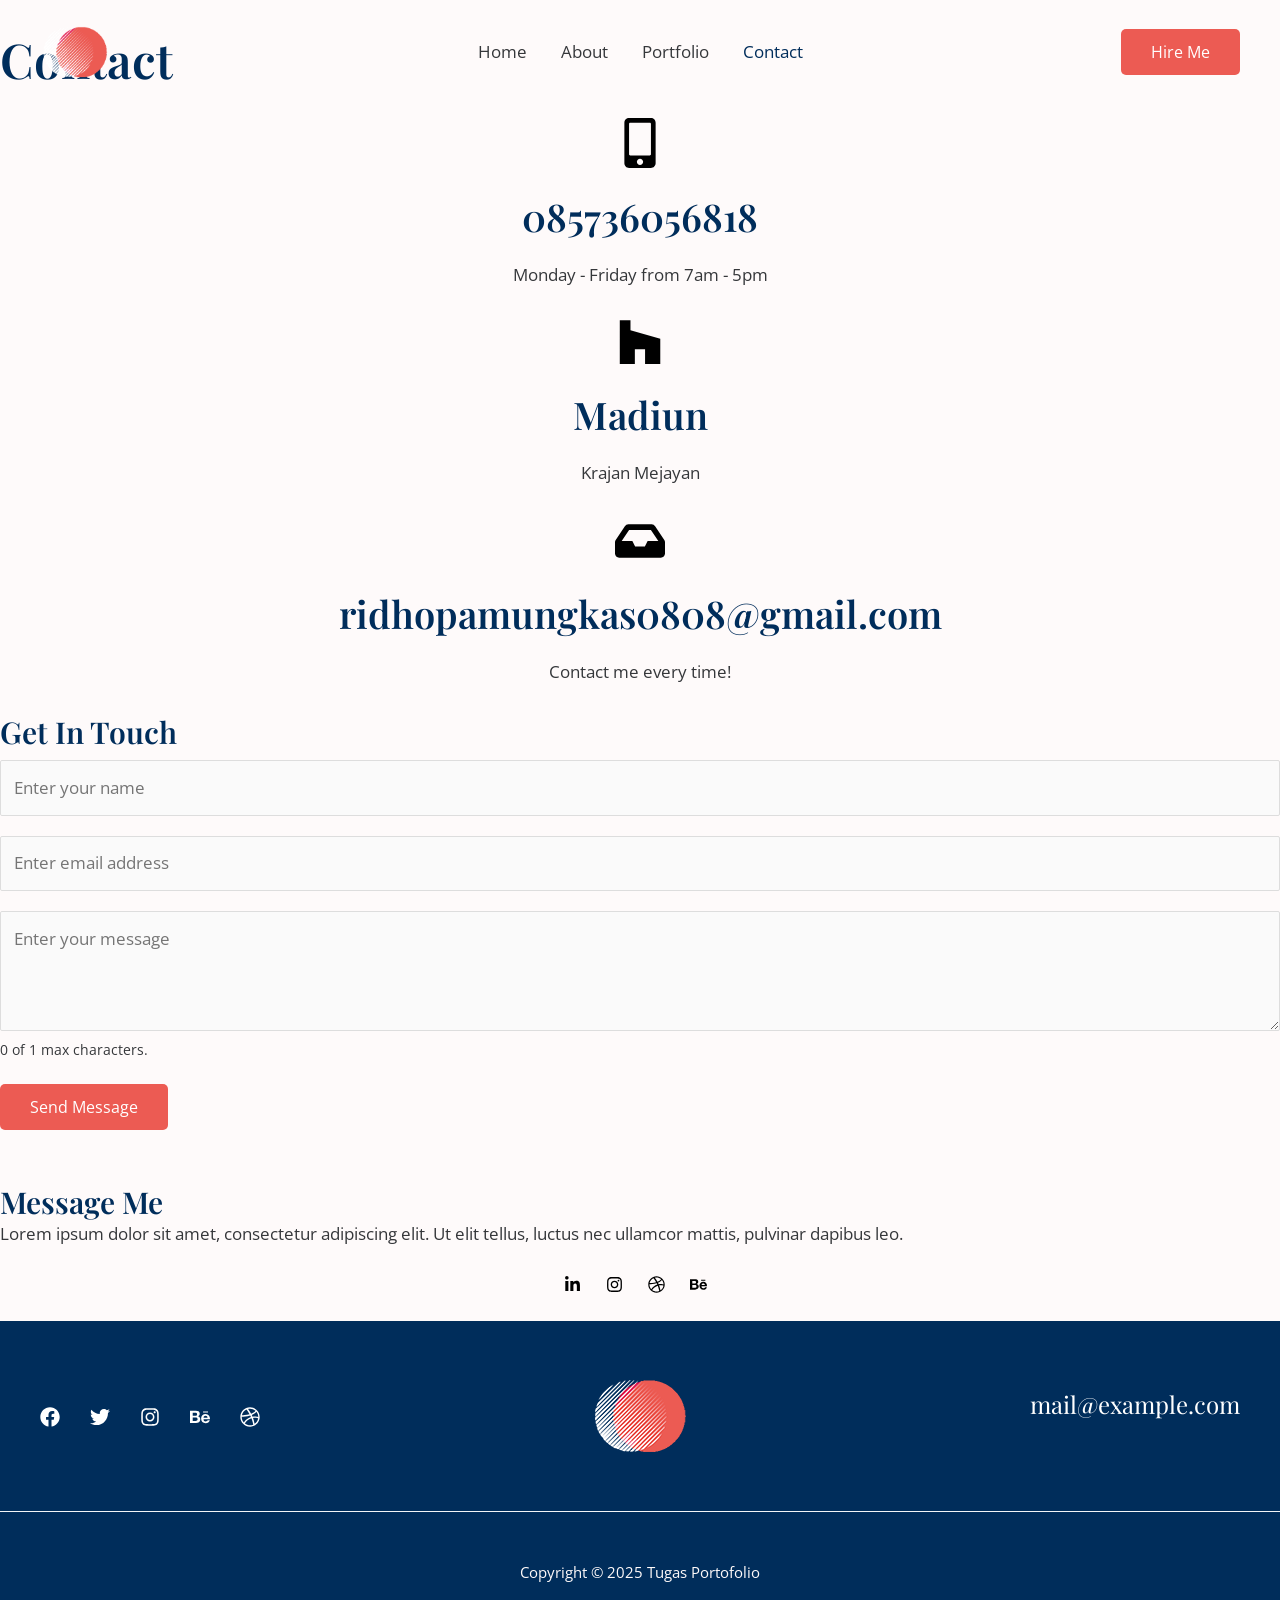
<file: contact/index.html>
<!DOCTYPE html>
<html lang="en-US">
<head>
<meta charset="UTF-8">
<meta name="viewport" content="width=device-width, initial-scale=1">
	<link rel="profile" href="https://gmpg.org/xfn/11"> 
	<title>Contact &#8211; Tugas Portofolio</title>
<meta name="robots" content="noindex, nofollow">
	<style>img:is([sizes="auto" i], [sizes^="auto," i]) { contain-intrinsic-size: 3000px 1500px }</style>
	<link rel="dns-prefetch" href="//fonts.googleapis.com">
<link rel="alternate" type="application/rss+xml" title="Tugas Portofolio &raquo; Feed" href="https://ridho525.github.io/portofolio.github.io/feed/">
<link rel="alternate" type="application/rss+xml" title="Tugas Portofolio &raquo; Comments Feed" href="https://ridho525.github.io/portofolio.github.io/comments/feed/">
<script>
window._wpemojiSettings = {"baseUrl":"https:\/\/s.w.org\/images\/core\/emoji\/15.0.3\/72x72\/","ext":".png","svgUrl":"https:\/\/s.w.org\/images\/core\/emoji\/15.0.3\/svg\/","svgExt":".svg","source":{"concatemoji":"https:\/\/ridho525.github.io\/portofolio.github.io\/wp-includes\/js\/wp-emoji-release.min.js?ver=6.7.2"}};
/*! This file is auto-generated */
!function(i,n){var o,s,e;function c(e){try{var t={supportTests:e,timestamp:(new Date).valueOf()};sessionStorage.setItem(o,JSON.stringify(t))}catch(e){}}function p(e,t,n){e.clearRect(0,0,e.canvas.width,e.canvas.height),e.fillText(t,0,0);var t=new Uint32Array(e.getImageData(0,0,e.canvas.width,e.canvas.height).data),r=(e.clearRect(0,0,e.canvas.width,e.canvas.height),e.fillText(n,0,0),new Uint32Array(e.getImageData(0,0,e.canvas.width,e.canvas.height).data));return t.every(function(e,t){return e===r[t]})}function u(e,t,n){switch(t){case"flag":return n(e,"🏳️‍⚧️","🏳️​⚧️")?!1:!n(e,"🇺🇳","🇺​🇳")&&!n(e,"🏴󠁧󠁢󠁥󠁮󠁧󠁿","🏴​󠁧​󠁢​󠁥​󠁮​󠁧​󠁿");case"emoji":return!n(e,"🐦‍⬛","🐦​⬛")}return!1}function f(e,t,n){var r="undefined"!=typeof WorkerGlobalScope&&self instanceof WorkerGlobalScope?new OffscreenCanvas(300,150):i.createElement("canvas"),a=r.getContext("2d",{willReadFrequently:!0}),o=(a.textBaseline="top",a.font="600 32px Arial",{});return e.forEach(function(e){o[e]=t(a,e,n)}),o}function t(e){var t=i.createElement("script");t.src=e,t.defer=!0,i.head.appendChild(t)}"undefined"!=typeof Promise&&(o="wpEmojiSettingsSupports",s=["flag","emoji"],n.supports={everything:!0,everythingExceptFlag:!0},e=new Promise(function(e){i.addEventListener("DOMContentLoaded",e,{once:!0})}),new Promise(function(t){var n=function(){try{var e=JSON.parse(sessionStorage.getItem(o));if("object"==typeof e&&"number"==typeof e.timestamp&&(new Date).valueOf()<e.timestamp+604800&&"object"==typeof e.supportTests)return e.supportTests}catch(e){}return null}();if(!n){if("undefined"!=typeof Worker&&"undefined"!=typeof OffscreenCanvas&&"undefined"!=typeof URL&&URL.createObjectURL&&"undefined"!=typeof Blob)try{var e="postMessage("+f.toString()+"("+[JSON.stringify(s),u.toString(),p.toString()].join(",")+"));",r=new Blob([e],{type:"text/javascript"}),a=new Worker(URL.createObjectURL(r),{name:"wpTestEmojiSupports"});return void(a.onmessage=function(e){c(n=e.data),a.terminate(),t(n)})}catch(e){}c(n=f(s,u,p))}t(n)}).then(function(e){for(var t in e)n.supports[t]=e[t],n.supports.everything=n.supports.everything&&n.supports[t],"flag"!==t&&(n.supports.everythingExceptFlag=n.supports.everythingExceptFlag&&n.supports[t]);n.supports.everythingExceptFlag=n.supports.everythingExceptFlag&&!n.supports.flag,n.DOMReady=!1,n.readyCallback=function(){n.DOMReady=!0}}).then(function(){return e}).then(function(){var e;n.supports.everything||(n.readyCallback(),(e=n.source||{}).concatemoji?t(e.concatemoji):e.wpemoji&&e.twemoji&&(t(e.twemoji),t(e.wpemoji)))}))}((window,document),window._wpemojiSettings);
</script>
<link rel="stylesheet" id="astra-theme-css-css" href="https://ridho525.github.io/portofolio.github.io/wp-content/themes/astra/assets/css/minified/main.min.css?ver=4.8.12" media="all">
<style id="astra-theme-css-inline-css">:root{--ast-post-nav-space:0;--ast-container-default-xlg-padding:6.67em;--ast-container-default-lg-padding:5.67em;--ast-container-default-slg-padding:4.34em;--ast-container-default-md-padding:3.34em;--ast-container-default-sm-padding:6.67em;--ast-container-default-xs-padding:2.4em;--ast-container-default-xxs-padding:1.4em;--ast-code-block-background:#EEEEEE;--ast-comment-inputs-background:#FAFAFA;--ast-normal-container-width:1200px;--ast-narrow-container-width:750px;--ast-blog-title-font-weight:normal;--ast-blog-meta-weight:inherit;--ast-global-color-primary:var(--ast-global-color-5);--ast-global-color-secondary:var(--ast-global-color-4);--ast-global-color-alternate-background:var(--ast-global-color-7);--ast-global-color-subtle-background:var(--ast-global-color-6);}html{font-size:106.25%;}a,.page-title{color:var(--ast-global-color-2);}a:hover,a:focus{color:var(--ast-global-color-1);}body,button,input,select,textarea,.ast-button,.ast-custom-button{font-family:'Open Sans',sans-serif;font-weight:400;font-size:17px;font-size:1rem;line-height:var(--ast-body-line-height,1.65em);}blockquote{color:var(--ast-global-color-3);}h1,.entry-content h1,h2,.entry-content h2,h3,.entry-content h3,h4,.entry-content h4,h5,.entry-content h5,h6,.entry-content h6,.site-title,.site-title a{font-family:'Playfair Display',serif;font-weight:600;}.site-title{font-size:35px;font-size:2.0588235294118rem;display:none;}header .custom-logo-link img{max-width:70px;width:70px;}.astra-logo-svg{width:70px;}.site-header .site-description{font-size:15px;font-size:0.88235294117647rem;display:none;}.entry-title{font-size:26px;font-size:1.5294117647059rem;}.archive .ast-article-post .ast-article-inner,.blog .ast-article-post .ast-article-inner,.archive .ast-article-post .ast-article-inner:hover,.blog .ast-article-post .ast-article-inner:hover{overflow:hidden;}h1,.entry-content h1{font-size:65px;font-size:3.8235294117647rem;font-weight:600;font-family:'Playfair Display',serif;line-height:1.4em;}h2,.entry-content h2{font-size:48px;font-size:2.8235294117647rem;font-weight:600;font-family:'Playfair Display',serif;line-height:1.3em;}h3,.entry-content h3{font-size:38px;font-size:2.2352941176471rem;font-weight:600;font-family:'Playfair Display',serif;line-height:1.3em;}h4,.entry-content h4{font-size:35px;font-size:2.0588235294118rem;line-height:1.2em;font-family:'Playfair Display',serif;}h5,.entry-content h5{font-size:30px;font-size:1.7647058823529rem;line-height:1.2em;font-family:'Playfair Display',serif;}h6,.entry-content h6{font-size:22px;font-size:1.2941176470588rem;line-height:1.25em;font-family:'Playfair Display',serif;}::selection{background-color:var(--ast-global-color-0);color:#000000;}body,h1,.entry-title a,.entry-content h1,h2,.entry-content h2,h3,.entry-content h3,h4,.entry-content h4,h5,.entry-content h5,h6,.entry-content h6{color:var(--ast-global-color-3);}.tagcloud a:hover,.tagcloud a:focus,.tagcloud a.current-item{color:#ffffff;border-color:var(--ast-global-color-2);background-color:var(--ast-global-color-2);}input:focus,input[type="text"]:focus,input[type="email"]:focus,input[type="url"]:focus,input[type="password"]:focus,input[type="reset"]:focus,input[type="search"]:focus,textarea:focus{border-color:var(--ast-global-color-2);}input[type="radio"]:checked,input[type=reset],input[type="checkbox"]:checked,input[type="checkbox"]:hover:checked,input[type="checkbox"]:focus:checked,input[type=range]::-webkit-slider-thumb{border-color:var(--ast-global-color-2);background-color:var(--ast-global-color-2);box-shadow:none;}.site-footer a:hover + .post-count,.site-footer a:focus + .post-count{background:var(--ast-global-color-2);border-color:var(--ast-global-color-2);}.single .nav-links .nav-previous,.single .nav-links .nav-next{color:var(--ast-global-color-2);}.entry-meta,.entry-meta *{line-height:1.45;color:var(--ast-global-color-2);}.entry-meta a:not(.ast-button):hover,.entry-meta a:not(.ast-button):hover *,.entry-meta a:not(.ast-button):focus,.entry-meta a:not(.ast-button):focus *,.page-links > .page-link,.page-links .page-link:hover,.post-navigation a:hover{color:var(--ast-global-color-1);}#cat option,.secondary .calendar_wrap thead a,.secondary .calendar_wrap thead a:visited{color:var(--ast-global-color-2);}.secondary .calendar_wrap #today,.ast-progress-val span{background:var(--ast-global-color-2);}.secondary a:hover + .post-count,.secondary a:focus + .post-count{background:var(--ast-global-color-2);border-color:var(--ast-global-color-2);}.calendar_wrap #today > a{color:#ffffff;}.page-links .page-link,.single .post-navigation a{color:var(--ast-global-color-2);}.ast-search-menu-icon .search-form button.search-submit{padding:0 4px;}.ast-search-menu-icon form.search-form{padding-right:0;}.ast-search-menu-icon.slide-search input.search-field{width:0;}.ast-header-search .ast-search-menu-icon.ast-dropdown-active .search-form,.ast-header-search .ast-search-menu-icon.ast-dropdown-active .search-field:focus{transition:all 0.2s;}.search-form input.search-field:focus{outline:none;}.wp-block-latest-posts > li > a{color:var(--ast-global-color-2);}.widget-title,.widget .wp-block-heading{font-size:24px;font-size:1.4117647058824rem;color:var(--ast-global-color-3);}.ast-search-menu-icon.slide-search a:focus-visible:focus-visible,.astra-search-icon:focus-visible,#close:focus-visible,a:focus-visible,.ast-menu-toggle:focus-visible,.site .skip-link:focus-visible,.wp-block-loginout input:focus-visible,.wp-block-search.wp-block-search__button-inside .wp-block-search__inside-wrapper,.ast-header-navigation-arrow:focus-visible,.woocommerce .wc-proceed-to-checkout > .checkout-button:focus-visible,.woocommerce .woocommerce-MyAccount-navigation ul li a:focus-visible,.ast-orders-table__row .ast-orders-table__cell:focus-visible,.woocommerce .woocommerce-order-details .order-again > .button:focus-visible,.woocommerce .woocommerce-message a.button.wc-forward:focus-visible,.woocommerce #minus_qty:focus-visible,.woocommerce #plus_qty:focus-visible,a#ast-apply-coupon:focus-visible,.woocommerce .woocommerce-info a:focus-visible,.woocommerce .astra-shop-summary-wrap a:focus-visible,.woocommerce a.wc-forward:focus-visible,#ast-apply-coupon:focus-visible,.woocommerce-js .woocommerce-mini-cart-item a.remove:focus-visible,#close:focus-visible,.button.search-submit:focus-visible,#search_submit:focus,.normal-search:focus-visible,.ast-header-account-wrap:focus-visible,.woocommerce .ast-on-card-button.ast-quick-view-trigger:focus{outline-style:dotted;outline-color:inherit;outline-width:thin;}input:focus,input[type="text"]:focus,input[type="email"]:focus,input[type="url"]:focus,input[type="password"]:focus,input[type="reset"]:focus,input[type="search"]:focus,input[type="number"]:focus,textarea:focus,.wp-block-search__input:focus,[data-section="section-header-mobile-trigger"] .ast-button-wrap .ast-mobile-menu-trigger-minimal:focus,.ast-mobile-popup-drawer.active .menu-toggle-close:focus,.woocommerce-ordering select.orderby:focus,#ast-scroll-top:focus,#coupon_code:focus,.woocommerce-page #comment:focus,.woocommerce #reviews #respond input#submit:focus,.woocommerce a.add_to_cart_button:focus,.woocommerce .button.single_add_to_cart_button:focus,.woocommerce .woocommerce-cart-form button:focus,.woocommerce .woocommerce-cart-form__cart-item .quantity .qty:focus,.woocommerce .woocommerce-billing-fields .woocommerce-billing-fields__field-wrapper .woocommerce-input-wrapper > .input-text:focus,.woocommerce #order_comments:focus,.woocommerce #place_order:focus,.woocommerce .woocommerce-address-fields .woocommerce-address-fields__field-wrapper .woocommerce-input-wrapper > .input-text:focus,.woocommerce .woocommerce-MyAccount-content form button:focus,.woocommerce .woocommerce-MyAccount-content .woocommerce-EditAccountForm .woocommerce-form-row .woocommerce-Input.input-text:focus,.woocommerce .ast-woocommerce-container .woocommerce-pagination ul.page-numbers li a:focus,body #content .woocommerce form .form-row .select2-container--default .select2-selection--single:focus,#ast-coupon-code:focus,.woocommerce.woocommerce-js .quantity input[type=number]:focus,.woocommerce-js .woocommerce-mini-cart-item .quantity input[type=number]:focus,.woocommerce p#ast-coupon-trigger:focus{border-style:dotted;border-color:inherit;border-width:thin;}input{outline:none;}.ast-logo-title-inline .site-logo-img{padding-right:1em;}.site-logo-img img{ transition:all 0.2s linear;}body .ast-oembed-container *{position:absolute;top:0;width:100%;height:100%;left:0;}body .wp-block-embed-pocket-casts .ast-oembed-container *{position:unset;}.ast-single-post-featured-section + article {margin-top: 2em;}.site-content .ast-single-post-featured-section img {width: 100%;overflow: hidden;object-fit: cover;}.site > .ast-single-related-posts-container {margin-top: 0;}@media (min-width: 922px) {.ast-desktop .ast-container--narrow {max-width: var(--ast-narrow-container-width);margin: 0 auto;}}.ast-page-builder-template .hentry {margin: 0;}.ast-page-builder-template .site-content > .ast-container {max-width: 100%;padding: 0;}.ast-page-builder-template .site .site-content #primary {padding: 0;margin: 0;}.ast-page-builder-template .no-results {text-align: center;margin: 4em auto;}.ast-page-builder-template .ast-pagination {padding: 2em;}.ast-page-builder-template .entry-header.ast-no-title.ast-no-thumbnail {margin-top: 0;}.ast-page-builder-template .entry-header.ast-header-without-markup {margin-top: 0;margin-bottom: 0;}.ast-page-builder-template .entry-header.ast-no-title.ast-no-meta {margin-bottom: 0;}.ast-page-builder-template.single .post-navigation {padding-bottom: 2em;}.ast-page-builder-template.single-post .site-content > .ast-container {max-width: 100%;}.ast-page-builder-template .entry-header {margin-top: 4em;margin-left: auto;margin-right: auto;padding-left: 20px;padding-right: 20px;}.single.ast-page-builder-template .entry-header {padding-left: 20px;padding-right: 20px;}.ast-page-builder-template .ast-archive-description {margin: 4em auto 0;padding-left: 20px;padding-right: 20px;}.ast-page-builder-template.ast-no-sidebar .entry-content .alignwide {margin-left: 0;margin-right: 0;}@media (max-width:921.9px){#ast-desktop-header{display:none;}}@media (min-width:922px){#ast-mobile-header{display:none;}}.wp-block-buttons.aligncenter{justify-content:center;}@media (max-width:921px){.ast-theme-transparent-header #primary,.ast-theme-transparent-header #secondary{padding:0;}}@media (max-width:921px){.ast-plain-container.ast-no-sidebar #primary{padding:0;}}.ast-plain-container.ast-no-sidebar #primary{margin-top:0;margin-bottom:0;}.wp-block-buttons .wp-block-button.is-style-outline .wp-block-button__link.wp-element-button,.ast-outline-button,.wp-block-uagb-buttons-child .uagb-buttons-repeater.ast-outline-button{border-color:var(--ast-global-color-0);border-top-width:2px;border-right-width:2px;border-bottom-width:2px;border-left-width:2px;font-family:inherit;font-weight:inherit;font-size:16px;font-size:0.94117647058824rem;line-height:1em;border-top-left-radius:5px;border-top-right-radius:5px;border-bottom-right-radius:5px;border-bottom-left-radius:5px;}.wp-block-button.is-style-outline .wp-block-button__link:hover,.wp-block-buttons .wp-block-button.is-style-outline .wp-block-button__link:focus,.wp-block-buttons .wp-block-button.is-style-outline > .wp-block-button__link:not(.has-text-color):hover,.wp-block-buttons .wp-block-button.wp-block-button__link.is-style-outline:not(.has-text-color):hover,.ast-outline-button:hover,.ast-outline-button:focus,.wp-block-uagb-buttons-child .uagb-buttons-repeater.ast-outline-button:hover,.wp-block-uagb-buttons-child .uagb-buttons-repeater.ast-outline-button:focus{background-color:var(--ast-global-color-1);}.wp-block-button .wp-block-button__link.wp-element-button.is-style-outline:not(.has-background),.wp-block-button.is-style-outline>.wp-block-button__link.wp-element-button:not(.has-background),.ast-outline-button{background-color:var(--ast-global-color-0);}.entry-content[data-ast-blocks-layout] > figure{margin-bottom:1em;}@media (max-width:921px){.ast-separate-container #primary,.ast-separate-container #secondary{padding:1.5em 0;}#primary,#secondary{padding:1.5em 0;margin:0;}.ast-left-sidebar #content > .ast-container{display:flex;flex-direction:column-reverse;width:100%;}.ast-separate-container .ast-article-post,.ast-separate-container .ast-article-single{padding:1.5em 2.14em;}.ast-author-box img.avatar{margin:20px 0 0 0;}}@media (min-width:922px){.ast-separate-container.ast-right-sidebar #primary,.ast-separate-container.ast-left-sidebar #primary{border:0;}.search-no-results.ast-separate-container #primary{margin-bottom:4em;}}.elementor-button-wrapper .elementor-button{border-style:solid;text-decoration:none;border-top-width:0px;border-right-width:0px;border-left-width:0px;border-bottom-width:0px;}body .elementor-button.elementor-size-sm,body .elementor-button.elementor-size-xs,body .elementor-button.elementor-size-md,body .elementor-button.elementor-size-lg,body .elementor-button.elementor-size-xl,body .elementor-button{border-top-left-radius:5px;border-top-right-radius:5px;border-bottom-right-radius:5px;border-bottom-left-radius:5px;padding-top:15px;padding-right:30px;padding-bottom:15px;padding-left:30px;}.elementor-button-wrapper .elementor-button{border-color:var(--ast-global-color-0);background-color:var(--ast-global-color-0);}.elementor-button-wrapper .elementor-button:hover,.elementor-button-wrapper .elementor-button:focus{color:var(--ast-global-color-5);background-color:var(--ast-global-color-1);border-color:var(--ast-global-color-1);}.wp-block-button .wp-block-button__link ,.elementor-button-wrapper .elementor-button,.elementor-button-wrapper .elementor-button:visited{color:var(--ast-global-color-5);}.elementor-button-wrapper .elementor-button{font-size:16px;font-size:0.94117647058824rem;line-height:1em;}body .elementor-button.elementor-size-sm,body .elementor-button.elementor-size-xs,body .elementor-button.elementor-size-md,body .elementor-button.elementor-size-lg,body .elementor-button.elementor-size-xl,body .elementor-button{font-size:16px;font-size:0.94117647058824rem;}.wp-block-button .wp-block-button__link:hover,.wp-block-button .wp-block-button__link:focus{color:var(--ast-global-color-5);background-color:var(--ast-global-color-1);border-color:var(--ast-global-color-1);}.elementor-widget-heading h1.elementor-heading-title{line-height:1.4em;}.elementor-widget-heading h2.elementor-heading-title{line-height:1.3em;}.elementor-widget-heading h3.elementor-heading-title{line-height:1.3em;}.elementor-widget-heading h4.elementor-heading-title{line-height:1.2em;}.elementor-widget-heading h5.elementor-heading-title{line-height:1.2em;}.elementor-widget-heading h6.elementor-heading-title{line-height:1.25em;}.wp-block-button .wp-block-button__link,.wp-block-search .wp-block-search__button,body .wp-block-file .wp-block-file__button{border-style:solid;border-top-width:0px;border-right-width:0px;border-left-width:0px;border-bottom-width:0px;border-color:var(--ast-global-color-0);background-color:var(--ast-global-color-0);color:var(--ast-global-color-5);font-family:inherit;font-weight:inherit;line-height:1em;font-size:16px;font-size:0.94117647058824rem;border-top-left-radius:5px;border-top-right-radius:5px;border-bottom-right-radius:5px;border-bottom-left-radius:5px;padding-top:15px;padding-right:30px;padding-bottom:15px;padding-left:30px;}.menu-toggle,button,.ast-button,.ast-custom-button,.button,input#submit,input[type="button"],input[type="submit"],input[type="reset"],form[CLASS*="wp-block-search__"].wp-block-search .wp-block-search__inside-wrapper .wp-block-search__button,body .wp-block-file .wp-block-file__button,.woocommerce-js a.button,.woocommerce button.button,.woocommerce .woocommerce-message a.button,.woocommerce #respond input#submit.alt,.woocommerce input.button.alt,.woocommerce input.button,.woocommerce input.button:disabled,.woocommerce input.button:disabled[disabled],.woocommerce input.button:disabled:hover,.woocommerce input.button:disabled[disabled]:hover,.woocommerce #respond input#submit,.woocommerce button.button.alt.disabled,.wc-block-grid__products .wc-block-grid__product .wp-block-button__link,.wc-block-grid__product-onsale,[CLASS*="wc-block"] button,.woocommerce-js .astra-cart-drawer .astra-cart-drawer-content .woocommerce-mini-cart__buttons .button:not(.checkout):not(.ast-continue-shopping),.woocommerce-js .astra-cart-drawer .astra-cart-drawer-content .woocommerce-mini-cart__buttons a.checkout,.woocommerce button.button.alt.disabled.wc-variation-selection-needed,[CLASS*="wc-block"] .wc-block-components-button{border-style:solid;border-top-width:0px;border-right-width:0px;border-left-width:0px;border-bottom-width:0px;color:var(--ast-global-color-5);border-color:var(--ast-global-color-0);background-color:var(--ast-global-color-0);padding-top:15px;padding-right:30px;padding-bottom:15px;padding-left:30px;font-family:inherit;font-weight:inherit;font-size:16px;font-size:0.94117647058824rem;line-height:1em;border-top-left-radius:5px;border-top-right-radius:5px;border-bottom-right-radius:5px;border-bottom-left-radius:5px;}button:focus,.menu-toggle:hover,button:hover,.ast-button:hover,.ast-custom-button:hover .button:hover,.ast-custom-button:hover ,input[type=reset]:hover,input[type=reset]:focus,input#submit:hover,input#submit:focus,input[type="button"]:hover,input[type="button"]:focus,input[type="submit"]:hover,input[type="submit"]:focus,form[CLASS*="wp-block-search__"].wp-block-search .wp-block-search__inside-wrapper .wp-block-search__button:hover,form[CLASS*="wp-block-search__"].wp-block-search .wp-block-search__inside-wrapper .wp-block-search__button:focus,body .wp-block-file .wp-block-file__button:hover,body .wp-block-file .wp-block-file__button:focus,.woocommerce-js a.button:hover,.woocommerce button.button:hover,.woocommerce .woocommerce-message a.button:hover,.woocommerce #respond input#submit:hover,.woocommerce #respond input#submit.alt:hover,.woocommerce input.button.alt:hover,.woocommerce input.button:hover,.woocommerce button.button.alt.disabled:hover,.wc-block-grid__products .wc-block-grid__product .wp-block-button__link:hover,[CLASS*="wc-block"] button:hover,.woocommerce-js .astra-cart-drawer .astra-cart-drawer-content .woocommerce-mini-cart__buttons .button:not(.checkout):not(.ast-continue-shopping):hover,.woocommerce-js .astra-cart-drawer .astra-cart-drawer-content .woocommerce-mini-cart__buttons a.checkout:hover,.woocommerce button.button.alt.disabled.wc-variation-selection-needed:hover,[CLASS*="wc-block"] .wc-block-components-button:hover,[CLASS*="wc-block"] .wc-block-components-button:focus{color:var(--ast-global-color-5);background-color:var(--ast-global-color-1);border-color:var(--ast-global-color-1);}@media (max-width:921px){.ast-mobile-header-stack .main-header-bar .ast-search-menu-icon{display:inline-block;}.ast-header-break-point.ast-header-custom-item-outside .ast-mobile-header-stack .main-header-bar .ast-search-icon{margin:0;}.ast-comment-avatar-wrap img{max-width:2.5em;}.ast-comment-meta{padding:0 1.8888em 1.3333em;}.ast-separate-container .ast-comment-list li.depth-1{padding:1.5em 2.14em;}.ast-separate-container .comment-respond{padding:2em 2.14em;}}@media (min-width:544px){.ast-container{max-width:100%;}}@media (max-width:544px){.ast-separate-container .ast-article-post,.ast-separate-container .ast-article-single,.ast-separate-container .comments-title,.ast-separate-container .ast-archive-description{padding:1.5em 1em;}.ast-separate-container #content .ast-container{padding-left:0.54em;padding-right:0.54em;}.ast-separate-container .ast-comment-list .bypostauthor{padding:.5em;}.ast-search-menu-icon.ast-dropdown-active .search-field{width:170px;}} #ast-mobile-header .ast-site-header-cart-li a{pointer-events:none;}body,.ast-separate-container{background-color:var(--ast-global-color-4);background-image:none;}@media (max-width:921px){.site-title{display:none;}.site-header .site-description{display:none;}h1,.entry-content h1{font-size:30px;}h2,.entry-content h2{font-size:25px;}h3,.entry-content h3{font-size:20px;}.astra-logo-svg{width:120px;}header .custom-logo-link img,.ast-header-break-point .site-logo-img .custom-mobile-logo-link img{max-width:120px;width:120px;}}@media (max-width:544px){.site-title{display:none;}.site-header .site-description{display:none;}h1,.entry-content h1{font-size:30px;}h2,.entry-content h2{font-size:25px;}h3,.entry-content h3{font-size:20px;}header .custom-logo-link img,.ast-header-break-point .site-branding img,.ast-header-break-point .custom-logo-link img{max-width:100px;width:100px;}.astra-logo-svg{width:100px;}.ast-header-break-point .site-logo-img .custom-mobile-logo-link img{max-width:100px;}}@media (max-width:921px){html{font-size:96.9%;}}@media (max-width:544px){html{font-size:96.9%;}}@media (min-width:922px){.ast-container{max-width:1240px;}}@media (min-width:922px){.site-content .ast-container{display:flex;}}@media (max-width:921px){.site-content .ast-container{flex-direction:column;}}@media (min-width:922px){.main-header-menu .sub-menu .menu-item.ast-left-align-sub-menu:hover > .sub-menu,.main-header-menu .sub-menu .menu-item.ast-left-align-sub-menu.focus > .sub-menu{margin-left:-0px;}}.ast-theme-transparent-header [data-section="section-header-mobile-trigger"] .ast-button-wrap .ast-mobile-menu-trigger-minimal{background:transparent;}.site .comments-area{padding-bottom:3em;}.wp-block-file {display: flex;align-items: center;flex-wrap: wrap;justify-content: space-between;}.wp-block-pullquote {border: none;}.wp-block-pullquote blockquote::before {content: "\201D";font-family: "Helvetica",sans-serif;display: flex;transform: rotate( 180deg );font-size: 6rem;font-style: normal;line-height: 1;font-weight: bold;align-items: center;justify-content: center;}.has-text-align-right > blockquote::before {justify-content: flex-start;}.has-text-align-left > blockquote::before {justify-content: flex-end;}figure.wp-block-pullquote.is-style-solid-color blockquote {max-width: 100%;text-align: inherit;}:root {--wp--custom--ast-default-block-top-padding: 3em;--wp--custom--ast-default-block-right-padding: 3em;--wp--custom--ast-default-block-bottom-padding: 3em;--wp--custom--ast-default-block-left-padding: 3em;--wp--custom--ast-container-width: 1200px;--wp--custom--ast-content-width-size: 1200px;--wp--custom--ast-wide-width-size: calc(1200px + var(--wp--custom--ast-default-block-left-padding) + var(--wp--custom--ast-default-block-right-padding));}.ast-narrow-container {--wp--custom--ast-content-width-size: 750px;--wp--custom--ast-wide-width-size: 750px;}@media(max-width: 921px) {:root {--wp--custom--ast-default-block-top-padding: 3em;--wp--custom--ast-default-block-right-padding: 2em;--wp--custom--ast-default-block-bottom-padding: 3em;--wp--custom--ast-default-block-left-padding: 2em;}}@media(max-width: 544px) {:root {--wp--custom--ast-default-block-top-padding: 3em;--wp--custom--ast-default-block-right-padding: 1.5em;--wp--custom--ast-default-block-bottom-padding: 3em;--wp--custom--ast-default-block-left-padding: 1.5em;}}.entry-content > .wp-block-group,.entry-content > .wp-block-cover,.entry-content > .wp-block-columns {padding-top: var(--wp--custom--ast-default-block-top-padding);padding-right: var(--wp--custom--ast-default-block-right-padding);padding-bottom: var(--wp--custom--ast-default-block-bottom-padding);padding-left: var(--wp--custom--ast-default-block-left-padding);}.ast-plain-container.ast-no-sidebar .entry-content > .alignfull,.ast-page-builder-template .ast-no-sidebar .entry-content > .alignfull {margin-left: calc( -50vw + 50%);margin-right: calc( -50vw + 50%);max-width: 100vw;width: 100vw;}.ast-plain-container.ast-no-sidebar .entry-content .alignfull .alignfull,.ast-page-builder-template.ast-no-sidebar .entry-content .alignfull .alignfull,.ast-plain-container.ast-no-sidebar .entry-content .alignfull .alignwide,.ast-page-builder-template.ast-no-sidebar .entry-content .alignfull .alignwide,.ast-plain-container.ast-no-sidebar .entry-content .alignwide .alignfull,.ast-page-builder-template.ast-no-sidebar .entry-content .alignwide .alignfull,.ast-plain-container.ast-no-sidebar .entry-content .alignwide .alignwide,.ast-page-builder-template.ast-no-sidebar .entry-content .alignwide .alignwide,.ast-plain-container.ast-no-sidebar .entry-content .wp-block-column .alignfull,.ast-page-builder-template.ast-no-sidebar .entry-content .wp-block-column .alignfull,.ast-plain-container.ast-no-sidebar .entry-content .wp-block-column .alignwide,.ast-page-builder-template.ast-no-sidebar .entry-content .wp-block-column .alignwide {margin-left: auto;margin-right: auto;width: 100%;}[data-ast-blocks-layout] .wp-block-separator:not(.is-style-dots) {height: 0;}[data-ast-blocks-layout] .wp-block-separator {margin: 20px auto;}[data-ast-blocks-layout] .wp-block-separator:not(.is-style-wide):not(.is-style-dots) {max-width: 100px;}[data-ast-blocks-layout] .wp-block-separator.has-background {padding: 0;}.entry-content[data-ast-blocks-layout] > * {max-width: var(--wp--custom--ast-content-width-size);margin-left: auto;margin-right: auto;}.entry-content[data-ast-blocks-layout] > .alignwide {max-width: var(--wp--custom--ast-wide-width-size);}.entry-content[data-ast-blocks-layout] .alignfull {max-width: none;}.entry-content .wp-block-columns {margin-bottom: 0;}blockquote {margin: 1.5em;border-color: rgba(0,0,0,0.05);}.wp-block-quote:not(.has-text-align-right):not(.has-text-align-center) {border-left: 5px solid rgba(0,0,0,0.05);}.has-text-align-right > blockquote,blockquote.has-text-align-right {border-right: 5px solid rgba(0,0,0,0.05);}.has-text-align-left > blockquote,blockquote.has-text-align-left {border-left: 5px solid rgba(0,0,0,0.05);}.wp-block-site-tagline,.wp-block-latest-posts .read-more {margin-top: 15px;}.wp-block-loginout p label {display: block;}.wp-block-loginout p:not(.login-remember):not(.login-submit) input {width: 100%;}.wp-block-loginout input:focus {border-color: transparent;}.wp-block-loginout input:focus {outline: thin dotted;}.entry-content .wp-block-media-text .wp-block-media-text__content {padding: 0 0 0 8%;}.entry-content .wp-block-media-text.has-media-on-the-right .wp-block-media-text__content {padding: 0 8% 0 0;}.entry-content .wp-block-media-text.has-background .wp-block-media-text__content {padding: 8%;}.entry-content .wp-block-cover:not([class*="background-color"]):not(.has-text-color.has-link-color) .wp-block-cover__inner-container,.entry-content .wp-block-cover:not([class*="background-color"]) .wp-block-cover-image-text,.entry-content .wp-block-cover:not([class*="background-color"]) .wp-block-cover-text,.entry-content .wp-block-cover-image:not([class*="background-color"]) .wp-block-cover__inner-container,.entry-content .wp-block-cover-image:not([class*="background-color"]) .wp-block-cover-image-text,.entry-content .wp-block-cover-image:not([class*="background-color"]) .wp-block-cover-text {color: var(--ast-global-color-primary,var(--ast-global-color-5));}.wp-block-loginout .login-remember input {width: 1.1rem;height: 1.1rem;margin: 0 5px 4px 0;vertical-align: middle;}.wp-block-latest-posts > li > *:first-child,.wp-block-latest-posts:not(.is-grid) > li:first-child {margin-top: 0;}.entry-content > .wp-block-buttons,.entry-content > .wp-block-uagb-buttons {margin-bottom: 1.5em;}.wp-block-search__inside-wrapper .wp-block-search__input {padding: 0 10px;color: var(--ast-global-color-3);background: var(--ast-global-color-primary,var(--ast-global-color-5));border-color: var(--ast-border-color);}.wp-block-latest-posts .read-more {margin-bottom: 1.5em;}.wp-block-search__no-button .wp-block-search__inside-wrapper .wp-block-search__input {padding-top: 5px;padding-bottom: 5px;}.wp-block-latest-posts .wp-block-latest-posts__post-date,.wp-block-latest-posts .wp-block-latest-posts__post-author {font-size: 1rem;}.wp-block-latest-posts > li > *,.wp-block-latest-posts:not(.is-grid) > li {margin-top: 12px;margin-bottom: 12px;}.ast-page-builder-template .entry-content[data-ast-blocks-layout] > *,.ast-page-builder-template .entry-content[data-ast-blocks-layout] > .alignfull:not(.wp-block-group):not(.uagb-is-root-container) > * {max-width: none;}.ast-page-builder-template .entry-content[data-ast-blocks-layout] > .alignwide:not(.uagb-is-root-container) > * {max-width: var(--wp--custom--ast-wide-width-size);}.ast-page-builder-template .entry-content[data-ast-blocks-layout] > .inherit-container-width > *,.ast-page-builder-template .entry-content[data-ast-blocks-layout] > *:not(.wp-block-group):not(.uagb-is-root-container) > *,.entry-content[data-ast-blocks-layout] > .wp-block-cover .wp-block-cover__inner-container {max-width: var(--wp--custom--ast-content-width-size) ;margin-left: auto;margin-right: auto;}.entry-content[data-ast-blocks-layout] .wp-block-cover:not(.alignleft):not(.alignright) {width: auto;}@media(max-width: 1200px) {.ast-separate-container .entry-content > .alignfull,.ast-separate-container .entry-content[data-ast-blocks-layout] > .alignwide,.ast-plain-container .entry-content[data-ast-blocks-layout] > .alignwide,.ast-plain-container .entry-content .alignfull {margin-left: calc(-1 * min(var(--ast-container-default-xlg-padding),20px)) ;margin-right: calc(-1 * min(var(--ast-container-default-xlg-padding),20px));}}@media(min-width: 1201px) {.ast-separate-container .entry-content > .alignfull {margin-left: calc(-1 * var(--ast-container-default-xlg-padding) );margin-right: calc(-1 * var(--ast-container-default-xlg-padding) );}.ast-separate-container .entry-content[data-ast-blocks-layout] > .alignwide,.ast-plain-container .entry-content[data-ast-blocks-layout] > .alignwide {margin-left: calc(-1 * var(--wp--custom--ast-default-block-left-padding) );margin-right: calc(-1 * var(--wp--custom--ast-default-block-right-padding) );}}@media(min-width: 921px) {.ast-separate-container .entry-content .wp-block-group.alignwide:not(.inherit-container-width) > :where(:not(.alignleft):not(.alignright)),.ast-plain-container .entry-content .wp-block-group.alignwide:not(.inherit-container-width) > :where(:not(.alignleft):not(.alignright)) {max-width: calc( var(--wp--custom--ast-content-width-size) + 80px );}.ast-plain-container.ast-right-sidebar .entry-content[data-ast-blocks-layout] .alignfull,.ast-plain-container.ast-left-sidebar .entry-content[data-ast-blocks-layout] .alignfull {margin-left: -60px;margin-right: -60px;}}@media(min-width: 544px) {.entry-content > .alignleft {margin-right: 20px;}.entry-content > .alignright {margin-left: 20px;}}@media (max-width:544px){.wp-block-columns .wp-block-column:not(:last-child){margin-bottom:20px;}.wp-block-latest-posts{margin:0;}}@media( max-width: 600px ) {.entry-content .wp-block-media-text .wp-block-media-text__content,.entry-content .wp-block-media-text.has-media-on-the-right .wp-block-media-text__content {padding: 8% 0 0;}.entry-content .wp-block-media-text.has-background .wp-block-media-text__content {padding: 8%;}}.ast-page-builder-template .entry-header {padding-left: 0;}.ast-narrow-container .site-content .wp-block-uagb-image--align-full .wp-block-uagb-image__figure {max-width: 100%;margin-left: auto;margin-right: auto;}:root .has-ast-global-color-0-color{color:var(--ast-global-color-0);}:root .has-ast-global-color-0-background-color{background-color:var(--ast-global-color-0);}:root .wp-block-button .has-ast-global-color-0-color{color:var(--ast-global-color-0);}:root .wp-block-button .has-ast-global-color-0-background-color{background-color:var(--ast-global-color-0);}:root .has-ast-global-color-1-color{color:var(--ast-global-color-1);}:root .has-ast-global-color-1-background-color{background-color:var(--ast-global-color-1);}:root .wp-block-button .has-ast-global-color-1-color{color:var(--ast-global-color-1);}:root .wp-block-button .has-ast-global-color-1-background-color{background-color:var(--ast-global-color-1);}:root .has-ast-global-color-2-color{color:var(--ast-global-color-2);}:root .has-ast-global-color-2-background-color{background-color:var(--ast-global-color-2);}:root .wp-block-button .has-ast-global-color-2-color{color:var(--ast-global-color-2);}:root .wp-block-button .has-ast-global-color-2-background-color{background-color:var(--ast-global-color-2);}:root .has-ast-global-color-3-color{color:var(--ast-global-color-3);}:root .has-ast-global-color-3-background-color{background-color:var(--ast-global-color-3);}:root .wp-block-button .has-ast-global-color-3-color{color:var(--ast-global-color-3);}:root .wp-block-button .has-ast-global-color-3-background-color{background-color:var(--ast-global-color-3);}:root .has-ast-global-color-4-color{color:var(--ast-global-color-4);}:root .has-ast-global-color-4-background-color{background-color:var(--ast-global-color-4);}:root .wp-block-button .has-ast-global-color-4-color{color:var(--ast-global-color-4);}:root .wp-block-button .has-ast-global-color-4-background-color{background-color:var(--ast-global-color-4);}:root .has-ast-global-color-5-color{color:var(--ast-global-color-5);}:root .has-ast-global-color-5-background-color{background-color:var(--ast-global-color-5);}:root .wp-block-button .has-ast-global-color-5-color{color:var(--ast-global-color-5);}:root .wp-block-button .has-ast-global-color-5-background-color{background-color:var(--ast-global-color-5);}:root .has-ast-global-color-6-color{color:var(--ast-global-color-6);}:root .has-ast-global-color-6-background-color{background-color:var(--ast-global-color-6);}:root .wp-block-button .has-ast-global-color-6-color{color:var(--ast-global-color-6);}:root .wp-block-button .has-ast-global-color-6-background-color{background-color:var(--ast-global-color-6);}:root .has-ast-global-color-7-color{color:var(--ast-global-color-7);}:root .has-ast-global-color-7-background-color{background-color:var(--ast-global-color-7);}:root .wp-block-button .has-ast-global-color-7-color{color:var(--ast-global-color-7);}:root .wp-block-button .has-ast-global-color-7-background-color{background-color:var(--ast-global-color-7);}:root .has-ast-global-color-8-color{color:var(--ast-global-color-8);}:root .has-ast-global-color-8-background-color{background-color:var(--ast-global-color-8);}:root .wp-block-button .has-ast-global-color-8-color{color:var(--ast-global-color-8);}:root .wp-block-button .has-ast-global-color-8-background-color{background-color:var(--ast-global-color-8);}:root{--ast-global-color-0:#ec5b53;--ast-global-color-1:#cf332b;--ast-global-color-2:#002d5b;--ast-global-color-3:#35373a;--ast-global-color-4:#fefafa;--ast-global-color-5:#ffffff;--ast-global-color-6:#F2F5F7;--ast-global-color-7:#35373a;--ast-global-color-8:#000000;}:root {--ast-border-color : #dddddd;}.ast-single-entry-banner {-js-display: flex;display: flex;flex-direction: column;justify-content: center;text-align: center;position: relative;background: #eeeeee;}.ast-single-entry-banner[data-banner-layout="layout-1"] {max-width: 1200px;background: inherit;padding: 20px 0;}.ast-single-entry-banner[data-banner-width-type="custom"] {margin: 0 auto;width: 100%;}.ast-single-entry-banner + .site-content .entry-header {margin-bottom: 0;}.site .ast-author-avatar {--ast-author-avatar-size: ;}a.ast-underline-text {text-decoration: underline;}.ast-container > .ast-terms-link {position: relative;display: block;}a.ast-button.ast-badge-tax {padding: 4px 8px;border-radius: 3px;font-size: inherit;}header.entry-header > *:not(:last-child){margin-bottom:10px;}.ast-archive-entry-banner {-js-display: flex;display: flex;flex-direction: column;justify-content: center;text-align: center;position: relative;background: #eeeeee;}.ast-archive-entry-banner[data-banner-width-type="custom"] {margin: 0 auto;width: 100%;}.ast-archive-entry-banner[data-banner-layout="layout-1"] {background: inherit;padding: 20px 0;text-align: left;}body.archive .ast-archive-description{max-width:1200px;width:100%;text-align:left;padding-top:3em;padding-right:3em;padding-bottom:3em;padding-left:3em;}body.archive .ast-archive-description .ast-archive-title,body.archive .ast-archive-description .ast-archive-title *{font-size:40px;font-size:2.3529411764706rem;}body.archive .ast-archive-description > *:not(:last-child){margin-bottom:10px;}@media (max-width:921px){body.archive .ast-archive-description{text-align:left;}}@media (max-width:544px){body.archive .ast-archive-description{text-align:left;}}.ast-theme-transparent-header #masthead .site-logo-img .transparent-custom-logo .astra-logo-svg{width:70px;}.ast-theme-transparent-header #masthead .site-logo-img .transparent-custom-logo img{ max-width:70px; width:70px;}@media (max-width:921px){.ast-theme-transparent-header #masthead .site-logo-img .transparent-custom-logo .astra-logo-svg{width:70px;}.ast-theme-transparent-header #masthead .site-logo-img .transparent-custom-logo img{ max-width:70px; width:70px;}}@media (max-width:543px){.ast-theme-transparent-header #masthead .site-logo-img .transparent-custom-logo .astra-logo-svg{width:60px;}.ast-theme-transparent-header #masthead .site-logo-img .transparent-custom-logo img{ max-width:60px; width:60px;}}@media (min-width:921px){.ast-theme-transparent-header #masthead{position:absolute;left:0;right:0;}.ast-theme-transparent-header .main-header-bar,.ast-theme-transparent-header.ast-header-break-point .main-header-bar{background:none;}body.elementor-editor-active.ast-theme-transparent-header #masthead,.fl-builder-edit .ast-theme-transparent-header #masthead,body.vc_editor.ast-theme-transparent-header #masthead,body.brz-ed.ast-theme-transparent-header #masthead{z-index:0;}.ast-header-break-point.ast-replace-site-logo-transparent.ast-theme-transparent-header .custom-mobile-logo-link{display:none;}.ast-header-break-point.ast-replace-site-logo-transparent.ast-theme-transparent-header .transparent-custom-logo{display:inline-block;}.ast-theme-transparent-header .ast-above-header,.ast-theme-transparent-header .ast-above-header.ast-above-header-bar{background-image:none;background-color:transparent;}.ast-theme-transparent-header .ast-below-header,.ast-theme-transparent-header .ast-below-header.ast-below-header-bar{background-image:none;background-color:transparent;}}.ast-theme-transparent-header .ast-builder-menu .main-header-menu,.ast-theme-transparent-header .ast-builder-menu .main-header-menu .menu-link,.ast-theme-transparent-header [CLASS*="ast-builder-menu-"] .main-header-menu .menu-item > .menu-link,.ast-theme-transparent-header .ast-masthead-custom-menu-items,.ast-theme-transparent-header .ast-masthead-custom-menu-items a,.ast-theme-transparent-header .ast-builder-menu .main-header-menu .menu-item > .ast-menu-toggle,.ast-theme-transparent-header .ast-builder-menu .main-header-menu .menu-item > .ast-menu-toggle,.ast-theme-transparent-header .ast-above-header-navigation a,.ast-header-break-point.ast-theme-transparent-header .ast-above-header-navigation a,.ast-header-break-point.ast-theme-transparent-header .ast-above-header-navigation > ul.ast-above-header-menu > .menu-item-has-children:not(.current-menu-item) > .ast-menu-toggle,.ast-theme-transparent-header .ast-below-header-menu,.ast-theme-transparent-header .ast-below-header-menu a,.ast-header-break-point.ast-theme-transparent-header .ast-below-header-menu a,.ast-header-break-point.ast-theme-transparent-header .ast-below-header-menu,.ast-theme-transparent-header .main-header-menu .menu-link{color:var(--ast-global-color-3);}.ast-theme-transparent-header .ast-builder-menu .main-header-menu .menu-item:hover > .menu-link,.ast-theme-transparent-header .ast-builder-menu .main-header-menu .menu-item:hover > .ast-menu-toggle,.ast-theme-transparent-header .ast-builder-menu .main-header-menu .ast-masthead-custom-menu-items a:hover,.ast-theme-transparent-header .ast-builder-menu .main-header-menu .focus > .menu-link,.ast-theme-transparent-header .ast-builder-menu .main-header-menu .focus > .ast-menu-toggle,.ast-theme-transparent-header .ast-builder-menu .main-header-menu .current-menu-item > .menu-link,.ast-theme-transparent-header .ast-builder-menu .main-header-menu .current-menu-ancestor > .menu-link,.ast-theme-transparent-header .ast-builder-menu .main-header-menu .current-menu-item > .ast-menu-toggle,.ast-theme-transparent-header .ast-builder-menu .main-header-menu .current-menu-ancestor > .ast-menu-toggle,.ast-theme-transparent-header [CLASS*="ast-builder-menu-"] .main-header-menu .current-menu-item > .menu-link,.ast-theme-transparent-header [CLASS*="ast-builder-menu-"] .main-header-menu .current-menu-ancestor > .menu-link,.ast-theme-transparent-header [CLASS*="ast-builder-menu-"] .main-header-menu .current-menu-item > .ast-menu-toggle,.ast-theme-transparent-header [CLASS*="ast-builder-menu-"] .main-header-menu .current-menu-ancestor > .ast-menu-toggle,.ast-theme-transparent-header .main-header-menu .menu-item:hover > .menu-link,.ast-theme-transparent-header .main-header-menu .current-menu-item > .menu-link,.ast-theme-transparent-header .main-header-menu .current-menu-ancestor > .menu-link{color:var(--ast-global-color-2);}.ast-theme-transparent-header .ast-builder-menu .main-header-menu .menu-item .sub-menu .menu-link,.ast-theme-transparent-header .main-header-menu .menu-item .sub-menu .menu-link{background-color:transparent;}@media (max-width:921px){.ast-theme-transparent-header #masthead{position:absolute;left:0;right:0;}.ast-theme-transparent-header .main-header-bar,.ast-theme-transparent-header.ast-header-break-point .main-header-bar{background:none;}body.elementor-editor-active.ast-theme-transparent-header #masthead,.fl-builder-edit .ast-theme-transparent-header #masthead,body.vc_editor.ast-theme-transparent-header #masthead,body.brz-ed.ast-theme-transparent-header #masthead{z-index:0;}.ast-header-break-point.ast-replace-site-logo-transparent.ast-theme-transparent-header .custom-mobile-logo-link{display:none;}.ast-header-break-point.ast-replace-site-logo-transparent.ast-theme-transparent-header .transparent-custom-logo{display:inline-block;}.ast-theme-transparent-header .ast-above-header,.ast-theme-transparent-header .ast-above-header.ast-above-header-bar{background-image:none;background-color:transparent;}.ast-theme-transparent-header .ast-below-header,.ast-theme-transparent-header .ast-below-header.ast-below-header-bar{background-image:none;background-color:transparent;}}@media (max-width:921px){.ast-theme-transparent-header.ast-header-break-point .ast-builder-menu .main-header-menu,.ast-theme-transparent-header.ast-header-break-point .ast-builder-menu.main-header-menu .sub-menu,.ast-theme-transparent-header.ast-header-break-point .ast-builder-menu.main-header-menu,.ast-theme-transparent-header.ast-header-break-point .ast-builder-menu .main-header-bar-wrap .main-header-menu,.ast-flyout-menu-enable.ast-header-break-point.ast-theme-transparent-header .main-header-bar-navigation .site-navigation,.ast-fullscreen-menu-enable.ast-header-break-point.ast-theme-transparent-header .main-header-bar-navigation .site-navigation,.ast-flyout-above-menu-enable.ast-header-break-point.ast-theme-transparent-header .ast-above-header-navigation-wrap .ast-above-header-navigation,.ast-flyout-below-menu-enable.ast-header-break-point.ast-theme-transparent-header .ast-below-header-navigation-wrap .ast-below-header-actual-nav,.ast-fullscreen-above-menu-enable.ast-header-break-point.ast-theme-transparent-header .ast-above-header-navigation-wrap,.ast-fullscreen-below-menu-enable.ast-header-break-point.ast-theme-transparent-header .ast-below-header-navigation-wrap,.ast-theme-transparent-header .main-header-menu .menu-link{background-color:var(--ast-global-color-5);}.ast-theme-transparent-header .ast-builder-menu .main-header-menu,.ast-theme-transparent-header .ast-builder-menu .main-header-menu .menu-link,.ast-theme-transparent-header [CLASS*="ast-builder-menu-"] .main-header-menu .menu-item > .menu-link,.ast-theme-transparent-header .ast-masthead-custom-menu-items,.ast-theme-transparent-header .ast-masthead-custom-menu-items a,.ast-theme-transparent-header .ast-builder-menu .main-header-menu .menu-item > .ast-menu-toggle,.ast-theme-transparent-header .ast-builder-menu .main-header-menu .menu-item > .ast-menu-toggle,.ast-theme-transparent-header .main-header-menu .menu-link{color:var(--ast-global-color-3);}.ast-theme-transparent-header .ast-builder-menu .main-header-menu .menu-item:hover > .menu-link,.ast-theme-transparent-header .ast-builder-menu .main-header-menu .menu-item:hover > .ast-menu-toggle,.ast-theme-transparent-header .ast-builder-menu .main-header-menu .ast-masthead-custom-menu-items a:hover,.ast-theme-transparent-header .ast-builder-menu .main-header-menu .focus > .menu-link,.ast-theme-transparent-header .ast-builder-menu .main-header-menu .focus > .ast-menu-toggle,.ast-theme-transparent-header .ast-builder-menu .main-header-menu .current-menu-item > .menu-link,.ast-theme-transparent-header .ast-builder-menu .main-header-menu .current-menu-ancestor > .menu-link,.ast-theme-transparent-header .ast-builder-menu .main-header-menu .current-menu-item > .ast-menu-toggle,.ast-theme-transparent-header .ast-builder-menu .main-header-menu .current-menu-ancestor > .ast-menu-toggle,.ast-theme-transparent-header [CLASS*="ast-builder-menu-"] .main-header-menu .current-menu-item > .menu-link,.ast-theme-transparent-header [CLASS*="ast-builder-menu-"] .main-header-menu .current-menu-ancestor > .menu-link,.ast-theme-transparent-header [CLASS*="ast-builder-menu-"] .main-header-menu .current-menu-item > .ast-menu-toggle,.ast-theme-transparent-header [CLASS*="ast-builder-menu-"] .main-header-menu .current-menu-ancestor > .ast-menu-toggle,.ast-theme-transparent-header .main-header-menu .menu-item:hover > .menu-link,.ast-theme-transparent-header .main-header-menu .current-menu-item > .menu-link,.ast-theme-transparent-header .main-header-menu .current-menu-ancestor > .menu-link{color:var(--ast-global-color-0);}}.ast-theme-transparent-header #ast-desktop-header > .ast-main-header-wrap > .main-header-bar,.ast-theme-transparent-header.ast-header-break-point #ast-mobile-header > .ast-main-header-wrap > .main-header-bar{border-bottom-style:none;}.ast-breadcrumbs .trail-browse,.ast-breadcrumbs .trail-items,.ast-breadcrumbs .trail-items li{display:inline-block;margin:0;padding:0;border:none;background:inherit;text-indent:0;text-decoration:none;}.ast-breadcrumbs .trail-browse{font-size:inherit;font-style:inherit;font-weight:inherit;color:inherit;}.ast-breadcrumbs .trail-items{list-style:none;}.trail-items li::after{padding:0 0.3em;content:"\00bb";}.trail-items li:last-of-type::after{display:none;}h1,.entry-content h1,h2,.entry-content h2,h3,.entry-content h3,h4,.entry-content h4,h5,.entry-content h5,h6,.entry-content h6{color:var(--ast-global-color-2);}@media (max-width:921px){.ast-builder-grid-row-container.ast-builder-grid-row-tablet-3-firstrow .ast-builder-grid-row > *:first-child,.ast-builder-grid-row-container.ast-builder-grid-row-tablet-3-lastrow .ast-builder-grid-row > *:last-child{grid-column:1 / -1;}}@media (max-width:544px){.ast-builder-grid-row-container.ast-builder-grid-row-mobile-3-firstrow .ast-builder-grid-row > *:first-child,.ast-builder-grid-row-container.ast-builder-grid-row-mobile-3-lastrow .ast-builder-grid-row > *:last-child{grid-column:1 / -1;}}.ast-builder-layout-element[data-section="title_tagline"]{display:flex;}@media (max-width:921px){.ast-header-break-point .ast-builder-layout-element[data-section="title_tagline"]{display:flex;}}@media (max-width:544px){.ast-header-break-point .ast-builder-layout-element[data-section="title_tagline"]{display:flex;}}[data-section*="section-hb-button-"] .menu-link{display:none;}.ast-header-button-1[data-section="section-hb-button-1"]{display:flex;}@media (max-width:921px){.ast-header-break-point .ast-header-button-1[data-section="section-hb-button-1"]{display:flex;}}@media (max-width:544px){.ast-header-break-point .ast-header-button-1[data-section="section-hb-button-1"]{display:flex;}}.ast-builder-menu-1{font-family:inherit;font-weight:inherit;}.ast-builder-menu-1 .sub-menu,.ast-builder-menu-1 .inline-on-mobile .sub-menu{border-top-width:2px;border-bottom-width:0px;border-right-width:0px;border-left-width:0px;border-color:var(--ast-global-color-0);border-style:solid;}.ast-builder-menu-1 .sub-menu .sub-menu{top:-2px;}.ast-builder-menu-1 .main-header-menu > .menu-item > .sub-menu,.ast-builder-menu-1 .main-header-menu > .menu-item > .astra-full-megamenu-wrapper{margin-top:0px;}.ast-desktop .ast-builder-menu-1 .main-header-menu > .menu-item > .sub-menu:before,.ast-desktop .ast-builder-menu-1 .main-header-menu > .menu-item > .astra-full-megamenu-wrapper:before{height:calc( 0px + 2px + 5px );}.ast-desktop .ast-builder-menu-1 .menu-item .sub-menu .menu-link{border-style:none;}@media (max-width:921px){.ast-header-break-point .ast-builder-menu-1 .menu-item.menu-item-has-children > .ast-menu-toggle{top:0;}.ast-builder-menu-1 .inline-on-mobile .menu-item.menu-item-has-children > .ast-menu-toggle{right:-15px;}.ast-builder-menu-1 .menu-item-has-children > .menu-link:after{content:unset;}.ast-builder-menu-1 .main-header-menu > .menu-item > .sub-menu,.ast-builder-menu-1 .main-header-menu > .menu-item > .astra-full-megamenu-wrapper{margin-top:0;}}@media (max-width:544px){.ast-header-break-point .ast-builder-menu-1 .menu-item.menu-item-has-children > .ast-menu-toggle{top:0;}.ast-builder-menu-1 .main-header-menu > .menu-item > .sub-menu,.ast-builder-menu-1 .main-header-menu > .menu-item > .astra-full-megamenu-wrapper{margin-top:0;}}.ast-builder-menu-1{display:flex;}@media (max-width:921px){.ast-header-break-point .ast-builder-menu-1{display:flex;}}@media (max-width:544px){.ast-header-break-point .ast-builder-menu-1{display:flex;}}.site-below-footer-wrap{padding-top:20px;padding-bottom:20px;}.site-below-footer-wrap[data-section="section-below-footer-builder"]{background-color:var(--ast-global-color-2);background-image:none;min-height:80px;border-style:solid;border-width:0px;border-top-width:1px;border-top-color:var(--ast-global-color-6);}.site-below-footer-wrap[data-section="section-below-footer-builder"] .ast-builder-grid-row{max-width:1200px;min-height:80px;margin-left:auto;margin-right:auto;}.site-below-footer-wrap[data-section="section-below-footer-builder"] .ast-builder-grid-row,.site-below-footer-wrap[data-section="section-below-footer-builder"] .site-footer-section{align-items:center;}.site-below-footer-wrap[data-section="section-below-footer-builder"].ast-footer-row-inline .site-footer-section{display:flex;margin-bottom:0;}.ast-builder-grid-row-full .ast-builder-grid-row{grid-template-columns:1fr;}@media (max-width:921px){.site-below-footer-wrap[data-section="section-below-footer-builder"].ast-footer-row-tablet-inline .site-footer-section{display:flex;margin-bottom:0;}.site-below-footer-wrap[data-section="section-below-footer-builder"].ast-footer-row-tablet-stack .site-footer-section{display:block;margin-bottom:10px;}.ast-builder-grid-row-container.ast-builder-grid-row-tablet-full .ast-builder-grid-row{grid-template-columns:1fr;}}@media (max-width:544px){.site-below-footer-wrap[data-section="section-below-footer-builder"].ast-footer-row-mobile-inline .site-footer-section{display:flex;margin-bottom:0;}.site-below-footer-wrap[data-section="section-below-footer-builder"].ast-footer-row-mobile-stack .site-footer-section{display:block;margin-bottom:10px;}.ast-builder-grid-row-container.ast-builder-grid-row-mobile-full .ast-builder-grid-row{grid-template-columns:1fr;}}.site-below-footer-wrap[data-section="section-below-footer-builder"]{display:grid;}@media (max-width:921px){.ast-header-break-point .site-below-footer-wrap[data-section="section-below-footer-builder"]{display:grid;}}@media (max-width:544px){.ast-header-break-point .site-below-footer-wrap[data-section="section-below-footer-builder"]{display:grid;}}.ast-footer-copyright{text-align:center;}.ast-footer-copyright {color:var(--ast-global-color-4);}@media (max-width:921px){.ast-footer-copyright{text-align:center;}}@media (max-width:544px){.ast-footer-copyright{text-align:center;}}.ast-footer-copyright {font-size:15px;font-size:0.88235294117647rem;}.ast-footer-copyright.ast-builder-layout-element{display:flex;}@media (max-width:921px){.ast-header-break-point .ast-footer-copyright.ast-builder-layout-element{display:flex;}}@media (max-width:544px){.ast-header-break-point .ast-footer-copyright.ast-builder-layout-element{display:flex;}}.ast-social-stack-desktop .ast-builder-social-element,.ast-social-stack-tablet .ast-builder-social-element,.ast-social-stack-mobile .ast-builder-social-element {margin-top: 6px;margin-bottom: 6px;}.social-show-label-true .ast-builder-social-element {width: auto;padding: 0 0.4em;}[data-section^="section-fb-social-icons-"] .footer-social-inner-wrap {text-align: center;}.ast-footer-social-wrap {width: 100%;}.ast-footer-social-wrap .ast-builder-social-element:first-child {margin-left: 0;}.ast-footer-social-wrap .ast-builder-social-element:last-child {margin-right: 0;}.ast-header-social-wrap .ast-builder-social-element:first-child {margin-left: 0;}.ast-header-social-wrap .ast-builder-social-element:last-child {margin-right: 0;}.ast-builder-social-element {line-height: 1;color: #3a3a3a;background: transparent;vertical-align: middle;transition: all 0.01s;margin-left: 6px;margin-right: 6px;justify-content: center;align-items: center;}.ast-builder-social-element {line-height: 1;color: #3a3a3a;background: transparent;vertical-align: middle;transition: all 0.01s;margin-left: 6px;margin-right: 6px;justify-content: center;align-items: center;}.ast-builder-social-element .social-item-label {padding-left: 6px;}.ast-footer-social-1-wrap .ast-builder-social-element,.ast-footer-social-1-wrap .social-show-label-true .ast-builder-social-element{margin-left:15px;margin-right:15px;}.ast-footer-social-1-wrap .ast-builder-social-element svg{width:20px;height:20px;}.ast-footer-social-1-wrap .ast-social-color-type-custom svg{fill:var(--ast-global-color-5);}.ast-footer-social-1-wrap .ast-social-color-type-custom .ast-builder-social-element:hover{color:var(--ast-global-color-0);}.ast-footer-social-1-wrap .ast-social-color-type-custom .ast-builder-social-element:hover svg{fill:var(--ast-global-color-0);}.ast-footer-social-1-wrap .ast-social-color-type-custom .social-item-label{color:var(--ast-global-color-5);}.ast-footer-social-1-wrap .ast-builder-social-element:hover .social-item-label{color:var(--ast-global-color-0);}[data-section="section-fb-social-icons-1"] .footer-social-inner-wrap{text-align:left;}@media (max-width:921px){.ast-footer-social-1-wrap .ast-builder-social-element svg{width:18px;height:18px;}.ast-footer-social-1-wrap .ast-builder-social-element{margin-left:9px;margin-right:9px;}[data-section="section-fb-social-icons-1"] .footer-social-inner-wrap{text-align:center;}}@media (max-width:544px){[data-section="section-fb-social-icons-1"] .footer-social-inner-wrap{text-align:center;}}.ast-builder-layout-element[data-section="section-fb-social-icons-1"]{display:flex;}@media (max-width:921px){.ast-header-break-point .ast-builder-layout-element[data-section="section-fb-social-icons-1"]{display:flex;}}@media (max-width:544px){.ast-header-break-point .ast-builder-layout-element[data-section="section-fb-social-icons-1"]{display:flex;}}.site-primary-footer-wrap{padding-top:45px;padding-bottom:45px;}.site-primary-footer-wrap[data-section="section-primary-footer-builder"]{background-color:var(--ast-global-color-2);background-image:none;}.site-primary-footer-wrap[data-section="section-primary-footer-builder"] .ast-builder-grid-row{max-width:1200px;margin-left:auto;margin-right:auto;}.site-primary-footer-wrap[data-section="section-primary-footer-builder"] .ast-builder-grid-row,.site-primary-footer-wrap[data-section="section-primary-footer-builder"] .site-footer-section{align-items:center;}.site-primary-footer-wrap[data-section="section-primary-footer-builder"].ast-footer-row-inline .site-footer-section{display:flex;margin-bottom:0;}.ast-builder-grid-row-3-equal .ast-builder-grid-row{grid-template-columns:repeat( 3,1fr );}@media (max-width:921px){.site-primary-footer-wrap[data-section="section-primary-footer-builder"].ast-footer-row-tablet-inline .site-footer-section{display:flex;margin-bottom:0;}.site-primary-footer-wrap[data-section="section-primary-footer-builder"].ast-footer-row-tablet-stack .site-footer-section{display:block;margin-bottom:10px;}.ast-builder-grid-row-container.ast-builder-grid-row-tablet-full .ast-builder-grid-row{grid-template-columns:1fr;}}@media (max-width:544px){.site-primary-footer-wrap[data-section="section-primary-footer-builder"].ast-footer-row-mobile-inline .site-footer-section{display:flex;margin-bottom:0;}.site-primary-footer-wrap[data-section="section-primary-footer-builder"].ast-footer-row-mobile-stack .site-footer-section{display:block;margin-bottom:10px;}.ast-builder-grid-row-container.ast-builder-grid-row-mobile-full .ast-builder-grid-row{grid-template-columns:1fr;}}@media (max-width:921px){.site-primary-footer-wrap[data-section="section-primary-footer-builder"]{padding-top:20px;padding-bottom:20px;padding-left:20px;padding-right:20px;}}.site-primary-footer-wrap[data-section="section-primary-footer-builder"]{display:grid;}@media (max-width:921px){.ast-header-break-point .site-primary-footer-wrap[data-section="section-primary-footer-builder"]{display:grid;}}@media (max-width:544px){.ast-header-break-point .site-primary-footer-wrap[data-section="section-primary-footer-builder"]{display:grid;}}.footer-widget-area[data-section="sidebar-widgets-footer-widget-1"].footer-widget-area-inner{text-align:center;}@media (max-width:921px){.footer-widget-area[data-section="sidebar-widgets-footer-widget-1"].footer-widget-area-inner{text-align:center;}}@media (max-width:544px){.footer-widget-area[data-section="sidebar-widgets-footer-widget-1"].footer-widget-area-inner{text-align:center;}}.footer-widget-area[data-section="sidebar-widgets-footer-widget-2"].footer-widget-area-inner{text-align:right;}@media (max-width:921px){.footer-widget-area[data-section="sidebar-widgets-footer-widget-2"].footer-widget-area-inner{text-align:center;}}@media (max-width:544px){.footer-widget-area[data-section="sidebar-widgets-footer-widget-2"].footer-widget-area-inner{text-align:center;}}.footer-widget-area[data-section="sidebar-widgets-footer-widget-1"]{display:block;}@media (max-width:921px){.ast-header-break-point .footer-widget-area[data-section="sidebar-widgets-footer-widget-1"]{display:block;}}@media (max-width:544px){.ast-header-break-point .footer-widget-area[data-section="sidebar-widgets-footer-widget-1"]{display:block;}}.footer-widget-area[data-section="sidebar-widgets-footer-widget-2"] .widget-title,.footer-widget-area[data-section="sidebar-widgets-footer-widget-2"] h1,.footer-widget-area[data-section="sidebar-widgets-footer-widget-2"] .widget-area h1,.footer-widget-area[data-section="sidebar-widgets-footer-widget-2"] h2,.footer-widget-area[data-section="sidebar-widgets-footer-widget-2"] .widget-area h2,.footer-widget-area[data-section="sidebar-widgets-footer-widget-2"] h3,.footer-widget-area[data-section="sidebar-widgets-footer-widget-2"] .widget-area h3,.footer-widget-area[data-section="sidebar-widgets-footer-widget-2"] h4,.footer-widget-area[data-section="sidebar-widgets-footer-widget-2"] .widget-area h4,.footer-widget-area[data-section="sidebar-widgets-footer-widget-2"] h5,.footer-widget-area[data-section="sidebar-widgets-footer-widget-2"] .widget-area h5,.footer-widget-area[data-section="sidebar-widgets-footer-widget-2"] h6,.footer-widget-area[data-section="sidebar-widgets-footer-widget-2"] .widget-area h6{color:var(--ast-global-color-5);}.footer-widget-area[data-section="sidebar-widgets-footer-widget-2"]{display:block;}@media (max-width:921px){.ast-header-break-point .footer-widget-area[data-section="sidebar-widgets-footer-widget-2"]{display:block;}}@media (max-width:544px){.ast-header-break-point .footer-widget-area[data-section="sidebar-widgets-footer-widget-2"]{display:block;}}.elementor-widget-heading .elementor-heading-title{margin:0;}.elementor-page .ast-menu-toggle{color:unset !important;background:unset !important;}.elementor-post.elementor-grid-item.hentry{margin-bottom:0;}.woocommerce div.product .elementor-element.elementor-products-grid .related.products ul.products li.product,.elementor-element .elementor-wc-products .woocommerce[class*='columns-'] ul.products li.product{width:auto;margin:0;float:none;}body .elementor hr{background-color:#ccc;margin:0;}.ast-left-sidebar .elementor-section.elementor-section-stretched,.ast-right-sidebar .elementor-section.elementor-section-stretched{max-width:100%;left:0 !important;}.elementor-posts-container [CLASS*="ast-width-"]{width:100%;}.elementor-template-full-width .ast-container{display:block;}.elementor-screen-only,.screen-reader-text,.screen-reader-text span,.ui-helper-hidden-accessible{top:0 !important;}@media (max-width:544px){.elementor-element .elementor-wc-products .woocommerce[class*="columns-"] ul.products li.product{width:auto;margin:0;}.elementor-element .woocommerce .woocommerce-result-count{float:none;}}.ast-header-break-point .main-header-bar{border-bottom-width:1px;}@media (min-width:922px){.main-header-bar{border-bottom-width:1px;}}.main-header-menu .menu-item, #astra-footer-menu .menu-item, .main-header-bar .ast-masthead-custom-menu-items{-js-display:flex;display:flex;-webkit-box-pack:center;-webkit-justify-content:center;-moz-box-pack:center;-ms-flex-pack:center;justify-content:center;-webkit-box-orient:vertical;-webkit-box-direction:normal;-webkit-flex-direction:column;-moz-box-orient:vertical;-moz-box-direction:normal;-ms-flex-direction:column;flex-direction:column;}.main-header-menu > .menu-item > .menu-link, #astra-footer-menu > .menu-item > .menu-link{height:100%;-webkit-box-align:center;-webkit-align-items:center;-moz-box-align:center;-ms-flex-align:center;align-items:center;-js-display:flex;display:flex;}.ast-header-break-point .main-navigation ul .menu-item .menu-link .icon-arrow:first-of-type svg{top:.2em;margin-top:0px;margin-left:0px;width:.65em;transform:translate(0, -2px) rotateZ(270deg);}.ast-mobile-popup-content .ast-submenu-expanded > .ast-menu-toggle{transform:rotateX(180deg);overflow-y:auto;}@media (min-width:922px){.ast-builder-menu .main-navigation > ul > li:last-child a{margin-right:0;}}.ast-separate-container .ast-article-inner{background-color:transparent;background-image:none;}.ast-separate-container .ast-article-post{background-color:var(--ast-global-color-5);background-image:none;}@media (max-width:921px){.ast-separate-container .ast-article-post{background-color:var(--ast-global-color-5);background-image:none;}}@media (max-width:544px){.ast-separate-container .ast-article-post{background-color:var(--ast-global-color-5);background-image:none;}}.ast-separate-container .ast-article-single:not(.ast-related-post), .woocommerce.ast-separate-container .ast-woocommerce-container, .ast-separate-container .error-404, .ast-separate-container .no-results, .single.ast-separate-container  .ast-author-meta, .ast-separate-container .related-posts-title-wrapper,.ast-separate-container .comments-count-wrapper, .ast-box-layout.ast-plain-container .site-content,.ast-padded-layout.ast-plain-container .site-content, .ast-separate-container .ast-archive-description, .ast-separate-container .comments-area .comment-respond, .ast-separate-container .comments-area .ast-comment-list li, .ast-separate-container .comments-area .comments-title{background-color:var(--ast-global-color-5);background-image:none;}@media (max-width:921px){.ast-separate-container .ast-article-single:not(.ast-related-post), .woocommerce.ast-separate-container .ast-woocommerce-container, .ast-separate-container .error-404, .ast-separate-container .no-results, .single.ast-separate-container  .ast-author-meta, .ast-separate-container .related-posts-title-wrapper,.ast-separate-container .comments-count-wrapper, .ast-box-layout.ast-plain-container .site-content,.ast-padded-layout.ast-plain-container .site-content, .ast-separate-container .ast-archive-description{background-color:var(--ast-global-color-5);background-image:none;}}@media (max-width:544px){.ast-separate-container .ast-article-single:not(.ast-related-post), .woocommerce.ast-separate-container .ast-woocommerce-container, .ast-separate-container .error-404, .ast-separate-container .no-results, .single.ast-separate-container  .ast-author-meta, .ast-separate-container .related-posts-title-wrapper,.ast-separate-container .comments-count-wrapper, .ast-box-layout.ast-plain-container .site-content,.ast-padded-layout.ast-plain-container .site-content, .ast-separate-container .ast-archive-description{background-color:var(--ast-global-color-5);background-image:none;}}.ast-separate-container.ast-two-container #secondary .widget{background-color:var(--ast-global-color-5);background-image:none;}@media (max-width:921px){.ast-separate-container.ast-two-container #secondary .widget{background-color:var(--ast-global-color-5);background-image:none;}}@media (max-width:544px){.ast-separate-container.ast-two-container #secondary .widget{background-color:var(--ast-global-color-5);background-image:none;}}.ast-mobile-header-content > *,.ast-desktop-header-content > * {padding: 10px 0;height: auto;}.ast-mobile-header-content > *:first-child,.ast-desktop-header-content > *:first-child {padding-top: 10px;}.ast-mobile-header-content > .ast-builder-menu,.ast-desktop-header-content > .ast-builder-menu {padding-top: 0;}.ast-mobile-header-content > *:last-child,.ast-desktop-header-content > *:last-child {padding-bottom: 0;}.ast-mobile-header-content .ast-search-menu-icon.ast-inline-search label,.ast-desktop-header-content .ast-search-menu-icon.ast-inline-search label {width: 100%;}.ast-desktop-header-content .main-header-bar-navigation .ast-submenu-expanded > .ast-menu-toggle::before {transform: rotateX(180deg);}#ast-desktop-header .ast-desktop-header-content,.ast-mobile-header-content .ast-search-icon,.ast-desktop-header-content .ast-search-icon,.ast-mobile-header-wrap .ast-mobile-header-content,.ast-main-header-nav-open.ast-popup-nav-open .ast-mobile-header-wrap .ast-mobile-header-content,.ast-main-header-nav-open.ast-popup-nav-open .ast-desktop-header-content {display: none;}.ast-main-header-nav-open.ast-header-break-point #ast-desktop-header .ast-desktop-header-content,.ast-main-header-nav-open.ast-header-break-point .ast-mobile-header-wrap .ast-mobile-header-content {display: block;}.ast-desktop .ast-desktop-header-content .astra-menu-animation-slide-up > .menu-item > .sub-menu,.ast-desktop .ast-desktop-header-content .astra-menu-animation-slide-up > .menu-item .menu-item > .sub-menu,.ast-desktop .ast-desktop-header-content .astra-menu-animation-slide-down > .menu-item > .sub-menu,.ast-desktop .ast-desktop-header-content .astra-menu-animation-slide-down > .menu-item .menu-item > .sub-menu,.ast-desktop .ast-desktop-header-content .astra-menu-animation-fade > .menu-item > .sub-menu,.ast-desktop .ast-desktop-header-content .astra-menu-animation-fade > .menu-item .menu-item > .sub-menu {opacity: 1;visibility: visible;}.ast-hfb-header.ast-default-menu-enable.ast-header-break-point .ast-mobile-header-wrap .ast-mobile-header-content .main-header-bar-navigation {width: unset;margin: unset;}.ast-mobile-header-content.content-align-flex-end .main-header-bar-navigation .menu-item-has-children > .ast-menu-toggle,.ast-desktop-header-content.content-align-flex-end .main-header-bar-navigation .menu-item-has-children > .ast-menu-toggle {left: calc( 20px - 0.907em);right: auto;}.ast-mobile-header-content .ast-search-menu-icon,.ast-mobile-header-content .ast-search-menu-icon.slide-search,.ast-desktop-header-content .ast-search-menu-icon,.ast-desktop-header-content .ast-search-menu-icon.slide-search {width: 100%;position: relative;display: block;right: auto;transform: none;}.ast-mobile-header-content .ast-search-menu-icon.slide-search .search-form,.ast-mobile-header-content .ast-search-menu-icon .search-form,.ast-desktop-header-content .ast-search-menu-icon.slide-search .search-form,.ast-desktop-header-content .ast-search-menu-icon .search-form {right: 0;visibility: visible;opacity: 1;position: relative;top: auto;transform: none;padding: 0;display: block;overflow: hidden;}.ast-mobile-header-content .ast-search-menu-icon.ast-inline-search .search-field,.ast-mobile-header-content .ast-search-menu-icon .search-field,.ast-desktop-header-content .ast-search-menu-icon.ast-inline-search .search-field,.ast-desktop-header-content .ast-search-menu-icon .search-field {width: 100%;padding-right: 5.5em;}.ast-mobile-header-content .ast-search-menu-icon .search-submit,.ast-desktop-header-content .ast-search-menu-icon .search-submit {display: block;position: absolute;height: 100%;top: 0;right: 0;padding: 0 1em;border-radius: 0;}.ast-hfb-header.ast-default-menu-enable.ast-header-break-point .ast-mobile-header-wrap .ast-mobile-header-content .main-header-bar-navigation ul .sub-menu .menu-link {padding-left: 30px;}.ast-hfb-header.ast-default-menu-enable.ast-header-break-point .ast-mobile-header-wrap .ast-mobile-header-content .main-header-bar-navigation .sub-menu .menu-item .menu-item .menu-link {padding-left: 40px;}.ast-mobile-popup-drawer.active .ast-mobile-popup-inner{background-color:#ffffff;;}.ast-mobile-header-wrap .ast-mobile-header-content, .ast-desktop-header-content{background-color:#ffffff;;}.ast-mobile-popup-content > *, .ast-mobile-header-content > *, .ast-desktop-popup-content > *, .ast-desktop-header-content > *{padding-top:0px;padding-bottom:0px;}.content-align-flex-start .ast-builder-layout-element{justify-content:flex-start;}.content-align-flex-start .main-header-menu{text-align:left;}.ast-mobile-popup-drawer.active .menu-toggle-close{color:#3a3a3a;}.ast-mobile-header-wrap .ast-primary-header-bar,.ast-primary-header-bar .site-primary-header-wrap{min-height:70px;}.ast-desktop .ast-primary-header-bar .main-header-menu > .menu-item{line-height:70px;}.ast-header-break-point #masthead .ast-mobile-header-wrap .ast-primary-header-bar,.ast-header-break-point #masthead .ast-mobile-header-wrap .ast-below-header-bar,.ast-header-break-point #masthead .ast-mobile-header-wrap .ast-above-header-bar{padding-left:20px;padding-right:20px;}.ast-header-break-point .ast-primary-header-bar{border-bottom-width:0px;border-bottom-color:#eaeaea;border-bottom-style:solid;}@media (min-width:922px){.ast-primary-header-bar{border-bottom-width:0px;border-bottom-color:#eaeaea;border-bottom-style:solid;}}.ast-primary-header-bar{background-color:rgba(255,255,255,0);background-image:none;}.ast-desktop .ast-primary-header-bar.main-header-bar, .ast-header-break-point #masthead .ast-primary-header-bar.main-header-bar{padding-top:0px;}.ast-primary-header-bar{display:block;}@media (max-width:921px){.ast-header-break-point .ast-primary-header-bar{display:grid;}}@media (max-width:544px){.ast-header-break-point .ast-primary-header-bar{display:grid;}}[data-section="section-header-mobile-trigger"] .ast-button-wrap .ast-mobile-menu-trigger-minimal{color:var(--ast-global-color-0);border:none;background:transparent;}[data-section="section-header-mobile-trigger"] .ast-button-wrap .mobile-menu-toggle-icon .ast-mobile-svg{width:20px;height:20px;fill:var(--ast-global-color-0);}[data-section="section-header-mobile-trigger"] .ast-button-wrap .mobile-menu-wrap .mobile-menu{color:var(--ast-global-color-0);}.ast-builder-menu-mobile .main-navigation .menu-item.menu-item-has-children > .ast-menu-toggle{top:0;}.ast-builder-menu-mobile .main-navigation .menu-item-has-children > .menu-link:after{content:unset;}.ast-hfb-header .ast-builder-menu-mobile .main-header-menu, .ast-hfb-header .ast-builder-menu-mobile .main-navigation .menu-item .menu-link, .ast-hfb-header .ast-builder-menu-mobile .main-navigation .menu-item .sub-menu .menu-link{border-style:none;}.ast-builder-menu-mobile .main-navigation .menu-item.menu-item-has-children > .ast-menu-toggle{top:0;}@media (max-width:921px){.ast-builder-menu-mobile .main-navigation .main-header-menu .menu-item > .menu-link{color:var(--ast-global-color-2);}.ast-builder-menu-mobile .main-navigation .main-header-menu .menu-item > .ast-menu-toggle{color:var(--ast-global-color-2);}.ast-builder-menu-mobile .main-navigation .main-header-menu .menu-item:hover > .menu-link, .ast-builder-menu-mobile .main-navigation .inline-on-mobile .menu-item:hover > .ast-menu-toggle{color:var(--ast-global-color-0);}.ast-builder-menu-mobile .main-navigation .menu-item:hover > .ast-menu-toggle{color:var(--ast-global-color-0);}.ast-builder-menu-mobile .main-navigation .menu-item.current-menu-item > .menu-link, .ast-builder-menu-mobile .main-navigation .inline-on-mobile .menu-item.current-menu-item > .ast-menu-toggle, .ast-builder-menu-mobile .main-navigation .menu-item.current-menu-ancestor > .menu-link, .ast-builder-menu-mobile .main-navigation .menu-item.current-menu-ancestor > .ast-menu-toggle{color:var(--ast-global-color-0);}.ast-builder-menu-mobile .main-navigation .menu-item.current-menu-item > .ast-menu-toggle{color:var(--ast-global-color-0);}.ast-builder-menu-mobile .main-navigation .menu-item.menu-item-has-children > .ast-menu-toggle{top:0;}.ast-builder-menu-mobile .main-navigation .menu-item-has-children > .menu-link:after{content:unset;}.ast-builder-menu-mobile .main-navigation .main-header-menu , .ast-builder-menu-mobile .main-navigation .main-header-menu .menu-link, .ast-builder-menu-mobile .main-navigation .main-header-menu .sub-menu{background-color:var(--ast-global-color-5);background-image:none;}}@media (max-width:544px){.ast-builder-menu-mobile .main-navigation .menu-item.menu-item-has-children > .ast-menu-toggle{top:0;}}.ast-builder-menu-mobile .main-navigation{display:block;}@media (max-width:921px){.ast-header-break-point .ast-builder-menu-mobile .main-navigation{display:block;}}@media (max-width:544px){.ast-header-break-point .ast-builder-menu-mobile .main-navigation{display:block;}}:root{--e-global-color-astglobalcolor0:#ec5b53;--e-global-color-astglobalcolor1:#cf332b;--e-global-color-astglobalcolor2:#002d5b;--e-global-color-astglobalcolor3:#35373a;--e-global-color-astglobalcolor4:#fefafa;--e-global-color-astglobalcolor5:#ffffff;--e-global-color-astglobalcolor6:#F2F5F7;--e-global-color-astglobalcolor7:#35373a;--e-global-color-astglobalcolor8:#000000;}</style>
<link rel="stylesheet" id="astra-google-fonts-css" href="https://fonts.googleapis.com/css?family=Open+Sans%3A400%7CPlayfair+Display%3A600%2C&#038;display=fallback&#038;ver=4.8.12" media="all">
<style id="wp-emoji-styles-inline-css">img.wp-smiley, img.emoji {
		display: inline !important;
		border: none !important;
		box-shadow: none !important;
		height: 1em !important;
		width: 1em !important;
		margin: 0 0.07em !important;
		vertical-align: -0.1em !important;
		background: none !important;
		padding: 0 !important;
	}</style>
<style id="global-styles-inline-css">:root{--wp--preset--aspect-ratio--square: 1;--wp--preset--aspect-ratio--4-3: 4/3;--wp--preset--aspect-ratio--3-4: 3/4;--wp--preset--aspect-ratio--3-2: 3/2;--wp--preset--aspect-ratio--2-3: 2/3;--wp--preset--aspect-ratio--16-9: 16/9;--wp--preset--aspect-ratio--9-16: 9/16;--wp--preset--color--black: #000000;--wp--preset--color--cyan-bluish-gray: #abb8c3;--wp--preset--color--white: #ffffff;--wp--preset--color--pale-pink: #f78da7;--wp--preset--color--vivid-red: #cf2e2e;--wp--preset--color--luminous-vivid-orange: #ff6900;--wp--preset--color--luminous-vivid-amber: #fcb900;--wp--preset--color--light-green-cyan: #7bdcb5;--wp--preset--color--vivid-green-cyan: #00d084;--wp--preset--color--pale-cyan-blue: #8ed1fc;--wp--preset--color--vivid-cyan-blue: #0693e3;--wp--preset--color--vivid-purple: #9b51e0;--wp--preset--color--ast-global-color-0: var(--ast-global-color-0);--wp--preset--color--ast-global-color-1: var(--ast-global-color-1);--wp--preset--color--ast-global-color-2: var(--ast-global-color-2);--wp--preset--color--ast-global-color-3: var(--ast-global-color-3);--wp--preset--color--ast-global-color-4: var(--ast-global-color-4);--wp--preset--color--ast-global-color-5: var(--ast-global-color-5);--wp--preset--color--ast-global-color-6: var(--ast-global-color-6);--wp--preset--color--ast-global-color-7: var(--ast-global-color-7);--wp--preset--color--ast-global-color-8: var(--ast-global-color-8);--wp--preset--gradient--vivid-cyan-blue-to-vivid-purple: linear-gradient(135deg,rgba(6,147,227,1) 0%,rgb(155,81,224) 100%);--wp--preset--gradient--light-green-cyan-to-vivid-green-cyan: linear-gradient(135deg,rgb(122,220,180) 0%,rgb(0,208,130) 100%);--wp--preset--gradient--luminous-vivid-amber-to-luminous-vivid-orange: linear-gradient(135deg,rgba(252,185,0,1) 0%,rgba(255,105,0,1) 100%);--wp--preset--gradient--luminous-vivid-orange-to-vivid-red: linear-gradient(135deg,rgba(255,105,0,1) 0%,rgb(207,46,46) 100%);--wp--preset--gradient--very-light-gray-to-cyan-bluish-gray: linear-gradient(135deg,rgb(238,238,238) 0%,rgb(169,184,195) 100%);--wp--preset--gradient--cool-to-warm-spectrum: linear-gradient(135deg,rgb(74,234,220) 0%,rgb(151,120,209) 20%,rgb(207,42,186) 40%,rgb(238,44,130) 60%,rgb(251,105,98) 80%,rgb(254,248,76) 100%);--wp--preset--gradient--blush-light-purple: linear-gradient(135deg,rgb(255,206,236) 0%,rgb(152,150,240) 100%);--wp--preset--gradient--blush-bordeaux: linear-gradient(135deg,rgb(254,205,165) 0%,rgb(254,45,45) 50%,rgb(107,0,62) 100%);--wp--preset--gradient--luminous-dusk: linear-gradient(135deg,rgb(255,203,112) 0%,rgb(199,81,192) 50%,rgb(65,88,208) 100%);--wp--preset--gradient--pale-ocean: linear-gradient(135deg,rgb(255,245,203) 0%,rgb(182,227,212) 50%,rgb(51,167,181) 100%);--wp--preset--gradient--electric-grass: linear-gradient(135deg,rgb(202,248,128) 0%,rgb(113,206,126) 100%);--wp--preset--gradient--midnight: linear-gradient(135deg,rgb(2,3,129) 0%,rgb(40,116,252) 100%);--wp--preset--font-size--small: 13px;--wp--preset--font-size--medium: 20px;--wp--preset--font-size--large: 36px;--wp--preset--font-size--x-large: 42px;--wp--preset--spacing--20: 0.44rem;--wp--preset--spacing--30: 0.67rem;--wp--preset--spacing--40: 1rem;--wp--preset--spacing--50: 1.5rem;--wp--preset--spacing--60: 2.25rem;--wp--preset--spacing--70: 3.38rem;--wp--preset--spacing--80: 5.06rem;--wp--preset--shadow--natural: 6px 6px 9px rgba(0, 0, 0, 0.2);--wp--preset--shadow--deep: 12px 12px 50px rgba(0, 0, 0, 0.4);--wp--preset--shadow--sharp: 6px 6px 0px rgba(0, 0, 0, 0.2);--wp--preset--shadow--outlined: 6px 6px 0px -3px rgba(255, 255, 255, 1), 6px 6px rgba(0, 0, 0, 1);--wp--preset--shadow--crisp: 6px 6px 0px rgba(0, 0, 0, 1);}:root { --wp--style--global--content-size: var(--wp--custom--ast-content-width-size);--wp--style--global--wide-size: var(--wp--custom--ast-wide-width-size); }:where(body) { margin: 0; }.wp-site-blocks > .alignleft { float: left; margin-right: 2em; }.wp-site-blocks > .alignright { float: right; margin-left: 2em; }.wp-site-blocks > .aligncenter { justify-content: center; margin-left: auto; margin-right: auto; }:where(.wp-site-blocks) > * { margin-block-start: 24px; margin-block-end: 0; }:where(.wp-site-blocks) > :first-child { margin-block-start: 0; }:where(.wp-site-blocks) > :last-child { margin-block-end: 0; }:root { --wp--style--block-gap: 24px; }:root :where(.is-layout-flow) > :first-child{margin-block-start: 0;}:root :where(.is-layout-flow) > :last-child{margin-block-end: 0;}:root :where(.is-layout-flow) > *{margin-block-start: 24px;margin-block-end: 0;}:root :where(.is-layout-constrained) > :first-child{margin-block-start: 0;}:root :where(.is-layout-constrained) > :last-child{margin-block-end: 0;}:root :where(.is-layout-constrained) > *{margin-block-start: 24px;margin-block-end: 0;}:root :where(.is-layout-flex){gap: 24px;}:root :where(.is-layout-grid){gap: 24px;}.is-layout-flow > .alignleft{float: left;margin-inline-start: 0;margin-inline-end: 2em;}.is-layout-flow > .alignright{float: right;margin-inline-start: 2em;margin-inline-end: 0;}.is-layout-flow > .aligncenter{margin-left: auto !important;margin-right: auto !important;}.is-layout-constrained > .alignleft{float: left;margin-inline-start: 0;margin-inline-end: 2em;}.is-layout-constrained > .alignright{float: right;margin-inline-start: 2em;margin-inline-end: 0;}.is-layout-constrained > .aligncenter{margin-left: auto !important;margin-right: auto !important;}.is-layout-constrained > :where(:not(.alignleft):not(.alignright):not(.alignfull)){max-width: var(--wp--style--global--content-size);margin-left: auto !important;margin-right: auto !important;}.is-layout-constrained > .alignwide{max-width: var(--wp--style--global--wide-size);}body .is-layout-flex{display: flex;}.is-layout-flex{flex-wrap: wrap;align-items: center;}.is-layout-flex > :is(*, div){margin: 0;}body .is-layout-grid{display: grid;}.is-layout-grid > :is(*, div){margin: 0;}body{padding-top: 0px;padding-right: 0px;padding-bottom: 0px;padding-left: 0px;}a:where(:not(.wp-element-button)){text-decoration: none;}:root :where(.wp-element-button, .wp-block-button__link){background-color: #32373c;border-width: 0;color: #fff;font-family: inherit;font-size: inherit;line-height: inherit;padding: calc(0.667em + 2px) calc(1.333em + 2px);text-decoration: none;}.has-black-color{color: var(--wp--preset--color--black) !important;}.has-cyan-bluish-gray-color{color: var(--wp--preset--color--cyan-bluish-gray) !important;}.has-white-color{color: var(--wp--preset--color--white) !important;}.has-pale-pink-color{color: var(--wp--preset--color--pale-pink) !important;}.has-vivid-red-color{color: var(--wp--preset--color--vivid-red) !important;}.has-luminous-vivid-orange-color{color: var(--wp--preset--color--luminous-vivid-orange) !important;}.has-luminous-vivid-amber-color{color: var(--wp--preset--color--luminous-vivid-amber) !important;}.has-light-green-cyan-color{color: var(--wp--preset--color--light-green-cyan) !important;}.has-vivid-green-cyan-color{color: var(--wp--preset--color--vivid-green-cyan) !important;}.has-pale-cyan-blue-color{color: var(--wp--preset--color--pale-cyan-blue) !important;}.has-vivid-cyan-blue-color{color: var(--wp--preset--color--vivid-cyan-blue) !important;}.has-vivid-purple-color{color: var(--wp--preset--color--vivid-purple) !important;}.has-ast-global-color-0-color{color: var(--wp--preset--color--ast-global-color-0) !important;}.has-ast-global-color-1-color{color: var(--wp--preset--color--ast-global-color-1) !important;}.has-ast-global-color-2-color{color: var(--wp--preset--color--ast-global-color-2) !important;}.has-ast-global-color-3-color{color: var(--wp--preset--color--ast-global-color-3) !important;}.has-ast-global-color-4-color{color: var(--wp--preset--color--ast-global-color-4) !important;}.has-ast-global-color-5-color{color: var(--wp--preset--color--ast-global-color-5) !important;}.has-ast-global-color-6-color{color: var(--wp--preset--color--ast-global-color-6) !important;}.has-ast-global-color-7-color{color: var(--wp--preset--color--ast-global-color-7) !important;}.has-ast-global-color-8-color{color: var(--wp--preset--color--ast-global-color-8) !important;}.has-black-background-color{background-color: var(--wp--preset--color--black) !important;}.has-cyan-bluish-gray-background-color{background-color: var(--wp--preset--color--cyan-bluish-gray) !important;}.has-white-background-color{background-color: var(--wp--preset--color--white) !important;}.has-pale-pink-background-color{background-color: var(--wp--preset--color--pale-pink) !important;}.has-vivid-red-background-color{background-color: var(--wp--preset--color--vivid-red) !important;}.has-luminous-vivid-orange-background-color{background-color: var(--wp--preset--color--luminous-vivid-orange) !important;}.has-luminous-vivid-amber-background-color{background-color: var(--wp--preset--color--luminous-vivid-amber) !important;}.has-light-green-cyan-background-color{background-color: var(--wp--preset--color--light-green-cyan) !important;}.has-vivid-green-cyan-background-color{background-color: var(--wp--preset--color--vivid-green-cyan) !important;}.has-pale-cyan-blue-background-color{background-color: var(--wp--preset--color--pale-cyan-blue) !important;}.has-vivid-cyan-blue-background-color{background-color: var(--wp--preset--color--vivid-cyan-blue) !important;}.has-vivid-purple-background-color{background-color: var(--wp--preset--color--vivid-purple) !important;}.has-ast-global-color-0-background-color{background-color: var(--wp--preset--color--ast-global-color-0) !important;}.has-ast-global-color-1-background-color{background-color: var(--wp--preset--color--ast-global-color-1) !important;}.has-ast-global-color-2-background-color{background-color: var(--wp--preset--color--ast-global-color-2) !important;}.has-ast-global-color-3-background-color{background-color: var(--wp--preset--color--ast-global-color-3) !important;}.has-ast-global-color-4-background-color{background-color: var(--wp--preset--color--ast-global-color-4) !important;}.has-ast-global-color-5-background-color{background-color: var(--wp--preset--color--ast-global-color-5) !important;}.has-ast-global-color-6-background-color{background-color: var(--wp--preset--color--ast-global-color-6) !important;}.has-ast-global-color-7-background-color{background-color: var(--wp--preset--color--ast-global-color-7) !important;}.has-ast-global-color-8-background-color{background-color: var(--wp--preset--color--ast-global-color-8) !important;}.has-black-border-color{border-color: var(--wp--preset--color--black) !important;}.has-cyan-bluish-gray-border-color{border-color: var(--wp--preset--color--cyan-bluish-gray) !important;}.has-white-border-color{border-color: var(--wp--preset--color--white) !important;}.has-pale-pink-border-color{border-color: var(--wp--preset--color--pale-pink) !important;}.has-vivid-red-border-color{border-color: var(--wp--preset--color--vivid-red) !important;}.has-luminous-vivid-orange-border-color{border-color: var(--wp--preset--color--luminous-vivid-orange) !important;}.has-luminous-vivid-amber-border-color{border-color: var(--wp--preset--color--luminous-vivid-amber) !important;}.has-light-green-cyan-border-color{border-color: var(--wp--preset--color--light-green-cyan) !important;}.has-vivid-green-cyan-border-color{border-color: var(--wp--preset--color--vivid-green-cyan) !important;}.has-pale-cyan-blue-border-color{border-color: var(--wp--preset--color--pale-cyan-blue) !important;}.has-vivid-cyan-blue-border-color{border-color: var(--wp--preset--color--vivid-cyan-blue) !important;}.has-vivid-purple-border-color{border-color: var(--wp--preset--color--vivid-purple) !important;}.has-ast-global-color-0-border-color{border-color: var(--wp--preset--color--ast-global-color-0) !important;}.has-ast-global-color-1-border-color{border-color: var(--wp--preset--color--ast-global-color-1) !important;}.has-ast-global-color-2-border-color{border-color: var(--wp--preset--color--ast-global-color-2) !important;}.has-ast-global-color-3-border-color{border-color: var(--wp--preset--color--ast-global-color-3) !important;}.has-ast-global-color-4-border-color{border-color: var(--wp--preset--color--ast-global-color-4) !important;}.has-ast-global-color-5-border-color{border-color: var(--wp--preset--color--ast-global-color-5) !important;}.has-ast-global-color-6-border-color{border-color: var(--wp--preset--color--ast-global-color-6) !important;}.has-ast-global-color-7-border-color{border-color: var(--wp--preset--color--ast-global-color-7) !important;}.has-ast-global-color-8-border-color{border-color: var(--wp--preset--color--ast-global-color-8) !important;}.has-vivid-cyan-blue-to-vivid-purple-gradient-background{background: var(--wp--preset--gradient--vivid-cyan-blue-to-vivid-purple) !important;}.has-light-green-cyan-to-vivid-green-cyan-gradient-background{background: var(--wp--preset--gradient--light-green-cyan-to-vivid-green-cyan) !important;}.has-luminous-vivid-amber-to-luminous-vivid-orange-gradient-background{background: var(--wp--preset--gradient--luminous-vivid-amber-to-luminous-vivid-orange) !important;}.has-luminous-vivid-orange-to-vivid-red-gradient-background{background: var(--wp--preset--gradient--luminous-vivid-orange-to-vivid-red) !important;}.has-very-light-gray-to-cyan-bluish-gray-gradient-background{background: var(--wp--preset--gradient--very-light-gray-to-cyan-bluish-gray) !important;}.has-cool-to-warm-spectrum-gradient-background{background: var(--wp--preset--gradient--cool-to-warm-spectrum) !important;}.has-blush-light-purple-gradient-background{background: var(--wp--preset--gradient--blush-light-purple) !important;}.has-blush-bordeaux-gradient-background{background: var(--wp--preset--gradient--blush-bordeaux) !important;}.has-luminous-dusk-gradient-background{background: var(--wp--preset--gradient--luminous-dusk) !important;}.has-pale-ocean-gradient-background{background: var(--wp--preset--gradient--pale-ocean) !important;}.has-electric-grass-gradient-background{background: var(--wp--preset--gradient--electric-grass) !important;}.has-midnight-gradient-background{background: var(--wp--preset--gradient--midnight) !important;}.has-small-font-size{font-size: var(--wp--preset--font-size--small) !important;}.has-medium-font-size{font-size: var(--wp--preset--font-size--medium) !important;}.has-large-font-size{font-size: var(--wp--preset--font-size--large) !important;}.has-x-large-font-size{font-size: var(--wp--preset--font-size--x-large) !important;}
:root :where(.wp-block-pullquote){font-size: 1.5em;line-height: 1.6;}</style>
<link rel="stylesheet" id="elementor-frontend-css" href="https://ridho525.github.io/portofolio.github.io/wp-content/plugins/elementor/assets/css/frontend.min.css?ver=3.26.3" media="all">
<link rel="stylesheet" id="elementor-post-28-css" href="https://ridho525.github.io/portofolio.github.io/wp-content/uploads/elementor/css/post-28.css?ver=1739855431" media="all">
<link rel="stylesheet" id="google-fonts-1-css" href="https://fonts.googleapis.com/css?family=Roboto%3A100%2C100italic%2C200%2C200italic%2C300%2C300italic%2C400%2C400italic%2C500%2C500italic%2C600%2C600italic%2C700%2C700italic%2C800%2C800italic%2C900%2C900italic%7CRoboto+Slab%3A100%2C100italic%2C200%2C200italic%2C300%2C300italic%2C400%2C400italic%2C500%2C500italic%2C600%2C600italic%2C700%2C700italic%2C800%2C800italic%2C900%2C900italic&#038;display=swap&#038;ver=6.7.2" media="all">
<link rel="preconnect" href="https://fonts.gstatic.com/" crossorigin>
<!--[if IE]>
<script src="https://ridho525.github.io/portofolio.github.io/wp-content/themes/astra/assets/js/minified/flexibility.min.js?ver=4.8.12" id="astra-flexibility-js"></script>
<script id="astra-flexibility-js-after">
flexibility(document.documentElement);
</script>
<![endif]-->
<link rel="https://api.w.org/" href="https://ridho525.github.io/portofolio.github.io/wp-json/">
<link rel="alternate" title="JSON" type="application/json" href="https://ridho525.github.io/portofolio.github.io/wp-json/wp/v2/pages/1357">
<link rel="EditURI" type="application/rsd+xml" title="RSD" href="https://ridho525.github.io/portofolio.github.io/xmlrpc.php?rsd">
<meta name="generator" content="WordPress 6.7.2">
<link rel="canonical" href="https://ridho525.github.io/portofolio.github.io/contact/">
<link rel="shortlink" href="https://ridho525.github.io/portofolio.github.io/?p=1357">
<link rel="alternate" title="oEmbed (JSON)" type="application/json+oembed" href="https://ridho525.github.io/portofolio.github.io/wp-json/oembed/1.0/embed?url=http%3A%2F%2Fhttps%3A%2F%2Fridho525.github.io%2Fportofolio.github.io%2Fcontact%2F">
<link rel="alternate" title="oEmbed (XML)" type="text/xml+oembed" href="https://ridho525.github.io/portofolio.github.io/wp-json/oembed/1.0/embed?url=http%3A%2F%2Fhttps%3A%2F%2Fridho525.github.io%2Fportofolio.github.io%2Fcontact%2F#038;format=xml">
<meta name="generator" content="Elementor 3.26.3; features: e_font_icon_svg, additional_custom_breakpoints, e_element_cache; settings: css_print_method-external, google_font-enabled, font_display-swap">
<style>.recentcomments a{display:inline !important;padding:0 !important;margin:0 !important;}</style>			<style>.e-con.e-parent:nth-of-type(n+4):not(.e-lazyloaded):not(.e-no-lazyload),
				.e-con.e-parent:nth-of-type(n+4):not(.e-lazyloaded):not(.e-no-lazyload) * {
					background-image: none !important;
				}
				@media screen and (max-height: 1024px) {
					.e-con.e-parent:nth-of-type(n+3):not(.e-lazyloaded):not(.e-no-lazyload),
					.e-con.e-parent:nth-of-type(n+3):not(.e-lazyloaded):not(.e-no-lazyload) * {
						background-image: none !important;
					}
				}
				@media screen and (max-height: 640px) {
					.e-con.e-parent:nth-of-type(n+2):not(.e-lazyloaded):not(.e-no-lazyload),
					.e-con.e-parent:nth-of-type(n+2):not(.e-lazyloaded):not(.e-no-lazyload) * {
						background-image: none !important;
					}
				}</style>
			</head>

<body itemtype="https://schema.org/WebPage" itemscope="itemscope" class="page-template-default page page-id-1357 wp-custom-logo ast-desktop ast-page-builder-template ast-no-sidebar astra-4.8.12 ast-single-post ast-replace-site-logo-transparent ast-inherit-site-logo-transparent ast-theme-transparent-header ast-hfb-header elementor-default elementor-kit-28 elementor-page elementor-page-1357">

<a class="skip-link screen-reader-text" href="#content" title="Skip to content">
		Skip to content</a>

<div class="hfeed site" id="page">
			<header class="site-header header-main-layout-1 ast-primary-menu-enabled ast-logo-title-inline ast-hide-custom-menu-mobile ast-builder-menu-toggle-icon ast-mobile-header-inline" id="masthead" itemtype="https://schema.org/WPHeader" itemscope="itemscope" itemid="#masthead">
			<div id="ast-desktop-header" data-toggle-type="dropdown">
		<div class="ast-main-header-wrap main-header-bar-wrap ">
		<div class="ast-primary-header-bar ast-primary-header main-header-bar site-header-focus-item" data-section="section-primary-header-builder">
						<div class="site-primary-header-wrap ast-builder-grid-row-container site-header-focus-item ast-container" data-section="section-primary-header-builder">
				<div class="ast-builder-grid-row ast-builder-grid-row-has-sides ast-grid-center-col-layout">
											<div class="site-header-primary-section-left site-header-section ast-flex site-header-section-left">
									<div class="ast-builder-layout-element ast-flex site-header-focus-item" data-section="title_tagline">
							<div class="site-branding ast-site-identity" itemtype="https://schema.org/Organization" itemscope="itemscope">
					<span class="site-logo-img"><a href="https://ridho525.github.io/portofolio.github.io/" class="custom-logo-link transparent-custom-logo" rel="home" itemprop="url" aria-label="Tugas Portofolio"><img width="200" height="200" src="https://ridho525.github.io/portofolio.github.io/wp-content/uploads/2021/02/logo-1.png" class="custom-logo" alt="" decoding="async"></a></span>				</div>
			<!-- .site-branding -->
					</div>
												<div class="site-header-primary-section-left-center site-header-section ast-flex ast-grid-left-center-section">
																			</div>
															</div>
																			<div class="site-header-primary-section-center site-header-section ast-flex ast-grid-section-center">
										<div class="ast-builder-menu-1 ast-builder-menu ast-flex ast-builder-menu-1-focus-item ast-builder-layout-element site-header-focus-item" data-section="section-hb-menu-1">
			<div class="ast-main-header-bar-alignment"><div class="main-header-bar-navigation"><nav class="site-navigation ast-flex-grow-1 navigation-accessibility site-header-focus-item" id="primary-site-navigation-desktop" aria-label="Site Navigation: Main menu" itemtype="https://schema.org/SiteNavigationElement" itemscope="itemscope"><div class="main-navigation ast-inline-flex"><ul id="ast-hf-menu-1" class="main-header-menu ast-menu-shadow ast-nav-menu ast-flex  submenu-with-border stack-on-mobile">
<li id="menu-item-27" class="menu-item menu-item-type-post_type menu-item-object-page menu-item-home menu-item-27"><a href="https://ridho525.github.io/portofolio.github.io/" class="menu-link">Home</a></li>
<li id="menu-item-26" class="menu-item menu-item-type-post_type menu-item-object-page menu-item-26"><a href="https://ridho525.github.io/portofolio.github.io/about/" class="menu-link">About</a></li>
<li id="menu-item-24" class="menu-item menu-item-type-post_type menu-item-object-page menu-item-24"><a href="https://ridho525.github.io/portofolio.github.io/portfolio/" class="menu-link">Portfolio</a></li>
<li id="menu-item-25" class="menu-item menu-item-type-post_type menu-item-object-page current-menu-item page_item page-item-1357 current_page_item menu-item-25"><a href="https://ridho525.github.io/portofolio.github.io/contact/" aria-current="page" class="menu-link">Contact</a></li>
</ul></div></nav></div></div>		</div>
									</div>
																			<div class="site-header-primary-section-right site-header-section ast-flex ast-grid-right-section">
																	<div class="site-header-primary-section-right-center site-header-section ast-flex ast-grid-right-center-section">
																			</div>
											<div class="ast-builder-layout-element ast-flex site-header-focus-item ast-header-button-1" data-section="section-hb-button-1">
			<div class="ast-builder-button-wrap ast-builder-button-size-">
<a class="ast-custom-button-link" href="#" target="_self"><div class="ast-custom-button">Hire Me</div></a><a class="menu-link" href="#" target="_self">Hire Me</a>
</div>		</div>
									</div>
												</div>
					</div>
								</div>
			</div>
	</div> <!-- Main Header Bar Wrap -->
<div id="ast-mobile-header" class="ast-mobile-header-wrap " data-type="dropdown">
		<div class="ast-main-header-wrap main-header-bar-wrap">
		<div class="ast-primary-header-bar ast-primary-header main-header-bar site-primary-header-wrap site-header-focus-item ast-builder-grid-row-layout-default ast-builder-grid-row-tablet-layout-default ast-builder-grid-row-mobile-layout-default" data-section="section-primary-header-builder">
									<div class="ast-builder-grid-row ast-builder-grid-row-has-sides ast-builder-grid-row-no-center">
													<div class="site-header-primary-section-left site-header-section ast-flex site-header-section-left">
										<div class="ast-builder-layout-element ast-flex site-header-focus-item" data-section="title_tagline">
							<div class="site-branding ast-site-identity" itemtype="https://schema.org/Organization" itemscope="itemscope">
					<span class="site-logo-img"><a href="https://ridho525.github.io/portofolio.github.io/" class="custom-logo-link transparent-custom-logo" rel="home" itemprop="url" aria-label="Tugas Portofolio"><img width="200" height="200" src="https://ridho525.github.io/portofolio.github.io/wp-content/uploads/2021/02/logo-1.png" class="custom-logo" alt="" decoding="async"></a></span>				</div>
			<!-- .site-branding -->
					</div>
									</div>
																									<div class="site-header-primary-section-right site-header-section ast-flex ast-grid-right-section">
										<div class="ast-builder-layout-element ast-flex site-header-focus-item" data-section="section-header-mobile-trigger">
						<div class="ast-button-wrap">
				<button type="button" class="menu-toggle main-header-menu-toggle ast-mobile-menu-trigger-minimal" aria-expanded="false">
					<span class="screen-reader-text">Main Menu</span>
					<span class="mobile-menu-toggle-icon">
						<span aria-hidden="true" class="ahfb-svg-iconset ast-inline-flex svg-baseline"><svg class="ast-mobile-svg ast-menu-svg" fill="currentColor" version="1.1" xmlns="http://www.w3.org/2000/svg" width="24" height="24" viewbox="0 0 24 24"><path d="M3 13h18c0.552 0 1-0.448 1-1s-0.448-1-1-1h-18c-0.552 0-1 0.448-1 1s0.448 1 1 1zM3 7h18c0.552 0 1-0.448 1-1s-0.448-1-1-1h-18c-0.552 0-1 0.448-1 1s0.448 1 1 1zM3 19h18c0.552 0 1-0.448 1-1s-0.448-1-1-1h-18c-0.552 0-1 0.448-1 1s0.448 1 1 1z"></path></svg></span><span aria-hidden="true" class="ahfb-svg-iconset ast-inline-flex svg-baseline"><svg class="ast-mobile-svg ast-close-svg" fill="currentColor" version="1.1" xmlns="http://www.w3.org/2000/svg" width="24" height="24" viewbox="0 0 24 24"><path d="M5.293 6.707l5.293 5.293-5.293 5.293c-0.391 0.391-0.391 1.024 0 1.414s1.024 0.391 1.414 0l5.293-5.293 5.293 5.293c0.391 0.391 1.024 0.391 1.414 0s0.391-1.024 0-1.414l-5.293-5.293 5.293-5.293c0.391-0.391 0.391-1.024 0-1.414s-1.024-0.391-1.414 0l-5.293 5.293-5.293-5.293c-0.391-0.391-1.024-0.391-1.414 0s-0.391 1.024 0 1.414z"></path></svg></span>					</span>
									</button>
			</div>
					</div>
									</div>
											</div>
						</div>
	</div>
				<div class="ast-mobile-header-content content-align-flex-start ">
						<div class="ast-builder-menu-mobile ast-builder-menu ast-builder-menu-mobile-focus-item ast-builder-layout-element site-header-focus-item" data-section="section-header-mobile-menu">
			<div class="ast-main-header-bar-alignment"><div class="main-header-bar-navigation"><nav class="site-navigation ast-flex-grow-1 navigation-accessibility site-header-focus-item" id="ast-mobile-site-navigation" aria-label="Site Navigation: Main menu" itemtype="https://schema.org/SiteNavigationElement" itemscope="itemscope"><div class="main-navigation"><ul id="ast-hf-mobile-menu" class="main-header-menu ast-nav-menu ast-flex  submenu-with-border astra-menu-animation-fade  stack-on-mobile">
<li class="menu-item menu-item-type-post_type menu-item-object-page menu-item-home menu-item-27"><a href="https://ridho525.github.io/portofolio.github.io/" class="menu-link">Home</a></li>
<li class="menu-item menu-item-type-post_type menu-item-object-page menu-item-26"><a href="https://ridho525.github.io/portofolio.github.io/about/" class="menu-link">About</a></li>
<li class="menu-item menu-item-type-post_type menu-item-object-page menu-item-24"><a href="https://ridho525.github.io/portofolio.github.io/portfolio/" class="menu-link">Portfolio</a></li>
<li class="menu-item menu-item-type-post_type menu-item-object-page current-menu-item page_item page-item-1357 current_page_item menu-item-25"><a href="https://ridho525.github.io/portofolio.github.io/contact/" aria-current="page" class="menu-link">Contact</a></li>
</ul></div></nav></div></div>		</div>
					</div>
			</div>
		</header><!-- #masthead -->
			<div id="content" class="site-content">
		<div class="ast-container">
		

	<div id="primary" class="content-area primary">

		
					<main id="main" class="site-main">
				<article class="post-1357 page type-page status-publish ast-article-single" id="post-1357" itemtype="https://schema.org/CreativeWork" itemscope="itemscope">
	
				<header class="entry-header ast-no-title ast-header-without-markup">
							</header> <!-- .entry-header -->
		
<div class="entry-content clear" itemprop="text">

	
			<div data-elementor-type="wp-page" data-elementor-id="1357" class="elementor elementor-1357" data-elementor-post-type="page">
				<div class="elementor-element elementor-element-c2c4444 e-flex e-con-boxed e-con e-parent" data-id="c2c4444" data-element_type="container" data-settings="{&quot;background_background&quot;:&quot;classic&quot;}">
					<div class="e-con-inner">
		<div class="elementor-element elementor-element-f04c410 e-con-full e-flex e-con e-child" data-id="f04c410" data-element_type="container">
				<div class="elementor-element elementor-element-ada4c93 elementor-widget elementor-widget-heading" data-id="ada4c93" data-element_type="widget" data-widget_type="heading.default">
				<div class="elementor-widget-container">
					<h2 class="elementor-heading-title elementor-size-default">Contact</h2>				</div>
				</div>
				<div class="elementor-element elementor-element-14a5c49 elementor-widget-divider--view-line elementor-widget elementor-widget-divider" data-id="14a5c49" data-element_type="widget" data-widget_type="divider.default">
				<div class="elementor-widget-container">
							<div class="elementor-divider">
			<span class="elementor-divider-separator">
						</span>
		</div>
						</div>
				</div>
				</div>
					</div>
				</div>
		<div class="elementor-element elementor-element-03b85e9 e-flex e-con-boxed e-con e-parent" data-id="03b85e9" data-element_type="container" data-settings="{&quot;background_background&quot;:&quot;classic&quot;}">
					<div class="e-con-inner">
		<div class="elementor-element elementor-element-79ce80d e-con-full e-flex e-con e-child" data-id="79ce80d" data-element_type="container">
		<div class="elementor-element elementor-element-24f5fcb e-flex e-con-boxed e-con e-child" data-id="24f5fcb" data-element_type="container">
					<div class="e-con-inner">
		<div class="elementor-element elementor-element-e59c7f7 e-con-full e-flex e-con e-child" data-id="e59c7f7" data-element_type="container" data-settings="{&quot;background_background&quot;:&quot;classic&quot;}">
				<div class="elementor-element elementor-element-80bb0e8 elementor-view-default elementor-position-top elementor-mobile-position-top elementor-widget elementor-widget-icon-box" data-id="80bb0e8" data-element_type="widget" data-widget_type="icon-box.default">
				<div class="elementor-widget-container">
							<div class="elementor-icon-box-wrapper">

						<div class="elementor-icon-box-icon">
				<span class="elementor-icon elementor-animation-">
				<svg aria-hidden="true" class="e-font-icon-svg e-fas-mobile-alt" viewbox="0 0 320 512" xmlns="http://www.w3.org/2000/svg"><path d="M272 0H48C21.5 0 0 21.5 0 48v416c0 26.5 21.5 48 48 48h224c26.5 0 48-21.5 48-48V48c0-26.5-21.5-48-48-48zM160 480c-17.7 0-32-14.3-32-32s14.3-32 32-32 32 14.3 32 32-14.3 32-32 32zm112-108c0 6.6-5.4 12-12 12H60c-6.6 0-12-5.4-12-12V60c0-6.6 5.4-12 12-12h200c6.6 0 12 5.4 12 12v312z"></path></svg>				</span>
			</div>
			
						<div class="elementor-icon-box-content">

									<h3 class="elementor-icon-box-title">
						<span>
							085736056818						</span>
					</h3>
				
									<p class="elementor-icon-box-description">
						Monday - Friday from 7am - 5pm					</p>
				
			</div>
			
		</div>
						</div>
				</div>
				</div>
		<div class="elementor-element elementor-element-83a0604 e-con-full e-flex e-con e-child" data-id="83a0604" data-element_type="container" data-settings="{&quot;background_background&quot;:&quot;classic&quot;}">
				<div class="elementor-element elementor-element-ef02a49 elementor-view-default elementor-position-top elementor-mobile-position-top elementor-widget elementor-widget-icon-box" data-id="ef02a49" data-element_type="widget" data-widget_type="icon-box.default">
				<div class="elementor-widget-container">
							<div class="elementor-icon-box-wrapper">

						<div class="elementor-icon-box-icon">
				<span class="elementor-icon elementor-animation-">
				<svg aria-hidden="true" class="e-font-icon-svg e-fab-houzz" viewbox="0 0 448 512" xmlns="http://www.w3.org/2000/svg"><path d="M275.9 330.7H171.3V480H17V32h109.5v104.5l305.1 85.6V480H275.9z"></path></svg>				</span>
			</div>
			
						<div class="elementor-icon-box-content">

									<h3 class="elementor-icon-box-title">
						<span>
							Madiun						</span>
					</h3>
				
									<p class="elementor-icon-box-description">
						Krajan Mejayan					</p>
				
			</div>
			
		</div>
						</div>
				</div>
				</div>
		<div class="elementor-element elementor-element-3c69019 e-con-full e-flex e-con e-child" data-id="3c69019" data-element_type="container" data-settings="{&quot;background_background&quot;:&quot;classic&quot;}">
				<div class="elementor-element elementor-element-236e5c0 elementor-view-default elementor-position-top elementor-mobile-position-top elementor-widget elementor-widget-icon-box" data-id="236e5c0" data-element_type="widget" data-widget_type="icon-box.default">
				<div class="elementor-widget-container">
							<div class="elementor-icon-box-wrapper">

						<div class="elementor-icon-box-icon">
				<span class="elementor-icon elementor-animation-">
				<svg aria-hidden="true" class="e-font-icon-svg e-fas-inbox" viewbox="0 0 576 512" xmlns="http://www.w3.org/2000/svg"><path d="M567.938 243.908L462.25 85.374A48.003 48.003 0 0 0 422.311 64H153.689a48 48 0 0 0-39.938 21.374L8.062 243.908A47.994 47.994 0 0 0 0 270.533V400c0 26.51 21.49 48 48 48h480c26.51 0 48-21.49 48-48V270.533a47.994 47.994 0 0 0-8.062-26.625zM162.252 128h251.497l85.333 128H376l-32 64H232l-32-64H76.918l85.334-128z"></path></svg>				</span>
			</div>
			
						<div class="elementor-icon-box-content">

									<h3 class="elementor-icon-box-title">
						<span>
							ridhopamungkas0808@gmail.com						</span>
					</h3>
				
									<p class="elementor-icon-box-description">
						Contact me every time!					</p>
				
			</div>
			
		</div>
						</div>
				</div>
				</div>
					</div>
				</div>
		<div class="elementor-element elementor-element-9099b30 e-flex e-con-boxed e-con e-child" data-id="9099b30" data-element_type="container">
					<div class="e-con-inner">
		<div class="elementor-element elementor-element-1373196 e-con-full e-flex e-con e-child" data-id="1373196" data-element_type="container" data-settings="{&quot;background_background&quot;:&quot;classic&quot;}">
				<div class="elementor-element elementor-element-b47f306 elementor-widget elementor-widget-heading" data-id="b47f306" data-element_type="widget" data-widget_type="heading.default">
				<div class="elementor-widget-container">
					<h5 class="elementor-heading-title elementor-size-default">Get In Touch</h5>				</div>
				</div>
				<div class="elementor-element elementor-element-5fa659f elementor-widget-divider--view-line elementor-widget elementor-widget-divider" data-id="5fa659f" data-element_type="widget" data-widget_type="divider.default">
				<div class="elementor-widget-container">
							<div class="elementor-divider">
			<span class="elementor-divider-separator">
						</span>
		</div>
						</div>
				</div>
				<div class="elementor-element elementor-element-350e6ff elementor-widget elementor-widget-wpforms" data-id="350e6ff" data-element_type="widget" data-widget_type="wpforms.default">
				<div class="elementor-widget-container">
					<div class="wpforms-container " id="wpforms-19"><form id="wpforms-form-19" class="wpforms-validate wpforms-form" data-formid="19" method="post" enctype="multipart/form-data" action="/contact/?simply_static_page=8753" data-token="1f9e75e3737287bd79d39b5ded0c4633" data-token-time="1739855540">
<noscript class="wpforms-error-noscript">Please enable JavaScript in your browser to complete this form.</noscript>
<div class="wpforms-field-container">
<div id="wpforms-19-field_0-container" class="wpforms-field wpforms-field-name" data-field-id="0">
<label class="wpforms-field-label wpforms-label-hide" for="wpforms-19-field_0">Name</label><input type="text" id="wpforms-19-field_0" class="wpforms-field-large" name="wpforms[fields][0]" placeholder="Enter your name">
</div>
<div id="wpforms-19-field_1-container" class="wpforms-field wpforms-field-email" data-field-id="1">
<label class="wpforms-field-label wpforms-label-hide" for="wpforms-19-field_1">Email</label><input type="email" id="wpforms-19-field_1" class="wpforms-field-large" name="wpforms[fields][1]" placeholder="Enter email address" spellcheck="false">
</div>
<div id="wpforms-19-field_2-container" class="wpforms-field wpforms-field-textarea" data-field-id="2">
<label class="wpforms-field-label wpforms-label-hide" for="wpforms-19-field_2">Comment or Message</label><textarea id="wpforms-19-field_2" class="wpforms-field-medium wpforms-limit-characters-enabled" data-form-id="19" data-field-id="2" data-text-limit="1" name="wpforms[fields][2]" placeholder="Enter your message" maxlength="1"></textarea>
</div>
</div>
<!-- .wpforms-field-container --><div class="wpforms-submit-container">
<input type="hidden" name="wpforms[id]" value="19"><input type="hidden" name="page_title" value="Contact"><input type="hidden" name="page_url" value="https://ridho525.github.io/portofolio.github.io/contact/?simply_static_page=8753"><input type="hidden" name="page_id" value="1357"><input type="hidden" name="wpforms[post_id]" value="1357"><button type="submit" name="wpforms[submit]" id="wpforms-submit-19" class="wpforms-submit" data-alt-text="Sending..." data-submit-text="Send Message" aria-live="assertive" value="wpforms-submit">Send Message</button>
</div>
</form></div>  <!-- .wpforms-container -->				</div>
				</div>
				</div>
		<div class="elementor-element elementor-element-6e59a70 e-con-full e-flex e-con e-child" data-id="6e59a70" data-element_type="container">
				<div class="elementor-element elementor-element-7bb8144 elementor-widget elementor-widget-heading" data-id="7bb8144" data-element_type="widget" data-widget_type="heading.default">
				<div class="elementor-widget-container">
					<h5 class="elementor-heading-title elementor-size-default">Message Me
</h5>				</div>
				</div>
				<div class="elementor-element elementor-element-75e052c elementor-widget-divider--view-line elementor-widget elementor-widget-divider" data-id="75e052c" data-element_type="widget" data-widget_type="divider.default">
				<div class="elementor-widget-container">
							<div class="elementor-divider">
			<span class="elementor-divider-separator">
						</span>
		</div>
						</div>
				</div>
				<div class="elementor-element elementor-element-ddcefda elementor-widget elementor-widget-text-editor" data-id="ddcefda" data-element_type="widget" data-widget_type="text-editor.default">
				<div class="elementor-widget-container">
									<p>Lorem ipsum dolor sit amet, consectetur adipiscing elit. Ut elit tellus, luctus nec ullamcor mattis, pulvinar dapibus leo.</p>								</div>
				</div>
				<div class="elementor-element elementor-element-8fb1624 elementor-align-center elementor-hidden-tablet elementor-hidden-phone elementor-icon-list--layout-inline elementor-list-item-link-full_width elementor-widget elementor-widget-icon-list" data-id="8fb1624" data-element_type="widget" data-widget_type="icon-list.default">
				<div class="elementor-widget-container">
							<ul class="elementor-icon-list-items elementor-inline-items">
							<li class="elementor-icon-list-item elementor-inline-item">
											<a href="#">

												<span class="elementor-icon-list-icon">
							<svg aria-hidden="true" class="e-font-icon-svg e-fab-linkedin-in" viewbox="0 0 448 512" xmlns="http://www.w3.org/2000/svg"><path d="M100.28 448H7.4V148.9h92.88zM53.79 108.1C24.09 108.1 0 83.5 0 53.8a53.79 53.79 0 0 1 107.58 0c0 29.7-24.1 54.3-53.79 54.3zM447.9 448h-92.68V302.4c0-34.7-.7-79.2-48.29-79.2-48.29 0-55.69 37.7-55.69 76.7V448h-92.78V148.9h89.08v40.8h1.3c12.4-23.5 42.69-48.3 87.88-48.3 94 0 111.28 61.9 111.28 142.3V448z"></path></svg>						</span>
										<span class="elementor-icon-list-text"></span>
											</a>
									</li>
								<li class="elementor-icon-list-item elementor-inline-item">
											<a href="#">

												<span class="elementor-icon-list-icon">
							<svg aria-hidden="true" class="e-font-icon-svg e-fab-instagram" viewbox="0 0 448 512" xmlns="http://www.w3.org/2000/svg"><path d="M224.1 141c-63.6 0-114.9 51.3-114.9 114.9s51.3 114.9 114.9 114.9S339 319.5 339 255.9 287.7 141 224.1 141zm0 189.6c-41.1 0-74.7-33.5-74.7-74.7s33.5-74.7 74.7-74.7 74.7 33.5 74.7 74.7-33.6 74.7-74.7 74.7zm146.4-194.3c0 14.9-12 26.8-26.8 26.8-14.9 0-26.8-12-26.8-26.8s12-26.8 26.8-26.8 26.8 12 26.8 26.8zm76.1 27.2c-1.7-35.9-9.9-67.7-36.2-93.9-26.2-26.2-58-34.4-93.9-36.2-37-2.1-147.9-2.1-184.9 0-35.8 1.7-67.6 9.9-93.9 36.1s-34.4 58-36.2 93.9c-2.1 37-2.1 147.9 0 184.9 1.7 35.9 9.9 67.7 36.2 93.9s58 34.4 93.9 36.2c37 2.1 147.9 2.1 184.9 0 35.9-1.7 67.7-9.9 93.9-36.2 26.2-26.2 34.4-58 36.2-93.9 2.1-37 2.1-147.8 0-184.8zM398.8 388c-7.8 19.6-22.9 34.7-42.6 42.6-29.5 11.7-99.5 9-132.1 9s-102.7 2.6-132.1-9c-19.6-7.8-34.7-22.9-42.6-42.6-11.7-29.5-9-99.5-9-132.1s-2.6-102.7 9-132.1c7.8-19.6 22.9-34.7 42.6-42.6 29.5-11.7 99.5-9 132.1-9s102.7-2.6 132.1 9c19.6 7.8 34.7 22.9 42.6 42.6 11.7 29.5 9 99.5 9 132.1s2.7 102.7-9 132.1z"></path></svg>						</span>
										<span class="elementor-icon-list-text"></span>
											</a>
									</li>
								<li class="elementor-icon-list-item elementor-inline-item">
											<a href="#">

												<span class="elementor-icon-list-icon">
							<svg aria-hidden="true" class="e-font-icon-svg e-fab-dribbble" viewbox="0 0 512 512" xmlns="http://www.w3.org/2000/svg"><path d="M256 8C119.252 8 8 119.252 8 256s111.252 248 248 248 248-111.252 248-248S392.748 8 256 8zm163.97 114.366c29.503 36.046 47.369 81.957 47.835 131.955-6.984-1.477-77.018-15.682-147.502-6.818-5.752-14.041-11.181-26.393-18.617-41.614 78.321-31.977 113.818-77.482 118.284-83.523zM396.421 97.87c-3.81 5.427-35.697 48.286-111.021 76.519-34.712-63.776-73.185-116.168-79.04-124.008 67.176-16.193 137.966 1.27 190.061 47.489zm-230.48-33.25c5.585 7.659 43.438 60.116 78.537 122.509-99.087 26.313-186.36 25.934-195.834 25.809C62.38 147.205 106.678 92.573 165.941 64.62zM44.17 256.323c0-2.166.043-4.322.108-6.473 9.268.19 111.92 1.513 217.706-30.146 6.064 11.868 11.857 23.915 17.174 35.949-76.599 21.575-146.194 83.527-180.531 142.306C64.794 360.405 44.17 310.73 44.17 256.323zm81.807 167.113c22.127-45.233 82.178-103.622 167.579-132.756 29.74 77.283 42.039 142.053 45.189 160.638-68.112 29.013-150.015 21.053-212.768-27.882zm248.38 8.489c-2.171-12.886-13.446-74.897-41.152-151.033 66.38-10.626 124.7 6.768 131.947 9.055-9.442 58.941-43.273 109.844-90.795 141.978z"></path></svg>						</span>
										<span class="elementor-icon-list-text"></span>
											</a>
									</li>
								<li class="elementor-icon-list-item elementor-inline-item">
											<a href="#">

												<span class="elementor-icon-list-icon">
							<svg aria-hidden="true" class="e-font-icon-svg e-fab-behance" viewbox="0 0 576 512" xmlns="http://www.w3.org/2000/svg"><path d="M232 237.2c31.8-15.2 48.4-38.2 48.4-74 0-70.6-52.6-87.8-113.3-87.8H0v354.4h171.8c64.4 0 124.9-30.9 124.9-102.9 0-44.5-21.1-77.4-64.7-89.7zM77.9 135.9H151c28.1 0 53.4 7.9 53.4 40.5 0 30.1-19.7 42.2-47.5 42.2h-79v-82.7zm83.3 233.7H77.9V272h84.9c34.3 0 56 14.3 56 50.6 0 35.8-25.9 47-57.6 47zm358.5-240.7H376V94h143.7v34.9zM576 305.2c0-75.9-44.4-139.2-124.9-139.2-78.2 0-131.3 58.8-131.3 135.8 0 79.9 50.3 134.7 131.3 134.7 61.3 0 101-27.6 120.1-86.3H509c-6.7 21.9-34.3 33.5-55.7 33.5-41.3 0-63-24.2-63-65.3h185.1c.3-4.2.6-8.7.6-13.2zM390.4 274c2.3-33.7 24.7-54.8 58.5-54.8 35.4 0 53.2 20.8 56.2 54.8H390.4z"></path></svg>						</span>
										<span class="elementor-icon-list-text"></span>
											</a>
									</li>
						</ul>
						</div>
				</div>
				</div>
					</div>
				</div>
				</div>
					</div>
				</div>
				</div>
		
	
	
</div>
<!-- .entry-content .clear -->

	
	
</article><!-- #post-## -->

			</main><!-- #main -->
			
		
	</div>
<!-- #primary -->


	</div> <!-- ast-container -->
	</div>
<!-- #content -->
<footer class="site-footer" id="colophon" itemtype="https://schema.org/WPFooter" itemscope="itemscope" itemid="#colophon">
			<div class="site-primary-footer-wrap ast-builder-grid-row-container site-footer-focus-item ast-builder-grid-row-3-equal ast-builder-grid-row-tablet-full ast-builder-grid-row-mobile-full ast-footer-row-stack ast-footer-row-tablet-stack ast-footer-row-mobile-stack" data-section="section-primary-footer-builder">
	<div class="ast-builder-grid-row-container-inner">
					<div class="ast-builder-footer-grid-columns site-primary-footer-inner-wrap ast-builder-grid-row">
											<div class="site-footer-primary-section-1 site-footer-section site-footer-section-1">
								<div class="ast-builder-layout-element ast-flex site-footer-focus-item" data-section="section-fb-social-icons-1">
				<div class="ast-footer-social-1-wrap ast-footer-social-wrap"><div class="footer-social-inner-wrap element-social-inner-wrap social-show-label-false ast-social-color-type-custom ast-social-stack-none ast-social-element-style-filled">
<a aria-label="Facebook" target="_blank" rel="noopener noreferrer" style="--color: #557dbc; --background-color: transparent;" class="ast-builder-social-element ast-inline-flex ast-facebook footer-social-item"><span aria-hidden="true" class="ahfb-svg-iconset ast-inline-flex svg-baseline"><svg xmlns="http://www.w3.org/2000/svg" viewbox="0 0 512 512"><path d="M504 256C504 119 393 8 256 8S8 119 8 256c0 123.78 90.69 226.38 209.25 245V327.69h-63V256h63v-54.64c0-62.15 37-96.48 93.67-96.48 27.14 0 55.52 4.84 55.52 4.84v61h-31.28c-30.8 0-40.41 19.12-40.41 38.73V256h68.78l-11 71.69h-57.78V501C413.31 482.38 504 379.78 504 256z"></path></svg></span></a><a aria-label="Twitter" target="_blank" rel="noopener noreferrer" style="--color: #7acdee; --background-color: transparent;" class="ast-builder-social-element ast-inline-flex ast-twitter footer-social-item"><span aria-hidden="true" class="ahfb-svg-iconset ast-inline-flex svg-baseline"><svg xmlns="http://www.w3.org/2000/svg" viewbox="0 0 512 512"><path d="M459.37 151.716c.325 4.548.325 9.097.325 13.645 0 138.72-105.583 298.558-298.558 298.558-59.452 0-114.68-17.219-161.137-47.106 8.447.974 16.568 1.299 25.34 1.299 49.055 0 94.213-16.568 130.274-44.832-46.132-.975-84.792-31.188-98.112-72.772 6.498.974 12.995 1.624 19.818 1.624 9.421 0 18.843-1.3 27.614-3.573-48.081-9.747-84.143-51.98-84.143-102.985v-1.299c13.969 7.797 30.214 12.67 47.431 13.319-28.264-18.843-46.781-51.005-46.781-87.391 0-19.492 5.197-37.36 14.294-52.954 51.655 63.675 129.3 105.258 216.365 109.807-1.624-7.797-2.599-15.918-2.599-24.04 0-57.828 46.782-104.934 104.934-104.934 30.213 0 57.502 12.67 76.67 33.137 23.715-4.548 46.456-13.32 66.599-25.34-7.798 24.366-24.366 44.833-46.132 57.827 21.117-2.273 41.584-8.122 60.426-16.243-14.292 20.791-32.161 39.308-52.628 54.253z"></path></svg></span></a><a aria-label="Instagram" target="_blank" rel="noopener noreferrer" style="--color: #8a3ab9; --background-color: transparent;" class="ast-builder-social-element ast-inline-flex ast-instagram footer-social-item"><span aria-hidden="true" class="ahfb-svg-iconset ast-inline-flex svg-baseline"><svg xmlns="http://www.w3.org/2000/svg" viewbox="0 0 448 512"><path d="M224.1 141c-63.6 0-114.9 51.3-114.9 114.9s51.3 114.9 114.9 114.9S339 319.5 339 255.9 287.7 141 224.1 141zm0 189.6c-41.1 0-74.7-33.5-74.7-74.7s33.5-74.7 74.7-74.7 74.7 33.5 74.7 74.7-33.6 74.7-74.7 74.7zm146.4-194.3c0 14.9-12 26.8-26.8 26.8-14.9 0-26.8-12-26.8-26.8s12-26.8 26.8-26.8 26.8 12 26.8 26.8zm76.1 27.2c-1.7-35.9-9.9-67.7-36.2-93.9-26.2-26.2-58-34.4-93.9-36.2-37-2.1-147.9-2.1-184.9 0-35.8 1.7-67.6 9.9-93.9 36.1s-34.4 58-36.2 93.9c-2.1 37-2.1 147.9 0 184.9 1.7 35.9 9.9 67.7 36.2 93.9s58 34.4 93.9 36.2c37 2.1 147.9 2.1 184.9 0 35.9-1.7 67.7-9.9 93.9-36.2 26.2-26.2 34.4-58 36.2-93.9 2.1-37 2.1-147.8 0-184.8zM398.8 388c-7.8 19.6-22.9 34.7-42.6 42.6-29.5 11.7-99.5 9-132.1 9s-102.7 2.6-132.1-9c-19.6-7.8-34.7-22.9-42.6-42.6-11.7-29.5-9-99.5-9-132.1s-2.6-102.7 9-132.1c7.8-19.6 22.9-34.7 42.6-42.6 29.5-11.7 99.5-9 132.1-9s102.7-2.6 132.1 9c19.6 7.8 34.7 22.9 42.6 42.6 11.7 29.5 9 99.5 9 132.1s2.7 102.7-9 132.1z"></path></svg></span></a><a aria-label="Behance" target="_blank" rel="noopener noreferrer" style="--color: #1B64F6; --background-color: transparent;" class="ast-builder-social-element ast-inline-flex ast-behance footer-social-item"><span aria-hidden="true" class="ahfb-svg-iconset ast-inline-flex svg-baseline"><svg xmlns="http://www.w3.org/2000/svg" viewbox="0 0 576 512"><path d="M232 237.2c31.8-15.2 48.4-38.2 48.4-74 0-70.6-52.6-87.8-113.3-87.8H0v354.4h171.8c64.4 0 124.9-30.9 124.9-102.9 0-44.5-21.1-77.4-64.7-89.7zM77.9 135.9H151c28.1 0 53.4 7.9 53.4 40.5 0 30.1-19.7 42.2-47.5 42.2h-79v-82.7zm83.3 233.7H77.9V272h84.9c34.3 0 56 14.3 56 50.6 0 35.8-25.9 47-57.6 47zm358.5-240.7H376V94h143.7v34.9zM576 305.2c0-75.9-44.4-139.2-124.9-139.2-78.2 0-131.3 58.8-131.3 135.8 0 79.9 50.3 134.7 131.3 134.7 61.3 0 101-27.6 120.1-86.3H509c-6.7 21.9-34.3 33.5-55.7 33.5-41.3 0-63-24.2-63-65.3h185.1c.3-4.2.6-8.7.6-13.2zM390.4 274c2.3-33.7 24.7-54.8 58.5-54.8 35.4 0 53.2 20.8 56.2 54.8H390.4z"></path></svg></span></a><a aria-label="Dribbble" target="_blank" rel="noopener noreferrer" style="--color: #d77ea6; --background-color: transparent;" class="ast-builder-social-element ast-inline-flex ast-dribbble footer-social-item"><span aria-hidden="true" class="ahfb-svg-iconset ast-inline-flex svg-baseline"><svg xmlns="http://www.w3.org/2000/svg" viewbox="0 0 512 512"><path d="M256 8C119.252 8 8 119.252 8 256s111.252 248 248 248 248-111.252 248-248S392.748 8 256 8zm163.97 114.366c29.503 36.046 47.369 81.957 47.835 131.955-6.984-1.477-77.018-15.682-147.502-6.818-5.752-14.041-11.181-26.393-18.617-41.614 78.321-31.977 113.818-77.482 118.284-83.523zM396.421 97.87c-3.81 5.427-35.697 48.286-111.021 76.519-34.712-63.776-73.185-116.168-79.04-124.008 67.176-16.193 137.966 1.27 190.061 47.489zm-230.48-33.25c5.585 7.659 43.438 60.116 78.537 122.509-99.087 26.313-186.36 25.934-195.834 25.809C62.38 147.205 106.678 92.573 165.941 64.62zM44.17 256.323c0-2.166.043-4.322.108-6.473 9.268.19 111.92 1.513 217.706-30.146 6.064 11.868 11.857 23.915 17.174 35.949-76.599 21.575-146.194 83.527-180.531 142.306C64.794 360.405 44.17 310.73 44.17 256.323zm81.807 167.113c22.127-45.233 82.178-103.622 167.579-132.756 29.74 77.283 42.039 142.053 45.189 160.638-68.112 29.013-150.015 21.053-212.768-27.882zm248.38 8.489c-2.171-12.886-13.446-74.897-41.152-151.033 66.38-10.626 124.7 6.768 131.947 9.055-9.442 58.941-43.273 109.844-90.795 141.978z"></path></svg></span></a>
</div></div>			</div>
						</div>
											<div class="site-footer-primary-section-2 site-footer-section site-footer-section-2">
							<aside class="footer-widget-area widget-area site-footer-focus-item footer-widget-area-inner" data-section="sidebar-widgets-footer-widget-1" aria-label="Footer Widget 1">
			<section id="media_image-1" class="widget widget_media_image"><img width="100" height="100" src="https://ridho525.github.io/portofolio.github.io/wp-content/uploads/2021/02/logo-footer.png" class="image wp-image-1054  attachment-full size-full" alt="" style="max-width: 100%; height: auto;" decoding="async"></section>		</aside>
						</div>
											<div class="site-footer-primary-section-3 site-footer-section site-footer-section-3">
							<aside class="footer-widget-area widget-area site-footer-focus-item footer-widget-area-inner" data-section="sidebar-widgets-footer-widget-2" aria-label="Footer Widget 2">
			<section id="text-1" class="widget widget_text"><h2 class="widget-title">mail@example.com</h2>			<div class="textwidget"></div>
		</section>		</aside>
						</div>
										</div>
			</div>

</div>
<div class="site-below-footer-wrap ast-builder-grid-row-container site-footer-focus-item ast-builder-grid-row-full ast-builder-grid-row-tablet-full ast-builder-grid-row-mobile-full ast-footer-row-stack ast-footer-row-tablet-stack ast-footer-row-mobile-stack" data-section="section-below-footer-builder">
	<div class="ast-builder-grid-row-container-inner">
					<div class="ast-builder-footer-grid-columns site-below-footer-inner-wrap ast-builder-grid-row">
											<div class="site-footer-below-section-1 site-footer-section site-footer-section-1">
								<div class="ast-builder-layout-element ast-flex site-footer-focus-item ast-footer-copyright" data-section="section-footer-builder">
				<div class="ast-footer-copyright">
<p>Copyright &copy; 2025 Tugas Portofolio</p>
</div>			</div>
						</div>
										</div>
			</div>

</div>
	</footer><!-- #colophon -->
	</div>
<!-- #page -->
			<script type="text/javascript">const lazyloadRunObserver = () => {
					const lazyloadBackgrounds = document.querySelectorAll( `.e-con.e-parent:not(.e-lazyloaded)` );
					const lazyloadBackgroundObserver = new IntersectionObserver( ( entries ) => {
						entries.forEach( ( entry ) => {
							if ( entry.isIntersecting ) {
								let lazyloadBackground = entry.target;
								if( lazyloadBackground ) {
									lazyloadBackground.classList.add( 'e-lazyloaded' );
								}
								lazyloadBackgroundObserver.unobserve( entry.target );
							}
						});
					}, { rootMargin: '200px 0px 200px 0px' } );
					lazyloadBackgrounds.forEach( ( lazyloadBackground ) => {
						lazyloadBackgroundObserver.observe( lazyloadBackground );
					} );
				};
				const events = [
					'DOMContentLoaded',
					'elementor/lazyload/observe',
				];
				events.forEach( ( event ) => {
					document.addEventListener( event, lazyloadRunObserver );
				} );</script>
			<link rel="stylesheet" id="widget-heading-css" href="https://ridho525.github.io/portofolio.github.io/wp-content/plugins/elementor/assets/css/widget-heading.min.css?ver=3.26.3" media="all">
<link rel="stylesheet" id="widget-divider-css" href="https://ridho525.github.io/portofolio.github.io/wp-content/plugins/elementor/assets/css/widget-divider.min.css?ver=3.26.3" media="all">
<link rel="stylesheet" id="widget-icon-box-css" href="https://ridho525.github.io/portofolio.github.io/wp-content/plugins/elementor/assets/css/widget-icon-box.min.css?ver=3.26.3" media="all">
<link rel="stylesheet" id="widget-text-editor-css" href="https://ridho525.github.io/portofolio.github.io/wp-content/plugins/elementor/assets/css/widget-text-editor.min.css?ver=3.26.3" media="all">
<link rel="stylesheet" id="widget-icon-list-css" href="https://ridho525.github.io/portofolio.github.io/wp-content/plugins/elementor/assets/css/widget-icon-list.min.css?ver=3.26.3" media="all">
<link rel="stylesheet" id="wpforms-classic-base-css" href="https://ridho525.github.io/portofolio.github.io/wp-content/plugins/wpforms-lite/assets/css/frontend/classic/wpforms-base.min.css?ver=1.9.3.2" media="all">
<script id="astra-theme-js-js-extra">var astra = {"break_point":"921","isRtl":"","is_scroll_to_id":"","is_scroll_to_top":"","is_header_footer_builder_active":"1","responsive_cart_click":"flyout"};</script>
<script src="https://ridho525.github.io/portofolio.github.io/wp-content/themes/astra/assets/js/minified/frontend.min.js?ver=4.8.12" id="astra-theme-js-js"></script>
<script src="https://ridho525.github.io/portofolio.github.io/wp-includes/js/dist/dom-ready.min.js?ver=f77871ff7694fffea381" id="wp-dom-ready-js"></script>
<script id="starter-templates-zip-preview-js-extra">var starter_templates_zip_preview = {"AstColorPaletteVarPrefix":"--ast-global-color-","AstEleColorPaletteVarPrefix":["ast-global-color-0","ast-global-color-1","ast-global-color-2","ast-global-color-3","ast-global-color-4","ast-global-color-5","ast-global-color-6","ast-global-color-7","ast-global-color-8"]};</script>
<script src="https://ridho525.github.io/portofolio.github.io/wp-content/plugins/astra-sites/inc/lib/onboarding/assets/dist/template-preview/main.js?ver=06758d4d807d9d22c6ea" id="starter-templates-zip-preview-js"></script>
<script src="https://ridho525.github.io/portofolio.github.io/wp-content/plugins/pro-elements/assets/js/webpack-pro.runtime.min.js?ver=3.26.3" id="elementor-pro-webpack-runtime-js"></script>
<script src="https://ridho525.github.io/portofolio.github.io/wp-content/plugins/elementor/assets/js/webpack.runtime.min.js?ver=3.26.3" id="elementor-webpack-runtime-js"></script>
<script src="https://ridho525.github.io/portofolio.github.io/wp-includes/js/jquery/jquery.min.js?ver=3.7.1" id="jquery-core-js"></script>
<script src="https://ridho525.github.io/portofolio.github.io/wp-includes/js/jquery/jquery-migrate.min.js?ver=3.4.1" id="jquery-migrate-js"></script>
<script src="https://ridho525.github.io/portofolio.github.io/wp-content/plugins/elementor/assets/js/frontend-modules.min.js?ver=3.26.3" id="elementor-frontend-modules-js"></script>
<script src="https://ridho525.github.io/portofolio.github.io/wp-includes/js/dist/hooks.min.js?ver=4d63a3d491d11ffd8ac6" id="wp-hooks-js"></script>
<script src="https://ridho525.github.io/portofolio.github.io/wp-includes/js/dist/i18n.min.js?ver=5e580eb46a90c2b997e6" id="wp-i18n-js"></script>
<script id="wp-i18n-js-after">
wp.i18n.setLocaleData( { 'text directionltr': [ 'ltr' ] } );
</script>
<script id="elementor-pro-frontend-js-before">var ElementorProFrontendConfig = {"ajaxurl":"https:\/\/ridho525.github.io\/portofolio.github.io\/wp-admin\/admin-ajax.php","nonce":"f6ef7b6f1f","urls":{"assets":"https:\/\/ridho525.github.io\/portofolio.github.io\/wp-content\/plugins\/pro-elements\/assets\/","rest":"https:\/\/ridho525.github.io\/portofolio.github.io\/wp-json\/"},"settings":{"lazy_load_background_images":true},"popup":{"hasPopUps":false},"shareButtonsNetworks":{"facebook":{"title":"Facebook","has_counter":true},"twitter":{"title":"Twitter"},"linkedin":{"title":"LinkedIn","has_counter":true},"pinterest":{"title":"Pinterest","has_counter":true},"reddit":{"title":"Reddit","has_counter":true},"vk":{"title":"VK","has_counter":true},"odnoklassniki":{"title":"OK","has_counter":true},"tumblr":{"title":"Tumblr"},"digg":{"title":"Digg"},"skype":{"title":"Skype"},"stumbleupon":{"title":"StumbleUpon","has_counter":true},"mix":{"title":"Mix"},"telegram":{"title":"Telegram"},"pocket":{"title":"Pocket","has_counter":true},"xing":{"title":"XING","has_counter":true},"whatsapp":{"title":"WhatsApp"},"email":{"title":"Email"},"print":{"title":"Print"},"x-twitter":{"title":"X"},"threads":{"title":"Threads"}},"facebook_sdk":{"lang":"en_US","app_id":""},"lottie":{"defaultAnimationUrl":"https:\/\/ridho525.github.io\/portofolio.github.io\/wp-content\/plugins\/pro-elements\/modules\/lottie\/assets\/animations\/default.json"}};</script>
<script src="https://ridho525.github.io/portofolio.github.io/wp-content/plugins/pro-elements/assets/js/frontend.min.js?ver=3.26.3" id="elementor-pro-frontend-js"></script>
<script src="https://ridho525.github.io/portofolio.github.io/wp-includes/js/jquery/ui/core.min.js?ver=1.13.3" id="jquery-ui-core-js"></script>
<script id="elementor-frontend-js-before">var elementorFrontendConfig = {"environmentMode":{"edit":false,"wpPreview":false,"isScriptDebug":false},"i18n":{"shareOnFacebook":"Share on Facebook","shareOnTwitter":"Share on Twitter","pinIt":"Pin it","download":"Download","downloadImage":"Download image","fullscreen":"Fullscreen","zoom":"Zoom","share":"Share","playVideo":"Play Video","previous":"Previous","next":"Next","close":"Close","a11yCarouselPrevSlideMessage":"Previous slide","a11yCarouselNextSlideMessage":"Next slide","a11yCarouselFirstSlideMessage":"This is the first slide","a11yCarouselLastSlideMessage":"This is the last slide","a11yCarouselPaginationBulletMessage":"Go to slide"},"is_rtl":false,"breakpoints":{"xs":0,"sm":480,"md":768,"lg":1025,"xl":1440,"xxl":1600},"responsive":{"breakpoints":{"mobile":{"label":"Mobile Portrait","value":767,"default_value":767,"direction":"max","is_enabled":true},"mobile_extra":{"label":"Mobile Landscape","value":880,"default_value":880,"direction":"max","is_enabled":false},"tablet":{"label":"Tablet Portrait","value":1024,"default_value":1024,"direction":"max","is_enabled":true},"tablet_extra":{"label":"Tablet Landscape","value":1200,"default_value":1200,"direction":"max","is_enabled":false},"laptop":{"label":"Laptop","value":1366,"default_value":1366,"direction":"max","is_enabled":false},"widescreen":{"label":"Widescreen","value":2400,"default_value":2400,"direction":"min","is_enabled":false}},"hasCustomBreakpoints":false},"version":"3.26.3","is_static":false,"experimentalFeatures":{"e_font_icon_svg":true,"additional_custom_breakpoints":true,"container":true,"e_swiper_latest":true,"e_nested_atomic_repeaters":true,"e_onboarding":true,"e_css_smooth_scroll":true,"theme_builder_v2":true,"home_screen":true,"nested-elements":true,"editor_v2":true,"e_element_cache":true,"link-in-bio":true,"floating-buttons":true,"launchpad-checklist":true},"urls":{"assets":"https:\/\/ridho525.github.io\/portofolio.github.io\/wp-content\/plugins\/elementor\/assets\/","ajaxurl":"https:\/\/ridho525.github.io\/portofolio.github.io\/wp-admin\/admin-ajax.php","uploadUrl":"https:\/\/ridho525.github.io\/portofolio.github.io\/wp-content\/uploads"},"nonces":{"floatingButtonsClickTracking":"75bab7b5be"},"swiperClass":"swiper","settings":{"page":[],"editorPreferences":[]},"kit":{"active_breakpoints":["viewport_mobile","viewport_tablet"],"global_image_lightbox":"yes","lightbox_enable_counter":"yes","lightbox_enable_fullscreen":"yes","lightbox_enable_zoom":"yes","lightbox_enable_share":"yes","lightbox_title_src":"title","lightbox_description_src":"description"},"post":{"id":1357,"title":"Contact%20%E2%80%93%20Tugas%20Portofolio","excerpt":"","featuredImage":false}};</script>
<script src="https://ridho525.github.io/portofolio.github.io/wp-content/plugins/elementor/assets/js/frontend.min.js?ver=3.26.3" id="elementor-frontend-js"></script>
<script src="https://ridho525.github.io/portofolio.github.io/wp-content/plugins/pro-elements/assets/js/elements-handlers.min.js?ver=3.26.3" id="pro-elements-handlers-js"></script>
<script src="https://ridho525.github.io/portofolio.github.io/wp-includes/js/underscore.min.js?ver=1.13.7" id="underscore-js"></script>
<script id="wp-util-js-extra">var _wpUtilSettings = {"ajax":{"url":"\/wp-admin\/admin-ajax.php"}};</script>
<script src="https://ridho525.github.io/portofolio.github.io/wp-includes/js/wp-util.min.js?ver=6.7.2" id="wp-util-js"></script>
<script src="https://ridho525.github.io/portofolio.github.io/wp-content/plugins/wpforms-lite/assets/js/frontend/wpforms.min.js?ver=1.9.3.2" id="wpforms-js"></script>
<script id="wpforms-elementor-js-extra">var wpformsElementorVars = {"captcha_provider":"recaptcha","recaptcha_type":"v2"};</script>
<script src="https://ridho525.github.io/portofolio.github.io/wp-content/plugins/wpforms-lite/assets/js/integrations/elementor/frontend.min.js?ver=1.9.3.2" id="wpforms-elementor-js"></script>
<script src="https://ridho525.github.io/portofolio.github.io/wp-content/plugins/wpforms-lite/assets/js/frontend/fields/text-limit.es5.min.js?ver=1.9.3.2" id="wpforms-text-limit-js"></script>
<script src="https://ridho525.github.io/portofolio.github.io/wp-content/plugins/wpforms-lite/assets/lib/jquery.validate.min.js?ver=1.21.0" id="wpforms-validation-js"></script>
<script src="https://ridho525.github.io/portofolio.github.io/wp-content/plugins/wpforms-lite/assets/lib/mailcheck.min.js?ver=1.1.2" id="wpforms-mailcheck-js"></script>
<script src="https://ridho525.github.io/portofolio.github.io/wp-content/plugins/wpforms-lite/assets/lib/punycode.min.js?ver=1.0.0" id="wpforms-punycode-js"></script>
<script src="https://ridho525.github.io/portofolio.github.io/wp-content/plugins/wpforms-lite/assets/js/share/utils.min.js?ver=1.9.3.2" id="wpforms-generic-utils-js"></script>
			<script>/(trident|msie)/i.test(navigator.userAgent)&&document.getElementById&&window.addEventListener&&window.addEventListener("hashchange",function(){var t,e=location.hash.substring(1);/^[A-z0-9_-]+$/.test(e)&&(t=document.getElementById(e))&&(/^(?:a|select|input|button|textarea)$/i.test(t.tagName)||(t.tabIndex=-1),t.focus())},!1);</script>
			<script type="text/javascript">
/* <![CDATA[ */
var wpforms_settings = {"val_required":"This field is required.","val_email":"Please enter a valid email address.","val_email_suggestion":"Did you mean {suggestion}?","val_email_suggestion_title":"Click to accept this suggestion.","val_email_restricted":"This email address is not allowed.","val_number":"Please enter a valid number.","val_number_positive":"Please enter a valid positive number.","val_minimum_price":"Amount entered is less than the required minimum.","val_confirm":"Field values do not match.","val_checklimit":"You have exceeded the number of allowed selections: {#}.","val_limit_characters":"{count} of {limit} max characters.","val_limit_words":"{count} of {limit} max words.","val_recaptcha_fail_msg":"Google reCAPTCHA verification failed, please try again later.","val_turnstile_fail_msg":"Cloudflare Turnstile verification failed, please try again later.","val_inputmask_incomplete":"Please fill out the field in required format.","uuid_cookie":"","locale":"en","country":"","country_list_label":"Country list","wpforms_plugin_url":"https:\/\/ridho525.github.io\/portofolio.github.io\/wp-content\/plugins\/wpforms-lite\/","gdpr":"","ajaxurl":"https:\/\/ridho525.github.io\/portofolio.github.io\/wp-admin\/admin-ajax.php","mailcheck_enabled":"1","mailcheck_domains":[],"mailcheck_toplevel_domains":["dev"],"is_ssl":"","currency_code":"USD","currency_thousands":",","currency_decimals":"2","currency_decimal":".","currency_symbol":"$","currency_symbol_pos":"left","val_requiredpayment":"Payment is required.","val_creditcard":"Please enter a valid credit card number.","error_updating_token":"Error updating token. Please try again or contact support if the issue persists.","network_error":"Network error or server is unreachable. Check your connection or try again later.","token_cache_lifetime":"86400","hn_data":[]}
/* ]]> */
</script>
	</body>
</html>
</file>
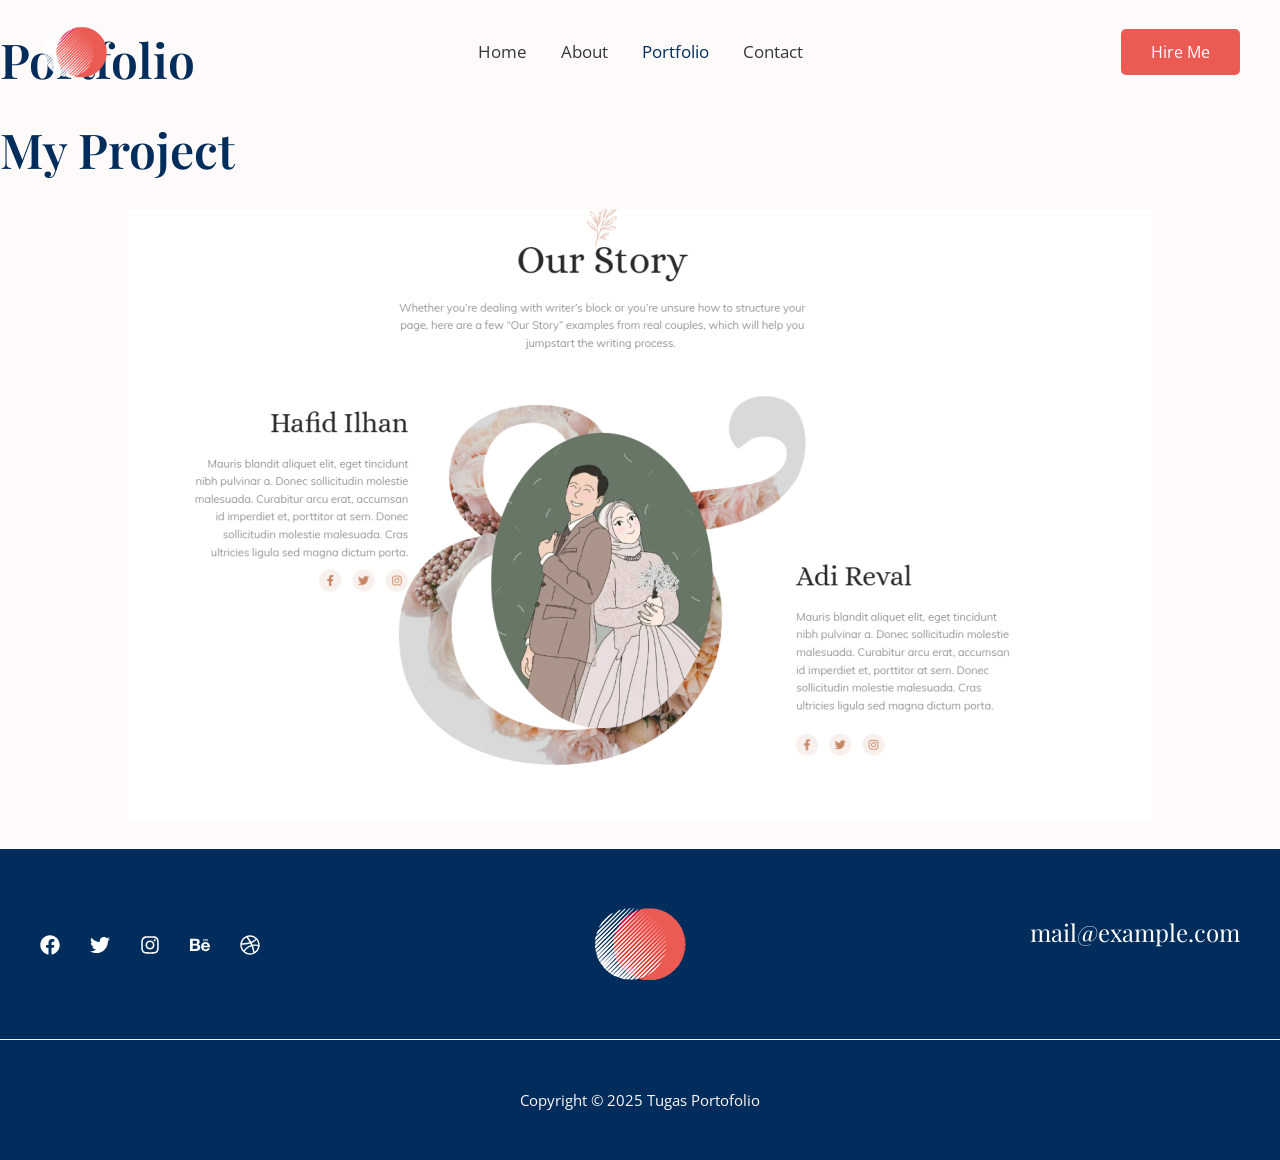
<file: portfolio/index.html>
<!DOCTYPE html>
<html lang="en-US">
<head>
<meta charset="UTF-8">
<meta name="viewport" content="width=device-width, initial-scale=1">
	<link rel="profile" href="https://gmpg.org/xfn/11"> 
	<title>Portfolio &#8211; Tugas Portofolio</title>
<meta name="robots" content="noindex, nofollow">
	<style>img:is([sizes="auto" i], [sizes^="auto," i]) { contain-intrinsic-size: 3000px 1500px }</style>
	<link rel="dns-prefetch" href="//fonts.googleapis.com">
<link rel="alternate" type="application/rss+xml" title="Tugas Portofolio &raquo; Feed" href="https://ridho525.github.io/portofolio.github.io/feed/">
<link rel="alternate" type="application/rss+xml" title="Tugas Portofolio &raquo; Comments Feed" href="https://ridho525.github.io/portofolio.github.io/comments/feed/">
<script>
window._wpemojiSettings = {"baseUrl":"https:\/\/s.w.org\/images\/core\/emoji\/15.0.3\/72x72\/","ext":".png","svgUrl":"https:\/\/s.w.org\/images\/core\/emoji\/15.0.3\/svg\/","svgExt":".svg","source":{"concatemoji":"https:\/\/ridho525.github.io\/portofolio.github.io\/wp-includes\/js\/wp-emoji-release.min.js?ver=6.7.2"}};
/*! This file is auto-generated */
!function(i,n){var o,s,e;function c(e){try{var t={supportTests:e,timestamp:(new Date).valueOf()};sessionStorage.setItem(o,JSON.stringify(t))}catch(e){}}function p(e,t,n){e.clearRect(0,0,e.canvas.width,e.canvas.height),e.fillText(t,0,0);var t=new Uint32Array(e.getImageData(0,0,e.canvas.width,e.canvas.height).data),r=(e.clearRect(0,0,e.canvas.width,e.canvas.height),e.fillText(n,0,0),new Uint32Array(e.getImageData(0,0,e.canvas.width,e.canvas.height).data));return t.every(function(e,t){return e===r[t]})}function u(e,t,n){switch(t){case"flag":return n(e,"🏳️‍⚧️","🏳️​⚧️")?!1:!n(e,"🇺🇳","🇺​🇳")&&!n(e,"🏴󠁧󠁢󠁥󠁮󠁧󠁿","🏴​󠁧​󠁢​󠁥​󠁮​󠁧​󠁿");case"emoji":return!n(e,"🐦‍⬛","🐦​⬛")}return!1}function f(e,t,n){var r="undefined"!=typeof WorkerGlobalScope&&self instanceof WorkerGlobalScope?new OffscreenCanvas(300,150):i.createElement("canvas"),a=r.getContext("2d",{willReadFrequently:!0}),o=(a.textBaseline="top",a.font="600 32px Arial",{});return e.forEach(function(e){o[e]=t(a,e,n)}),o}function t(e){var t=i.createElement("script");t.src=e,t.defer=!0,i.head.appendChild(t)}"undefined"!=typeof Promise&&(o="wpEmojiSettingsSupports",s=["flag","emoji"],n.supports={everything:!0,everythingExceptFlag:!0},e=new Promise(function(e){i.addEventListener("DOMContentLoaded",e,{once:!0})}),new Promise(function(t){var n=function(){try{var e=JSON.parse(sessionStorage.getItem(o));if("object"==typeof e&&"number"==typeof e.timestamp&&(new Date).valueOf()<e.timestamp+604800&&"object"==typeof e.supportTests)return e.supportTests}catch(e){}return null}();if(!n){if("undefined"!=typeof Worker&&"undefined"!=typeof OffscreenCanvas&&"undefined"!=typeof URL&&URL.createObjectURL&&"undefined"!=typeof Blob)try{var e="postMessage("+f.toString()+"("+[JSON.stringify(s),u.toString(),p.toString()].join(",")+"));",r=new Blob([e],{type:"text/javascript"}),a=new Worker(URL.createObjectURL(r),{name:"wpTestEmojiSupports"});return void(a.onmessage=function(e){c(n=e.data),a.terminate(),t(n)})}catch(e){}c(n=f(s,u,p))}t(n)}).then(function(e){for(var t in e)n.supports[t]=e[t],n.supports.everything=n.supports.everything&&n.supports[t],"flag"!==t&&(n.supports.everythingExceptFlag=n.supports.everythingExceptFlag&&n.supports[t]);n.supports.everythingExceptFlag=n.supports.everythingExceptFlag&&!n.supports.flag,n.DOMReady=!1,n.readyCallback=function(){n.DOMReady=!0}}).then(function(){return e}).then(function(){var e;n.supports.everything||(n.readyCallback(),(e=n.source||{}).concatemoji?t(e.concatemoji):e.wpemoji&&e.twemoji&&(t(e.twemoji),t(e.wpemoji)))}))}((window,document),window._wpemojiSettings);
</script>
<link rel="stylesheet" id="astra-theme-css-css" href="https://ridho525.github.io/portofolio.github.io/wp-content/themes/astra/assets/css/minified/main.min.css?ver=4.8.12" media="all">
<style id="astra-theme-css-inline-css">:root{--ast-post-nav-space:0;--ast-container-default-xlg-padding:6.67em;--ast-container-default-lg-padding:5.67em;--ast-container-default-slg-padding:4.34em;--ast-container-default-md-padding:3.34em;--ast-container-default-sm-padding:6.67em;--ast-container-default-xs-padding:2.4em;--ast-container-default-xxs-padding:1.4em;--ast-code-block-background:#EEEEEE;--ast-comment-inputs-background:#FAFAFA;--ast-normal-container-width:1200px;--ast-narrow-container-width:750px;--ast-blog-title-font-weight:normal;--ast-blog-meta-weight:inherit;--ast-global-color-primary:var(--ast-global-color-5);--ast-global-color-secondary:var(--ast-global-color-4);--ast-global-color-alternate-background:var(--ast-global-color-7);--ast-global-color-subtle-background:var(--ast-global-color-6);}html{font-size:106.25%;}a,.page-title{color:var(--ast-global-color-2);}a:hover,a:focus{color:var(--ast-global-color-1);}body,button,input,select,textarea,.ast-button,.ast-custom-button{font-family:'Open Sans',sans-serif;font-weight:400;font-size:17px;font-size:1rem;line-height:var(--ast-body-line-height,1.65em);}blockquote{color:var(--ast-global-color-3);}h1,.entry-content h1,h2,.entry-content h2,h3,.entry-content h3,h4,.entry-content h4,h5,.entry-content h5,h6,.entry-content h6,.site-title,.site-title a{font-family:'Playfair Display',serif;font-weight:600;}.site-title{font-size:35px;font-size:2.0588235294118rem;display:none;}header .custom-logo-link img{max-width:70px;width:70px;}.astra-logo-svg{width:70px;}.site-header .site-description{font-size:15px;font-size:0.88235294117647rem;display:none;}.entry-title{font-size:26px;font-size:1.5294117647059rem;}.archive .ast-article-post .ast-article-inner,.blog .ast-article-post .ast-article-inner,.archive .ast-article-post .ast-article-inner:hover,.blog .ast-article-post .ast-article-inner:hover{overflow:hidden;}h1,.entry-content h1{font-size:65px;font-size:3.8235294117647rem;font-weight:600;font-family:'Playfair Display',serif;line-height:1.4em;}h2,.entry-content h2{font-size:48px;font-size:2.8235294117647rem;font-weight:600;font-family:'Playfair Display',serif;line-height:1.3em;}h3,.entry-content h3{font-size:38px;font-size:2.2352941176471rem;font-weight:600;font-family:'Playfair Display',serif;line-height:1.3em;}h4,.entry-content h4{font-size:35px;font-size:2.0588235294118rem;line-height:1.2em;font-family:'Playfair Display',serif;}h5,.entry-content h5{font-size:30px;font-size:1.7647058823529rem;line-height:1.2em;font-family:'Playfair Display',serif;}h6,.entry-content h6{font-size:22px;font-size:1.2941176470588rem;line-height:1.25em;font-family:'Playfair Display',serif;}::selection{background-color:var(--ast-global-color-0);color:#000000;}body,h1,.entry-title a,.entry-content h1,h2,.entry-content h2,h3,.entry-content h3,h4,.entry-content h4,h5,.entry-content h5,h6,.entry-content h6{color:var(--ast-global-color-3);}.tagcloud a:hover,.tagcloud a:focus,.tagcloud a.current-item{color:#ffffff;border-color:var(--ast-global-color-2);background-color:var(--ast-global-color-2);}input:focus,input[type="text"]:focus,input[type="email"]:focus,input[type="url"]:focus,input[type="password"]:focus,input[type="reset"]:focus,input[type="search"]:focus,textarea:focus{border-color:var(--ast-global-color-2);}input[type="radio"]:checked,input[type=reset],input[type="checkbox"]:checked,input[type="checkbox"]:hover:checked,input[type="checkbox"]:focus:checked,input[type=range]::-webkit-slider-thumb{border-color:var(--ast-global-color-2);background-color:var(--ast-global-color-2);box-shadow:none;}.site-footer a:hover + .post-count,.site-footer a:focus + .post-count{background:var(--ast-global-color-2);border-color:var(--ast-global-color-2);}.single .nav-links .nav-previous,.single .nav-links .nav-next{color:var(--ast-global-color-2);}.entry-meta,.entry-meta *{line-height:1.45;color:var(--ast-global-color-2);}.entry-meta a:not(.ast-button):hover,.entry-meta a:not(.ast-button):hover *,.entry-meta a:not(.ast-button):focus,.entry-meta a:not(.ast-button):focus *,.page-links > .page-link,.page-links .page-link:hover,.post-navigation a:hover{color:var(--ast-global-color-1);}#cat option,.secondary .calendar_wrap thead a,.secondary .calendar_wrap thead a:visited{color:var(--ast-global-color-2);}.secondary .calendar_wrap #today,.ast-progress-val span{background:var(--ast-global-color-2);}.secondary a:hover + .post-count,.secondary a:focus + .post-count{background:var(--ast-global-color-2);border-color:var(--ast-global-color-2);}.calendar_wrap #today > a{color:#ffffff;}.page-links .page-link,.single .post-navigation a{color:var(--ast-global-color-2);}.ast-search-menu-icon .search-form button.search-submit{padding:0 4px;}.ast-search-menu-icon form.search-form{padding-right:0;}.ast-search-menu-icon.slide-search input.search-field{width:0;}.ast-header-search .ast-search-menu-icon.ast-dropdown-active .search-form,.ast-header-search .ast-search-menu-icon.ast-dropdown-active .search-field:focus{transition:all 0.2s;}.search-form input.search-field:focus{outline:none;}.wp-block-latest-posts > li > a{color:var(--ast-global-color-2);}.widget-title,.widget .wp-block-heading{font-size:24px;font-size:1.4117647058824rem;color:var(--ast-global-color-3);}.ast-search-menu-icon.slide-search a:focus-visible:focus-visible,.astra-search-icon:focus-visible,#close:focus-visible,a:focus-visible,.ast-menu-toggle:focus-visible,.site .skip-link:focus-visible,.wp-block-loginout input:focus-visible,.wp-block-search.wp-block-search__button-inside .wp-block-search__inside-wrapper,.ast-header-navigation-arrow:focus-visible,.woocommerce .wc-proceed-to-checkout > .checkout-button:focus-visible,.woocommerce .woocommerce-MyAccount-navigation ul li a:focus-visible,.ast-orders-table__row .ast-orders-table__cell:focus-visible,.woocommerce .woocommerce-order-details .order-again > .button:focus-visible,.woocommerce .woocommerce-message a.button.wc-forward:focus-visible,.woocommerce #minus_qty:focus-visible,.woocommerce #plus_qty:focus-visible,a#ast-apply-coupon:focus-visible,.woocommerce .woocommerce-info a:focus-visible,.woocommerce .astra-shop-summary-wrap a:focus-visible,.woocommerce a.wc-forward:focus-visible,#ast-apply-coupon:focus-visible,.woocommerce-js .woocommerce-mini-cart-item a.remove:focus-visible,#close:focus-visible,.button.search-submit:focus-visible,#search_submit:focus,.normal-search:focus-visible,.ast-header-account-wrap:focus-visible,.woocommerce .ast-on-card-button.ast-quick-view-trigger:focus{outline-style:dotted;outline-color:inherit;outline-width:thin;}input:focus,input[type="text"]:focus,input[type="email"]:focus,input[type="url"]:focus,input[type="password"]:focus,input[type="reset"]:focus,input[type="search"]:focus,input[type="number"]:focus,textarea:focus,.wp-block-search__input:focus,[data-section="section-header-mobile-trigger"] .ast-button-wrap .ast-mobile-menu-trigger-minimal:focus,.ast-mobile-popup-drawer.active .menu-toggle-close:focus,.woocommerce-ordering select.orderby:focus,#ast-scroll-top:focus,#coupon_code:focus,.woocommerce-page #comment:focus,.woocommerce #reviews #respond input#submit:focus,.woocommerce a.add_to_cart_button:focus,.woocommerce .button.single_add_to_cart_button:focus,.woocommerce .woocommerce-cart-form button:focus,.woocommerce .woocommerce-cart-form__cart-item .quantity .qty:focus,.woocommerce .woocommerce-billing-fields .woocommerce-billing-fields__field-wrapper .woocommerce-input-wrapper > .input-text:focus,.woocommerce #order_comments:focus,.woocommerce #place_order:focus,.woocommerce .woocommerce-address-fields .woocommerce-address-fields__field-wrapper .woocommerce-input-wrapper > .input-text:focus,.woocommerce .woocommerce-MyAccount-content form button:focus,.woocommerce .woocommerce-MyAccount-content .woocommerce-EditAccountForm .woocommerce-form-row .woocommerce-Input.input-text:focus,.woocommerce .ast-woocommerce-container .woocommerce-pagination ul.page-numbers li a:focus,body #content .woocommerce form .form-row .select2-container--default .select2-selection--single:focus,#ast-coupon-code:focus,.woocommerce.woocommerce-js .quantity input[type=number]:focus,.woocommerce-js .woocommerce-mini-cart-item .quantity input[type=number]:focus,.woocommerce p#ast-coupon-trigger:focus{border-style:dotted;border-color:inherit;border-width:thin;}input{outline:none;}.ast-logo-title-inline .site-logo-img{padding-right:1em;}.site-logo-img img{ transition:all 0.2s linear;}body .ast-oembed-container *{position:absolute;top:0;width:100%;height:100%;left:0;}body .wp-block-embed-pocket-casts .ast-oembed-container *{position:unset;}.ast-single-post-featured-section + article {margin-top: 2em;}.site-content .ast-single-post-featured-section img {width: 100%;overflow: hidden;object-fit: cover;}.site > .ast-single-related-posts-container {margin-top: 0;}@media (min-width: 922px) {.ast-desktop .ast-container--narrow {max-width: var(--ast-narrow-container-width);margin: 0 auto;}}.ast-page-builder-template .hentry {margin: 0;}.ast-page-builder-template .site-content > .ast-container {max-width: 100%;padding: 0;}.ast-page-builder-template .site .site-content #primary {padding: 0;margin: 0;}.ast-page-builder-template .no-results {text-align: center;margin: 4em auto;}.ast-page-builder-template .ast-pagination {padding: 2em;}.ast-page-builder-template .entry-header.ast-no-title.ast-no-thumbnail {margin-top: 0;}.ast-page-builder-template .entry-header.ast-header-without-markup {margin-top: 0;margin-bottom: 0;}.ast-page-builder-template .entry-header.ast-no-title.ast-no-meta {margin-bottom: 0;}.ast-page-builder-template.single .post-navigation {padding-bottom: 2em;}.ast-page-builder-template.single-post .site-content > .ast-container {max-width: 100%;}.ast-page-builder-template .entry-header {margin-top: 4em;margin-left: auto;margin-right: auto;padding-left: 20px;padding-right: 20px;}.single.ast-page-builder-template .entry-header {padding-left: 20px;padding-right: 20px;}.ast-page-builder-template .ast-archive-description {margin: 4em auto 0;padding-left: 20px;padding-right: 20px;}.ast-page-builder-template.ast-no-sidebar .entry-content .alignwide {margin-left: 0;margin-right: 0;}@media (max-width:921.9px){#ast-desktop-header{display:none;}}@media (min-width:922px){#ast-mobile-header{display:none;}}.wp-block-buttons.aligncenter{justify-content:center;}@media (max-width:921px){.ast-theme-transparent-header #primary,.ast-theme-transparent-header #secondary{padding:0;}}@media (max-width:921px){.ast-plain-container.ast-no-sidebar #primary{padding:0;}}.ast-plain-container.ast-no-sidebar #primary{margin-top:0;margin-bottom:0;}.wp-block-buttons .wp-block-button.is-style-outline .wp-block-button__link.wp-element-button,.ast-outline-button,.wp-block-uagb-buttons-child .uagb-buttons-repeater.ast-outline-button{border-color:var(--ast-global-color-0);border-top-width:2px;border-right-width:2px;border-bottom-width:2px;border-left-width:2px;font-family:inherit;font-weight:inherit;font-size:16px;font-size:0.94117647058824rem;line-height:1em;border-top-left-radius:5px;border-top-right-radius:5px;border-bottom-right-radius:5px;border-bottom-left-radius:5px;}.wp-block-button.is-style-outline .wp-block-button__link:hover,.wp-block-buttons .wp-block-button.is-style-outline .wp-block-button__link:focus,.wp-block-buttons .wp-block-button.is-style-outline > .wp-block-button__link:not(.has-text-color):hover,.wp-block-buttons .wp-block-button.wp-block-button__link.is-style-outline:not(.has-text-color):hover,.ast-outline-button:hover,.ast-outline-button:focus,.wp-block-uagb-buttons-child .uagb-buttons-repeater.ast-outline-button:hover,.wp-block-uagb-buttons-child .uagb-buttons-repeater.ast-outline-button:focus{background-color:var(--ast-global-color-1);}.wp-block-button .wp-block-button__link.wp-element-button.is-style-outline:not(.has-background),.wp-block-button.is-style-outline>.wp-block-button__link.wp-element-button:not(.has-background),.ast-outline-button{background-color:var(--ast-global-color-0);}.entry-content[data-ast-blocks-layout] > figure{margin-bottom:1em;}@media (max-width:921px){.ast-separate-container #primary,.ast-separate-container #secondary{padding:1.5em 0;}#primary,#secondary{padding:1.5em 0;margin:0;}.ast-left-sidebar #content > .ast-container{display:flex;flex-direction:column-reverse;width:100%;}.ast-separate-container .ast-article-post,.ast-separate-container .ast-article-single{padding:1.5em 2.14em;}.ast-author-box img.avatar{margin:20px 0 0 0;}}@media (min-width:922px){.ast-separate-container.ast-right-sidebar #primary,.ast-separate-container.ast-left-sidebar #primary{border:0;}.search-no-results.ast-separate-container #primary{margin-bottom:4em;}}.elementor-button-wrapper .elementor-button{border-style:solid;text-decoration:none;border-top-width:0px;border-right-width:0px;border-left-width:0px;border-bottom-width:0px;}body .elementor-button.elementor-size-sm,body .elementor-button.elementor-size-xs,body .elementor-button.elementor-size-md,body .elementor-button.elementor-size-lg,body .elementor-button.elementor-size-xl,body .elementor-button{border-top-left-radius:5px;border-top-right-radius:5px;border-bottom-right-radius:5px;border-bottom-left-radius:5px;padding-top:15px;padding-right:30px;padding-bottom:15px;padding-left:30px;}.elementor-button-wrapper .elementor-button{border-color:var(--ast-global-color-0);background-color:var(--ast-global-color-0);}.elementor-button-wrapper .elementor-button:hover,.elementor-button-wrapper .elementor-button:focus{color:var(--ast-global-color-5);background-color:var(--ast-global-color-1);border-color:var(--ast-global-color-1);}.wp-block-button .wp-block-button__link ,.elementor-button-wrapper .elementor-button,.elementor-button-wrapper .elementor-button:visited{color:var(--ast-global-color-5);}.elementor-button-wrapper .elementor-button{font-size:16px;font-size:0.94117647058824rem;line-height:1em;}body .elementor-button.elementor-size-sm,body .elementor-button.elementor-size-xs,body .elementor-button.elementor-size-md,body .elementor-button.elementor-size-lg,body .elementor-button.elementor-size-xl,body .elementor-button{font-size:16px;font-size:0.94117647058824rem;}.wp-block-button .wp-block-button__link:hover,.wp-block-button .wp-block-button__link:focus{color:var(--ast-global-color-5);background-color:var(--ast-global-color-1);border-color:var(--ast-global-color-1);}.elementor-widget-heading h1.elementor-heading-title{line-height:1.4em;}.elementor-widget-heading h2.elementor-heading-title{line-height:1.3em;}.elementor-widget-heading h3.elementor-heading-title{line-height:1.3em;}.elementor-widget-heading h4.elementor-heading-title{line-height:1.2em;}.elementor-widget-heading h5.elementor-heading-title{line-height:1.2em;}.elementor-widget-heading h6.elementor-heading-title{line-height:1.25em;}.wp-block-button .wp-block-button__link,.wp-block-search .wp-block-search__button,body .wp-block-file .wp-block-file__button{border-style:solid;border-top-width:0px;border-right-width:0px;border-left-width:0px;border-bottom-width:0px;border-color:var(--ast-global-color-0);background-color:var(--ast-global-color-0);color:var(--ast-global-color-5);font-family:inherit;font-weight:inherit;line-height:1em;font-size:16px;font-size:0.94117647058824rem;border-top-left-radius:5px;border-top-right-radius:5px;border-bottom-right-radius:5px;border-bottom-left-radius:5px;padding-top:15px;padding-right:30px;padding-bottom:15px;padding-left:30px;}.menu-toggle,button,.ast-button,.ast-custom-button,.button,input#submit,input[type="button"],input[type="submit"],input[type="reset"],form[CLASS*="wp-block-search__"].wp-block-search .wp-block-search__inside-wrapper .wp-block-search__button,body .wp-block-file .wp-block-file__button,.woocommerce-js a.button,.woocommerce button.button,.woocommerce .woocommerce-message a.button,.woocommerce #respond input#submit.alt,.woocommerce input.button.alt,.woocommerce input.button,.woocommerce input.button:disabled,.woocommerce input.button:disabled[disabled],.woocommerce input.button:disabled:hover,.woocommerce input.button:disabled[disabled]:hover,.woocommerce #respond input#submit,.woocommerce button.button.alt.disabled,.wc-block-grid__products .wc-block-grid__product .wp-block-button__link,.wc-block-grid__product-onsale,[CLASS*="wc-block"] button,.woocommerce-js .astra-cart-drawer .astra-cart-drawer-content .woocommerce-mini-cart__buttons .button:not(.checkout):not(.ast-continue-shopping),.woocommerce-js .astra-cart-drawer .astra-cart-drawer-content .woocommerce-mini-cart__buttons a.checkout,.woocommerce button.button.alt.disabled.wc-variation-selection-needed,[CLASS*="wc-block"] .wc-block-components-button{border-style:solid;border-top-width:0px;border-right-width:0px;border-left-width:0px;border-bottom-width:0px;color:var(--ast-global-color-5);border-color:var(--ast-global-color-0);background-color:var(--ast-global-color-0);padding-top:15px;padding-right:30px;padding-bottom:15px;padding-left:30px;font-family:inherit;font-weight:inherit;font-size:16px;font-size:0.94117647058824rem;line-height:1em;border-top-left-radius:5px;border-top-right-radius:5px;border-bottom-right-radius:5px;border-bottom-left-radius:5px;}button:focus,.menu-toggle:hover,button:hover,.ast-button:hover,.ast-custom-button:hover .button:hover,.ast-custom-button:hover ,input[type=reset]:hover,input[type=reset]:focus,input#submit:hover,input#submit:focus,input[type="button"]:hover,input[type="button"]:focus,input[type="submit"]:hover,input[type="submit"]:focus,form[CLASS*="wp-block-search__"].wp-block-search .wp-block-search__inside-wrapper .wp-block-search__button:hover,form[CLASS*="wp-block-search__"].wp-block-search .wp-block-search__inside-wrapper .wp-block-search__button:focus,body .wp-block-file .wp-block-file__button:hover,body .wp-block-file .wp-block-file__button:focus,.woocommerce-js a.button:hover,.woocommerce button.button:hover,.woocommerce .woocommerce-message a.button:hover,.woocommerce #respond input#submit:hover,.woocommerce #respond input#submit.alt:hover,.woocommerce input.button.alt:hover,.woocommerce input.button:hover,.woocommerce button.button.alt.disabled:hover,.wc-block-grid__products .wc-block-grid__product .wp-block-button__link:hover,[CLASS*="wc-block"] button:hover,.woocommerce-js .astra-cart-drawer .astra-cart-drawer-content .woocommerce-mini-cart__buttons .button:not(.checkout):not(.ast-continue-shopping):hover,.woocommerce-js .astra-cart-drawer .astra-cart-drawer-content .woocommerce-mini-cart__buttons a.checkout:hover,.woocommerce button.button.alt.disabled.wc-variation-selection-needed:hover,[CLASS*="wc-block"] .wc-block-components-button:hover,[CLASS*="wc-block"] .wc-block-components-button:focus{color:var(--ast-global-color-5);background-color:var(--ast-global-color-1);border-color:var(--ast-global-color-1);}@media (max-width:921px){.ast-mobile-header-stack .main-header-bar .ast-search-menu-icon{display:inline-block;}.ast-header-break-point.ast-header-custom-item-outside .ast-mobile-header-stack .main-header-bar .ast-search-icon{margin:0;}.ast-comment-avatar-wrap img{max-width:2.5em;}.ast-comment-meta{padding:0 1.8888em 1.3333em;}.ast-separate-container .ast-comment-list li.depth-1{padding:1.5em 2.14em;}.ast-separate-container .comment-respond{padding:2em 2.14em;}}@media (min-width:544px){.ast-container{max-width:100%;}}@media (max-width:544px){.ast-separate-container .ast-article-post,.ast-separate-container .ast-article-single,.ast-separate-container .comments-title,.ast-separate-container .ast-archive-description{padding:1.5em 1em;}.ast-separate-container #content .ast-container{padding-left:0.54em;padding-right:0.54em;}.ast-separate-container .ast-comment-list .bypostauthor{padding:.5em;}.ast-search-menu-icon.ast-dropdown-active .search-field{width:170px;}} #ast-mobile-header .ast-site-header-cart-li a{pointer-events:none;}body,.ast-separate-container{background-color:var(--ast-global-color-4);background-image:none;}@media (max-width:921px){.site-title{display:none;}.site-header .site-description{display:none;}h1,.entry-content h1{font-size:30px;}h2,.entry-content h2{font-size:25px;}h3,.entry-content h3{font-size:20px;}.astra-logo-svg{width:120px;}header .custom-logo-link img,.ast-header-break-point .site-logo-img .custom-mobile-logo-link img{max-width:120px;width:120px;}}@media (max-width:544px){.site-title{display:none;}.site-header .site-description{display:none;}h1,.entry-content h1{font-size:30px;}h2,.entry-content h2{font-size:25px;}h3,.entry-content h3{font-size:20px;}header .custom-logo-link img,.ast-header-break-point .site-branding img,.ast-header-break-point .custom-logo-link img{max-width:100px;width:100px;}.astra-logo-svg{width:100px;}.ast-header-break-point .site-logo-img .custom-mobile-logo-link img{max-width:100px;}}@media (max-width:921px){html{font-size:96.9%;}}@media (max-width:544px){html{font-size:96.9%;}}@media (min-width:922px){.ast-container{max-width:1240px;}}@media (min-width:922px){.site-content .ast-container{display:flex;}}@media (max-width:921px){.site-content .ast-container{flex-direction:column;}}@media (min-width:922px){.main-header-menu .sub-menu .menu-item.ast-left-align-sub-menu:hover > .sub-menu,.main-header-menu .sub-menu .menu-item.ast-left-align-sub-menu.focus > .sub-menu{margin-left:-0px;}}.ast-theme-transparent-header [data-section="section-header-mobile-trigger"] .ast-button-wrap .ast-mobile-menu-trigger-minimal{background:transparent;}.site .comments-area{padding-bottom:3em;}.wp-block-file {display: flex;align-items: center;flex-wrap: wrap;justify-content: space-between;}.wp-block-pullquote {border: none;}.wp-block-pullquote blockquote::before {content: "\201D";font-family: "Helvetica",sans-serif;display: flex;transform: rotate( 180deg );font-size: 6rem;font-style: normal;line-height: 1;font-weight: bold;align-items: center;justify-content: center;}.has-text-align-right > blockquote::before {justify-content: flex-start;}.has-text-align-left > blockquote::before {justify-content: flex-end;}figure.wp-block-pullquote.is-style-solid-color blockquote {max-width: 100%;text-align: inherit;}:root {--wp--custom--ast-default-block-top-padding: 3em;--wp--custom--ast-default-block-right-padding: 3em;--wp--custom--ast-default-block-bottom-padding: 3em;--wp--custom--ast-default-block-left-padding: 3em;--wp--custom--ast-container-width: 1200px;--wp--custom--ast-content-width-size: 1200px;--wp--custom--ast-wide-width-size: calc(1200px + var(--wp--custom--ast-default-block-left-padding) + var(--wp--custom--ast-default-block-right-padding));}.ast-narrow-container {--wp--custom--ast-content-width-size: 750px;--wp--custom--ast-wide-width-size: 750px;}@media(max-width: 921px) {:root {--wp--custom--ast-default-block-top-padding: 3em;--wp--custom--ast-default-block-right-padding: 2em;--wp--custom--ast-default-block-bottom-padding: 3em;--wp--custom--ast-default-block-left-padding: 2em;}}@media(max-width: 544px) {:root {--wp--custom--ast-default-block-top-padding: 3em;--wp--custom--ast-default-block-right-padding: 1.5em;--wp--custom--ast-default-block-bottom-padding: 3em;--wp--custom--ast-default-block-left-padding: 1.5em;}}.entry-content > .wp-block-group,.entry-content > .wp-block-cover,.entry-content > .wp-block-columns {padding-top: var(--wp--custom--ast-default-block-top-padding);padding-right: var(--wp--custom--ast-default-block-right-padding);padding-bottom: var(--wp--custom--ast-default-block-bottom-padding);padding-left: var(--wp--custom--ast-default-block-left-padding);}.ast-plain-container.ast-no-sidebar .entry-content > .alignfull,.ast-page-builder-template .ast-no-sidebar .entry-content > .alignfull {margin-left: calc( -50vw + 50%);margin-right: calc( -50vw + 50%);max-width: 100vw;width: 100vw;}.ast-plain-container.ast-no-sidebar .entry-content .alignfull .alignfull,.ast-page-builder-template.ast-no-sidebar .entry-content .alignfull .alignfull,.ast-plain-container.ast-no-sidebar .entry-content .alignfull .alignwide,.ast-page-builder-template.ast-no-sidebar .entry-content .alignfull .alignwide,.ast-plain-container.ast-no-sidebar .entry-content .alignwide .alignfull,.ast-page-builder-template.ast-no-sidebar .entry-content .alignwide .alignfull,.ast-plain-container.ast-no-sidebar .entry-content .alignwide .alignwide,.ast-page-builder-template.ast-no-sidebar .entry-content .alignwide .alignwide,.ast-plain-container.ast-no-sidebar .entry-content .wp-block-column .alignfull,.ast-page-builder-template.ast-no-sidebar .entry-content .wp-block-column .alignfull,.ast-plain-container.ast-no-sidebar .entry-content .wp-block-column .alignwide,.ast-page-builder-template.ast-no-sidebar .entry-content .wp-block-column .alignwide {margin-left: auto;margin-right: auto;width: 100%;}[data-ast-blocks-layout] .wp-block-separator:not(.is-style-dots) {height: 0;}[data-ast-blocks-layout] .wp-block-separator {margin: 20px auto;}[data-ast-blocks-layout] .wp-block-separator:not(.is-style-wide):not(.is-style-dots) {max-width: 100px;}[data-ast-blocks-layout] .wp-block-separator.has-background {padding: 0;}.entry-content[data-ast-blocks-layout] > * {max-width: var(--wp--custom--ast-content-width-size);margin-left: auto;margin-right: auto;}.entry-content[data-ast-blocks-layout] > .alignwide {max-width: var(--wp--custom--ast-wide-width-size);}.entry-content[data-ast-blocks-layout] .alignfull {max-width: none;}.entry-content .wp-block-columns {margin-bottom: 0;}blockquote {margin: 1.5em;border-color: rgba(0,0,0,0.05);}.wp-block-quote:not(.has-text-align-right):not(.has-text-align-center) {border-left: 5px solid rgba(0,0,0,0.05);}.has-text-align-right > blockquote,blockquote.has-text-align-right {border-right: 5px solid rgba(0,0,0,0.05);}.has-text-align-left > blockquote,blockquote.has-text-align-left {border-left: 5px solid rgba(0,0,0,0.05);}.wp-block-site-tagline,.wp-block-latest-posts .read-more {margin-top: 15px;}.wp-block-loginout p label {display: block;}.wp-block-loginout p:not(.login-remember):not(.login-submit) input {width: 100%;}.wp-block-loginout input:focus {border-color: transparent;}.wp-block-loginout input:focus {outline: thin dotted;}.entry-content .wp-block-media-text .wp-block-media-text__content {padding: 0 0 0 8%;}.entry-content .wp-block-media-text.has-media-on-the-right .wp-block-media-text__content {padding: 0 8% 0 0;}.entry-content .wp-block-media-text.has-background .wp-block-media-text__content {padding: 8%;}.entry-content .wp-block-cover:not([class*="background-color"]):not(.has-text-color.has-link-color) .wp-block-cover__inner-container,.entry-content .wp-block-cover:not([class*="background-color"]) .wp-block-cover-image-text,.entry-content .wp-block-cover:not([class*="background-color"]) .wp-block-cover-text,.entry-content .wp-block-cover-image:not([class*="background-color"]) .wp-block-cover__inner-container,.entry-content .wp-block-cover-image:not([class*="background-color"]) .wp-block-cover-image-text,.entry-content .wp-block-cover-image:not([class*="background-color"]) .wp-block-cover-text {color: var(--ast-global-color-primary,var(--ast-global-color-5));}.wp-block-loginout .login-remember input {width: 1.1rem;height: 1.1rem;margin: 0 5px 4px 0;vertical-align: middle;}.wp-block-latest-posts > li > *:first-child,.wp-block-latest-posts:not(.is-grid) > li:first-child {margin-top: 0;}.entry-content > .wp-block-buttons,.entry-content > .wp-block-uagb-buttons {margin-bottom: 1.5em;}.wp-block-search__inside-wrapper .wp-block-search__input {padding: 0 10px;color: var(--ast-global-color-3);background: var(--ast-global-color-primary,var(--ast-global-color-5));border-color: var(--ast-border-color);}.wp-block-latest-posts .read-more {margin-bottom: 1.5em;}.wp-block-search__no-button .wp-block-search__inside-wrapper .wp-block-search__input {padding-top: 5px;padding-bottom: 5px;}.wp-block-latest-posts .wp-block-latest-posts__post-date,.wp-block-latest-posts .wp-block-latest-posts__post-author {font-size: 1rem;}.wp-block-latest-posts > li > *,.wp-block-latest-posts:not(.is-grid) > li {margin-top: 12px;margin-bottom: 12px;}.ast-page-builder-template .entry-content[data-ast-blocks-layout] > *,.ast-page-builder-template .entry-content[data-ast-blocks-layout] > .alignfull:not(.wp-block-group):not(.uagb-is-root-container) > * {max-width: none;}.ast-page-builder-template .entry-content[data-ast-blocks-layout] > .alignwide:not(.uagb-is-root-container) > * {max-width: var(--wp--custom--ast-wide-width-size);}.ast-page-builder-template .entry-content[data-ast-blocks-layout] > .inherit-container-width > *,.ast-page-builder-template .entry-content[data-ast-blocks-layout] > *:not(.wp-block-group):not(.uagb-is-root-container) > *,.entry-content[data-ast-blocks-layout] > .wp-block-cover .wp-block-cover__inner-container {max-width: var(--wp--custom--ast-content-width-size) ;margin-left: auto;margin-right: auto;}.entry-content[data-ast-blocks-layout] .wp-block-cover:not(.alignleft):not(.alignright) {width: auto;}@media(max-width: 1200px) {.ast-separate-container .entry-content > .alignfull,.ast-separate-container .entry-content[data-ast-blocks-layout] > .alignwide,.ast-plain-container .entry-content[data-ast-blocks-layout] > .alignwide,.ast-plain-container .entry-content .alignfull {margin-left: calc(-1 * min(var(--ast-container-default-xlg-padding),20px)) ;margin-right: calc(-1 * min(var(--ast-container-default-xlg-padding),20px));}}@media(min-width: 1201px) {.ast-separate-container .entry-content > .alignfull {margin-left: calc(-1 * var(--ast-container-default-xlg-padding) );margin-right: calc(-1 * var(--ast-container-default-xlg-padding) );}.ast-separate-container .entry-content[data-ast-blocks-layout] > .alignwide,.ast-plain-container .entry-content[data-ast-blocks-layout] > .alignwide {margin-left: calc(-1 * var(--wp--custom--ast-default-block-left-padding) );margin-right: calc(-1 * var(--wp--custom--ast-default-block-right-padding) );}}@media(min-width: 921px) {.ast-separate-container .entry-content .wp-block-group.alignwide:not(.inherit-container-width) > :where(:not(.alignleft):not(.alignright)),.ast-plain-container .entry-content .wp-block-group.alignwide:not(.inherit-container-width) > :where(:not(.alignleft):not(.alignright)) {max-width: calc( var(--wp--custom--ast-content-width-size) + 80px );}.ast-plain-container.ast-right-sidebar .entry-content[data-ast-blocks-layout] .alignfull,.ast-plain-container.ast-left-sidebar .entry-content[data-ast-blocks-layout] .alignfull {margin-left: -60px;margin-right: -60px;}}@media(min-width: 544px) {.entry-content > .alignleft {margin-right: 20px;}.entry-content > .alignright {margin-left: 20px;}}@media (max-width:544px){.wp-block-columns .wp-block-column:not(:last-child){margin-bottom:20px;}.wp-block-latest-posts{margin:0;}}@media( max-width: 600px ) {.entry-content .wp-block-media-text .wp-block-media-text__content,.entry-content .wp-block-media-text.has-media-on-the-right .wp-block-media-text__content {padding: 8% 0 0;}.entry-content .wp-block-media-text.has-background .wp-block-media-text__content {padding: 8%;}}.ast-page-builder-template .entry-header {padding-left: 0;}.ast-narrow-container .site-content .wp-block-uagb-image--align-full .wp-block-uagb-image__figure {max-width: 100%;margin-left: auto;margin-right: auto;}:root .has-ast-global-color-0-color{color:var(--ast-global-color-0);}:root .has-ast-global-color-0-background-color{background-color:var(--ast-global-color-0);}:root .wp-block-button .has-ast-global-color-0-color{color:var(--ast-global-color-0);}:root .wp-block-button .has-ast-global-color-0-background-color{background-color:var(--ast-global-color-0);}:root .has-ast-global-color-1-color{color:var(--ast-global-color-1);}:root .has-ast-global-color-1-background-color{background-color:var(--ast-global-color-1);}:root .wp-block-button .has-ast-global-color-1-color{color:var(--ast-global-color-1);}:root .wp-block-button .has-ast-global-color-1-background-color{background-color:var(--ast-global-color-1);}:root .has-ast-global-color-2-color{color:var(--ast-global-color-2);}:root .has-ast-global-color-2-background-color{background-color:var(--ast-global-color-2);}:root .wp-block-button .has-ast-global-color-2-color{color:var(--ast-global-color-2);}:root .wp-block-button .has-ast-global-color-2-background-color{background-color:var(--ast-global-color-2);}:root .has-ast-global-color-3-color{color:var(--ast-global-color-3);}:root .has-ast-global-color-3-background-color{background-color:var(--ast-global-color-3);}:root .wp-block-button .has-ast-global-color-3-color{color:var(--ast-global-color-3);}:root .wp-block-button .has-ast-global-color-3-background-color{background-color:var(--ast-global-color-3);}:root .has-ast-global-color-4-color{color:var(--ast-global-color-4);}:root .has-ast-global-color-4-background-color{background-color:var(--ast-global-color-4);}:root .wp-block-button .has-ast-global-color-4-color{color:var(--ast-global-color-4);}:root .wp-block-button .has-ast-global-color-4-background-color{background-color:var(--ast-global-color-4);}:root .has-ast-global-color-5-color{color:var(--ast-global-color-5);}:root .has-ast-global-color-5-background-color{background-color:var(--ast-global-color-5);}:root .wp-block-button .has-ast-global-color-5-color{color:var(--ast-global-color-5);}:root .wp-block-button .has-ast-global-color-5-background-color{background-color:var(--ast-global-color-5);}:root .has-ast-global-color-6-color{color:var(--ast-global-color-6);}:root .has-ast-global-color-6-background-color{background-color:var(--ast-global-color-6);}:root .wp-block-button .has-ast-global-color-6-color{color:var(--ast-global-color-6);}:root .wp-block-button .has-ast-global-color-6-background-color{background-color:var(--ast-global-color-6);}:root .has-ast-global-color-7-color{color:var(--ast-global-color-7);}:root .has-ast-global-color-7-background-color{background-color:var(--ast-global-color-7);}:root .wp-block-button .has-ast-global-color-7-color{color:var(--ast-global-color-7);}:root .wp-block-button .has-ast-global-color-7-background-color{background-color:var(--ast-global-color-7);}:root .has-ast-global-color-8-color{color:var(--ast-global-color-8);}:root .has-ast-global-color-8-background-color{background-color:var(--ast-global-color-8);}:root .wp-block-button .has-ast-global-color-8-color{color:var(--ast-global-color-8);}:root .wp-block-button .has-ast-global-color-8-background-color{background-color:var(--ast-global-color-8);}:root{--ast-global-color-0:#ec5b53;--ast-global-color-1:#cf332b;--ast-global-color-2:#002d5b;--ast-global-color-3:#35373a;--ast-global-color-4:#fefafa;--ast-global-color-5:#ffffff;--ast-global-color-6:#F2F5F7;--ast-global-color-7:#35373a;--ast-global-color-8:#000000;}:root {--ast-border-color : #dddddd;}.ast-single-entry-banner {-js-display: flex;display: flex;flex-direction: column;justify-content: center;text-align: center;position: relative;background: #eeeeee;}.ast-single-entry-banner[data-banner-layout="layout-1"] {max-width: 1200px;background: inherit;padding: 20px 0;}.ast-single-entry-banner[data-banner-width-type="custom"] {margin: 0 auto;width: 100%;}.ast-single-entry-banner + .site-content .entry-header {margin-bottom: 0;}.site .ast-author-avatar {--ast-author-avatar-size: ;}a.ast-underline-text {text-decoration: underline;}.ast-container > .ast-terms-link {position: relative;display: block;}a.ast-button.ast-badge-tax {padding: 4px 8px;border-radius: 3px;font-size: inherit;}header.entry-header > *:not(:last-child){margin-bottom:10px;}.ast-archive-entry-banner {-js-display: flex;display: flex;flex-direction: column;justify-content: center;text-align: center;position: relative;background: #eeeeee;}.ast-archive-entry-banner[data-banner-width-type="custom"] {margin: 0 auto;width: 100%;}.ast-archive-entry-banner[data-banner-layout="layout-1"] {background: inherit;padding: 20px 0;text-align: left;}body.archive .ast-archive-description{max-width:1200px;width:100%;text-align:left;padding-top:3em;padding-right:3em;padding-bottom:3em;padding-left:3em;}body.archive .ast-archive-description .ast-archive-title,body.archive .ast-archive-description .ast-archive-title *{font-size:40px;font-size:2.3529411764706rem;}body.archive .ast-archive-description > *:not(:last-child){margin-bottom:10px;}@media (max-width:921px){body.archive .ast-archive-description{text-align:left;}}@media (max-width:544px){body.archive .ast-archive-description{text-align:left;}}.ast-theme-transparent-header #masthead .site-logo-img .transparent-custom-logo .astra-logo-svg{width:70px;}.ast-theme-transparent-header #masthead .site-logo-img .transparent-custom-logo img{ max-width:70px; width:70px;}@media (max-width:921px){.ast-theme-transparent-header #masthead .site-logo-img .transparent-custom-logo .astra-logo-svg{width:70px;}.ast-theme-transparent-header #masthead .site-logo-img .transparent-custom-logo img{ max-width:70px; width:70px;}}@media (max-width:543px){.ast-theme-transparent-header #masthead .site-logo-img .transparent-custom-logo .astra-logo-svg{width:60px;}.ast-theme-transparent-header #masthead .site-logo-img .transparent-custom-logo img{ max-width:60px; width:60px;}}@media (min-width:921px){.ast-theme-transparent-header #masthead{position:absolute;left:0;right:0;}.ast-theme-transparent-header .main-header-bar,.ast-theme-transparent-header.ast-header-break-point .main-header-bar{background:none;}body.elementor-editor-active.ast-theme-transparent-header #masthead,.fl-builder-edit .ast-theme-transparent-header #masthead,body.vc_editor.ast-theme-transparent-header #masthead,body.brz-ed.ast-theme-transparent-header #masthead{z-index:0;}.ast-header-break-point.ast-replace-site-logo-transparent.ast-theme-transparent-header .custom-mobile-logo-link{display:none;}.ast-header-break-point.ast-replace-site-logo-transparent.ast-theme-transparent-header .transparent-custom-logo{display:inline-block;}.ast-theme-transparent-header .ast-above-header,.ast-theme-transparent-header .ast-above-header.ast-above-header-bar{background-image:none;background-color:transparent;}.ast-theme-transparent-header .ast-below-header,.ast-theme-transparent-header .ast-below-header.ast-below-header-bar{background-image:none;background-color:transparent;}}.ast-theme-transparent-header .ast-builder-menu .main-header-menu,.ast-theme-transparent-header .ast-builder-menu .main-header-menu .menu-link,.ast-theme-transparent-header [CLASS*="ast-builder-menu-"] .main-header-menu .menu-item > .menu-link,.ast-theme-transparent-header .ast-masthead-custom-menu-items,.ast-theme-transparent-header .ast-masthead-custom-menu-items a,.ast-theme-transparent-header .ast-builder-menu .main-header-menu .menu-item > .ast-menu-toggle,.ast-theme-transparent-header .ast-builder-menu .main-header-menu .menu-item > .ast-menu-toggle,.ast-theme-transparent-header .ast-above-header-navigation a,.ast-header-break-point.ast-theme-transparent-header .ast-above-header-navigation a,.ast-header-break-point.ast-theme-transparent-header .ast-above-header-navigation > ul.ast-above-header-menu > .menu-item-has-children:not(.current-menu-item) > .ast-menu-toggle,.ast-theme-transparent-header .ast-below-header-menu,.ast-theme-transparent-header .ast-below-header-menu a,.ast-header-break-point.ast-theme-transparent-header .ast-below-header-menu a,.ast-header-break-point.ast-theme-transparent-header .ast-below-header-menu,.ast-theme-transparent-header .main-header-menu .menu-link{color:var(--ast-global-color-3);}.ast-theme-transparent-header .ast-builder-menu .main-header-menu .menu-item:hover > .menu-link,.ast-theme-transparent-header .ast-builder-menu .main-header-menu .menu-item:hover > .ast-menu-toggle,.ast-theme-transparent-header .ast-builder-menu .main-header-menu .ast-masthead-custom-menu-items a:hover,.ast-theme-transparent-header .ast-builder-menu .main-header-menu .focus > .menu-link,.ast-theme-transparent-header .ast-builder-menu .main-header-menu .focus > .ast-menu-toggle,.ast-theme-transparent-header .ast-builder-menu .main-header-menu .current-menu-item > .menu-link,.ast-theme-transparent-header .ast-builder-menu .main-header-menu .current-menu-ancestor > .menu-link,.ast-theme-transparent-header .ast-builder-menu .main-header-menu .current-menu-item > .ast-menu-toggle,.ast-theme-transparent-header .ast-builder-menu .main-header-menu .current-menu-ancestor > .ast-menu-toggle,.ast-theme-transparent-header [CLASS*="ast-builder-menu-"] .main-header-menu .current-menu-item > .menu-link,.ast-theme-transparent-header [CLASS*="ast-builder-menu-"] .main-header-menu .current-menu-ancestor > .menu-link,.ast-theme-transparent-header [CLASS*="ast-builder-menu-"] .main-header-menu .current-menu-item > .ast-menu-toggle,.ast-theme-transparent-header [CLASS*="ast-builder-menu-"] .main-header-menu .current-menu-ancestor > .ast-menu-toggle,.ast-theme-transparent-header .main-header-menu .menu-item:hover > .menu-link,.ast-theme-transparent-header .main-header-menu .current-menu-item > .menu-link,.ast-theme-transparent-header .main-header-menu .current-menu-ancestor > .menu-link{color:var(--ast-global-color-2);}.ast-theme-transparent-header .ast-builder-menu .main-header-menu .menu-item .sub-menu .menu-link,.ast-theme-transparent-header .main-header-menu .menu-item .sub-menu .menu-link{background-color:transparent;}@media (max-width:921px){.ast-theme-transparent-header #masthead{position:absolute;left:0;right:0;}.ast-theme-transparent-header .main-header-bar,.ast-theme-transparent-header.ast-header-break-point .main-header-bar{background:none;}body.elementor-editor-active.ast-theme-transparent-header #masthead,.fl-builder-edit .ast-theme-transparent-header #masthead,body.vc_editor.ast-theme-transparent-header #masthead,body.brz-ed.ast-theme-transparent-header #masthead{z-index:0;}.ast-header-break-point.ast-replace-site-logo-transparent.ast-theme-transparent-header .custom-mobile-logo-link{display:none;}.ast-header-break-point.ast-replace-site-logo-transparent.ast-theme-transparent-header .transparent-custom-logo{display:inline-block;}.ast-theme-transparent-header .ast-above-header,.ast-theme-transparent-header .ast-above-header.ast-above-header-bar{background-image:none;background-color:transparent;}.ast-theme-transparent-header .ast-below-header,.ast-theme-transparent-header .ast-below-header.ast-below-header-bar{background-image:none;background-color:transparent;}}@media (max-width:921px){.ast-theme-transparent-header.ast-header-break-point .ast-builder-menu .main-header-menu,.ast-theme-transparent-header.ast-header-break-point .ast-builder-menu.main-header-menu .sub-menu,.ast-theme-transparent-header.ast-header-break-point .ast-builder-menu.main-header-menu,.ast-theme-transparent-header.ast-header-break-point .ast-builder-menu .main-header-bar-wrap .main-header-menu,.ast-flyout-menu-enable.ast-header-break-point.ast-theme-transparent-header .main-header-bar-navigation .site-navigation,.ast-fullscreen-menu-enable.ast-header-break-point.ast-theme-transparent-header .main-header-bar-navigation .site-navigation,.ast-flyout-above-menu-enable.ast-header-break-point.ast-theme-transparent-header .ast-above-header-navigation-wrap .ast-above-header-navigation,.ast-flyout-below-menu-enable.ast-header-break-point.ast-theme-transparent-header .ast-below-header-navigation-wrap .ast-below-header-actual-nav,.ast-fullscreen-above-menu-enable.ast-header-break-point.ast-theme-transparent-header .ast-above-header-navigation-wrap,.ast-fullscreen-below-menu-enable.ast-header-break-point.ast-theme-transparent-header .ast-below-header-navigation-wrap,.ast-theme-transparent-header .main-header-menu .menu-link{background-color:var(--ast-global-color-5);}.ast-theme-transparent-header .ast-builder-menu .main-header-menu,.ast-theme-transparent-header .ast-builder-menu .main-header-menu .menu-link,.ast-theme-transparent-header [CLASS*="ast-builder-menu-"] .main-header-menu .menu-item > .menu-link,.ast-theme-transparent-header .ast-masthead-custom-menu-items,.ast-theme-transparent-header .ast-masthead-custom-menu-items a,.ast-theme-transparent-header .ast-builder-menu .main-header-menu .menu-item > .ast-menu-toggle,.ast-theme-transparent-header .ast-builder-menu .main-header-menu .menu-item > .ast-menu-toggle,.ast-theme-transparent-header .main-header-menu .menu-link{color:var(--ast-global-color-3);}.ast-theme-transparent-header .ast-builder-menu .main-header-menu .menu-item:hover > .menu-link,.ast-theme-transparent-header .ast-builder-menu .main-header-menu .menu-item:hover > .ast-menu-toggle,.ast-theme-transparent-header .ast-builder-menu .main-header-menu .ast-masthead-custom-menu-items a:hover,.ast-theme-transparent-header .ast-builder-menu .main-header-menu .focus > .menu-link,.ast-theme-transparent-header .ast-builder-menu .main-header-menu .focus > .ast-menu-toggle,.ast-theme-transparent-header .ast-builder-menu .main-header-menu .current-menu-item > .menu-link,.ast-theme-transparent-header .ast-builder-menu .main-header-menu .current-menu-ancestor > .menu-link,.ast-theme-transparent-header .ast-builder-menu .main-header-menu .current-menu-item > .ast-menu-toggle,.ast-theme-transparent-header .ast-builder-menu .main-header-menu .current-menu-ancestor > .ast-menu-toggle,.ast-theme-transparent-header [CLASS*="ast-builder-menu-"] .main-header-menu .current-menu-item > .menu-link,.ast-theme-transparent-header [CLASS*="ast-builder-menu-"] .main-header-menu .current-menu-ancestor > .menu-link,.ast-theme-transparent-header [CLASS*="ast-builder-menu-"] .main-header-menu .current-menu-item > .ast-menu-toggle,.ast-theme-transparent-header [CLASS*="ast-builder-menu-"] .main-header-menu .current-menu-ancestor > .ast-menu-toggle,.ast-theme-transparent-header .main-header-menu .menu-item:hover > .menu-link,.ast-theme-transparent-header .main-header-menu .current-menu-item > .menu-link,.ast-theme-transparent-header .main-header-menu .current-menu-ancestor > .menu-link{color:var(--ast-global-color-0);}}.ast-theme-transparent-header #ast-desktop-header > .ast-main-header-wrap > .main-header-bar,.ast-theme-transparent-header.ast-header-break-point #ast-mobile-header > .ast-main-header-wrap > .main-header-bar{border-bottom-style:none;}.ast-breadcrumbs .trail-browse,.ast-breadcrumbs .trail-items,.ast-breadcrumbs .trail-items li{display:inline-block;margin:0;padding:0;border:none;background:inherit;text-indent:0;text-decoration:none;}.ast-breadcrumbs .trail-browse{font-size:inherit;font-style:inherit;font-weight:inherit;color:inherit;}.ast-breadcrumbs .trail-items{list-style:none;}.trail-items li::after{padding:0 0.3em;content:"\00bb";}.trail-items li:last-of-type::after{display:none;}h1,.entry-content h1,h2,.entry-content h2,h3,.entry-content h3,h4,.entry-content h4,h5,.entry-content h5,h6,.entry-content h6{color:var(--ast-global-color-2);}@media (max-width:921px){.ast-builder-grid-row-container.ast-builder-grid-row-tablet-3-firstrow .ast-builder-grid-row > *:first-child,.ast-builder-grid-row-container.ast-builder-grid-row-tablet-3-lastrow .ast-builder-grid-row > *:last-child{grid-column:1 / -1;}}@media (max-width:544px){.ast-builder-grid-row-container.ast-builder-grid-row-mobile-3-firstrow .ast-builder-grid-row > *:first-child,.ast-builder-grid-row-container.ast-builder-grid-row-mobile-3-lastrow .ast-builder-grid-row > *:last-child{grid-column:1 / -1;}}.ast-builder-layout-element[data-section="title_tagline"]{display:flex;}@media (max-width:921px){.ast-header-break-point .ast-builder-layout-element[data-section="title_tagline"]{display:flex;}}@media (max-width:544px){.ast-header-break-point .ast-builder-layout-element[data-section="title_tagline"]{display:flex;}}[data-section*="section-hb-button-"] .menu-link{display:none;}.ast-header-button-1[data-section="section-hb-button-1"]{display:flex;}@media (max-width:921px){.ast-header-break-point .ast-header-button-1[data-section="section-hb-button-1"]{display:flex;}}@media (max-width:544px){.ast-header-break-point .ast-header-button-1[data-section="section-hb-button-1"]{display:flex;}}.ast-builder-menu-1{font-family:inherit;font-weight:inherit;}.ast-builder-menu-1 .sub-menu,.ast-builder-menu-1 .inline-on-mobile .sub-menu{border-top-width:2px;border-bottom-width:0px;border-right-width:0px;border-left-width:0px;border-color:var(--ast-global-color-0);border-style:solid;}.ast-builder-menu-1 .sub-menu .sub-menu{top:-2px;}.ast-builder-menu-1 .main-header-menu > .menu-item > .sub-menu,.ast-builder-menu-1 .main-header-menu > .menu-item > .astra-full-megamenu-wrapper{margin-top:0px;}.ast-desktop .ast-builder-menu-1 .main-header-menu > .menu-item > .sub-menu:before,.ast-desktop .ast-builder-menu-1 .main-header-menu > .menu-item > .astra-full-megamenu-wrapper:before{height:calc( 0px + 2px + 5px );}.ast-desktop .ast-builder-menu-1 .menu-item .sub-menu .menu-link{border-style:none;}@media (max-width:921px){.ast-header-break-point .ast-builder-menu-1 .menu-item.menu-item-has-children > .ast-menu-toggle{top:0;}.ast-builder-menu-1 .inline-on-mobile .menu-item.menu-item-has-children > .ast-menu-toggle{right:-15px;}.ast-builder-menu-1 .menu-item-has-children > .menu-link:after{content:unset;}.ast-builder-menu-1 .main-header-menu > .menu-item > .sub-menu,.ast-builder-menu-1 .main-header-menu > .menu-item > .astra-full-megamenu-wrapper{margin-top:0;}}@media (max-width:544px){.ast-header-break-point .ast-builder-menu-1 .menu-item.menu-item-has-children > .ast-menu-toggle{top:0;}.ast-builder-menu-1 .main-header-menu > .menu-item > .sub-menu,.ast-builder-menu-1 .main-header-menu > .menu-item > .astra-full-megamenu-wrapper{margin-top:0;}}.ast-builder-menu-1{display:flex;}@media (max-width:921px){.ast-header-break-point .ast-builder-menu-1{display:flex;}}@media (max-width:544px){.ast-header-break-point .ast-builder-menu-1{display:flex;}}.site-below-footer-wrap{padding-top:20px;padding-bottom:20px;}.site-below-footer-wrap[data-section="section-below-footer-builder"]{background-color:var(--ast-global-color-2);background-image:none;min-height:80px;border-style:solid;border-width:0px;border-top-width:1px;border-top-color:var(--ast-global-color-6);}.site-below-footer-wrap[data-section="section-below-footer-builder"] .ast-builder-grid-row{max-width:1200px;min-height:80px;margin-left:auto;margin-right:auto;}.site-below-footer-wrap[data-section="section-below-footer-builder"] .ast-builder-grid-row,.site-below-footer-wrap[data-section="section-below-footer-builder"] .site-footer-section{align-items:center;}.site-below-footer-wrap[data-section="section-below-footer-builder"].ast-footer-row-inline .site-footer-section{display:flex;margin-bottom:0;}.ast-builder-grid-row-full .ast-builder-grid-row{grid-template-columns:1fr;}@media (max-width:921px){.site-below-footer-wrap[data-section="section-below-footer-builder"].ast-footer-row-tablet-inline .site-footer-section{display:flex;margin-bottom:0;}.site-below-footer-wrap[data-section="section-below-footer-builder"].ast-footer-row-tablet-stack .site-footer-section{display:block;margin-bottom:10px;}.ast-builder-grid-row-container.ast-builder-grid-row-tablet-full .ast-builder-grid-row{grid-template-columns:1fr;}}@media (max-width:544px){.site-below-footer-wrap[data-section="section-below-footer-builder"].ast-footer-row-mobile-inline .site-footer-section{display:flex;margin-bottom:0;}.site-below-footer-wrap[data-section="section-below-footer-builder"].ast-footer-row-mobile-stack .site-footer-section{display:block;margin-bottom:10px;}.ast-builder-grid-row-container.ast-builder-grid-row-mobile-full .ast-builder-grid-row{grid-template-columns:1fr;}}.site-below-footer-wrap[data-section="section-below-footer-builder"]{display:grid;}@media (max-width:921px){.ast-header-break-point .site-below-footer-wrap[data-section="section-below-footer-builder"]{display:grid;}}@media (max-width:544px){.ast-header-break-point .site-below-footer-wrap[data-section="section-below-footer-builder"]{display:grid;}}.ast-footer-copyright{text-align:center;}.ast-footer-copyright {color:var(--ast-global-color-4);}@media (max-width:921px){.ast-footer-copyright{text-align:center;}}@media (max-width:544px){.ast-footer-copyright{text-align:center;}}.ast-footer-copyright {font-size:15px;font-size:0.88235294117647rem;}.ast-footer-copyright.ast-builder-layout-element{display:flex;}@media (max-width:921px){.ast-header-break-point .ast-footer-copyright.ast-builder-layout-element{display:flex;}}@media (max-width:544px){.ast-header-break-point .ast-footer-copyright.ast-builder-layout-element{display:flex;}}.ast-social-stack-desktop .ast-builder-social-element,.ast-social-stack-tablet .ast-builder-social-element,.ast-social-stack-mobile .ast-builder-social-element {margin-top: 6px;margin-bottom: 6px;}.social-show-label-true .ast-builder-social-element {width: auto;padding: 0 0.4em;}[data-section^="section-fb-social-icons-"] .footer-social-inner-wrap {text-align: center;}.ast-footer-social-wrap {width: 100%;}.ast-footer-social-wrap .ast-builder-social-element:first-child {margin-left: 0;}.ast-footer-social-wrap .ast-builder-social-element:last-child {margin-right: 0;}.ast-header-social-wrap .ast-builder-social-element:first-child {margin-left: 0;}.ast-header-social-wrap .ast-builder-social-element:last-child {margin-right: 0;}.ast-builder-social-element {line-height: 1;color: #3a3a3a;background: transparent;vertical-align: middle;transition: all 0.01s;margin-left: 6px;margin-right: 6px;justify-content: center;align-items: center;}.ast-builder-social-element {line-height: 1;color: #3a3a3a;background: transparent;vertical-align: middle;transition: all 0.01s;margin-left: 6px;margin-right: 6px;justify-content: center;align-items: center;}.ast-builder-social-element .social-item-label {padding-left: 6px;}.ast-footer-social-1-wrap .ast-builder-social-element,.ast-footer-social-1-wrap .social-show-label-true .ast-builder-social-element{margin-left:15px;margin-right:15px;}.ast-footer-social-1-wrap .ast-builder-social-element svg{width:20px;height:20px;}.ast-footer-social-1-wrap .ast-social-color-type-custom svg{fill:var(--ast-global-color-5);}.ast-footer-social-1-wrap .ast-social-color-type-custom .ast-builder-social-element:hover{color:var(--ast-global-color-0);}.ast-footer-social-1-wrap .ast-social-color-type-custom .ast-builder-social-element:hover svg{fill:var(--ast-global-color-0);}.ast-footer-social-1-wrap .ast-social-color-type-custom .social-item-label{color:var(--ast-global-color-5);}.ast-footer-social-1-wrap .ast-builder-social-element:hover .social-item-label{color:var(--ast-global-color-0);}[data-section="section-fb-social-icons-1"] .footer-social-inner-wrap{text-align:left;}@media (max-width:921px){.ast-footer-social-1-wrap .ast-builder-social-element svg{width:18px;height:18px;}.ast-footer-social-1-wrap .ast-builder-social-element{margin-left:9px;margin-right:9px;}[data-section="section-fb-social-icons-1"] .footer-social-inner-wrap{text-align:center;}}@media (max-width:544px){[data-section="section-fb-social-icons-1"] .footer-social-inner-wrap{text-align:center;}}.ast-builder-layout-element[data-section="section-fb-social-icons-1"]{display:flex;}@media (max-width:921px){.ast-header-break-point .ast-builder-layout-element[data-section="section-fb-social-icons-1"]{display:flex;}}@media (max-width:544px){.ast-header-break-point .ast-builder-layout-element[data-section="section-fb-social-icons-1"]{display:flex;}}.site-primary-footer-wrap{padding-top:45px;padding-bottom:45px;}.site-primary-footer-wrap[data-section="section-primary-footer-builder"]{background-color:var(--ast-global-color-2);background-image:none;}.site-primary-footer-wrap[data-section="section-primary-footer-builder"] .ast-builder-grid-row{max-width:1200px;margin-left:auto;margin-right:auto;}.site-primary-footer-wrap[data-section="section-primary-footer-builder"] .ast-builder-grid-row,.site-primary-footer-wrap[data-section="section-primary-footer-builder"] .site-footer-section{align-items:center;}.site-primary-footer-wrap[data-section="section-primary-footer-builder"].ast-footer-row-inline .site-footer-section{display:flex;margin-bottom:0;}.ast-builder-grid-row-3-equal .ast-builder-grid-row{grid-template-columns:repeat( 3,1fr );}@media (max-width:921px){.site-primary-footer-wrap[data-section="section-primary-footer-builder"].ast-footer-row-tablet-inline .site-footer-section{display:flex;margin-bottom:0;}.site-primary-footer-wrap[data-section="section-primary-footer-builder"].ast-footer-row-tablet-stack .site-footer-section{display:block;margin-bottom:10px;}.ast-builder-grid-row-container.ast-builder-grid-row-tablet-full .ast-builder-grid-row{grid-template-columns:1fr;}}@media (max-width:544px){.site-primary-footer-wrap[data-section="section-primary-footer-builder"].ast-footer-row-mobile-inline .site-footer-section{display:flex;margin-bottom:0;}.site-primary-footer-wrap[data-section="section-primary-footer-builder"].ast-footer-row-mobile-stack .site-footer-section{display:block;margin-bottom:10px;}.ast-builder-grid-row-container.ast-builder-grid-row-mobile-full .ast-builder-grid-row{grid-template-columns:1fr;}}@media (max-width:921px){.site-primary-footer-wrap[data-section="section-primary-footer-builder"]{padding-top:20px;padding-bottom:20px;padding-left:20px;padding-right:20px;}}.site-primary-footer-wrap[data-section="section-primary-footer-builder"]{display:grid;}@media (max-width:921px){.ast-header-break-point .site-primary-footer-wrap[data-section="section-primary-footer-builder"]{display:grid;}}@media (max-width:544px){.ast-header-break-point .site-primary-footer-wrap[data-section="section-primary-footer-builder"]{display:grid;}}.footer-widget-area[data-section="sidebar-widgets-footer-widget-1"].footer-widget-area-inner{text-align:center;}@media (max-width:921px){.footer-widget-area[data-section="sidebar-widgets-footer-widget-1"].footer-widget-area-inner{text-align:center;}}@media (max-width:544px){.footer-widget-area[data-section="sidebar-widgets-footer-widget-1"].footer-widget-area-inner{text-align:center;}}.footer-widget-area[data-section="sidebar-widgets-footer-widget-2"].footer-widget-area-inner{text-align:right;}@media (max-width:921px){.footer-widget-area[data-section="sidebar-widgets-footer-widget-2"].footer-widget-area-inner{text-align:center;}}@media (max-width:544px){.footer-widget-area[data-section="sidebar-widgets-footer-widget-2"].footer-widget-area-inner{text-align:center;}}.footer-widget-area[data-section="sidebar-widgets-footer-widget-1"]{display:block;}@media (max-width:921px){.ast-header-break-point .footer-widget-area[data-section="sidebar-widgets-footer-widget-1"]{display:block;}}@media (max-width:544px){.ast-header-break-point .footer-widget-area[data-section="sidebar-widgets-footer-widget-1"]{display:block;}}.footer-widget-area[data-section="sidebar-widgets-footer-widget-2"] .widget-title,.footer-widget-area[data-section="sidebar-widgets-footer-widget-2"] h1,.footer-widget-area[data-section="sidebar-widgets-footer-widget-2"] .widget-area h1,.footer-widget-area[data-section="sidebar-widgets-footer-widget-2"] h2,.footer-widget-area[data-section="sidebar-widgets-footer-widget-2"] .widget-area h2,.footer-widget-area[data-section="sidebar-widgets-footer-widget-2"] h3,.footer-widget-area[data-section="sidebar-widgets-footer-widget-2"] .widget-area h3,.footer-widget-area[data-section="sidebar-widgets-footer-widget-2"] h4,.footer-widget-area[data-section="sidebar-widgets-footer-widget-2"] .widget-area h4,.footer-widget-area[data-section="sidebar-widgets-footer-widget-2"] h5,.footer-widget-area[data-section="sidebar-widgets-footer-widget-2"] .widget-area h5,.footer-widget-area[data-section="sidebar-widgets-footer-widget-2"] h6,.footer-widget-area[data-section="sidebar-widgets-footer-widget-2"] .widget-area h6{color:var(--ast-global-color-5);}.footer-widget-area[data-section="sidebar-widgets-footer-widget-2"]{display:block;}@media (max-width:921px){.ast-header-break-point .footer-widget-area[data-section="sidebar-widgets-footer-widget-2"]{display:block;}}@media (max-width:544px){.ast-header-break-point .footer-widget-area[data-section="sidebar-widgets-footer-widget-2"]{display:block;}}.elementor-widget-heading .elementor-heading-title{margin:0;}.elementor-page .ast-menu-toggle{color:unset !important;background:unset !important;}.elementor-post.elementor-grid-item.hentry{margin-bottom:0;}.woocommerce div.product .elementor-element.elementor-products-grid .related.products ul.products li.product,.elementor-element .elementor-wc-products .woocommerce[class*='columns-'] ul.products li.product{width:auto;margin:0;float:none;}body .elementor hr{background-color:#ccc;margin:0;}.ast-left-sidebar .elementor-section.elementor-section-stretched,.ast-right-sidebar .elementor-section.elementor-section-stretched{max-width:100%;left:0 !important;}.elementor-posts-container [CLASS*="ast-width-"]{width:100%;}.elementor-template-full-width .ast-container{display:block;}.elementor-screen-only,.screen-reader-text,.screen-reader-text span,.ui-helper-hidden-accessible{top:0 !important;}@media (max-width:544px){.elementor-element .elementor-wc-products .woocommerce[class*="columns-"] ul.products li.product{width:auto;margin:0;}.elementor-element .woocommerce .woocommerce-result-count{float:none;}}.ast-header-break-point .main-header-bar{border-bottom-width:1px;}@media (min-width:922px){.main-header-bar{border-bottom-width:1px;}}.main-header-menu .menu-item, #astra-footer-menu .menu-item, .main-header-bar .ast-masthead-custom-menu-items{-js-display:flex;display:flex;-webkit-box-pack:center;-webkit-justify-content:center;-moz-box-pack:center;-ms-flex-pack:center;justify-content:center;-webkit-box-orient:vertical;-webkit-box-direction:normal;-webkit-flex-direction:column;-moz-box-orient:vertical;-moz-box-direction:normal;-ms-flex-direction:column;flex-direction:column;}.main-header-menu > .menu-item > .menu-link, #astra-footer-menu > .menu-item > .menu-link{height:100%;-webkit-box-align:center;-webkit-align-items:center;-moz-box-align:center;-ms-flex-align:center;align-items:center;-js-display:flex;display:flex;}.ast-header-break-point .main-navigation ul .menu-item .menu-link .icon-arrow:first-of-type svg{top:.2em;margin-top:0px;margin-left:0px;width:.65em;transform:translate(0, -2px) rotateZ(270deg);}.ast-mobile-popup-content .ast-submenu-expanded > .ast-menu-toggle{transform:rotateX(180deg);overflow-y:auto;}@media (min-width:922px){.ast-builder-menu .main-navigation > ul > li:last-child a{margin-right:0;}}.ast-separate-container .ast-article-inner{background-color:transparent;background-image:none;}.ast-separate-container .ast-article-post{background-color:var(--ast-global-color-5);background-image:none;}@media (max-width:921px){.ast-separate-container .ast-article-post{background-color:var(--ast-global-color-5);background-image:none;}}@media (max-width:544px){.ast-separate-container .ast-article-post{background-color:var(--ast-global-color-5);background-image:none;}}.ast-separate-container .ast-article-single:not(.ast-related-post), .woocommerce.ast-separate-container .ast-woocommerce-container, .ast-separate-container .error-404, .ast-separate-container .no-results, .single.ast-separate-container  .ast-author-meta, .ast-separate-container .related-posts-title-wrapper,.ast-separate-container .comments-count-wrapper, .ast-box-layout.ast-plain-container .site-content,.ast-padded-layout.ast-plain-container .site-content, .ast-separate-container .ast-archive-description, .ast-separate-container .comments-area .comment-respond, .ast-separate-container .comments-area .ast-comment-list li, .ast-separate-container .comments-area .comments-title{background-color:var(--ast-global-color-5);background-image:none;}@media (max-width:921px){.ast-separate-container .ast-article-single:not(.ast-related-post), .woocommerce.ast-separate-container .ast-woocommerce-container, .ast-separate-container .error-404, .ast-separate-container .no-results, .single.ast-separate-container  .ast-author-meta, .ast-separate-container .related-posts-title-wrapper,.ast-separate-container .comments-count-wrapper, .ast-box-layout.ast-plain-container .site-content,.ast-padded-layout.ast-plain-container .site-content, .ast-separate-container .ast-archive-description{background-color:var(--ast-global-color-5);background-image:none;}}@media (max-width:544px){.ast-separate-container .ast-article-single:not(.ast-related-post), .woocommerce.ast-separate-container .ast-woocommerce-container, .ast-separate-container .error-404, .ast-separate-container .no-results, .single.ast-separate-container  .ast-author-meta, .ast-separate-container .related-posts-title-wrapper,.ast-separate-container .comments-count-wrapper, .ast-box-layout.ast-plain-container .site-content,.ast-padded-layout.ast-plain-container .site-content, .ast-separate-container .ast-archive-description{background-color:var(--ast-global-color-5);background-image:none;}}.ast-separate-container.ast-two-container #secondary .widget{background-color:var(--ast-global-color-5);background-image:none;}@media (max-width:921px){.ast-separate-container.ast-two-container #secondary .widget{background-color:var(--ast-global-color-5);background-image:none;}}@media (max-width:544px){.ast-separate-container.ast-two-container #secondary .widget{background-color:var(--ast-global-color-5);background-image:none;}}.ast-mobile-header-content > *,.ast-desktop-header-content > * {padding: 10px 0;height: auto;}.ast-mobile-header-content > *:first-child,.ast-desktop-header-content > *:first-child {padding-top: 10px;}.ast-mobile-header-content > .ast-builder-menu,.ast-desktop-header-content > .ast-builder-menu {padding-top: 0;}.ast-mobile-header-content > *:last-child,.ast-desktop-header-content > *:last-child {padding-bottom: 0;}.ast-mobile-header-content .ast-search-menu-icon.ast-inline-search label,.ast-desktop-header-content .ast-search-menu-icon.ast-inline-search label {width: 100%;}.ast-desktop-header-content .main-header-bar-navigation .ast-submenu-expanded > .ast-menu-toggle::before {transform: rotateX(180deg);}#ast-desktop-header .ast-desktop-header-content,.ast-mobile-header-content .ast-search-icon,.ast-desktop-header-content .ast-search-icon,.ast-mobile-header-wrap .ast-mobile-header-content,.ast-main-header-nav-open.ast-popup-nav-open .ast-mobile-header-wrap .ast-mobile-header-content,.ast-main-header-nav-open.ast-popup-nav-open .ast-desktop-header-content {display: none;}.ast-main-header-nav-open.ast-header-break-point #ast-desktop-header .ast-desktop-header-content,.ast-main-header-nav-open.ast-header-break-point .ast-mobile-header-wrap .ast-mobile-header-content {display: block;}.ast-desktop .ast-desktop-header-content .astra-menu-animation-slide-up > .menu-item > .sub-menu,.ast-desktop .ast-desktop-header-content .astra-menu-animation-slide-up > .menu-item .menu-item > .sub-menu,.ast-desktop .ast-desktop-header-content .astra-menu-animation-slide-down > .menu-item > .sub-menu,.ast-desktop .ast-desktop-header-content .astra-menu-animation-slide-down > .menu-item .menu-item > .sub-menu,.ast-desktop .ast-desktop-header-content .astra-menu-animation-fade > .menu-item > .sub-menu,.ast-desktop .ast-desktop-header-content .astra-menu-animation-fade > .menu-item .menu-item > .sub-menu {opacity: 1;visibility: visible;}.ast-hfb-header.ast-default-menu-enable.ast-header-break-point .ast-mobile-header-wrap .ast-mobile-header-content .main-header-bar-navigation {width: unset;margin: unset;}.ast-mobile-header-content.content-align-flex-end .main-header-bar-navigation .menu-item-has-children > .ast-menu-toggle,.ast-desktop-header-content.content-align-flex-end .main-header-bar-navigation .menu-item-has-children > .ast-menu-toggle {left: calc( 20px - 0.907em);right: auto;}.ast-mobile-header-content .ast-search-menu-icon,.ast-mobile-header-content .ast-search-menu-icon.slide-search,.ast-desktop-header-content .ast-search-menu-icon,.ast-desktop-header-content .ast-search-menu-icon.slide-search {width: 100%;position: relative;display: block;right: auto;transform: none;}.ast-mobile-header-content .ast-search-menu-icon.slide-search .search-form,.ast-mobile-header-content .ast-search-menu-icon .search-form,.ast-desktop-header-content .ast-search-menu-icon.slide-search .search-form,.ast-desktop-header-content .ast-search-menu-icon .search-form {right: 0;visibility: visible;opacity: 1;position: relative;top: auto;transform: none;padding: 0;display: block;overflow: hidden;}.ast-mobile-header-content .ast-search-menu-icon.ast-inline-search .search-field,.ast-mobile-header-content .ast-search-menu-icon .search-field,.ast-desktop-header-content .ast-search-menu-icon.ast-inline-search .search-field,.ast-desktop-header-content .ast-search-menu-icon .search-field {width: 100%;padding-right: 5.5em;}.ast-mobile-header-content .ast-search-menu-icon .search-submit,.ast-desktop-header-content .ast-search-menu-icon .search-submit {display: block;position: absolute;height: 100%;top: 0;right: 0;padding: 0 1em;border-radius: 0;}.ast-hfb-header.ast-default-menu-enable.ast-header-break-point .ast-mobile-header-wrap .ast-mobile-header-content .main-header-bar-navigation ul .sub-menu .menu-link {padding-left: 30px;}.ast-hfb-header.ast-default-menu-enable.ast-header-break-point .ast-mobile-header-wrap .ast-mobile-header-content .main-header-bar-navigation .sub-menu .menu-item .menu-item .menu-link {padding-left: 40px;}.ast-mobile-popup-drawer.active .ast-mobile-popup-inner{background-color:#ffffff;;}.ast-mobile-header-wrap .ast-mobile-header-content, .ast-desktop-header-content{background-color:#ffffff;;}.ast-mobile-popup-content > *, .ast-mobile-header-content > *, .ast-desktop-popup-content > *, .ast-desktop-header-content > *{padding-top:0px;padding-bottom:0px;}.content-align-flex-start .ast-builder-layout-element{justify-content:flex-start;}.content-align-flex-start .main-header-menu{text-align:left;}.ast-mobile-popup-drawer.active .menu-toggle-close{color:#3a3a3a;}.ast-mobile-header-wrap .ast-primary-header-bar,.ast-primary-header-bar .site-primary-header-wrap{min-height:70px;}.ast-desktop .ast-primary-header-bar .main-header-menu > .menu-item{line-height:70px;}.ast-header-break-point #masthead .ast-mobile-header-wrap .ast-primary-header-bar,.ast-header-break-point #masthead .ast-mobile-header-wrap .ast-below-header-bar,.ast-header-break-point #masthead .ast-mobile-header-wrap .ast-above-header-bar{padding-left:20px;padding-right:20px;}.ast-header-break-point .ast-primary-header-bar{border-bottom-width:0px;border-bottom-color:#eaeaea;border-bottom-style:solid;}@media (min-width:922px){.ast-primary-header-bar{border-bottom-width:0px;border-bottom-color:#eaeaea;border-bottom-style:solid;}}.ast-primary-header-bar{background-color:rgba(255,255,255,0);background-image:none;}.ast-desktop .ast-primary-header-bar.main-header-bar, .ast-header-break-point #masthead .ast-primary-header-bar.main-header-bar{padding-top:0px;}.ast-primary-header-bar{display:block;}@media (max-width:921px){.ast-header-break-point .ast-primary-header-bar{display:grid;}}@media (max-width:544px){.ast-header-break-point .ast-primary-header-bar{display:grid;}}[data-section="section-header-mobile-trigger"] .ast-button-wrap .ast-mobile-menu-trigger-minimal{color:var(--ast-global-color-0);border:none;background:transparent;}[data-section="section-header-mobile-trigger"] .ast-button-wrap .mobile-menu-toggle-icon .ast-mobile-svg{width:20px;height:20px;fill:var(--ast-global-color-0);}[data-section="section-header-mobile-trigger"] .ast-button-wrap .mobile-menu-wrap .mobile-menu{color:var(--ast-global-color-0);}.ast-builder-menu-mobile .main-navigation .menu-item.menu-item-has-children > .ast-menu-toggle{top:0;}.ast-builder-menu-mobile .main-navigation .menu-item-has-children > .menu-link:after{content:unset;}.ast-hfb-header .ast-builder-menu-mobile .main-header-menu, .ast-hfb-header .ast-builder-menu-mobile .main-navigation .menu-item .menu-link, .ast-hfb-header .ast-builder-menu-mobile .main-navigation .menu-item .sub-menu .menu-link{border-style:none;}.ast-builder-menu-mobile .main-navigation .menu-item.menu-item-has-children > .ast-menu-toggle{top:0;}@media (max-width:921px){.ast-builder-menu-mobile .main-navigation .main-header-menu .menu-item > .menu-link{color:var(--ast-global-color-2);}.ast-builder-menu-mobile .main-navigation .main-header-menu .menu-item > .ast-menu-toggle{color:var(--ast-global-color-2);}.ast-builder-menu-mobile .main-navigation .main-header-menu .menu-item:hover > .menu-link, .ast-builder-menu-mobile .main-navigation .inline-on-mobile .menu-item:hover > .ast-menu-toggle{color:var(--ast-global-color-0);}.ast-builder-menu-mobile .main-navigation .menu-item:hover > .ast-menu-toggle{color:var(--ast-global-color-0);}.ast-builder-menu-mobile .main-navigation .menu-item.current-menu-item > .menu-link, .ast-builder-menu-mobile .main-navigation .inline-on-mobile .menu-item.current-menu-item > .ast-menu-toggle, .ast-builder-menu-mobile .main-navigation .menu-item.current-menu-ancestor > .menu-link, .ast-builder-menu-mobile .main-navigation .menu-item.current-menu-ancestor > .ast-menu-toggle{color:var(--ast-global-color-0);}.ast-builder-menu-mobile .main-navigation .menu-item.current-menu-item > .ast-menu-toggle{color:var(--ast-global-color-0);}.ast-builder-menu-mobile .main-navigation .menu-item.menu-item-has-children > .ast-menu-toggle{top:0;}.ast-builder-menu-mobile .main-navigation .menu-item-has-children > .menu-link:after{content:unset;}.ast-builder-menu-mobile .main-navigation .main-header-menu , .ast-builder-menu-mobile .main-navigation .main-header-menu .menu-link, .ast-builder-menu-mobile .main-navigation .main-header-menu .sub-menu{background-color:var(--ast-global-color-5);background-image:none;}}@media (max-width:544px){.ast-builder-menu-mobile .main-navigation .menu-item.menu-item-has-children > .ast-menu-toggle{top:0;}}.ast-builder-menu-mobile .main-navigation{display:block;}@media (max-width:921px){.ast-header-break-point .ast-builder-menu-mobile .main-navigation{display:block;}}@media (max-width:544px){.ast-header-break-point .ast-builder-menu-mobile .main-navigation{display:block;}}:root{--e-global-color-astglobalcolor0:#ec5b53;--e-global-color-astglobalcolor1:#cf332b;--e-global-color-astglobalcolor2:#002d5b;--e-global-color-astglobalcolor3:#35373a;--e-global-color-astglobalcolor4:#fefafa;--e-global-color-astglobalcolor5:#ffffff;--e-global-color-astglobalcolor6:#F2F5F7;--e-global-color-astglobalcolor7:#35373a;--e-global-color-astglobalcolor8:#000000;}</style>
<link rel="stylesheet" id="astra-google-fonts-css" href="https://fonts.googleapis.com/css?family=Open+Sans%3A400%7CPlayfair+Display%3A600%2C&#038;display=fallback&#038;ver=4.8.12" media="all">
<style id="wp-emoji-styles-inline-css">img.wp-smiley, img.emoji {
		display: inline !important;
		border: none !important;
		box-shadow: none !important;
		height: 1em !important;
		width: 1em !important;
		margin: 0 0.07em !important;
		vertical-align: -0.1em !important;
		background: none !important;
		padding: 0 !important;
	}</style>
<style id="global-styles-inline-css">:root{--wp--preset--aspect-ratio--square: 1;--wp--preset--aspect-ratio--4-3: 4/3;--wp--preset--aspect-ratio--3-4: 3/4;--wp--preset--aspect-ratio--3-2: 3/2;--wp--preset--aspect-ratio--2-3: 2/3;--wp--preset--aspect-ratio--16-9: 16/9;--wp--preset--aspect-ratio--9-16: 9/16;--wp--preset--color--black: #000000;--wp--preset--color--cyan-bluish-gray: #abb8c3;--wp--preset--color--white: #ffffff;--wp--preset--color--pale-pink: #f78da7;--wp--preset--color--vivid-red: #cf2e2e;--wp--preset--color--luminous-vivid-orange: #ff6900;--wp--preset--color--luminous-vivid-amber: #fcb900;--wp--preset--color--light-green-cyan: #7bdcb5;--wp--preset--color--vivid-green-cyan: #00d084;--wp--preset--color--pale-cyan-blue: #8ed1fc;--wp--preset--color--vivid-cyan-blue: #0693e3;--wp--preset--color--vivid-purple: #9b51e0;--wp--preset--color--ast-global-color-0: var(--ast-global-color-0);--wp--preset--color--ast-global-color-1: var(--ast-global-color-1);--wp--preset--color--ast-global-color-2: var(--ast-global-color-2);--wp--preset--color--ast-global-color-3: var(--ast-global-color-3);--wp--preset--color--ast-global-color-4: var(--ast-global-color-4);--wp--preset--color--ast-global-color-5: var(--ast-global-color-5);--wp--preset--color--ast-global-color-6: var(--ast-global-color-6);--wp--preset--color--ast-global-color-7: var(--ast-global-color-7);--wp--preset--color--ast-global-color-8: var(--ast-global-color-8);--wp--preset--gradient--vivid-cyan-blue-to-vivid-purple: linear-gradient(135deg,rgba(6,147,227,1) 0%,rgb(155,81,224) 100%);--wp--preset--gradient--light-green-cyan-to-vivid-green-cyan: linear-gradient(135deg,rgb(122,220,180) 0%,rgb(0,208,130) 100%);--wp--preset--gradient--luminous-vivid-amber-to-luminous-vivid-orange: linear-gradient(135deg,rgba(252,185,0,1) 0%,rgba(255,105,0,1) 100%);--wp--preset--gradient--luminous-vivid-orange-to-vivid-red: linear-gradient(135deg,rgba(255,105,0,1) 0%,rgb(207,46,46) 100%);--wp--preset--gradient--very-light-gray-to-cyan-bluish-gray: linear-gradient(135deg,rgb(238,238,238) 0%,rgb(169,184,195) 100%);--wp--preset--gradient--cool-to-warm-spectrum: linear-gradient(135deg,rgb(74,234,220) 0%,rgb(151,120,209) 20%,rgb(207,42,186) 40%,rgb(238,44,130) 60%,rgb(251,105,98) 80%,rgb(254,248,76) 100%);--wp--preset--gradient--blush-light-purple: linear-gradient(135deg,rgb(255,206,236) 0%,rgb(152,150,240) 100%);--wp--preset--gradient--blush-bordeaux: linear-gradient(135deg,rgb(254,205,165) 0%,rgb(254,45,45) 50%,rgb(107,0,62) 100%);--wp--preset--gradient--luminous-dusk: linear-gradient(135deg,rgb(255,203,112) 0%,rgb(199,81,192) 50%,rgb(65,88,208) 100%);--wp--preset--gradient--pale-ocean: linear-gradient(135deg,rgb(255,245,203) 0%,rgb(182,227,212) 50%,rgb(51,167,181) 100%);--wp--preset--gradient--electric-grass: linear-gradient(135deg,rgb(202,248,128) 0%,rgb(113,206,126) 100%);--wp--preset--gradient--midnight: linear-gradient(135deg,rgb(2,3,129) 0%,rgb(40,116,252) 100%);--wp--preset--font-size--small: 13px;--wp--preset--font-size--medium: 20px;--wp--preset--font-size--large: 36px;--wp--preset--font-size--x-large: 42px;--wp--preset--spacing--20: 0.44rem;--wp--preset--spacing--30: 0.67rem;--wp--preset--spacing--40: 1rem;--wp--preset--spacing--50: 1.5rem;--wp--preset--spacing--60: 2.25rem;--wp--preset--spacing--70: 3.38rem;--wp--preset--spacing--80: 5.06rem;--wp--preset--shadow--natural: 6px 6px 9px rgba(0, 0, 0, 0.2);--wp--preset--shadow--deep: 12px 12px 50px rgba(0, 0, 0, 0.4);--wp--preset--shadow--sharp: 6px 6px 0px rgba(0, 0, 0, 0.2);--wp--preset--shadow--outlined: 6px 6px 0px -3px rgba(255, 255, 255, 1), 6px 6px rgba(0, 0, 0, 1);--wp--preset--shadow--crisp: 6px 6px 0px rgba(0, 0, 0, 1);}:root { --wp--style--global--content-size: var(--wp--custom--ast-content-width-size);--wp--style--global--wide-size: var(--wp--custom--ast-wide-width-size); }:where(body) { margin: 0; }.wp-site-blocks > .alignleft { float: left; margin-right: 2em; }.wp-site-blocks > .alignright { float: right; margin-left: 2em; }.wp-site-blocks > .aligncenter { justify-content: center; margin-left: auto; margin-right: auto; }:where(.wp-site-blocks) > * { margin-block-start: 24px; margin-block-end: 0; }:where(.wp-site-blocks) > :first-child { margin-block-start: 0; }:where(.wp-site-blocks) > :last-child { margin-block-end: 0; }:root { --wp--style--block-gap: 24px; }:root :where(.is-layout-flow) > :first-child{margin-block-start: 0;}:root :where(.is-layout-flow) > :last-child{margin-block-end: 0;}:root :where(.is-layout-flow) > *{margin-block-start: 24px;margin-block-end: 0;}:root :where(.is-layout-constrained) > :first-child{margin-block-start: 0;}:root :where(.is-layout-constrained) > :last-child{margin-block-end: 0;}:root :where(.is-layout-constrained) > *{margin-block-start: 24px;margin-block-end: 0;}:root :where(.is-layout-flex){gap: 24px;}:root :where(.is-layout-grid){gap: 24px;}.is-layout-flow > .alignleft{float: left;margin-inline-start: 0;margin-inline-end: 2em;}.is-layout-flow > .alignright{float: right;margin-inline-start: 2em;margin-inline-end: 0;}.is-layout-flow > .aligncenter{margin-left: auto !important;margin-right: auto !important;}.is-layout-constrained > .alignleft{float: left;margin-inline-start: 0;margin-inline-end: 2em;}.is-layout-constrained > .alignright{float: right;margin-inline-start: 2em;margin-inline-end: 0;}.is-layout-constrained > .aligncenter{margin-left: auto !important;margin-right: auto !important;}.is-layout-constrained > :where(:not(.alignleft):not(.alignright):not(.alignfull)){max-width: var(--wp--style--global--content-size);margin-left: auto !important;margin-right: auto !important;}.is-layout-constrained > .alignwide{max-width: var(--wp--style--global--wide-size);}body .is-layout-flex{display: flex;}.is-layout-flex{flex-wrap: wrap;align-items: center;}.is-layout-flex > :is(*, div){margin: 0;}body .is-layout-grid{display: grid;}.is-layout-grid > :is(*, div){margin: 0;}body{padding-top: 0px;padding-right: 0px;padding-bottom: 0px;padding-left: 0px;}a:where(:not(.wp-element-button)){text-decoration: none;}:root :where(.wp-element-button, .wp-block-button__link){background-color: #32373c;border-width: 0;color: #fff;font-family: inherit;font-size: inherit;line-height: inherit;padding: calc(0.667em + 2px) calc(1.333em + 2px);text-decoration: none;}.has-black-color{color: var(--wp--preset--color--black) !important;}.has-cyan-bluish-gray-color{color: var(--wp--preset--color--cyan-bluish-gray) !important;}.has-white-color{color: var(--wp--preset--color--white) !important;}.has-pale-pink-color{color: var(--wp--preset--color--pale-pink) !important;}.has-vivid-red-color{color: var(--wp--preset--color--vivid-red) !important;}.has-luminous-vivid-orange-color{color: var(--wp--preset--color--luminous-vivid-orange) !important;}.has-luminous-vivid-amber-color{color: var(--wp--preset--color--luminous-vivid-amber) !important;}.has-light-green-cyan-color{color: var(--wp--preset--color--light-green-cyan) !important;}.has-vivid-green-cyan-color{color: var(--wp--preset--color--vivid-green-cyan) !important;}.has-pale-cyan-blue-color{color: var(--wp--preset--color--pale-cyan-blue) !important;}.has-vivid-cyan-blue-color{color: var(--wp--preset--color--vivid-cyan-blue) !important;}.has-vivid-purple-color{color: var(--wp--preset--color--vivid-purple) !important;}.has-ast-global-color-0-color{color: var(--wp--preset--color--ast-global-color-0) !important;}.has-ast-global-color-1-color{color: var(--wp--preset--color--ast-global-color-1) !important;}.has-ast-global-color-2-color{color: var(--wp--preset--color--ast-global-color-2) !important;}.has-ast-global-color-3-color{color: var(--wp--preset--color--ast-global-color-3) !important;}.has-ast-global-color-4-color{color: var(--wp--preset--color--ast-global-color-4) !important;}.has-ast-global-color-5-color{color: var(--wp--preset--color--ast-global-color-5) !important;}.has-ast-global-color-6-color{color: var(--wp--preset--color--ast-global-color-6) !important;}.has-ast-global-color-7-color{color: var(--wp--preset--color--ast-global-color-7) !important;}.has-ast-global-color-8-color{color: var(--wp--preset--color--ast-global-color-8) !important;}.has-black-background-color{background-color: var(--wp--preset--color--black) !important;}.has-cyan-bluish-gray-background-color{background-color: var(--wp--preset--color--cyan-bluish-gray) !important;}.has-white-background-color{background-color: var(--wp--preset--color--white) !important;}.has-pale-pink-background-color{background-color: var(--wp--preset--color--pale-pink) !important;}.has-vivid-red-background-color{background-color: var(--wp--preset--color--vivid-red) !important;}.has-luminous-vivid-orange-background-color{background-color: var(--wp--preset--color--luminous-vivid-orange) !important;}.has-luminous-vivid-amber-background-color{background-color: var(--wp--preset--color--luminous-vivid-amber) !important;}.has-light-green-cyan-background-color{background-color: var(--wp--preset--color--light-green-cyan) !important;}.has-vivid-green-cyan-background-color{background-color: var(--wp--preset--color--vivid-green-cyan) !important;}.has-pale-cyan-blue-background-color{background-color: var(--wp--preset--color--pale-cyan-blue) !important;}.has-vivid-cyan-blue-background-color{background-color: var(--wp--preset--color--vivid-cyan-blue) !important;}.has-vivid-purple-background-color{background-color: var(--wp--preset--color--vivid-purple) !important;}.has-ast-global-color-0-background-color{background-color: var(--wp--preset--color--ast-global-color-0) !important;}.has-ast-global-color-1-background-color{background-color: var(--wp--preset--color--ast-global-color-1) !important;}.has-ast-global-color-2-background-color{background-color: var(--wp--preset--color--ast-global-color-2) !important;}.has-ast-global-color-3-background-color{background-color: var(--wp--preset--color--ast-global-color-3) !important;}.has-ast-global-color-4-background-color{background-color: var(--wp--preset--color--ast-global-color-4) !important;}.has-ast-global-color-5-background-color{background-color: var(--wp--preset--color--ast-global-color-5) !important;}.has-ast-global-color-6-background-color{background-color: var(--wp--preset--color--ast-global-color-6) !important;}.has-ast-global-color-7-background-color{background-color: var(--wp--preset--color--ast-global-color-7) !important;}.has-ast-global-color-8-background-color{background-color: var(--wp--preset--color--ast-global-color-8) !important;}.has-black-border-color{border-color: var(--wp--preset--color--black) !important;}.has-cyan-bluish-gray-border-color{border-color: var(--wp--preset--color--cyan-bluish-gray) !important;}.has-white-border-color{border-color: var(--wp--preset--color--white) !important;}.has-pale-pink-border-color{border-color: var(--wp--preset--color--pale-pink) !important;}.has-vivid-red-border-color{border-color: var(--wp--preset--color--vivid-red) !important;}.has-luminous-vivid-orange-border-color{border-color: var(--wp--preset--color--luminous-vivid-orange) !important;}.has-luminous-vivid-amber-border-color{border-color: var(--wp--preset--color--luminous-vivid-amber) !important;}.has-light-green-cyan-border-color{border-color: var(--wp--preset--color--light-green-cyan) !important;}.has-vivid-green-cyan-border-color{border-color: var(--wp--preset--color--vivid-green-cyan) !important;}.has-pale-cyan-blue-border-color{border-color: var(--wp--preset--color--pale-cyan-blue) !important;}.has-vivid-cyan-blue-border-color{border-color: var(--wp--preset--color--vivid-cyan-blue) !important;}.has-vivid-purple-border-color{border-color: var(--wp--preset--color--vivid-purple) !important;}.has-ast-global-color-0-border-color{border-color: var(--wp--preset--color--ast-global-color-0) !important;}.has-ast-global-color-1-border-color{border-color: var(--wp--preset--color--ast-global-color-1) !important;}.has-ast-global-color-2-border-color{border-color: var(--wp--preset--color--ast-global-color-2) !important;}.has-ast-global-color-3-border-color{border-color: var(--wp--preset--color--ast-global-color-3) !important;}.has-ast-global-color-4-border-color{border-color: var(--wp--preset--color--ast-global-color-4) !important;}.has-ast-global-color-5-border-color{border-color: var(--wp--preset--color--ast-global-color-5) !important;}.has-ast-global-color-6-border-color{border-color: var(--wp--preset--color--ast-global-color-6) !important;}.has-ast-global-color-7-border-color{border-color: var(--wp--preset--color--ast-global-color-7) !important;}.has-ast-global-color-8-border-color{border-color: var(--wp--preset--color--ast-global-color-8) !important;}.has-vivid-cyan-blue-to-vivid-purple-gradient-background{background: var(--wp--preset--gradient--vivid-cyan-blue-to-vivid-purple) !important;}.has-light-green-cyan-to-vivid-green-cyan-gradient-background{background: var(--wp--preset--gradient--light-green-cyan-to-vivid-green-cyan) !important;}.has-luminous-vivid-amber-to-luminous-vivid-orange-gradient-background{background: var(--wp--preset--gradient--luminous-vivid-amber-to-luminous-vivid-orange) !important;}.has-luminous-vivid-orange-to-vivid-red-gradient-background{background: var(--wp--preset--gradient--luminous-vivid-orange-to-vivid-red) !important;}.has-very-light-gray-to-cyan-bluish-gray-gradient-background{background: var(--wp--preset--gradient--very-light-gray-to-cyan-bluish-gray) !important;}.has-cool-to-warm-spectrum-gradient-background{background: var(--wp--preset--gradient--cool-to-warm-spectrum) !important;}.has-blush-light-purple-gradient-background{background: var(--wp--preset--gradient--blush-light-purple) !important;}.has-blush-bordeaux-gradient-background{background: var(--wp--preset--gradient--blush-bordeaux) !important;}.has-luminous-dusk-gradient-background{background: var(--wp--preset--gradient--luminous-dusk) !important;}.has-pale-ocean-gradient-background{background: var(--wp--preset--gradient--pale-ocean) !important;}.has-electric-grass-gradient-background{background: var(--wp--preset--gradient--electric-grass) !important;}.has-midnight-gradient-background{background: var(--wp--preset--gradient--midnight) !important;}.has-small-font-size{font-size: var(--wp--preset--font-size--small) !important;}.has-medium-font-size{font-size: var(--wp--preset--font-size--medium) !important;}.has-large-font-size{font-size: var(--wp--preset--font-size--large) !important;}.has-x-large-font-size{font-size: var(--wp--preset--font-size--x-large) !important;}
:root :where(.wp-block-pullquote){font-size: 1.5em;line-height: 1.6;}</style>
<link rel="stylesheet" id="elementor-frontend-css" href="https://ridho525.github.io/portofolio.github.io/wp-content/plugins/elementor/assets/css/frontend.min.css?ver=3.26.3" media="all">
<link rel="stylesheet" id="elementor-post-28-css" href="https://ridho525.github.io/portofolio.github.io/wp-content/uploads/elementor/css/post-28.css?ver=1739855431" media="all">
<link rel="stylesheet" id="google-fonts-1-css" href="https://fonts.googleapis.com/css?family=Roboto%3A100%2C100italic%2C200%2C200italic%2C300%2C300italic%2C400%2C400italic%2C500%2C500italic%2C600%2C600italic%2C700%2C700italic%2C800%2C800italic%2C900%2C900italic%7CRoboto+Slab%3A100%2C100italic%2C200%2C200italic%2C300%2C300italic%2C400%2C400italic%2C500%2C500italic%2C600%2C600italic%2C700%2C700italic%2C800%2C800italic%2C900%2C900italic&#038;display=swap&#038;ver=6.7.2" media="all">
<link rel="preconnect" href="https://fonts.gstatic.com/" crossorigin>
<!--[if IE]>
<script src="https://ridho525.github.io/portofolio.github.io/wp-content/themes/astra/assets/js/minified/flexibility.min.js?ver=4.8.12" id="astra-flexibility-js"></script>
<script id="astra-flexibility-js-after">
flexibility(document.documentElement);
</script>
<![endif]-->
<link rel="https://api.w.org/" href="https://ridho525.github.io/portofolio.github.io/wp-json/">
<link rel="alternate" title="JSON" type="application/json" href="https://ridho525.github.io/portofolio.github.io/wp-json/wp/v2/pages/1358">
<link rel="EditURI" type="application/rsd+xml" title="RSD" href="https://ridho525.github.io/portofolio.github.io/xmlrpc.php?rsd">
<meta name="generator" content="WordPress 6.7.2">
<link rel="canonical" href="https://ridho525.github.io/portofolio.github.io/portfolio/">
<link rel="shortlink" href="https://ridho525.github.io/portofolio.github.io/?p=1358">
<link rel="alternate" title="oEmbed (JSON)" type="application/json+oembed" href="https://ridho525.github.io/portofolio.github.io/wp-json/oembed/1.0/embed?url=http%3A%2F%2Fhttps%3A%2F%2Fridho525.github.io%2Fportofolio.github.io%2Fportfolio%2F">
<link rel="alternate" title="oEmbed (XML)" type="text/xml+oembed" href="https://ridho525.github.io/portofolio.github.io/wp-json/oembed/1.0/embed?url=http%3A%2F%2Fhttps%3A%2F%2Fridho525.github.io%2Fportofolio.github.io%2Fportfolio%2F#038;format=xml">
<meta name="generator" content="Elementor 3.26.3; features: e_font_icon_svg, additional_custom_breakpoints, e_element_cache; settings: css_print_method-external, google_font-enabled, font_display-swap">
<style>.recentcomments a{display:inline !important;padding:0 !important;margin:0 !important;}</style>			<style>.e-con.e-parent:nth-of-type(n+4):not(.e-lazyloaded):not(.e-no-lazyload),
				.e-con.e-parent:nth-of-type(n+4):not(.e-lazyloaded):not(.e-no-lazyload) * {
					background-image: none !important;
				}
				@media screen and (max-height: 1024px) {
					.e-con.e-parent:nth-of-type(n+3):not(.e-lazyloaded):not(.e-no-lazyload),
					.e-con.e-parent:nth-of-type(n+3):not(.e-lazyloaded):not(.e-no-lazyload) * {
						background-image: none !important;
					}
				}
				@media screen and (max-height: 640px) {
					.e-con.e-parent:nth-of-type(n+2):not(.e-lazyloaded):not(.e-no-lazyload),
					.e-con.e-parent:nth-of-type(n+2):not(.e-lazyloaded):not(.e-no-lazyload) * {
						background-image: none !important;
					}
				}</style>
			</head>

<body itemtype="https://schema.org/WebPage" itemscope="itemscope" class="page-template-default page page-id-1358 wp-custom-logo ast-desktop ast-page-builder-template ast-no-sidebar astra-4.8.12 ast-single-post ast-replace-site-logo-transparent ast-inherit-site-logo-transparent ast-theme-transparent-header ast-hfb-header elementor-default elementor-kit-28 elementor-page elementor-page-1358">

<a class="skip-link screen-reader-text" href="#content" title="Skip to content">
		Skip to content</a>

<div class="hfeed site" id="page">
			<header class="site-header header-main-layout-1 ast-primary-menu-enabled ast-logo-title-inline ast-hide-custom-menu-mobile ast-builder-menu-toggle-icon ast-mobile-header-inline" id="masthead" itemtype="https://schema.org/WPHeader" itemscope="itemscope" itemid="#masthead">
			<div id="ast-desktop-header" data-toggle-type="dropdown">
		<div class="ast-main-header-wrap main-header-bar-wrap ">
		<div class="ast-primary-header-bar ast-primary-header main-header-bar site-header-focus-item" data-section="section-primary-header-builder">
						<div class="site-primary-header-wrap ast-builder-grid-row-container site-header-focus-item ast-container" data-section="section-primary-header-builder">
				<div class="ast-builder-grid-row ast-builder-grid-row-has-sides ast-grid-center-col-layout">
											<div class="site-header-primary-section-left site-header-section ast-flex site-header-section-left">
									<div class="ast-builder-layout-element ast-flex site-header-focus-item" data-section="title_tagline">
							<div class="site-branding ast-site-identity" itemtype="https://schema.org/Organization" itemscope="itemscope">
					<span class="site-logo-img"><a href="https://ridho525.github.io/portofolio.github.io/" class="custom-logo-link transparent-custom-logo" rel="home" itemprop="url" aria-label="Tugas Portofolio"><img width="200" height="200" src="https://ridho525.github.io/portofolio.github.io/wp-content/uploads/2021/02/logo-1.png" class="custom-logo" alt="" decoding="async"></a></span>				</div>
			<!-- .site-branding -->
					</div>
												<div class="site-header-primary-section-left-center site-header-section ast-flex ast-grid-left-center-section">
																			</div>
															</div>
																			<div class="site-header-primary-section-center site-header-section ast-flex ast-grid-section-center">
										<div class="ast-builder-menu-1 ast-builder-menu ast-flex ast-builder-menu-1-focus-item ast-builder-layout-element site-header-focus-item" data-section="section-hb-menu-1">
			<div class="ast-main-header-bar-alignment"><div class="main-header-bar-navigation"><nav class="site-navigation ast-flex-grow-1 navigation-accessibility site-header-focus-item" id="primary-site-navigation-desktop" aria-label="Site Navigation: Main menu" itemtype="https://schema.org/SiteNavigationElement" itemscope="itemscope"><div class="main-navigation ast-inline-flex"><ul id="ast-hf-menu-1" class="main-header-menu ast-menu-shadow ast-nav-menu ast-flex  submenu-with-border stack-on-mobile">
<li id="menu-item-27" class="menu-item menu-item-type-post_type menu-item-object-page menu-item-home menu-item-27"><a href="https://ridho525.github.io/portofolio.github.io/" class="menu-link">Home</a></li>
<li id="menu-item-26" class="menu-item menu-item-type-post_type menu-item-object-page menu-item-26"><a href="https://ridho525.github.io/portofolio.github.io/about/" class="menu-link">About</a></li>
<li id="menu-item-24" class="menu-item menu-item-type-post_type menu-item-object-page current-menu-item page_item page-item-1358 current_page_item menu-item-24"><a href="https://ridho525.github.io/portofolio.github.io/portfolio/" aria-current="page" class="menu-link">Portfolio</a></li>
<li id="menu-item-25" class="menu-item menu-item-type-post_type menu-item-object-page menu-item-25"><a href="https://ridho525.github.io/portofolio.github.io/contact/" class="menu-link">Contact</a></li>
</ul></div></nav></div></div>		</div>
									</div>
																			<div class="site-header-primary-section-right site-header-section ast-flex ast-grid-right-section">
																	<div class="site-header-primary-section-right-center site-header-section ast-flex ast-grid-right-center-section">
																			</div>
											<div class="ast-builder-layout-element ast-flex site-header-focus-item ast-header-button-1" data-section="section-hb-button-1">
			<div class="ast-builder-button-wrap ast-builder-button-size-">
<a class="ast-custom-button-link" href="#" target="_self"><div class="ast-custom-button">Hire Me</div></a><a class="menu-link" href="#" target="_self">Hire Me</a>
</div>		</div>
									</div>
												</div>
					</div>
								</div>
			</div>
	</div> <!-- Main Header Bar Wrap -->
<div id="ast-mobile-header" class="ast-mobile-header-wrap " data-type="dropdown">
		<div class="ast-main-header-wrap main-header-bar-wrap">
		<div class="ast-primary-header-bar ast-primary-header main-header-bar site-primary-header-wrap site-header-focus-item ast-builder-grid-row-layout-default ast-builder-grid-row-tablet-layout-default ast-builder-grid-row-mobile-layout-default" data-section="section-primary-header-builder">
									<div class="ast-builder-grid-row ast-builder-grid-row-has-sides ast-builder-grid-row-no-center">
													<div class="site-header-primary-section-left site-header-section ast-flex site-header-section-left">
										<div class="ast-builder-layout-element ast-flex site-header-focus-item" data-section="title_tagline">
							<div class="site-branding ast-site-identity" itemtype="https://schema.org/Organization" itemscope="itemscope">
					<span class="site-logo-img"><a href="https://ridho525.github.io/portofolio.github.io/" class="custom-logo-link transparent-custom-logo" rel="home" itemprop="url" aria-label="Tugas Portofolio"><img width="200" height="200" src="https://ridho525.github.io/portofolio.github.io/wp-content/uploads/2021/02/logo-1.png" class="custom-logo" alt="" decoding="async"></a></span>				</div>
			<!-- .site-branding -->
					</div>
									</div>
																									<div class="site-header-primary-section-right site-header-section ast-flex ast-grid-right-section">
										<div class="ast-builder-layout-element ast-flex site-header-focus-item" data-section="section-header-mobile-trigger">
						<div class="ast-button-wrap">
				<button type="button" class="menu-toggle main-header-menu-toggle ast-mobile-menu-trigger-minimal" aria-expanded="false">
					<span class="screen-reader-text">Main Menu</span>
					<span class="mobile-menu-toggle-icon">
						<span aria-hidden="true" class="ahfb-svg-iconset ast-inline-flex svg-baseline"><svg class="ast-mobile-svg ast-menu-svg" fill="currentColor" version="1.1" xmlns="http://www.w3.org/2000/svg" width="24" height="24" viewbox="0 0 24 24"><path d="M3 13h18c0.552 0 1-0.448 1-1s-0.448-1-1-1h-18c-0.552 0-1 0.448-1 1s0.448 1 1 1zM3 7h18c0.552 0 1-0.448 1-1s-0.448-1-1-1h-18c-0.552 0-1 0.448-1 1s0.448 1 1 1zM3 19h18c0.552 0 1-0.448 1-1s-0.448-1-1-1h-18c-0.552 0-1 0.448-1 1s0.448 1 1 1z"></path></svg></span><span aria-hidden="true" class="ahfb-svg-iconset ast-inline-flex svg-baseline"><svg class="ast-mobile-svg ast-close-svg" fill="currentColor" version="1.1" xmlns="http://www.w3.org/2000/svg" width="24" height="24" viewbox="0 0 24 24"><path d="M5.293 6.707l5.293 5.293-5.293 5.293c-0.391 0.391-0.391 1.024 0 1.414s1.024 0.391 1.414 0l5.293-5.293 5.293 5.293c0.391 0.391 1.024 0.391 1.414 0s0.391-1.024 0-1.414l-5.293-5.293 5.293-5.293c0.391-0.391 0.391-1.024 0-1.414s-1.024-0.391-1.414 0l-5.293 5.293-5.293-5.293c-0.391-0.391-1.024-0.391-1.414 0s-0.391 1.024 0 1.414z"></path></svg></span>					</span>
									</button>
			</div>
					</div>
									</div>
											</div>
						</div>
	</div>
				<div class="ast-mobile-header-content content-align-flex-start ">
						<div class="ast-builder-menu-mobile ast-builder-menu ast-builder-menu-mobile-focus-item ast-builder-layout-element site-header-focus-item" data-section="section-header-mobile-menu">
			<div class="ast-main-header-bar-alignment"><div class="main-header-bar-navigation"><nav class="site-navigation ast-flex-grow-1 navigation-accessibility site-header-focus-item" id="ast-mobile-site-navigation" aria-label="Site Navigation: Main menu" itemtype="https://schema.org/SiteNavigationElement" itemscope="itemscope"><div class="main-navigation"><ul id="ast-hf-mobile-menu" class="main-header-menu ast-nav-menu ast-flex  submenu-with-border astra-menu-animation-fade  stack-on-mobile">
<li class="menu-item menu-item-type-post_type menu-item-object-page menu-item-home menu-item-27"><a href="https://ridho525.github.io/portofolio.github.io/" class="menu-link">Home</a></li>
<li class="menu-item menu-item-type-post_type menu-item-object-page menu-item-26"><a href="https://ridho525.github.io/portofolio.github.io/about/" class="menu-link">About</a></li>
<li class="menu-item menu-item-type-post_type menu-item-object-page current-menu-item page_item page-item-1358 current_page_item menu-item-24"><a href="https://ridho525.github.io/portofolio.github.io/portfolio/" aria-current="page" class="menu-link">Portfolio</a></li>
<li class="menu-item menu-item-type-post_type menu-item-object-page menu-item-25"><a href="https://ridho525.github.io/portofolio.github.io/contact/" class="menu-link">Contact</a></li>
</ul></div></nav></div></div>		</div>
					</div>
			</div>
		</header><!-- #masthead -->
			<div id="content" class="site-content">
		<div class="ast-container">
		

	<div id="primary" class="content-area primary">

		
					<main id="main" class="site-main">
				<article class="post-1358 page type-page status-publish ast-article-single" id="post-1358" itemtype="https://schema.org/CreativeWork" itemscope="itemscope">
	
				<header class="entry-header ast-no-title ast-header-without-markup">
							</header> <!-- .entry-header -->
		
<div class="entry-content clear" itemprop="text">

	
			<div data-elementor-type="wp-page" data-elementor-id="1358" class="elementor elementor-1358" data-elementor-post-type="page">
				<div class="elementor-element elementor-element-24e3417 e-flex e-con-boxed e-con e-parent" data-id="24e3417" data-element_type="container" data-settings="{&quot;background_background&quot;:&quot;classic&quot;}">
					<div class="e-con-inner">
		<div class="elementor-element elementor-element-8cbc0ad e-con-full e-flex e-con e-child" data-id="8cbc0ad" data-element_type="container">
				<div class="elementor-element elementor-element-45151fd elementor-widget elementor-widget-heading" data-id="45151fd" data-element_type="widget" data-widget_type="heading.default">
				<div class="elementor-widget-container">
					<h2 class="elementor-heading-title elementor-size-default">Portfolio</h2>				</div>
				</div>
				<div class="elementor-element elementor-element-1f43f7a elementor-widget-divider--view-line elementor-widget elementor-widget-divider" data-id="1f43f7a" data-element_type="widget" data-widget_type="divider.default">
				<div class="elementor-widget-container">
							<div class="elementor-divider">
			<span class="elementor-divider-separator">
						</span>
		</div>
						</div>
				</div>
				</div>
					</div>
				</div>
		<div class="elementor-element elementor-element-ada449e e-flex e-con-boxed e-con e-parent" data-id="ada449e" data-element_type="container">
					<div class="e-con-inner">
				<div class="elementor-element elementor-element-588fa84 elementor-widget elementor-widget-heading" data-id="588fa84" data-element_type="widget" data-widget_type="heading.default">
				<div class="elementor-widget-container">
					<h2 class="elementor-heading-title elementor-size-default">My Project</h2>				</div>
				</div>
					</div>
				</div>
		<div class="elementor-element elementor-element-f020775 e-flex e-con-boxed e-con e-parent" data-id="f020775" data-element_type="container">
					<div class="e-con-inner">
				<div class="elementor-element elementor-element-c7cd097 elementor-widget elementor-widget-image" data-id="c7cd097" data-element_type="widget" data-widget_type="image.default">
				<div class="elementor-widget-container">
																<a href="https://ridho525.github.io/undangan.github.io/">
							<img fetchpriority="high" decoding="async" width="1024" height="612" src="https://ridho525.github.io/portofolio.github.io/wp-content/uploads/2025/02/ss-undangan-1024x612.png" class="attachment-large size-large wp-image-1717" alt="" srcset="https://ridho525.github.io/portofolio.github.io/wp-content/uploads/2025/02/ss-undangan-1024x612.png 1024w, https://ridho525.github.io/portofolio.github.io/wp-content/uploads/2025/02/ss-undangan-300x179.png 300w, https://ridho525.github.io/portofolio.github.io/wp-content/uploads/2025/02/ss-undangan-768x459.png 768w, https://ridho525.github.io/portofolio.github.io/wp-content/uploads/2025/02/ss-undangan.png 1478w" sizes="(max-width: 1024px) 100vw, 1024px">								</a>
															</div>
				</div>
					</div>
				</div>
				</div>
		
	
	
</div>
<!-- .entry-content .clear -->

	
	
</article><!-- #post-## -->

			</main><!-- #main -->
			
		
	</div>
<!-- #primary -->


	</div> <!-- ast-container -->
	</div>
<!-- #content -->
<footer class="site-footer" id="colophon" itemtype="https://schema.org/WPFooter" itemscope="itemscope" itemid="#colophon">
			<div class="site-primary-footer-wrap ast-builder-grid-row-container site-footer-focus-item ast-builder-grid-row-3-equal ast-builder-grid-row-tablet-full ast-builder-grid-row-mobile-full ast-footer-row-stack ast-footer-row-tablet-stack ast-footer-row-mobile-stack" data-section="section-primary-footer-builder">
	<div class="ast-builder-grid-row-container-inner">
					<div class="ast-builder-footer-grid-columns site-primary-footer-inner-wrap ast-builder-grid-row">
											<div class="site-footer-primary-section-1 site-footer-section site-footer-section-1">
								<div class="ast-builder-layout-element ast-flex site-footer-focus-item" data-section="section-fb-social-icons-1">
				<div class="ast-footer-social-1-wrap ast-footer-social-wrap"><div class="footer-social-inner-wrap element-social-inner-wrap social-show-label-false ast-social-color-type-custom ast-social-stack-none ast-social-element-style-filled">
<a aria-label="Facebook" target="_blank" rel="noopener noreferrer" style="--color: #557dbc; --background-color: transparent;" class="ast-builder-social-element ast-inline-flex ast-facebook footer-social-item"><span aria-hidden="true" class="ahfb-svg-iconset ast-inline-flex svg-baseline"><svg xmlns="http://www.w3.org/2000/svg" viewbox="0 0 512 512"><path d="M504 256C504 119 393 8 256 8S8 119 8 256c0 123.78 90.69 226.38 209.25 245V327.69h-63V256h63v-54.64c0-62.15 37-96.48 93.67-96.48 27.14 0 55.52 4.84 55.52 4.84v61h-31.28c-30.8 0-40.41 19.12-40.41 38.73V256h68.78l-11 71.69h-57.78V501C413.31 482.38 504 379.78 504 256z"></path></svg></span></a><a aria-label="Twitter" target="_blank" rel="noopener noreferrer" style="--color: #7acdee; --background-color: transparent;" class="ast-builder-social-element ast-inline-flex ast-twitter footer-social-item"><span aria-hidden="true" class="ahfb-svg-iconset ast-inline-flex svg-baseline"><svg xmlns="http://www.w3.org/2000/svg" viewbox="0 0 512 512"><path d="M459.37 151.716c.325 4.548.325 9.097.325 13.645 0 138.72-105.583 298.558-298.558 298.558-59.452 0-114.68-17.219-161.137-47.106 8.447.974 16.568 1.299 25.34 1.299 49.055 0 94.213-16.568 130.274-44.832-46.132-.975-84.792-31.188-98.112-72.772 6.498.974 12.995 1.624 19.818 1.624 9.421 0 18.843-1.3 27.614-3.573-48.081-9.747-84.143-51.98-84.143-102.985v-1.299c13.969 7.797 30.214 12.67 47.431 13.319-28.264-18.843-46.781-51.005-46.781-87.391 0-19.492 5.197-37.36 14.294-52.954 51.655 63.675 129.3 105.258 216.365 109.807-1.624-7.797-2.599-15.918-2.599-24.04 0-57.828 46.782-104.934 104.934-104.934 30.213 0 57.502 12.67 76.67 33.137 23.715-4.548 46.456-13.32 66.599-25.34-7.798 24.366-24.366 44.833-46.132 57.827 21.117-2.273 41.584-8.122 60.426-16.243-14.292 20.791-32.161 39.308-52.628 54.253z"></path></svg></span></a><a aria-label="Instagram" target="_blank" rel="noopener noreferrer" style="--color: #8a3ab9; --background-color: transparent;" class="ast-builder-social-element ast-inline-flex ast-instagram footer-social-item"><span aria-hidden="true" class="ahfb-svg-iconset ast-inline-flex svg-baseline"><svg xmlns="http://www.w3.org/2000/svg" viewbox="0 0 448 512"><path d="M224.1 141c-63.6 0-114.9 51.3-114.9 114.9s51.3 114.9 114.9 114.9S339 319.5 339 255.9 287.7 141 224.1 141zm0 189.6c-41.1 0-74.7-33.5-74.7-74.7s33.5-74.7 74.7-74.7 74.7 33.5 74.7 74.7-33.6 74.7-74.7 74.7zm146.4-194.3c0 14.9-12 26.8-26.8 26.8-14.9 0-26.8-12-26.8-26.8s12-26.8 26.8-26.8 26.8 12 26.8 26.8zm76.1 27.2c-1.7-35.9-9.9-67.7-36.2-93.9-26.2-26.2-58-34.4-93.9-36.2-37-2.1-147.9-2.1-184.9 0-35.8 1.7-67.6 9.9-93.9 36.1s-34.4 58-36.2 93.9c-2.1 37-2.1 147.9 0 184.9 1.7 35.9 9.9 67.7 36.2 93.9s58 34.4 93.9 36.2c37 2.1 147.9 2.1 184.9 0 35.9-1.7 67.7-9.9 93.9-36.2 26.2-26.2 34.4-58 36.2-93.9 2.1-37 2.1-147.8 0-184.8zM398.8 388c-7.8 19.6-22.9 34.7-42.6 42.6-29.5 11.7-99.5 9-132.1 9s-102.7 2.6-132.1-9c-19.6-7.8-34.7-22.9-42.6-42.6-11.7-29.5-9-99.5-9-132.1s-2.6-102.7 9-132.1c7.8-19.6 22.9-34.7 42.6-42.6 29.5-11.7 99.5-9 132.1-9s102.7-2.6 132.1 9c19.6 7.8 34.7 22.9 42.6 42.6 11.7 29.5 9 99.5 9 132.1s2.7 102.7-9 132.1z"></path></svg></span></a><a aria-label="Behance" target="_blank" rel="noopener noreferrer" style="--color: #1B64F6; --background-color: transparent;" class="ast-builder-social-element ast-inline-flex ast-behance footer-social-item"><span aria-hidden="true" class="ahfb-svg-iconset ast-inline-flex svg-baseline"><svg xmlns="http://www.w3.org/2000/svg" viewbox="0 0 576 512"><path d="M232 237.2c31.8-15.2 48.4-38.2 48.4-74 0-70.6-52.6-87.8-113.3-87.8H0v354.4h171.8c64.4 0 124.9-30.9 124.9-102.9 0-44.5-21.1-77.4-64.7-89.7zM77.9 135.9H151c28.1 0 53.4 7.9 53.4 40.5 0 30.1-19.7 42.2-47.5 42.2h-79v-82.7zm83.3 233.7H77.9V272h84.9c34.3 0 56 14.3 56 50.6 0 35.8-25.9 47-57.6 47zm358.5-240.7H376V94h143.7v34.9zM576 305.2c0-75.9-44.4-139.2-124.9-139.2-78.2 0-131.3 58.8-131.3 135.8 0 79.9 50.3 134.7 131.3 134.7 61.3 0 101-27.6 120.1-86.3H509c-6.7 21.9-34.3 33.5-55.7 33.5-41.3 0-63-24.2-63-65.3h185.1c.3-4.2.6-8.7.6-13.2zM390.4 274c2.3-33.7 24.7-54.8 58.5-54.8 35.4 0 53.2 20.8 56.2 54.8H390.4z"></path></svg></span></a><a aria-label="Dribbble" target="_blank" rel="noopener noreferrer" style="--color: #d77ea6; --background-color: transparent;" class="ast-builder-social-element ast-inline-flex ast-dribbble footer-social-item"><span aria-hidden="true" class="ahfb-svg-iconset ast-inline-flex svg-baseline"><svg xmlns="http://www.w3.org/2000/svg" viewbox="0 0 512 512"><path d="M256 8C119.252 8 8 119.252 8 256s111.252 248 248 248 248-111.252 248-248S392.748 8 256 8zm163.97 114.366c29.503 36.046 47.369 81.957 47.835 131.955-6.984-1.477-77.018-15.682-147.502-6.818-5.752-14.041-11.181-26.393-18.617-41.614 78.321-31.977 113.818-77.482 118.284-83.523zM396.421 97.87c-3.81 5.427-35.697 48.286-111.021 76.519-34.712-63.776-73.185-116.168-79.04-124.008 67.176-16.193 137.966 1.27 190.061 47.489zm-230.48-33.25c5.585 7.659 43.438 60.116 78.537 122.509-99.087 26.313-186.36 25.934-195.834 25.809C62.38 147.205 106.678 92.573 165.941 64.62zM44.17 256.323c0-2.166.043-4.322.108-6.473 9.268.19 111.92 1.513 217.706-30.146 6.064 11.868 11.857 23.915 17.174 35.949-76.599 21.575-146.194 83.527-180.531 142.306C64.794 360.405 44.17 310.73 44.17 256.323zm81.807 167.113c22.127-45.233 82.178-103.622 167.579-132.756 29.74 77.283 42.039 142.053 45.189 160.638-68.112 29.013-150.015 21.053-212.768-27.882zm248.38 8.489c-2.171-12.886-13.446-74.897-41.152-151.033 66.38-10.626 124.7 6.768 131.947 9.055-9.442 58.941-43.273 109.844-90.795 141.978z"></path></svg></span></a>
</div></div>			</div>
						</div>
											<div class="site-footer-primary-section-2 site-footer-section site-footer-section-2">
							<aside class="footer-widget-area widget-area site-footer-focus-item footer-widget-area-inner" data-section="sidebar-widgets-footer-widget-1" aria-label="Footer Widget 1">
			<section id="media_image-1" class="widget widget_media_image"><img width="100" height="100" src="https://ridho525.github.io/portofolio.github.io/wp-content/uploads/2021/02/logo-footer.png" class="image wp-image-1054  attachment-full size-full" alt="" style="max-width: 100%; height: auto;" decoding="async"></section>		</aside>
						</div>
											<div class="site-footer-primary-section-3 site-footer-section site-footer-section-3">
							<aside class="footer-widget-area widget-area site-footer-focus-item footer-widget-area-inner" data-section="sidebar-widgets-footer-widget-2" aria-label="Footer Widget 2">
			<section id="text-1" class="widget widget_text"><h2 class="widget-title">mail@example.com</h2>			<div class="textwidget"></div>
		</section>		</aside>
						</div>
										</div>
			</div>

</div>
<div class="site-below-footer-wrap ast-builder-grid-row-container site-footer-focus-item ast-builder-grid-row-full ast-builder-grid-row-tablet-full ast-builder-grid-row-mobile-full ast-footer-row-stack ast-footer-row-tablet-stack ast-footer-row-mobile-stack" data-section="section-below-footer-builder">
	<div class="ast-builder-grid-row-container-inner">
					<div class="ast-builder-footer-grid-columns site-below-footer-inner-wrap ast-builder-grid-row">
											<div class="site-footer-below-section-1 site-footer-section site-footer-section-1">
								<div class="ast-builder-layout-element ast-flex site-footer-focus-item ast-footer-copyright" data-section="section-footer-builder">
				<div class="ast-footer-copyright">
<p>Copyright &copy; 2025 Tugas Portofolio</p>
</div>			</div>
						</div>
										</div>
			</div>

</div>
	</footer><!-- #colophon -->
	</div>
<!-- #page -->
			<script type="text/javascript">const lazyloadRunObserver = () => {
					const lazyloadBackgrounds = document.querySelectorAll( `.e-con.e-parent:not(.e-lazyloaded)` );
					const lazyloadBackgroundObserver = new IntersectionObserver( ( entries ) => {
						entries.forEach( ( entry ) => {
							if ( entry.isIntersecting ) {
								let lazyloadBackground = entry.target;
								if( lazyloadBackground ) {
									lazyloadBackground.classList.add( 'e-lazyloaded' );
								}
								lazyloadBackgroundObserver.unobserve( entry.target );
							}
						});
					}, { rootMargin: '200px 0px 200px 0px' } );
					lazyloadBackgrounds.forEach( ( lazyloadBackground ) => {
						lazyloadBackgroundObserver.observe( lazyloadBackground );
					} );
				};
				const events = [
					'DOMContentLoaded',
					'elementor/lazyload/observe',
				];
				events.forEach( ( event ) => {
					document.addEventListener( event, lazyloadRunObserver );
				} );</script>
			<link rel="stylesheet" id="widget-heading-css" href="https://ridho525.github.io/portofolio.github.io/wp-content/plugins/elementor/assets/css/widget-heading.min.css?ver=3.26.3" media="all">
<link rel="stylesheet" id="widget-divider-css" href="https://ridho525.github.io/portofolio.github.io/wp-content/plugins/elementor/assets/css/widget-divider.min.css?ver=3.26.3" media="all">
<link rel="stylesheet" id="widget-image-css" href="https://ridho525.github.io/portofolio.github.io/wp-content/plugins/elementor/assets/css/widget-image.min.css?ver=3.26.3" media="all">
<script id="astra-theme-js-js-extra">var astra = {"break_point":"921","isRtl":"","is_scroll_to_id":"","is_scroll_to_top":"","is_header_footer_builder_active":"1","responsive_cart_click":"flyout"};</script>
<script src="https://ridho525.github.io/portofolio.github.io/wp-content/themes/astra/assets/js/minified/frontend.min.js?ver=4.8.12" id="astra-theme-js-js"></script>
<script src="https://ridho525.github.io/portofolio.github.io/wp-includes/js/dist/dom-ready.min.js?ver=f77871ff7694fffea381" id="wp-dom-ready-js"></script>
<script id="starter-templates-zip-preview-js-extra">var starter_templates_zip_preview = {"AstColorPaletteVarPrefix":"--ast-global-color-","AstEleColorPaletteVarPrefix":["ast-global-color-0","ast-global-color-1","ast-global-color-2","ast-global-color-3","ast-global-color-4","ast-global-color-5","ast-global-color-6","ast-global-color-7","ast-global-color-8"]};</script>
<script src="https://ridho525.github.io/portofolio.github.io/wp-content/plugins/astra-sites/inc/lib/onboarding/assets/dist/template-preview/main.js?ver=06758d4d807d9d22c6ea" id="starter-templates-zip-preview-js"></script>
<script src="https://ridho525.github.io/portofolio.github.io/wp-content/plugins/pro-elements/assets/js/webpack-pro.runtime.min.js?ver=3.26.3" id="elementor-pro-webpack-runtime-js"></script>
<script src="https://ridho525.github.io/portofolio.github.io/wp-content/plugins/elementor/assets/js/webpack.runtime.min.js?ver=3.26.3" id="elementor-webpack-runtime-js"></script>
<script src="https://ridho525.github.io/portofolio.github.io/wp-includes/js/jquery/jquery.min.js?ver=3.7.1" id="jquery-core-js"></script>
<script src="https://ridho525.github.io/portofolio.github.io/wp-includes/js/jquery/jquery-migrate.min.js?ver=3.4.1" id="jquery-migrate-js"></script>
<script src="https://ridho525.github.io/portofolio.github.io/wp-content/plugins/elementor/assets/js/frontend-modules.min.js?ver=3.26.3" id="elementor-frontend-modules-js"></script>
<script src="https://ridho525.github.io/portofolio.github.io/wp-includes/js/dist/hooks.min.js?ver=4d63a3d491d11ffd8ac6" id="wp-hooks-js"></script>
<script src="https://ridho525.github.io/portofolio.github.io/wp-includes/js/dist/i18n.min.js?ver=5e580eb46a90c2b997e6" id="wp-i18n-js"></script>
<script id="wp-i18n-js-after">
wp.i18n.setLocaleData( { 'text directionltr': [ 'ltr' ] } );
</script>
<script id="elementor-pro-frontend-js-before">var ElementorProFrontendConfig = {"ajaxurl":"https:\/\/ridho525.github.io\/portofolio.github.io\/wp-admin\/admin-ajax.php","nonce":"f6ef7b6f1f","urls":{"assets":"https:\/\/ridho525.github.io\/portofolio.github.io\/wp-content\/plugins\/pro-elements\/assets\/","rest":"https:\/\/ridho525.github.io\/portofolio.github.io\/wp-json\/"},"settings":{"lazy_load_background_images":true},"popup":{"hasPopUps":false},"shareButtonsNetworks":{"facebook":{"title":"Facebook","has_counter":true},"twitter":{"title":"Twitter"},"linkedin":{"title":"LinkedIn","has_counter":true},"pinterest":{"title":"Pinterest","has_counter":true},"reddit":{"title":"Reddit","has_counter":true},"vk":{"title":"VK","has_counter":true},"odnoklassniki":{"title":"OK","has_counter":true},"tumblr":{"title":"Tumblr"},"digg":{"title":"Digg"},"skype":{"title":"Skype"},"stumbleupon":{"title":"StumbleUpon","has_counter":true},"mix":{"title":"Mix"},"telegram":{"title":"Telegram"},"pocket":{"title":"Pocket","has_counter":true},"xing":{"title":"XING","has_counter":true},"whatsapp":{"title":"WhatsApp"},"email":{"title":"Email"},"print":{"title":"Print"},"x-twitter":{"title":"X"},"threads":{"title":"Threads"}},"facebook_sdk":{"lang":"en_US","app_id":""},"lottie":{"defaultAnimationUrl":"https:\/\/ridho525.github.io\/portofolio.github.io\/wp-content\/plugins\/pro-elements\/modules\/lottie\/assets\/animations\/default.json"}};</script>
<script src="https://ridho525.github.io/portofolio.github.io/wp-content/plugins/pro-elements/assets/js/frontend.min.js?ver=3.26.3" id="elementor-pro-frontend-js"></script>
<script src="https://ridho525.github.io/portofolio.github.io/wp-includes/js/jquery/ui/core.min.js?ver=1.13.3" id="jquery-ui-core-js"></script>
<script id="elementor-frontend-js-before">var elementorFrontendConfig = {"environmentMode":{"edit":false,"wpPreview":false,"isScriptDebug":false},"i18n":{"shareOnFacebook":"Share on Facebook","shareOnTwitter":"Share on Twitter","pinIt":"Pin it","download":"Download","downloadImage":"Download image","fullscreen":"Fullscreen","zoom":"Zoom","share":"Share","playVideo":"Play Video","previous":"Previous","next":"Next","close":"Close","a11yCarouselPrevSlideMessage":"Previous slide","a11yCarouselNextSlideMessage":"Next slide","a11yCarouselFirstSlideMessage":"This is the first slide","a11yCarouselLastSlideMessage":"This is the last slide","a11yCarouselPaginationBulletMessage":"Go to slide"},"is_rtl":false,"breakpoints":{"xs":0,"sm":480,"md":768,"lg":1025,"xl":1440,"xxl":1600},"responsive":{"breakpoints":{"mobile":{"label":"Mobile Portrait","value":767,"default_value":767,"direction":"max","is_enabled":true},"mobile_extra":{"label":"Mobile Landscape","value":880,"default_value":880,"direction":"max","is_enabled":false},"tablet":{"label":"Tablet Portrait","value":1024,"default_value":1024,"direction":"max","is_enabled":true},"tablet_extra":{"label":"Tablet Landscape","value":1200,"default_value":1200,"direction":"max","is_enabled":false},"laptop":{"label":"Laptop","value":1366,"default_value":1366,"direction":"max","is_enabled":false},"widescreen":{"label":"Widescreen","value":2400,"default_value":2400,"direction":"min","is_enabled":false}},"hasCustomBreakpoints":false},"version":"3.26.3","is_static":false,"experimentalFeatures":{"e_font_icon_svg":true,"additional_custom_breakpoints":true,"container":true,"e_swiper_latest":true,"e_nested_atomic_repeaters":true,"e_onboarding":true,"e_css_smooth_scroll":true,"theme_builder_v2":true,"home_screen":true,"nested-elements":true,"editor_v2":true,"e_element_cache":true,"link-in-bio":true,"floating-buttons":true,"launchpad-checklist":true},"urls":{"assets":"https:\/\/ridho525.github.io\/portofolio.github.io\/wp-content\/plugins\/elementor\/assets\/","ajaxurl":"https:\/\/ridho525.github.io\/portofolio.github.io\/wp-admin\/admin-ajax.php","uploadUrl":"https:\/\/ridho525.github.io\/portofolio.github.io\/wp-content\/uploads"},"nonces":{"floatingButtonsClickTracking":"75bab7b5be"},"swiperClass":"swiper","settings":{"page":[],"editorPreferences":[]},"kit":{"active_breakpoints":["viewport_mobile","viewport_tablet"],"global_image_lightbox":"yes","lightbox_enable_counter":"yes","lightbox_enable_fullscreen":"yes","lightbox_enable_zoom":"yes","lightbox_enable_share":"yes","lightbox_title_src":"title","lightbox_description_src":"description"},"post":{"id":1358,"title":"Portfolio%20%E2%80%93%20Tugas%20Portofolio","excerpt":"","featuredImage":false}};</script>
<script src="https://ridho525.github.io/portofolio.github.io/wp-content/plugins/elementor/assets/js/frontend.min.js?ver=3.26.3" id="elementor-frontend-js"></script>
<script src="https://ridho525.github.io/portofolio.github.io/wp-content/plugins/pro-elements/assets/js/elements-handlers.min.js?ver=3.26.3" id="pro-elements-handlers-js"></script>
			<script>/(trident|msie)/i.test(navigator.userAgent)&&document.getElementById&&window.addEventListener&&window.addEventListener("hashchange",function(){var t,e=location.hash.substring(1);/^[A-z0-9_-]+$/.test(e)&&(t=document.getElementById(e))&&(/^(?:a|select|input|button|textarea)$/i.test(t.tagName)||(t.tabIndex=-1),t.focus())},!1);</script>
				</body>
</html>
</file>
